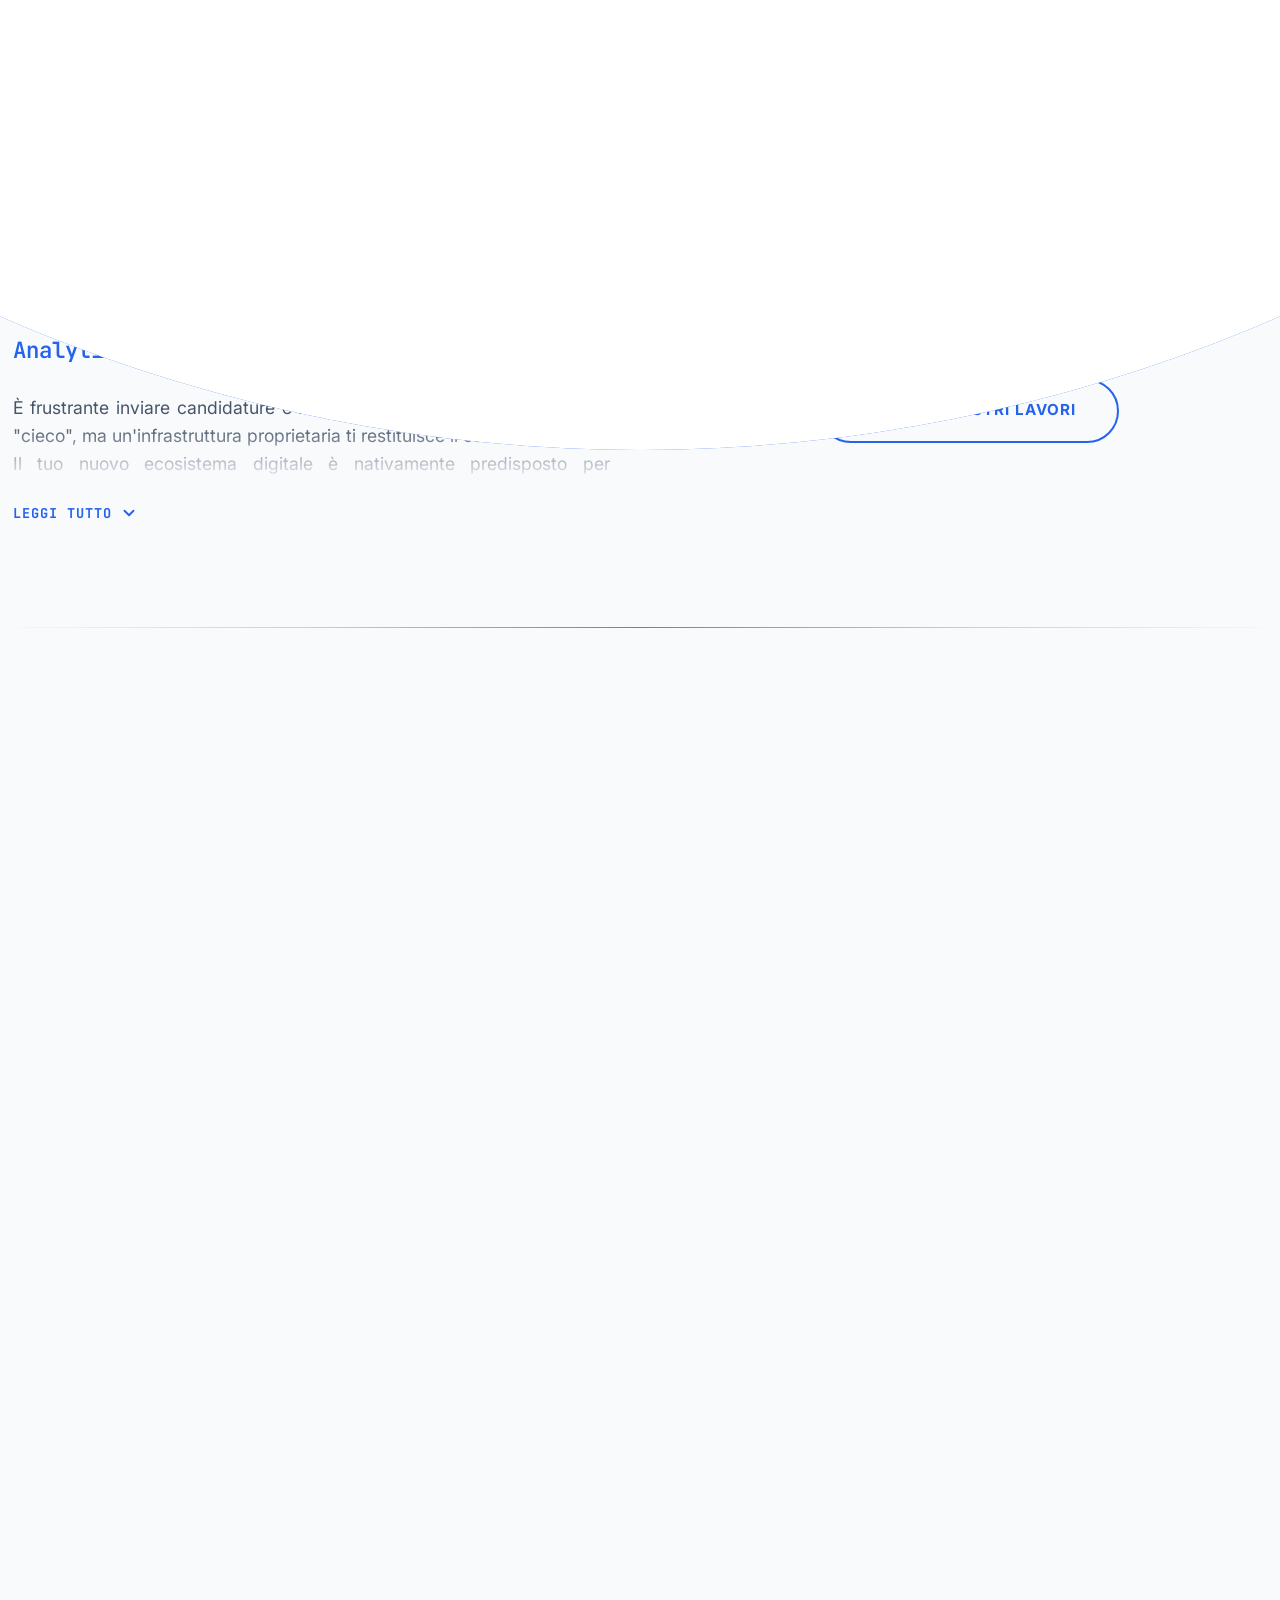
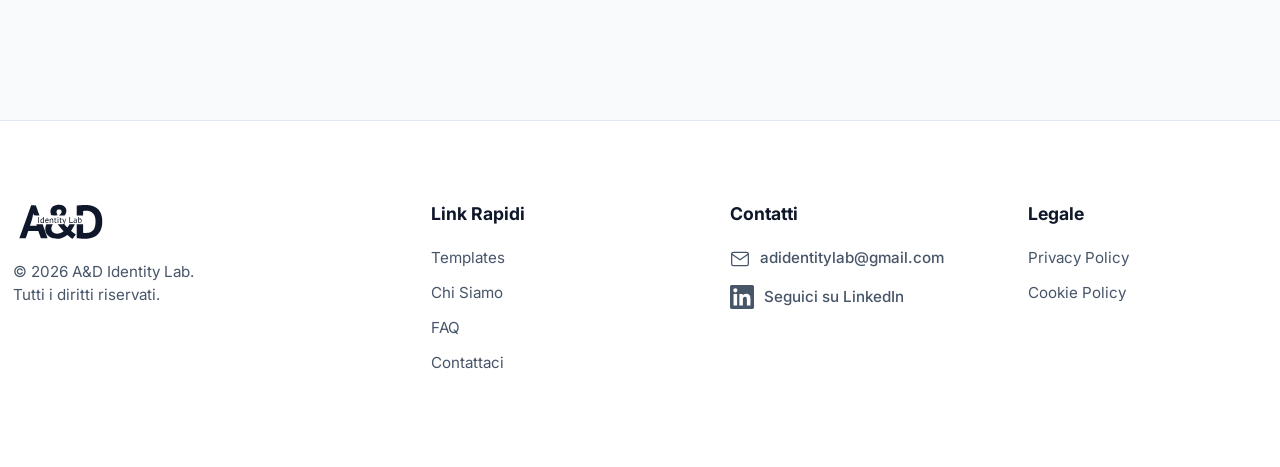
<file: index.html>
<!DOCTYPE html>
<html lang="it">
<head>
  <meta charset="UTF-8">
  <meta name="viewport" content="width=device-width, initial-scale=1.0, maximum-scale=1.0, user-scalable=no">
  <title>A&D Identity Lab | Siti Web Professionali</title>

  <meta property="og:type" content="website">
  <meta property="og:url" content="https://ad-identity-lab.onrender.com/">
  <meta property="og:title" content="A&D Identity Lab | Infrastrutture Digitali">
  <meta property="og:description" content="Trasformiamo il tuo CV e il tuo portfolio in un'esperienza digitale ad alte prestazioni. Scegli di essere impossibile da ignorare.">
  <meta property="og:image" content="https://ad-identity-lab.onrender.com/img/og-image.png">

  <meta name="twitter:card" content="summary_large_image">
  <meta name="twitter:url" content="https://ad-identity-lab.onrender.com/">
  <meta name="twitter:title" content="A&D Identity Lab | Infrastrutture Digitali">
  <meta name="twitter:description" content="Trasformiamo il tuo CV in un'esperienza digitale ad alte prestazioni.">
  <meta name="twitter:image" content="https://ad-identity-lab.onrender.com/img/og-image.png">

  <link rel="icon" type="image/svg+xml" href="img/favicon.svg">

  <link rel="preconnect" href="https://fonts.googleapis.com">
  <link rel="preconnect" href="https://fonts.gstatic.com" crossorigin>
  <link href="https://fonts.googleapis.com/css2?family=Inter:wght@300;400;600;800;900&display=swap" rel="stylesheet">
  <link href="https://fonts.googleapis.com/css2?family=PT+Sans:wght@700&display=swap" rel="stylesheet">
  <link href="https://fonts.googleapis.com/css2?family=JetBrains+Mono:wght@400;600&display=swap" rel="stylesheet">
  <link href="https://api.fontshare.com/v2/css?f[]=clash-display@400,500,600,700&display=swap" rel="stylesheet">

  <link rel="stylesheet" href="css/index_styles.css">
  <link rel="stylesheet" href="css/cookie_styles.css">

</head>
<body class="is-loading">

<div id="intro-preloader">
  <div class="layer-blue"></div>
  <div class="layer-white">
    <div class="intro-content">
      <div class="intro-logo-text">A&D Identity Lab</div>
      <div class="intro-counter">0%</div>
    </div>
  </div>
</div>

<div class="menu-ripple ripple-white-menu"></div>
<div class="menu-ripple ripple-blue-menu"></div>
<div class="mobile-menu-overlay">
  <ul class="mobile-nav-list">
    <li class="mobile-nav-item"><a href="progetti.html" class="mobile-nav-link">Templates</a></li>
    <li class="mobile-nav-item"><a href="chisiamo.html" class="mobile-nav-link">Chi Siamo</a></li>
    <li class="mobile-nav-item"><a href="faq.html" class="mobile-nav-link">FAQ</a></li>
    <li class="mobile-nav-item mobile-lang-switch" style="margin-top: 50px;">
      <a href="index_en.html" class="mobile-nav-link" style="font-size: 1.5rem; color: var(--accent-color); display: flex; align-items: center; justify-content: center; gap: 8px;">
        <svg width="24" height="24" viewBox="0 0 24 24" fill="none" stroke="currentColor" stroke-width="2" stroke-linecap="round" stroke-linejoin="round"><circle cx="12" cy="12" r="10"></circle><line x1="2" y1="12" x2="22" y2="12"></line><path d="M12 2a15.3 15.3 0 0 1 4 10 15.3 15.3 0 0 1-4 10 15.3 15.3 0 0 1-4-10 15.3 15.3 0 0 1 4-10z"></path></svg>
        EN
      </a>
    </li>
  </ul>
</div>

<header>
  <div class="container">
    <nav>
      <a href="index.html" class="logo">
        <svg class="logo-svg" version="1.0" xmlns="http://www.w3.org/2000/svg" viewBox="0 0 2000.000000 2000.000000" preserveAspectRatio="xMidYMid meet">
          <g transform="translate(0.000000,2000.000000) scale(0.100000,-0.100000)" fill="currentColor" stroke="none">
            <path d="M9875 11789 c-322 -44 -559 -206 -662 -454 -52 -123 -65 -287 -37 -436 16 -86 76 -250 99 -269 8 -7 124 -9 358 -8 l346 3 -35 55 c-48 77 -93 199 -104 282 -17 139 23 249 110 298 41 23 56 25 165 25 104 0 125 -3 160 -22 84 -45 124 -119 125 -228 0 -120 -62 -223 -210 -345 -41 -35 -77 -64 -79 -66 -2 -2 136 -4 307 -4 l312 0 35 48 c55 74 123 219 146 312 18 69 21 104 16 190 -8 171 -54 279 -166 391 -108 108 -216 164 -401 209 -99 24 -372 35 -485 19z"/>
            <path d="M12530 11755 c-124 -7 -276 -19 -337 -25 l-113 -12 0 -549 0 -549 355 0 355 0 0 249 0 248 68 6 c131 13 465 8 557 -8 275 -48 497 -216 624 -471 190 -382 180 -1109 -19 -1498 -22 -44 -56 -100 -75 -126 -55 -75 -168 -175 -252 -225 -168 -98 -300 -128 -563 -128 -102 0 -220 3 -262 7 l-78 8 0 474 0 474 -355 0 -355 0 0 -774 0 -774 28 -6 c27 -6 170 -15 582 -37 253 -14 598 -6 760 16 588 81 1043 398 1275 888 78 164 133 359 172 607 25 163 25 615 0 780 -38 248 -97 451 -180 615 -222 445 -612 708 -1179 796 -171 27 -673 34 -1008 14z"/>
            <path d="M6366 9923 c-357 -1000 -651 -1824 -654 -1830 -3 -10 70 -13 346 -13 268 0 352 3 359 13 6 6 70 189 144 405 l133 392 559 -2 559 -3 119 -330 c65 -181 130 -363 145 -402 l26 -73 369 0 c288 0 369 3 369 13 0 6 -122 355 -272 775 l-272 762 -348 0 c-191 0 -348 -1 -348 -3 0 -2 11 -37 25 -77 14 -40 25 -77 25 -82 0 -4 -173 -8 -385 -8 -212 0 -385 3 -385 6 0 3 59 184 130 402 118 362 134 418 175 632 64 337 65 340 79 340 8 0 20 -38 32 -107 l20 -108 312 -3 c172 -1 312 -1 312 0 0 2 -89 253 -199 558 l-198 555 -264 3 -264 2 -649 -1817z"/>
            <path d="M9974 10450 c-25 -10 -34 -37 -23 -67 11 -30 45 -38 74 -19 54 36 10 108 -51 86z"/>
            <path d="M7810 10115 l0 -335 40 0 40 0 0 335 0 335 -40 0 -40 0 0 -335z"/>
            <path d="M8360 10349 c0 -91 -2 -100 -17 -96 -57 16 -81 17 -130 7 -64 -14 -118 -56 -144 -115 -14 -30 -19 -65 -19 -135 0 -80 4 -103 25 -148 21 -44 32 -56 71 -74 68 -30 141 -22 194 21 l40 32 6 -30 c5 -25 11 -31 33 -31 l26 0 -3 335 -3 335 -39 0 -40 0 0 -101z m-26 -159 l26 -10 0 -130 c0 -176 -18 -211 -110 -212 -84 -1 -123 55 -124 177 0 93 17 135 67 165 35 22 100 26 141 10z"/>
            <path d="M11260 10115 l0 -335 195 0 195 0 0 35 0 35 -155 0 -155 0 0 300 0 300 -40 0 -40 0 0 -335z"/>
            <path d="M12230 10129 l0 -320 38 -16 c22 -10 68 -16 117 -17 97 -1 159 24 198 82 74 106 53 328 -34 381 -67 41 -156 39 -209 -5 l-30 -26 0 121 0 121 -40 0 -40 0 0 -321z m269 45 c72 -61 69 -239 -6 -304 -28 -25 -43 -30 -83 -30 -27 0 -60 4 -74 10 l-26 10 0 125 c0 135 9 169 52 199 36 25 101 20 137 -10z"/>
            <path d="M9653 10360 c-19 -8 -23 -17 -23 -55 l0 -45 -40 0 c-39 0 -40 -1 -40 -35 0 -34 1 -35 40 -35 l40 0 0 -181 0 -181 29 -29 c33 -33 83 -38 153 -17 35 10 39 14 33 37 -9 34 -7 33 -51 23 -87 -18 -94 -2 -94 199 l0 149 65 0 65 0 0 35 0 35 -65 0 -65 0 0 55 c0 58 -4 62 -47 45z"/>
            <path d="M10250 10361 c-22 -6 -25 -13 -28 -54 -3 -46 -4 -47 -38 -47 -32 0 -34 -2 -34 -35 0 -33 2 -35 35 -35 l35 0 0 -165 c0 -232 17 -264 137 -252 71 7 95 21 84 50 -7 20 -14 22 -60 19 -81 -6 -81 -5 -81 184 l0 164 66 0 65 0 -3 33 c-3 32 -3 32 -65 35 l-63 3 0 54 c0 58 -2 59 -50 46z"/>
            <path d="M8708 10261 c-85 -28 -129 -97 -136 -213 -11 -189 69 -287 227 -276 53 4 117 24 139 43 3 3 -14 42 -23 53 -1 1 -16 -5 -33 -14 -42 -21 -136 -20 -168 1 -36 23 -64 74 -64 118 l0 37 150 0 150 0 6 26 c10 38 -3 122 -23 157 -11 17 -33 40 -51 50 -36 21 -133 31 -174 18z m143 -90 c21 -22 29 -39 29 -65 l0 -36 -115 0 c-113 0 -115 0 -115 23 0 31 36 86 63 97 12 5 41 9 65 9 35 1 49 -5 73 -28z"/>
            <path d="M9237 10256 c-22 -8 -50 -24 -63 -37 l-24 -22 -6 32 c-6 27 -10 32 -33 29 l-26 -3 -3 -237 -2 -238 40 0 40 0 0 171 0 171 39 39 c33 33 45 39 80 39 97 0 111 -33 111 -255 l0 -165 41 0 41 0 -4 188 c-5 203 -14 246 -61 277 -35 23 -123 29 -170 11z"/>
            <path d="M9960 10021 l0 -241 40 0 40 0 -2 238 -3 237 -37 3 -38 3 0 -240z"/>
            <path d="M10480 10255 c0 -4 43 -113 96 -243 l95 -236 -16 -42 c-19 -50 -46 -76 -79 -76 -14 0 -27 -7 -30 -14 -4 -11 -57 -14 -286 -14 l-281 0 75 -98 c107 -139 270 -333 395 -469 58 -64 122 -134 141 -156 l34 -40 -51 -47 c-120 -111 -327 -200 -509 -221 -336 -38 -648 96 -754 323 -91 195 -57 454 86 648 l44 60 -364 0 -363 0 -32 -72 c-98 -219 -122 -509 -60 -738 83 -308 334 -571 666 -695 183 -69 360 -98 603 -98 196 0 291 11 459 53 184 47 465 194 626 328 27 23 54 42 58 42 5 0 39 -27 75 -61 184 -169 494 -376 528 -353 19 12 353 477 349 485 -2 3 -51 34 -109 69 -120 72 -216 142 -341 249 -77 65 -85 75 -73 91 129 179 294 455 369 618 l38 82 -299 0 -298 0 -43 -77 c-43 -81 -120 -196 -163 -248 l-26 -30 -55 55 c-31 30 -104 110 -163 178 -61 70 -114 122 -124 122 -22 0 -22 4 -3 33 11 18 205 579 205 594 0 3 -17 3 -37 1 l-37 -3 -33 -105 c-18 -58 -43 -141 -54 -185 -12 -44 -23 -87 -26 -95 -2 -8 -22 35 -42 95 -21 61 -54 151 -72 200 l-34 90 -43 3 c-23 2 -42 0 -42 -3z"/>
            <path d="M11793 10243 c-45 -15 -52 -28 -30 -56 11 -14 17 -15 67 -1 64 17 135 13 158 -9 9 -9 17 -40 20 -71 l4 -56 -73 0 c-97 0 -146 -15 -186 -55 -28 -28 -33 -40 -33 -80 0 -30 7 -60 20 -80 45 -72 165 -82 238 -20 17 14 32 25 35 25 3 0 8 -13 12 -30 5 -24 12 -30 33 -30 l27 0 -3 197 c-4 215 -9 241 -62 268 -38 20 -170 19 -227 -2z m215 -285 c4 -46 -10 -74 -51 -98 -69 -42 -157 -12 -157 54 0 19 8 40 18 49 23 21 85 36 142 34 44 -2 45 -3 48 -39z"/>
          </g>
        </svg>
      </a>
      <ul class="nav-links" style="align-items: center;"> <li class="nav-item"><a href="progetti.html"><span>Templates</span><span class="hover-text">Templates</span></a></li>
        <li class="nav-item"><a href="chisiamo.html"><span>Chi Siamo</span><span class="hover-text">Chi Siamo</span></a></li>
        <li class="nav-item"><a href="faq.html"><span>FAQ</span><span class="hover-text">FAQ</span></a></li>
        <li class="lang-switch-container">
          <a href="index_en.html" class="lang-switch-btn">
            <svg width="14" height="14" viewBox="0 0 24 24" fill="none" stroke="currentColor" stroke-width="2" stroke-linecap="round" stroke-linejoin="round"><circle cx="12" cy="12" r="10"></circle><line x1="2" y1="12" x2="22" y2="12"></line><path d="M12 2a15.3 15.3 0 0 1 4 10 15.3 15.3 0 0 1-4 10 15.3 15.3 0 0 1-4-10 15.3 15.3 0 0 1 4-10z"></path></svg>
            EN
          </a>
        </li>
      </ul>
      <div class="desktop-spacer"></div>
      <div class="menu-toggle"><span></span><span></span><span></span></div>
    </nav>
  </div>
</header>

<section class="hero">
  <div class="hero-bg-blue"></div>
  <div class="hero-content-mask">
    <div class="blueprint-grid"></div>
    <div class="container" style="position: relative; z-index: 2;">
      <div class="hero-wrapper">
        <div class="hero-text-block">
          <h1>
            <span class="line-mask"><span class="rise-text delay-1">Il Tuo Profilo,</span></span>
            <span class="line-mask"><span class="rise-text delay-2">Fuori dalla Massa.</span></span>
          </h1>
          <p class="hero-subtitle">
            Trasformiamo il tuo CV e il tuo portfolio in un'esperienza digitale ad alte prestazioni.<br>
            Per professionisti che vogliono dominare su Linkedin e farsi ricordare dagli HR.
          </p>
        </div>
        <div class="hero-cta-block">
          <div class="btn-container" onclick="document.getElementById('pricing').scrollIntoView({behavior: 'smooth'})">
            <div class="btn-state btn-blueprint">COME DISTINGUERTI</div>
            <div class="btn-state btn-final">COME DISTINGUERTI</div>
          </div>
        </div>
      </div>
    </div>
  </div>
</section>

<div class="content-scroller">
  <div class="premium-separator"></div>

  <section class="why-ad">
    <div class="container">
      <h2 class="section-title">Perché <span class="inline-logo">A&D</span>?</h2>
      <div class="grid-2-col">

        <div class="why-item">
          <div class="why-icon"><svg width="40" height="40" viewBox="0 0 24 24" fill="none" stroke="currentColor" stroke-width="1.5" stroke-linecap="round" stroke-linejoin="round"><polygon points="13 2 3 14 12 14 11 22 21 10 12 10 13 2"></polygon></svg></div>
          <div class="title-switcher">
            <div class="title-code">optimizeAssets()</div>
            <h3 class="title-text">Zero Attese per gli HR</h3>
          </div>
          <div class="text-expand-wrapper">
            <div class="text-content">
              <p>Un recruiter dedica in media 6 secondi a un CV. Se il tuo sito impiega troppo a caricarsi, l'opportunità è persa.</p>
              <p>Dimentica i siti pesanti e pre-impostati. Scriviamo codice puro e ottimizzato a mano. Il risultato? Quando un HR clicca dal tuo profilo Linkedin, il tuo sito si apre istantaneamente, comunicando precisione e professionalità ancora prima che leggano il tuo nome.</p>
            </div>
            <div class="fade-overlay"></div>
          </div>
          <button class="expand-trigger" aria-label="Espandi">
            <span class="btn-text">Leggi tutto</span>
            <svg viewBox="0 0 24 24" fill="none" stroke="currentColor" stroke-linecap="round" stroke-linejoin="round"><polyline points="6 9 12 15 18 9"></polyline></svg>
          </button>
        </div>

        <div class="why-item">
          <div class="why-icon"><svg width="40" height="40" viewBox="0 0 24 24" fill="none" stroke="currentColor" stroke-width="1.5" stroke-linecap="round" stroke-linejoin="round"><circle cx="11" cy="11" r="8"></circle><line x1="21" y1="21" x2="16.65" y2="16.65"></line></svg></div>
          <div class="title-switcher">
            <div class="title-code">inject(SchemaOrg)</div>
            <h3 class="title-text">Fatti Trovare da Chi Conta</h3>
          </div>
          <div class="text-expand-wrapper">
            <div class="text-content">
              <p>Cosa succede quando un'azienda o un headhunter cerca il tuo Nome e Cognome su Google?</p>
              <p>Strutturiamo il tuo sito in modo che i motori di ricerca capiscano esattamente chi sei e quali sono le tue competenze. Costruiamo la tua autorevolezza digitale per far sì che il tuo sito personale domini i risultati di ricerca, mettendo in ombra omonimie o vecchi profili social.</p>
            </div>
            <div class="fade-overlay"></div>
          </div>
          <button class="expand-trigger" aria-label="Espandi">
            <span class="btn-text">Leggi tutto</span>
            <svg viewBox="0 0 24 24" fill="none" stroke="currentColor" stroke-linecap="round" stroke-linejoin="round"><polyline points="6 9 12 15 18 9"></polyline></svg>
          </button>
        </div>

        <div class="why-item">
          <div class="why-icon"><svg width="40" height="40" viewBox="0 0 24 24" fill="none" stroke="currentColor" stroke-width="1.5" stroke-linecap="round" stroke-linejoin="round"><path d="M12 2L2 7l10 5 10-5-10-5zM2 17l10 5 10-5M2 12l10 5 10-5"></path></svg></div>
          <div class="title-switcher">
            <div class="title-code">new Brand(Identity)</div>
            <h3 class="title-text">Design Sartoriale</h3>
          </div>
          <div class="text-expand-wrapper">
            <div class="text-content">
              <p>I template pre-confezionati ti fanno sembrare uguale a mille altri candidati. Tu hai identità e un percorso unici.</p>
              <p>Pratichiamo la <strong>Sartoria Digitale</strong>. Costruiamo il layout attorno alle tue esperienze, evidenziando i tuoi punti di forza. Dal CV interattivo al portfolio dei tuoi progetti, ogni dettaglio è disegnato per guidare l'utente verso il pulsante "Contattami".</p>
            </div>
            <div class="fade-overlay"></div>
          </div>
          <button class="expand-trigger" aria-label="Espandi">
            <span class="btn-text">Leggi tutto</span>
            <svg viewBox="0 0 24 24" fill="none" stroke="currentColor" stroke-linecap="round" stroke-linejoin="round"><polyline points="6 9 12 15 18 9"></polyline></svg>
          </button>
        </div>

        <div class="why-item">
          <div class="why-icon"><svg width="40" height="40" viewBox="0 0 24 24" fill="none" stroke="currentColor" stroke-width="1.5" stroke-linecap="round" stroke-linejoin="round"><path d="M12 22s8-4 8-10V5l-8-3-8 3v7c0 6 8 10 8 10z"></path></svg></div>
          <div class="title-switcher">
            <div class="title-code">Security.enforce()</div>
            <h3 class="title-text">Aree Private e Sicure</h3>
          </div>
          <div class="text-expand-wrapper">
            <div class="text-content">
              <p>Non tutto il tuo percorso deve essere di dominio pubblico. Proteggiamo i tuoi dati sensibili.</p>
              <p>Creiamo aree protette da password dove puoi inserire referenze, progetti riservati, numeri di telefono o documenti specifici. Sarai tu a decidere a quale HR, azienda o contatto fornire la chiave d'accesso per visionare il tuo materiale più prezioso.</p>
            </div>
            <div class="fade-overlay"></div>
          </div>
          <button class="expand-trigger" aria-label="Espandi">
            <span class="btn-text">Leggi tutto</span>
            <svg viewBox="0 0 24 24" fill="none" stroke="currentColor" stroke-linecap="round" stroke-linejoin="round"><polyline points="6 9 12 15 18 9"></polyline></svg>
          </button>
        </div>

        <div class="why-item">
          <div class="why-icon"><svg width="40" height="40" viewBox="0 0 24 24" fill="none" stroke="currentColor" stroke-width="1.5" stroke-linecap="round" stroke-linejoin="round"><line x1="18" y1="20" x2="18" y2="10"></line><line x1="12" y1="20" x2="12" y2="4"></line><line x1="6" y1="20" x2="6" y2="14"></line></svg></div>
          <div class="title-switcher">
            <div class="title-code">Analytics.track(KPI)</div>
            <h3 class="title-text">Scopri Chi ti Osserva</h3>
          </div>
          <div class="text-expand-wrapper">
            <div class="text-content">
              <p>È frustrante inviare candidature e non avere feedback. Un CV in PDF è "cieco", ma un'infrastruttura proprietaria ti restituisce il controllo totale.</p>
              <p>Il tuo nuovo ecosistema digitale è nativamente predisposto per l'integrazione di strumenti di analisi (come Google Analytics). Avrai la libertà di monitorare in totale autonomia quanti recruiter visitano il tuo profilo, da quali parti del mondo e quali sezioni leggono con più attenzione. Trasforma i dati in mosse di carriera vincenti.</p>
            </div>
            <div class="fade-overlay"></div>
          </div>
          <button class="expand-trigger" aria-label="Espandi">
            <span class="btn-text">Leggi tutto</span>
            <svg viewBox="0 0 24 24" fill="none" stroke="currentColor" stroke-linecap="round" stroke-linejoin="round"><polyline points="6 9 12 15 18 9"></polyline></svg>
          </button>
        </div>

        <div class="cta-grid-cell" style="justify-content: center; width: 100%;">
          <a href="progetti.html" class="btn-grid btn-outline-blue">Guarda i Nostri Lavori</a>
        </div>

      </div>
    </div>
  </section>

  <div class="premium-separator"></div>

  <section id="pricing" class="pricing-section">
    <div class="container">
      <h2 class="section-title">Infrastrutture e Piani</h2>

      <div class="pricing-grid">

        <div class="pricing-wrapper revealed-element">
          <div class="pricing-offset-card"></div>
          <div class="pricing-card">
            <h3 class="plan-name">Identity</h3>
            <p class="plan-target">Per Junior e figure emergenti che vogliono una presenza essenziale e pulita.</p>
            <div class="plan-price-wrapper">
              <div class="plan-price-row">
                <span class="plan-price-currency">€</span>
                <span class="plan-price">399</span>
                <span class="plan-price-vat">iva incl.</span>
              </div>
              <div class="plan-recurring">manutenzione, hosting e dominio inclusi per il <strong>primo anno</strong></div>
            </div>
            <ul class="plan-features">
              <li><svg viewBox="0 0 24 24" fill="none" stroke="currentColor" stroke-width="2"><polyline points="20 6 9 17 4 12"></polyline></svg> <strong>Sito One-Page (CV Digitale)</strong></li>
              <li><svg viewBox="0 0 24 24" fill="none" stroke="currentColor" stroke-width="2"><polyline points="20 6 9 17 4 12"></polyline></svg> Form di Contatto Diretto</li>
              <li><svg viewBox="0 0 24 24" fill="none" stroke="currentColor" stroke-width="2"><polyline points="20 6 9 17 4 12"></polyline></svg> Ottimizzazione Mobile (Responsive)</li>
              <li><svg viewBox="0 0 24 24" fill="none" stroke="currentColor" stroke-width="2"><polyline points="20 6 9 17 4 12"></polyline></svg> Conformità Privacy e Cookie</li>
              <li><svg viewBox="0 0 24 24" fill="none" stroke="currentColor" stroke-width="2"><polyline points="20 6 9 17 4 12"></polyline></svg> Certificato di Sicurezza SSL</li>
            </ul>
            <button class="btn-pricing outline btn-modal-trigger" data-plan="Identity">Inizia con Identity</button>
            <a href="progetti.html#templates-identity" class="link-discover-templates">
              Guarda i modelli <svg viewBox="0 0 24 24" fill="none" stroke="currentColor" stroke-width="2" stroke-linecap="round" stroke-linejoin="round"><line x1="7" y1="17" x2="17" y2="7"></line><polyline points="7 7 17 7 17 17"></polyline></svg>
            </a>
          </div>
        </div>

        <div class="pricing-wrapper bestseller-wrapper revealed-element">
          <div class="pricing-offset-card"></div>
          <div class="pricing-card bestseller">
            <div class="badge-system"> IL PIÙ RICHIESTO </div>
            <h3 class="plan-name">Professional</h3>
            <p class="plan-target">Per professionisti affermati che vogliono un vero ecosistema per il personal branding.</p>
            <div class="plan-price-wrapper">
              <div class="plan-price-row">
                <span class="plan-price-currency">€</span>
                <span class="plan-price">499</span>
                <span class="plan-price-vat">iva incl.</span>
              </div>
              <div class="plan-recurring">manutenzione, hosting e dominio inclusi per il <strong>primo anno</strong></div>
            </div>
            <ul class="plan-features">
              <li><svg viewBox="0 0 24 24" fill="none" stroke="currentColor" stroke-width="2"><polyline points="20 6 9 17 4 12"></polyline></svg> <strong>Sito Multi-Pagina (Home, Profilo, Progetti)</strong></li>
              <li><svg viewBox="0 0 24 24" fill="none" stroke="currentColor" stroke-width="2"><polyline points="20 6 9 17 4 12"></polyline></svg> <strong>Multi-lingua: Italiano e Inglese</strong></li>
              <li><svg viewBox="0 0 24 24" fill="none" stroke="currentColor" stroke-width="2"><polyline points="20 6 9 17 4 12"></polyline></svg> <strong>Setup Google Analytics</strong></li>
              <li><svg viewBox="0 0 24 24" fill="none" stroke="currentColor" stroke-width="2"><polyline points="20 6 9 17 4 12"></polyline></svg> SEO Tecnica di base</li>
              <li><svg viewBox="0 0 24 24" fill="none" stroke="currentColor" stroke-width="2"><polyline points="20 6 9 17 4 12"></polyline></svg> Tutto ciò che è incluso in Identity</li>
            </ul>
            <button class="btn-pricing solid btn-modal-trigger" data-plan="Professional">Scegli Professional</button>
            <a href="progetti.html#templates-professional" class="link-discover-templates">
              Guarda i modelli <svg viewBox="0 0 24 24" fill="none" stroke="currentColor" stroke-width="2" stroke-linecap="round" stroke-linejoin="round"><line x1="7" y1="17" x2="17" y2="7"></line><polyline points="7 7 17 7 17 17"></polyline></svg>
            </a>
          </div>
        </div>

        <div class="pricing-wrapper revealed-element">
          <div class="pricing-offset-card"></div>
          <div class="pricing-card">
            <h3 class="plan-name">Executive</h3>
            <p class="plan-target">Per C-Level e top-tier che esigono controllo, sicurezza e posizionamento assoluto.</p>
            <div class="plan-price-wrapper">
              <div class="plan-price-row">
                <span class="plan-price-currency">€</span>
                <span class="plan-price">799</span>
                <span class="plan-price-vat">iva incl.</span>
              </div>
              <div class="plan-recurring">manutenzione, hosting e dominio inclusi per il <strong>primo anno</strong></div>
            </div>
            <ul class="plan-features">
              <li><svg viewBox="0 0 24 24" fill="none" stroke="currentColor" stroke-width="2"><polyline points="20 6 9 17 4 12"></polyline></svg> <strong>Area Privata sicura con Password</strong></li>
              <li><svg viewBox="0 0 24 24" fill="none" stroke="currentColor" stroke-width="2"><polyline points="20 6 9 17 4 12"></polyline></svg> <strong>Casella Email Professionale dedicata</strong></li>
              <li><svg viewBox="0 0 24 24" fill="none" stroke="currentColor" stroke-width="2"><polyline points="20 6 9 17 4 12"></polyline></svg> <strong>SEO Avanzata e Dati Strutturati</strong></li>
              <li><svg viewBox="0 0 24 24" fill="none" stroke="currentColor" stroke-width="2"><polyline points="20 6 9 17 4 12"></polyline></svg> Assistenza Dedicata Prioritaria</li>
              <li><svg viewBox="0 0 24 24" fill="none" stroke="currentColor" stroke-width="2"><polyline points="20 6 9 17 4 12"></polyline></svg> Tutto ciò che è incluso in Professional</li>
            </ul>
            <button class="btn-pricing outline btn-modal-trigger" data-plan="Executive">Scegli Executive</button>
            <a href="#customPlanModal" class="link-discover-templates open-custom-modal">
              Hai esigenze diverse? Parliamone.
            </a>
          </div>
        </div>

      </div>

      <div class="custom-plan-banner">
        <div class="banner-info">
          <span class="banner-tag">// Architetture Scalabili</span>
          <h3 class="banner-title">Indeciso sull'infrastruttura giusta?</h3>
          <p class="banner-desc">Raccontaci il tuo percorso, configureremo la soluzione perfetta.</p>
        </div>
        <div class="banner-action">
          <button id="openCustomModalBtn" class="btn-banner open-custom-modal">Parla con noi</button>
        </div>
      </div>

    </div>
  </section>

  <footer>
    <div class="container">
      <div class="footer-grid">
        <div class="footer-col">
          <div class="logo" style="opacity: 1; margin-bottom: 20px; animation: none;">
            <svg class="logo-svg logo-footer" version="1.0" xmlns="http://www.w3.org/2000/svg" viewBox="0 0 2000 2000" preserveAspectRatio="xMinYMid meet">              <g transform="translate(0.000000,2000.000000) scale(0.100000,-0.100000)" fill="currentColor" stroke="none">
                <path d="M9875 11789 c-322 -44 -559 -206 -662 -454 -52 -123 -65 -287 -37 -436 16 -86 76 -250 99 -269 8 -7 124 -9 358 -8 l346 3 -35 55 c-48 77 -93 199 -104 282 -17 139 23 249 110 298 41 23 56 25 165 25 104 0 125 -3 160 -22 84 -45 124 -119 125 -228 0 -120 -62 -223 -210 -345 -41 -35 -77 -64 -79 -66 -2 -2 136 -4 307 -4 l312 0 35 48 c55 74 123 219 146 312 18 69 21 104 16 190 -8 171 -54 279 -166 391 -108 108 -216 164 -401 209 -99 24 -372 35 -485 19z"/>
                <path d="M12530 11755 c-124 -7 -276 -19 -337 -25 l-113 -12 0 -549 0 -549 355 0 355 0 0 249 0 248 68 6 c131 13 465 8 557 -8 275 -48 497 -216 624 -471 190 -382 180 -1109 -19 -1498 -22 -44 -56 -100 -75 -126 -55 -75 -168 -175 -252 -225 -168 -98 -300 -128 -563 -128 -102 0 -220 3 -262 7 l-78 8 0 474 0 474 -355 0 -355 0 0 -774 0 -774 28 -6 c27 -6 170 -15 582 -37 253 -14 598 -6 760 16 588 81 1043 398 1275 888 78 164 133 359 172 607 25 163 25 615 0 780 -38 248 -97 451 -180 615 -222 445 -612 708 -1179 796 -171 27 -673 34 -1008 14z"/>
                <path d="M6366 9923 c-357 -1000 -651 -1824 -654 -1830 -3 -10 70 -13 346 -13 268 0 352 3 359 13 6 6 70 189 144 405 l133 392 559 -2 559 -3 119 -330 c65 -181 130 -363 145 -402 l26 -73 369 0 c288 0 369 3 369 13 0 6 -122 355 -272 775 l-272 762 -348 0 c-191 0 -348 -1 -348 -3 0 -2 11 -37 25 -77 14 -40 25 -77 25 -82 0 -4 -173 -8 -385 -8 -212 0 -385 3 -385 6 0 3 59 184 130 402 118 362 134 418 175 632 64 337 65 340 79 340 8 0 20 -38 32 -107 l20 -108 312 -3 c172 -1 312 -1 312 0 0 2 -89 253 -199 558 l-198 555 -264 3 -264 2 -649 -1817z"/>
                <path d="M9974 10450 c-25 -10 -34 -37 -23 -67 11 -30 45 -38 74 -19 54 36 10 108 -51 86z"/>
                <path d="M7810 10115 l0 -335 40 0 40 0 0 335 0 335 -40 0 -40 0 0 -335z"/>
                <path d="M8360 10349 c0 -91 -2 -100 -17 -96 -57 16 -81 17 -130 7 -64 -14 -118 -56 -144 -115 -14 -30 -19 -65 -19 -135 0 -80 4 -103 25 -148 21 -44 32 -56 71 -74 68 -30 141 -22 194 21 l40 32 6 -30 c5 -25 11 -31 33 -31 l26 0 -3 335 -3 335 -39 0 -40 0 0 -101z m-26 -159 l26 -10 0 -130 c0 -176 -18 -211 -110 -212 -84 -1 -123 55 -124 177 0 93 17 135 67 165 35 22 100 26 141 10z"/>
                <path d="M11260 10115 l0 -335 195 0 195 0 0 35 0 35 -155 0 -155 0 0 300 0 300 -40 0 -40 0 0 -335z"/>
                <path d="M12230 10129 l0 -320 38 -16 c22 -10 68 -16 117 -17 97 -1 159 24 198 82 74 106 53 328 -34 381 -67 41 -156 39 -209 -5 l-30 -26 0 121 0 121 -40 0 -40 0 0 -321z m269 45 c72 -61 69 -239 -6 -304 -28 -25 -43 -30 -83 -30 -27 0 -60 4 -74 10 l-26 10 0 125 c0 135 9 169 52 199 36 25 101 20 137 -10z"/>
                <path d="M9653 10360 c-19 -8 -23 -17 -23 -55 l0 -45 -40 0 c-39 0 -40 -1 -40 -35 0 -34 1 -35 40 -35 l40 0 0 -181 0 -181 29 -29 c33 -33 83 -38 153 -17 35 10 39 14 33 37 -9 34 -7 33 -51 23 -87 -18 -94 -2 -94 199 l0 149 65 0 65 0 0 35 0 35 -65 0 -65 0 0 55 c0 58 -4 62 -47 45z"/>
                <path d="M10250 10361 c-22 -6 -25 -13 -28 -54 -3 -46 -4 -47 -38 -47 -32 0 -34 -2 -34 -35 0 -33 2 -35 35 -35 l35 0 0 -165 c0 -232 17 -264 137 -252 71 7 95 21 84 50 -7 20 -14 22 -60 19 -81 -6 -81 -5 -81 184 l0 164 66 0 65 0 -3 33 c-3 32 -3 32 -65 35 l-63 3 0 54 c0 58 -2 59 -50 46z"/>
                <path d="M8708 10261 c-85 -28 -129 -97 -136 -213 -11 -189 69 -287 227 -276 53 4 117 24 139 43 3 3 -14 42 -23 53 -1 1 -16 -5 -33 -14 -42 -21 -136 -20 -168 1 -36 23 -64 74 -64 118 l0 37 150 0 150 0 6 26 c10 38 -3 122 -23 157 -11 17 -33 40 -51 50 -36 21 -133 31 -174 18z m143 -90 c21 -22 29 -39 29 -65 l0 -36 -115 0 c-113 0 -115 0 -115 23 0 31 36 86 63 97 12 5 41 9 65 9 35 1 49 -5 73 -28z"/>
                <path d="M9237 10256 c-22 -8 -50 -24 -63 -37 l-24 -22 -6 32 c-6 27 -10 32 -33 29 l-26 -3 -3 -237 -2 -238 40 0 40 0 0 171 0 171 39 39 c33 33 45 39 80 39 97 0 111 -33 111 -255 l0 -165 41 0 41 0 -4 188 c-5 203 -14 246 -61 277 -35 23 -123 29 -170 11z"/>
                <path d="M9960 10021 l0 -241 40 0 40 0 -2 238 -3 237 -37 3 -38 3 0 -240z"/>
                <path d="M10480 10255 c0 -4 43 -113 96 -243 l95 -236 -16 -42 c-19 -50 -46 -76 -79 -76 -14 0 -27 -7 -30 -14 -4 -11 -57 -14 -286 -14 l-281 0 75 -98 c107 -139 270 -333 395 -469 58 -64 122 -134 141 -156 l34 -40 -51 -47 c-120 -111 -327 -200 -509 -221 -336 -38 -648 96 -754 323 -91 195 -57 454 86 648 l44 60 -364 0 -363 0 -32 -72 c-98 -219 -122 -509 -60 -738 83 -308 334 -571 666 -695 183 -69 360 -98 603 -98 196 0 291 11 459 53 184 47 465 194 626 328 27 23 54 42 58 42 5 0 39 -27 75 -61 184 -169 494 -376 528 -353 19 12 353 477 349 485 -2 3 -51 34 -109 69 -120 72 -216 142 -341 249 -77 65 -85 75 -73 91 129 179 294 455 369 618 l38 82 -299 0 -298 0 -43 -77 c-43 -81 -120 -196 -163 -248 l-26 -30 -55 55 c-31 30 -104 110 -163 178 -61 70 -114 122 -124 122 -22 0 -22 4 -3 33 11 18 205 579 205 594 0 3 -17 3 -37 1 l-37 -3 -33 -105 c-18 -58 -43 -141 -54 -185 -12 -44 -23 -87 -26 -95 -2 -8 -22 35 -42 95 -21 61 -54 151 -72 200 l-34 90 -43 3 c-23 2 -42 0 -42 -3z"/>
                <path d="M11793 10243 c-45 -15 -52 -28 -30 -56 11 -14 17 -15 67 -1 64 17 135 13 158 -9 9 -9 17 -40 20 -71 l4 -56 -73 0 c-97 0 -146 -15 -186 -55 -28 -28 -33 -40 -33 -80 0 -30 7 -60 20 -80 45 -72 165 -82 238 -20 17 14 32 25 35 25 3 0 8 -13 12 -30 5 -24 12 -30 33 -30 l27 0 -3 197 c-4 215 -9 241 -62 268 -38 20 -170 19 -227 -2z m215 -285 c4 -46 -10 -74 -51 -98 -69 -42 -157 -12 -157 54 0 19 8 40 18 49 23 21 85 36 142 34 44 -2 45 -3 48 -39z"/>
              </g>
            </svg>
          </div>
          <p>&copy; 2026 A&D Identity Lab.<br>Tutti i diritti riservati.</p>
        </div>
        <div class="footer-col">
          <h4>Link Rapidi</h4>
          <ul>
            <li><a href="progetti.html">Templates</a></li>
            <li><a href="chi-siamo.html">Chi Siamo</a></li>
            <li><a href="faq.html">FAQ</a></li>
            <li><a href="#" class="open-custom-modal">Contattaci</a></li>
          </ul>
        </div>
        <div class="footer-col">
          <h4>Contatti</h4>
          <a href="mailto:adindentitylab@gmail.com" class="contact-item">
            <svg viewBox="0 0 24 24" fill="none" stroke="currentColor" stroke-linecap="round" stroke-linejoin="round"><path d="M4 4h16c1.1 0 2 .9 2 2v12c0 1.1-.9 2-2 2H4c-1.1 0-2-.9-2-2V6c0-1.1.9-2 2-2z"></path><polyline points="22,6 12,13 2,6"></polyline></svg>
            adidentitylab@gmail.com
          </a>
          <a href="https://www.linkedin.com/company/a-d-identity-lab/" class="contact-item social-link">
            <svg viewBox="0 0 24 24" xmlns="http://www.w3.org/2000/svg"><path d="M20.447 20.452h-3.554v-5.569c0-1.328-.027-3.037-1.852-3.037-1.853 0-2.136 1.445-2.136 2.939v5.667H9.351V9h3.414v1.561h.046c.477-.9 1.637-1.85 3.37-1.85 3.601 0 4.267 2.37 4.267 5.455v6.286zM5.337 7.433c-1.144 0-2.063-.926-2.063-2.065 0-1.138.92-2.063 2.063-2.063 1.14 0 2.064.925 2.064 2.063 0 1.139-.925 2.065-2.064 2.065zm1.782 13.019H3.555V9h3.564v11.452zM22.225 0H1.771C.792 0 0 .774 0 1.729v20.542C0 23.227.792 24 1.771 24h20.451C23.2 24 24 23.227 24 22.271V1.729C24 .774 23.2 0 22.222 0h.003z"/></svg>
            Seguici su LinkedIn
          </a>
        </div>
        <div class="footer-col">
          <h4>Legale</h4>
          <ul>
            <li><a href="privacy.html">Privacy Policy</a></li>
            <li><a href="cookie.html">Cookie Policy</a></li>
          </ul>
      </div>
    </div>
</div>
  </footer>
</div>

<!--MODAL DI CONTANTTO-->

<div class="modal-overlay" id="planModal">
  <div class="modal-box">
    <div class="modal-close" id="closePlanModal">&times;</div>
    <div id="planFormContainer">
      <h3 class="modal-title">Inizializza Richiesta</h3>
      <p class="modal-desc">Dicci chi sei. Ci metteremo subito a lavoro.</p>

      <form id="planForm">
        <input type="hidden" id="selectedPlanInput" name="Piano_Scelto" value="">

        <div class="form-group">
          <input type="text" name="Nome" id="planUserName" class="form-input" placeholder="Il tuo Nome e Cognome" required autocomplete="off">
        </div>
        <div class="form-group">
          <input type="email" name="Email" class="form-input" placeholder="La tua Email" required autocomplete="off">
        </div>
        <div class="form-group">
          <input type="tel" name="Telefono" class="form-input" placeholder="Numero di Telefono" autocomplete="off">
        </div>
        <div class="form-group checkbox-group">
          <label class="custom-checkbox">
            <input type="checkbox" id="privacyConsentPlan" name="Privacy_Consent">
            <span class="checkmark" id="privacyCheckmarkPlan"></span>
            <span class="checkbox-text">Dichiaro di aver letto la <a href="privacy.html" target="_blank">Privacy Policy</a> e acconsento al trattamento dei dati per la gestione della richiesta.</span>
          </label>
          <div id="privacyErrorPlan" class="privacy-error-msg">È necessario accettare la Privacy Policy per procedere.</div>
        </div>
        <button type="submit" class="btn-submit" id="generatePlanBtn">Invia Richiesta</button>
      </form>
    </div>
  </div>
</div>

<div class="modal-overlay" id="customPlanModal">
  <div class="modal-box">
    <div class="modal-close" id="closeCustomModal">&times;</div>
    <div id="customFormContainer">
      <h3 class="modal-title">Richiedi un'Analisi</h3>
      <p class="modal-desc">Lasciaci i tuoi contatti e descrivi brevemente la tua situazione.</p>

      <form id="customForm">
        <input type="hidden" name="Tipo_Richiesta" value="Analisi Personalizzata">

        <div class="form-group">
          <input type="text" name="Nome" id="customName" class="form-input" placeholder="Nome e Cognome" required autocomplete="off">
        </div>
        <div class="form-group">
          <input type="email" name="Email" id="customEmail" class="form-input" placeholder="La tua Email" required autocomplete="off">
        </div>
        <div class="form-group">
          <input type="tel" name="Telefono" id="customPhone" class="form-input" placeholder="Numero di Telefono (Opzionale)" autocomplete="off">
        </div>
        <div class="form-group">
          <textarea name="Messaggio" id="customMessage" class="form-input" placeholder="Parlaci del tuo obiettivo o della tua situazione attuale..." rows="4" required></textarea>
        </div>
        <div class="form-group checkbox-group">
          <label class="custom-checkbox">
            <input type="checkbox" id="privacyConsentCustom" name="Privacy_Consent">
            <span class="checkmark" id="privacyCheckmarkCustom"></span>
            <span class="checkbox-text">Dichiaro di aver letto la <a href="privacy.html" target="_blank">Privacy Policy</a> e acconsento al trattamento dei dati per la gestione della richiesta.</span>
          </label>
          <div id="privacyErrorCustom" class="privacy-error-msg">È necessario accettare la Privacy Policy per procedere.</div>
        </div>
        <button type="submit" class="btn-submit" id="sendCustomEmailBtn">Invia Richiesta</button>
      </form>
    </div>
  </div>
</div>

<!--COOKIE BANNER-->
<div id="cookieBanner" class="cookie-banner">
  <div class="container cookie-container">
    <div class="cookie-text">
      <p>Utilizziamo cookie tecnici per il funzionamento del sito e cookie analitici per capire come gli utenti interagiscono con esso. Puoi scegliere di accettarli tutti o gestire le preferenze. Leggi la nostra <a href="cookie.html">Cookie Policy</a>.</p>
    </div>
    <div class="cookie-buttons">
      <button id="rejectCookies" class="btn-cookie-outline">Solo essenziali</button>
      <button id="acceptCookies" class="btn-cookie-solid">Accetta Tutti</button>
    </div>
  </div>
</div>

<!-- Script per la pagina principale -->
<script src="js/index.js"></script>
<script src="js/cookie.js"></script> <!--script per il banner di cookie-->

</body>
</html>
</file>
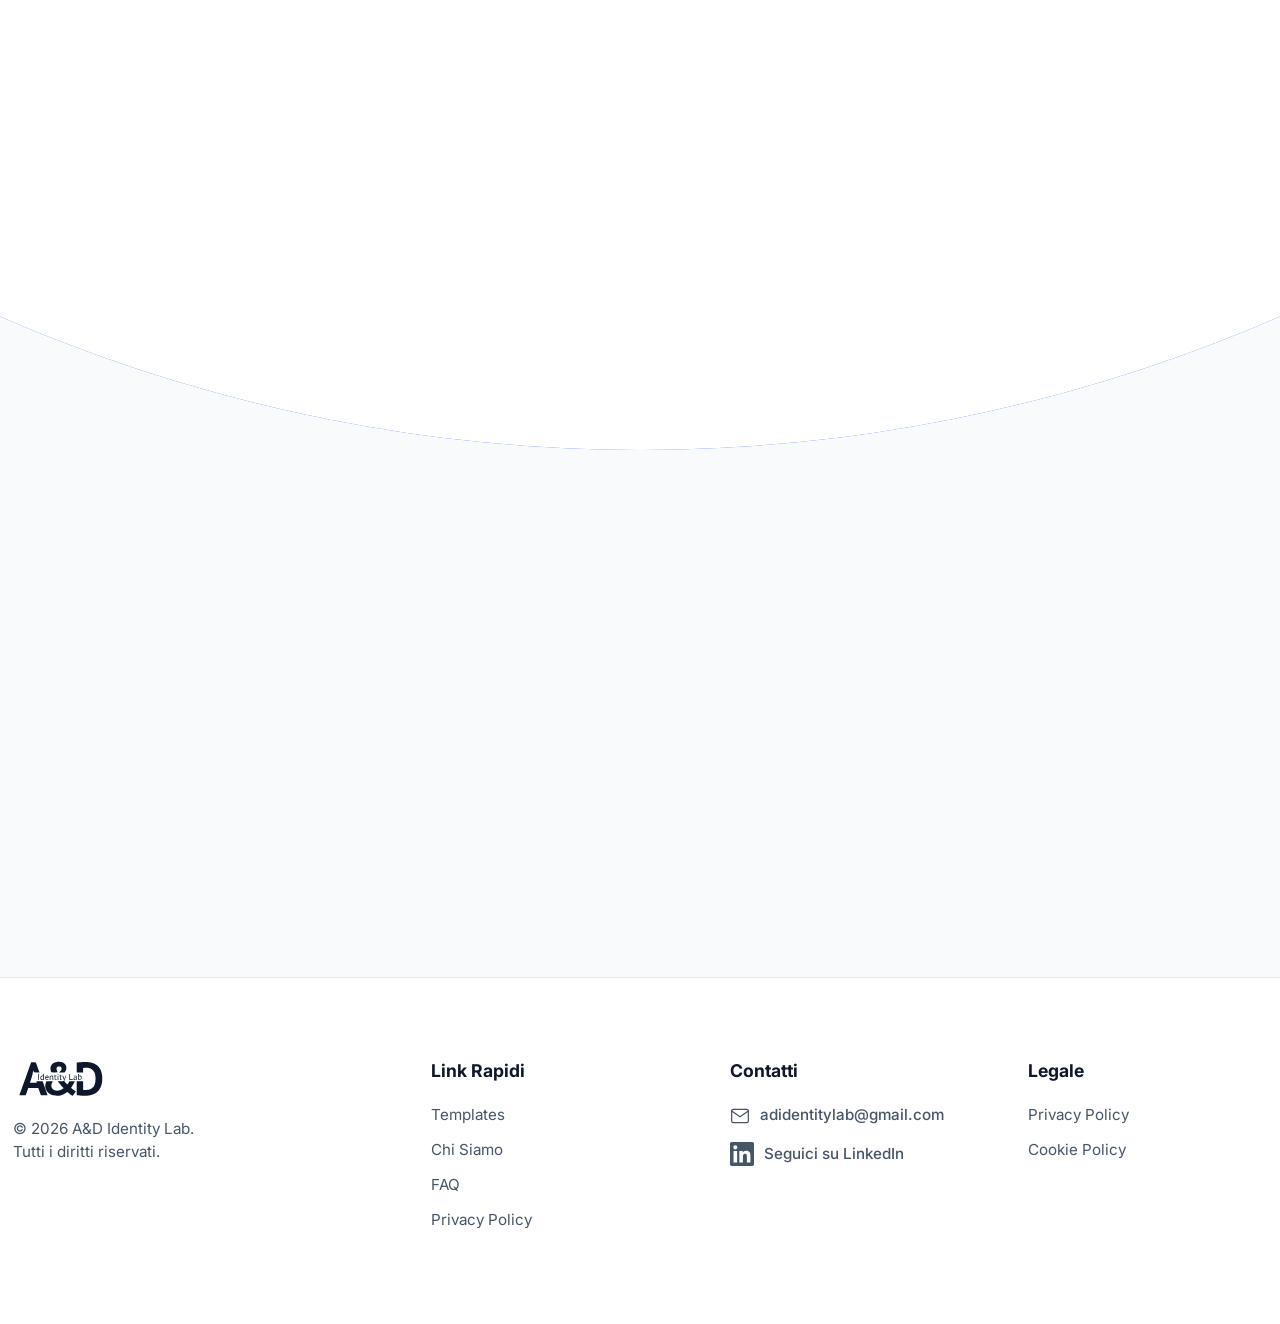
<file: chisiamo.html>
<!DOCTYPE html>
<html lang="it">
<head>
  <meta charset="UTF-8">
  <meta name="viewport" content="width=device-width, initial-scale=1.0, maximum-scale=1.0, user-scalable=no">
  <title>Chi Siamo | A&D Identity Lab</title>

  <meta property="og:type" content="website">
  <meta property="og:url" content="https://ad-identity-lab.onrender.com/">
  <meta property="og:title" content="A&D Identity Lab | Infrastrutture Digitali">
  <meta property="og:description" content="Trasformiamo il tuo CV e il tuo portfolio in un'esperienza digitale ad alte prestazioni. Scegli di essere impossibile da ignorare.">
  <meta property="og:image" content="https://ad-identity-lab.onrender.com/img/og-image.png">

  <meta name="twitter:card" content="summary_large_image">
  <meta name="twitter:url" content="https://ad-identity-lab.onrender.com/">
  <meta name="twitter:title" content="A&D Identity Lab | Infrastrutture Digitali">
  <meta name="twitter:description" content="Trasformiamo il tuo CV in un'esperienza digitale ad alte prestazioni.">
  <meta name="twitter:image" content="https://ad-identity-lab.onrender.com/img/og-image.png">

  <link rel="icon" type="image/svg+xml" href="img/favicon.svg">

  <link rel="preconnect" href="https://fonts.googleapis.com">
  <link rel="preconnect" href="https://fonts.gstatic.com" crossorigin>
  <link href="https://fonts.googleapis.com/css2?family=Inter:wght@300;400;600;800;900&display=swap" rel="stylesheet">
  <link href="https://fonts.googleapis.com/css2?family=PT+Sans:wght@700&display=swap" rel="stylesheet">
  <link href="https://fonts.googleapis.com/css2?family=JetBrains+Mono:wght@400;600&display=swap" rel="stylesheet">
  <link href="https://api.fontshare.com/v2/css?f[]=clash-display@400,500,600,700&display=swap" rel="stylesheet">

  <link rel="stylesheet" href="css/chisiamo_styles.css">
  <link rel="stylesheet" href="css/cookie_styles.css">

</head>
<body class="is-loading">

<div id="intro-preloader">
  <div class="layer-blue"></div>
  <div class="layer-white">
    <div class="intro-content">
      <div class="intro-logo-text">A&D Identity Lab</div>
      <div class="intro-counter">0%</div>
    </div>
  </div>
</div>

<div class="menu-ripple ripple-white-menu"></div>
<div class="menu-ripple ripple-blue-menu"></div>
<div class="mobile-menu-overlay">
  <ul class="mobile-nav-list">
    <li class="mobile-nav-item"><a href="index.html" class="mobile-nav-link">Home</a></li>
    <li class="mobile-nav-item"><a href="progetti.html" class="mobile-nav-link">Templates</a></li>
    <li class="mobile-nav-item"><a href="chi-siamo.html" class="mobile-nav-link" style="color: var(--accent-color);">Chi Siamo</a></li>
    <li class="mobile-nav-item"><a href="faq.html" class="mobile-nav-link">FAQ</a></li>

    <li class="mobile-nav-item mobile-lang-switch" style="margin-top: 50px;">
      <a href="chisiam_en.html" class="mobile-nav-link" style="font-size: 1.5rem; color: var(--accent-color); display: flex; align-items: center; justify-content: center; gap: 8px;">
        <svg width="24" height="24" viewBox="0 0 24 24" fill="none" stroke="currentColor" stroke-width="2" stroke-linecap="round" stroke-linejoin="round"><circle cx="12" cy="12" r="10"></circle><line x1="2" y1="12" x2="22" y2="12"></line><path d="M12 2a15.3 15.3 0 0 1 4 10 15.3 15.3 0 0 1-4 10 15.3 15.3 0 0 1-4-10 15.3 15.3 0 0 1 4-10z"></path></svg>
        EN
      </a>
    </li>
  </ul>
</div>

<header>
  <div class="container">
    <nav>
      <a href="index.html" class="logo">
        <svg class="logo-svg" version="1.0" xmlns="http://www.w3.org/2000/svg" viewBox="0 0 2000.000000 2000.000000" preserveAspectRatio="xMidYMid meet">
          <g transform="translate(0.000000,2000.000000) scale(0.100000,-0.100000)" fill="currentColor" stroke="none">
            <path d="M9875 11789 c-322 -44 -559 -206 -662 -454 -52 -123 -65 -287 -37 -436 16 -86 76 -250 99 -269 8 -7 124 -9 358 -8 l346 3 -35 55 c-48 77 -93 199 -104 282 -17 139 23 249 110 298 41 23 56 25 165 25 104 0 125 -3 160 -22 84 -45 124 -119 125 -228 0 -120 -62 -223 -210 -345 -41 -35 -77 -64 -79 -66 -2 -2 136 -4 307 -4 l312 0 35 48 c55 74 123 219 146 312 18 69 21 104 16 190 -8 171 -54 279 -166 391 -108 108 -216 164 -401 209 -99 24 -372 35 -485 19z"/>
            <path d="M12530 11755 c-124 -7 -276 -19 -337 -25 l-113 -12 0 -549 0 -549 355 0 355 0 0 249 0 248 68 6 c131 13 465 8 557 -8 275 -48 497 -216 624 -471 190 -382 180 -1109 -19 -1498 -22 -44 -56 -100 -75 -126 -55 -75 -168 -175 -252 -225 -168 -98 -300 -128 -563 -128 -102 0 -220 3 -262 7 l-78 8 0 474 0 474 -355 0 -355 0 0 -774 0 -774 28 -6 c27 -6 170 -15 582 -37 253 -14 598 -6 760 16 588 81 1043 398 1275 888 78 164 133 359 172 607 25 163 25 615 0 780 -38 248 -97 451 -180 615 -222 445 -612 708 -1179 796 -171 27 -673 34 -1008 14z"/>
            <path d="M6366 9923 c-357 -1000 -651 -1824 -654 -1830 -3 -10 70 -13 346 -13 268 0 352 3 359 13 6 6 70 189 144 405 l133 392 559 -2 559 -3 119 -330 c65 -181 130 -363 145 -402 l26 -73 369 0 c288 0 369 3 369 13 0 6 -122 355 -272 775 l-272 762 -348 0 c-191 0 -348 -1 -348 -3 0 -2 11 -37 25 -77 14 -40 25 -77 25 -82 0 -4 -173 -8 -385 -8 -212 0 -385 3 -385 6 0 3 59 184 130 402 118 362 134 418 175 632 64 337 65 340 79 340 8 0 20 -38 32 -107 l20 -108 312 -3 c172 -1 312 -1 312 0 0 2 -89 253 -199 558 l-198 555 -264 3 -264 2 -649 -1817z"/>
            <path d="M9974 10450 c-25 -10 -34 -37 -23 -67 11 -30 45 -38 74 -19 54 36 10 108 -51 86z"/>
            <path d="M7810 10115 l0 -335 40 0 40 0 0 335 0 335 -40 0 -40 0 0 -335z"/>
            <path d="M8360 10349 c0 -91 -2 -100 -17 -96 -57 16 -81 17 -130 7 -64 -14 -118 -56 -144 -115 -14 -30 -19 -65 -19 -135 0 -80 4 -103 25 -148 21 -44 32 -56 71 -74 68 -30 141 -22 194 21 l40 32 6 -30 c5 -25 11 -31 33 -31 l26 0 -3 335 -3 335 -39 0 -40 0 0 -101z m-26 -159 l26 -10 0 -130 c0 -176 -18 -211 -110 -212 -84 -1 -123 55 -124 177 0 93 17 135 67 165 35 22 100 26 141 10z"/>
            <path d="M11260 10115 l0 -335 195 0 195 0 0 35 0 35 -155 0 -155 0 0 300 0 300 -40 0 -40 0 0 -335z"/>
            <path d="M12230 10129 l0 -320 38 -16 c22 -10 68 -16 117 -17 97 -1 159 24 198 82 74 106 53 328 -34 381 -67 41 -156 39 -209 -5 l-30 -26 0 121 0 121 -40 0 -40 0 0 -321z m269 45 c72 -61 69 -239 -6 -304 -28 -25 -43 -30 -83 -30 -27 0 -60 4 -74 10 l-26 10 0 125 c0 135 9 169 52 199 36 25 101 20 137 -10z"/>
            <path d="M9653 10360 c-19 -8 -23 -17 -23 -55 l0 -45 -40 0 c-39 0 -40 -1 -40 -35 0 -34 1 -35 40 -35 l40 0 0 -181 0 -181 29 -29 c33 -33 83 -38 153 -17 35 10 39 14 33 37 -9 34 -7 33 -51 23 -87 -18 -94 -2 -94 199 l0 149 65 0 65 0 0 35 0 35 -65 0 -65 0 0 55 c0 58 -4 62 -47 45z"/>
            <path d="M10250 10361 c-22 -6 -25 -13 -28 -54 -3 -46 -4 -47 -38 -47 -32 0 -34 -2 -34 -35 0 -33 2 -35 35 -35 l35 0 0 -165 c0 -232 17 -264 137 -252 71 7 95 21 84 50 -7 20 -14 22 -60 19 -81 -6 -81 -5 -81 184 l0 164 66 0 65 0 -3 33 c-3 32 -3 32 -65 35 l-63 3 0 54 c0 58 -2 59 -50 46z"/>
            <path d="M8708 10261 c-85 -28 -129 -97 -136 -213 -11 -189 69 -287 227 -276 53 4 117 24 139 43 3 3 -14 42 -23 53 -1 1 -16 -5 -33 -14 -42 -21 -136 -20 -168 1 -36 23 -64 74 -64 118 l0 37 150 0 150 0 6 26 c10 38 -3 122 -23 157 -11 17 -33 40 -51 50 -36 21 -133 31 -174 18z m143 -90 c21 -22 29 -39 29 -65 l0 -36 -115 0 c-113 0 -115 0 -115 23 0 31 36 86 63 97 12 5 41 9 65 9 35 1 49 -5 73 -28z"/>
            <path d="M9237 10256 c-22 -8 -50 -24 -63 -37 l-24 -22 -6 32 c-6 27 -10 32 -33 29 l-26 -3 -3 -237 -2 -238 40 0 40 0 0 171 0 171 39 39 c33 33 45 39 80 39 97 0 111 -33 111 -255 l0 -165 41 0 41 0 -4 188 c-5 203 -14 246 -61 277 -35 23 -123 29 -170 11z"/>
            <path d="M9960 10021 l0 -241 40 0 40 0 -2 238 -3 237 -37 3 -38 3 0 -240z"/>
            <path d="M10480 10255 c0 -4 43 -113 96 -243 l95 -236 -16 -42 c-19 -50 -46 -76 -79 -76 -14 0 -27 -7 -30 -14 -4 -11 -57 -14 -286 -14 l-281 0 75 -98 c107 -139 270 -333 395 -469 58 -64 122 -134 141 -156 l34 -40 -51 -47 c-120 -111 -327 -200 -509 -221 -336 -38 -648 96 -754 323 -91 195 -57 454 86 648 l44 60 -364 0 -363 0 -32 -72 c-98 -219 -122 -509 -60 -738 83 -308 334 -571 666 -695 183 -69 360 -98 603 -98 196 0 291 11 459 53 184 47 465 194 626 328 27 23 54 42 58 42 5 0 39 -27 75 -61 184 -169 494 -376 528 -353 19 12 353 477 349 485 -2 3 -51 34 -109 69 -120 72 -216 142 -341 249 -77 65 -85 75 -73 91 129 179 294 455 369 618 l38 82 -299 0 -298 0 -43 -77 c-43 -81 -120 -196 -163 -248 l-26 -30 -55 55 c-31 30 -104 110 -163 178 -61 70 -114 122 -124 122 -22 0 -22 4 -3 33 11 18 205 579 205 594 0 3 -17 3 -37 1 l-37 -3 -33 -105 c-18 -58 -43 -141 -54 -185 -12 -44 -23 -87 -26 -95 -2 -8 -22 35 -42 95 -21 61 -54 151 -72 200 l-34 90 -43 3 c-23 2 -42 0 -42 -3z"/>
            <path d="M11793 10243 c-45 -15 -52 -28 -30 -56 11 -14 17 -15 67 -1 64 17 135 13 158 -9 9 -9 17 -40 20 -71 l4 -56 -73 0 c-97 0 -146 -15 -186 -55 -28 -28 -33 -40 -33 -80 0 -30 7 -60 20 -80 45 -72 165 -82 238 -20 17 14 32 25 35 25 3 0 8 -13 12 -30 5 -24 12 -30 33 -30 l27 0 -3 197 c-4 215 -9 241 -62 268 -38 20 -170 19 -227 -2z m215 -285 c4 -46 -10 -74 -51 -98 -69 -42 -157 -12 -157 54 0 19 8 40 18 49 23 21 85 36 142 34 44 -2 45 -3 48 -39z"/>
          </g>
        </svg>
      </a>
      <ul class="nav-links" style="align-items: center;">
        <li class="nav-item"><a href="progetti.html"><span>Templates</span><span class="hover-text">Templates</span></a></li>
        <li class="nav-item active-nav"><a href="chi-siamo.html" style="color:var(--accent-color);"><span>Chi Siamo</span><span class="hover-text" style="color:var(--accent-color);">Chi Siamo</span></a></li>
        <li class="nav-item"><a href="faq.html"><span>FAQ</span><span class="hover-text">FAQ</span></a></li>
        <li class="lang-switch-container">
          <a href="chisiamo_en.html" class="lang-switch-btn">
            <svg width="14" height="14" viewBox="0 0 24 24" fill="none" stroke="currentColor" stroke-width="2" stroke-linecap="round" stroke-linejoin="round"><circle cx="12" cy="12" r="10"></circle><line x1="2" y1="12" x2="22" y2="12"></line><path d="M12 2a15.3 15.3 0 0 1 4 10 15.3 15.3 0 0 1-4 10 15.3 15.3 0 0 1-4-10 15.3 15.3 0 0 1 4-10z"></path></svg>
            EN
          </a>
        </li>
      </ul>
      <div class="desktop-spacer"></div>
      <div class="menu-toggle"><span></span><span></span><span></span></div>
    </nav>
  </div>
</header>

<div class="content-scroller">

  <section class="manifesto-hero">
    <div class="container">

      <h1 class="manifesto-title">
        <span class="line-mask"><span class="rise-text delay-1">Non siamo una web agency.</span></span>
        <span class="line-mask"><span class="rise-text delay-2">Siamo Insider del mondo Corporate.</span></span>
      </h1>

      <div class="manifesto-body revealed-element" style="transition-delay: 0.9s;">
        <p>Abbiamo visto decine di professionisti brillanti, manager e talenti creativi venire scartati ai colloqui per colpa di un PDF di due pagine che non rendeva giustizia al loro reale valore. Il mercato del lavoro di alto livello oggi non premia chi è semplicemente bravo, ma <strong>chi sa posizionarsi meglio</strong>.</p>
        <br>
        <p>A&D Identity Lab nasce da una constatazione brutale: il Curriculum tradizionale è morto. I recruiter dedicano 6 secondi alla scansione di un profilo. Noi costruiamo infrastrutture digitali progettate per fare una sola cosa: <strong>trasformarti in un professionista impossibile da ignorare.</strong></p>
      </div>
    </div>
  </section>

  <div class="premium-separator"></div>

  <section class="founders-section">
    <div class="container">
      <h2 class="manifesto-title revealed-element" style="font-size: clamp(3rem, 6vw, 6rem); margin-bottom: 20px;">Le due anime del Lab.</h2>      <p class="manifesto-body revealed-element" style="font-size: 1.1rem; margin-bottom: 0;">Ingegneria Web e Strategia Sales. L'unione perfetta per dominare il mercato.</p>

      <div class="founders-grid">

        <div class="founder-wrapper revealed-element" style="transition-delay: 0.1s;">
          <div class="founder-offset-card"></div> <div class="founder-card"> <div class="founder-role">L'Architetto Digitale</div>
          <h3 class="founder-name">Andrea</h3>
          <p class="founder-desc">
            Il mio compito è tradurre la tua strategia in un'arma digitale ad altissime prestazioni. Non usiamo costruttori lenti o grafiche preimpostate. <br><br><strong>Scrivo codice puro</strong> e realizzo interfacce sartoriali, veloci e ottimizzate. Il risultato è un ecosistema web proprietario che domina i motori di ricerca e ti fa spiccare in un mare di template tutti uguali. Dal primo impatto visivo al funnel di conversione finale, tutto è ingegnerizzato per stupire.
          </p>
        </div>
        </div>

        <div class="giant-ampersand revealed-element" style="transition-delay: 0.2s;">&</div>

        <div class="founder-wrapper revealed-element" style="transition-delay: 0.3s;">
          <div class="founder-offset-card"></div> <div class="founder-card"> <div class="founder-role">Il Corporate Strategist</div>
          <h3 class="founder-name">Davide</h3>
          <p class="founder-desc">
            Da Senior Sales Engineer per colossi multinazionali, conosco esattamente le dinamiche interne delle aziende, la psicologia degli HR e come un professionista deve 'vendersi' nel mercato High-Ticket. <br><br>Il mio compito in A&D non è scrivere codice, ma <strong>analizzare la tua carriera</strong>. Definisco la strategia di posizionamento, individuo i tuoi punti di forza e strutturo la narrazione che farà scattare la Call-To-Action nella mente di chi ti valuta.
          </p>
        </div>
        </div>
      </div>
    </div>
  </section>

  <footer>
    <div class="container">
      <div class="footer-grid">
        <div class="footer-col">
          <div class="logo" style="opacity: 1; margin-bottom: 20px; animation: none;">
            <svg class="logo-svg logo-footer" version="1.0" xmlns="http://www.w3.org/2000/svg" viewBox="0 0 2000 2000" preserveAspectRatio="xMinYMid meet">              <g transform="translate(0.000000,2000.000000) scale(0.100000,-0.100000)" fill="currentColor" stroke="none">
              <path d="M9875 11789 c-322 -44 -559 -206 -662 -454 -52 -123 -65 -287 -37 -436 16 -86 76 -250 99 -269 8 -7 124 -9 358 -8 l346 3 -35 55 c-48 77 -93 199 -104 282 -17 139 23 249 110 298 41 23 56 25 165 25 104 0 125 -3 160 -22 84 -45 124 -119 125 -228 0 -120 -62 -223 -210 -345 -41 -35 -77 -64 -79 -66 -2 -2 136 -4 307 -4 l312 0 35 48 c55 74 123 219 146 312 18 69 21 104 16 190 -8 171 -54 279 -166 391 -108 108 -216 164 -401 209 -99 24 -372 35 -485 19z"/>
              <path d="M12530 11755 c-124 -7 -276 -19 -337 -25 l-113 -12 0 -549 0 -549 355 0 355 0 0 249 0 248 68 6 c131 13 465 8 557 -8 275 -48 497 -216 624 -471 190 -382 180 -1109 -19 -1498 -22 -44 -56 -100 -75 -126 -55 -75 -168 -175 -252 -225 -168 -98 -300 -128 -563 -128 -102 0 -220 3 -262 7 l-78 8 0 474 0 474 -355 0 -355 0 0 -774 0 -774 28 -6 c27 -6 170 -15 582 -37 253 -14 598 -6 760 16 588 81 1043 398 1275 888 78 164 133 359 172 607 25 163 25 615 0 780 -38 248 -97 451 -180 615 -222 445 -612 708 -1179 796 -171 27 -673 34 -1008 14z"/>
              <path d="M6366 9923 c-357 -1000 -651 -1824 -654 -1830 -3 -10 70 -13 346 -13 268 0 352 3 359 13 6 6 70 189 144 405 l133 392 559 -2 559 -3 119 -330 c65 -181 130 -363 145 -402 l26 -73 369 0 c288 0 369 3 369 13 0 6 -122 355 -272 775 l-272 762 -348 0 c-191 0 -348 -1 -348 -3 0 -2 11 -37 25 -77 14 -40 25 -77 25 -82 0 -4 -173 -8 -385 -8 -212 0 -385 3 -385 6 0 3 59 184 130 402 118 362 134 418 175 632 64 337 65 340 79 340 8 0 20 -38 32 -107 l20 -108 312 -3 c172 -1 312 -1 312 0 0 2 -89 253 -199 558 l-198 555 -264 3 -264 2 -649 -1817z"/>
              <path d="M9974 10450 c-25 -10 -34 -37 -23 -67 11 -30 45 -38 74 -19 54 36 10 108 -51 86z"/>
              <path d="M7810 10115 l0 -335 40 0 40 0 0 335 0 335 -40 0 -40 0 0 -335z"/>
              <path d="M8360 10349 c0 -91 -2 -100 -17 -96 -57 16 -81 17 -130 7 -64 -14 -118 -56 -144 -115 -14 -30 -19 -65 -19 -135 0 -80 4 -103 25 -148 21 -44 32 -56 71 -74 68 -30 141 -22 194 21 l40 32 6 -30 c5 -25 11 -31 33 -31 l26 0 -3 335 -3 335 -39 0 -40 0 0 -101z m-26 -159 l26 -10 0 -130 c0 -176 -18 -211 -110 -212 -84 -1 -123 55 -124 177 0 93 17 135 67 165 35 22 100 26 141 10z"/>
              <path d="M11260 10115 l0 -335 195 0 195 0 0 35 0 35 -155 0 -155 0 0 300 0 300 -40 0 -40 0 0 -335z"/>
              <path d="M12230 10129 l0 -320 38 -16 c22 -10 68 -16 117 -17 97 -1 159 24 198 82 74 106 53 328 -34 381 -67 41 -156 39 -209 -5 l-30 -26 0 121 0 121 -40 0 -40 0 0 -321z m269 45 c72 -61 69 -239 -6 -304 -28 -25 -43 -30 -83 -30 -27 0 -60 4 -74 10 l-26 10 0 125 c0 135 9 169 52 199 36 25 101 20 137 -10z"/>
              <path d="M9653 10360 c-19 -8 -23 -17 -23 -55 l0 -45 -40 0 c-39 0 -40 -1 -40 -35 0 -34 1 -35 40 -35 l40 0 0 -181 0 -181 29 -29 c33 -33 83 -38 153 -17 35 10 39 14 33 37 -9 34 -7 33 -51 23 -87 -18 -94 -2 -94 199 l0 149 65 0 65 0 0 35 0 35 -65 0 -65 0 0 55 c0 58 -4 62 -47 45z"/>
              <path d="M10250 10361 c-22 -6 -25 -13 -28 -54 -3 -46 -4 -47 -38 -47 -32 0 -34 -2 -34 -35 0 -33 2 -35 35 -35 l35 0 0 -165 c0 -232 17 -264 137 -252 71 7 95 21 84 50 -7 20 -14 22 -60 19 -81 -6 -81 -5 -81 184 l0 164 66 0 65 0 -3 33 c-3 32 -3 32 -65 35 l-63 3 0 54 c0 58 -2 59 -50 46z"/>
              <path d="M8708 10261 c-85 -28 -129 -97 -136 -213 -11 -189 69 -287 227 -276 53 4 117 24 139 43 3 3 -14 42 -23 53 -1 1 -16 -5 -33 -14 -42 -21 -136 -20 -168 1 -36 23 -64 74 -64 118 l0 37 150 0 150 0 6 26 c10 38 -3 122 -23 157 -11 17 -33 40 -51 50 -36 21 -133 31 -174 18z m143 -90 c21 -22 29 -39 29 -65 l0 -36 -115 0 c-113 0 -115 0 -115 23 0 31 36 86 63 97 12 5 41 9 65 9 35 1 49 -5 73 -28z"/>
              <path d="M9237 10256 c-22 -8 -50 -24 -63 -37 l-24 -22 -6 32 c-6 27 -10 32 -33 29 l-26 -3 -3 -237 -2 -238 40 0 40 0 0 171 0 171 39 39 c33 33 45 39 80 39 97 0 111 -33 111 -255 l0 -165 41 0 41 0 -4 188 c-5 203 -14 246 -61 277 -35 23 -123 29 -170 11z"/>
              <path d="M9960 10021 l0 -241 40 0 40 0 -2 238 -3 237 -37 3 -38 3 0 -240z"/>
              <path d="M10480 10255 c0 -4 43 -113 96 -243 l95 -236 -16 -42 c-19 -50 -46 -76 -79 -76 -14 0 -27 -7 -30 -14 -4 -11 -57 -14 -286 -14 l-281 0 75 -98 c107 -139 270 -333 395 -469 58 -64 122 -134 141 -156 l34 -40 -51 -47 c-120 -111 -327 -200 -509 -221 -336 -38 -648 96 -754 323 -91 195 -57 454 86 648 l44 60 -364 0 -363 0 -32 -72 c-98 -219 -122 -509 -60 -738 83 -308 334 -571 666 -695 183 -69 360 -98 603 -98 196 0 291 11 459 53 184 47 465 194 626 328 27 23 54 42 58 42 5 0 39 -27 75 -61 184 -169 494 -376 528 -353 19 12 353 477 349 485 -2 3 -51 34 -109 69 -120 72 -216 142 -341 249 -77 65 -85 75 -73 91 129 179 294 455 369 618 l38 82 -299 0 -298 0 -43 -77 c-43 -81 -120 -196 -163 -248 l-26 -30 -55 55 c-31 30 -104 110 -163 178 -61 70 -114 122 -124 122 -22 0 -22 4 -3 33 11 18 205 579 205 594 0 3 -17 3 -37 1 l-37 -3 -33 -105 c-18 -58 -43 -141 -54 -185 -12 -44 -23 -87 -26 -95 -2 -8 -22 35 -42 95 -21 61 -54 151 -72 200 l-34 90 -43 3 c-23 2 -42 0 -42 -3z"/>
              <path d="M11793 10243 c-45 -15 -52 -28 -30 -56 11 -14 17 -15 67 -1 64 17 135 13 158 -9 9 -9 17 -40 20 -71 l4 -56 -73 0 c-97 0 -146 -15 -186 -55 -28 -28 -33 -40 -33 -80 0 -30 7 -60 20 -80 45 -72 165 -82 238 -20 17 14 32 25 35 25 3 0 8 -13 12 -30 5 -24 12 -30 33 -30 l27 0 -3 197 c-4 215 -9 241 -62 268 -38 20 -170 19 -227 -2z m215 -285 c4 -46 -10 -74 -51 -98 -69 -42 -157 -12 -157 54 0 19 8 40 18 49 23 21 85 36 142 34 44 -2 45 -3 48 -39z"/>
            </g>
            </svg>
          </div>
          <p>&copy; 2026 A&D Identity Lab.<br>Tutti i diritti riservati.</p>
        </div>
        <div class="footer-col">
          <h4>Link Rapidi</h4>
          <ul>
            <li><a href="progetti.html">Templates</a></li>
            <li><a href="chi-siamo.html">Chi Siamo</a></li>
            <li><a href="faq.html">FAQ</a></li>
            <li><a href="#privacy">Privacy Policy</a></li>
          </ul>
        </div>
        <div class="footer-col">
          <h4>Contatti</h4>
          <a href="mailto:adidentitylab@gmail.com" class="contact-item">
            <svg viewBox="0 0 24 24" fill="none" stroke="currentColor" stroke-linecap="round" stroke-linejoin="round"><path d="M4 4h16c1.1 0 2 .9 2 2v12c0 1.1-.9 2-2 2H4c-1.1 0-2-.9-2-2V6c0-1.1.9-2 2-2z"></path><polyline points="22,6 12,13 2,6"></polyline></svg>
            adidentitylab@gmail.com
          </a>
          <a href="https://www.linkedin.com/company/a-d-identity-lab/" class="contact-item social-link">
            <svg viewBox="0 0 24 24" xmlns="http://www.w3.org/2000/svg"><path d="M20.447 20.452h-3.554v-5.569c0-1.328-.027-3.037-1.852-3.037-1.853 0-2.136 1.445-2.136 2.939v5.667H9.351V9h3.414v1.561h.046c.477-.9 1.637-1.85 3.37-1.85 3.601 0 4.267 2.37 4.267 5.455v6.286zM5.337 7.433c-1.144 0-2.063-.926-2.063-2.065 0-1.138.92-2.063 2.063-2.063 1.14 0 2.064.925 2.064 2.063 0 1.139-.925 2.065-2.064 2.065zm1.782 13.019H3.555V9h3.564v11.452zM22.225 0H1.771C.792 0 0 .774 0 1.729v20.542C0 23.227.792 24 1.771 24h20.451C23.2 24 24 23.227 24 22.271V1.729C24 .774 23.2 0 22.222 0h.003z"/></svg>
            Seguici su LinkedIn
          </a>
        </div>
        <div class="footer-col">
          <h4>Legale</h4>
          <ul>
            <li><a href="privacy.html">Privacy Policy</a></li>
            <li><a href="cookie.html">Cookie Policy</a></li>
          </ul>
        </div>
      </div>
    </div>
  </footer>
</div>

<!--COOKIE BANNER-->
<div id="cookieBanner" class="cookie-banner">
  <div class="container cookie-container">
    <div class="cookie-text">
      <p>Utilizziamo cookie tecnici per il funzionamento del sito e cookie analitici per capire come gli utenti interagiscono con esso. Puoi scegliere di accettarli tutti o gestire le preferenze. Leggi la nostra <a href="cookie.html">Cookie Policy</a>.</p>
    </div>
    <div class="cookie-buttons">
      <button id="rejectCookies" class="btn-cookie-outline">Solo essenziali</button>
      <button id="acceptCookies" class="btn-cookie-solid">Accetta Tutti</button>
    </div>
  </div>
</div>

<script src="js/chisiamo.js"></script>
<script src="js/cookie.js"></script> <!--script per il banner di cookie-->

</body>
</html>
</file>
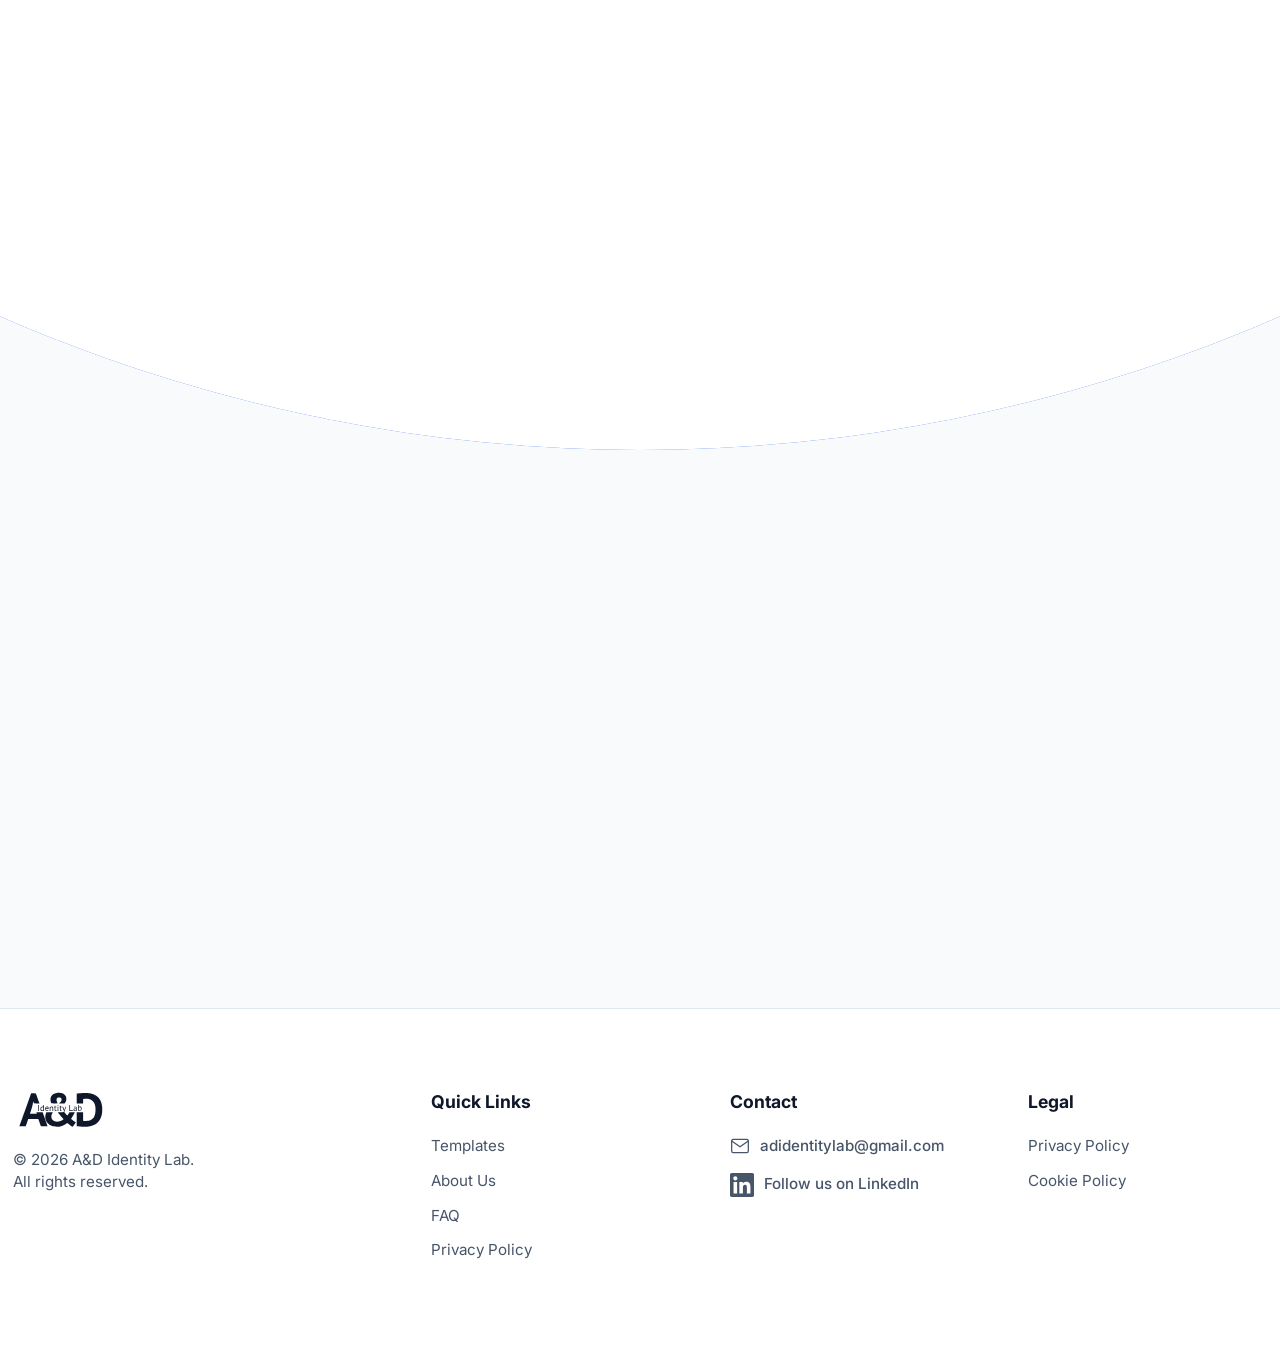
<file: chisiamo_en.html>
<!DOCTYPE html>
<html lang="en">
<head>
  <meta charset="UTF-8">
  <meta name="viewport" content="width=device-width, initial-scale=1.0, maximum-scale=1.0, user-scalable=no">
  <title>About Us | A&D Identity Lab</title>

  <meta property="og:type" content="website">
  <meta property="og:url" content="https://ad-identity-lab.onrender.com/index_en.html">
  <meta property="og:title" content="A&D Identity Lab | Professional Websites">
  <meta property="og:description" content="We transform your CV and portfolio into a high-performance digital experience. Choose to be impossible to ignore.">
  <meta property="og:image" content="https://ad-identity-lab.onrender.com/img/og-image.png">

  <meta name="twitter:card" content="summary_large_image">
  <meta name="twitter:url" content="https://ad-identity-lab.onrender.com/index_en.html">
  <meta name="twitter:title" content="A&D Identity Lab | Professional Websites">
  <meta name="twitter:description" content="We transform your CV into a high-performance digital experience.">
  <meta name="twitter:image" content="https://ad-identity-lab.onrender.com/img/og-image.png">

  <link rel="icon" type="image/svg+xml" href="img/favicon.svg">

  <link rel="preconnect" href="https://fonts.googleapis.com">
  <link rel="preconnect" href="https://fonts.gstatic.com" crossorigin>
  <link href="https://fonts.googleapis.com/css2?family=Inter:wght@300;400;600;800;900&display=swap" rel="stylesheet">
  <link href="https://fonts.googleapis.com/css2?family=PT+Sans:wght@700&display=swap" rel="stylesheet">
  <link href="https://fonts.googleapis.com/css2?family=JetBrains+Mono:wght@400;600&display=swap" rel="stylesheet">
  <link href="https://api.fontshare.com/v2/css?f[]=clash-display@400,500,600,700&display=swap" rel="stylesheet">

  <link rel="stylesheet" href="css/chisiamo_styles.css">
  <link rel="stylesheet" href="css/cookie_styles.css">

</head>
<body class="is-loading">

<div id="intro-preloader">
  <div class="layer-blue"></div>
  <div class="layer-white">
    <div class="intro-content">
      <div class="intro-logo-text">A&D Identity Lab</div>
      <div class="intro-counter">0%</div>
    </div>
  </div>
</div>

<div class="menu-ripple ripple-white-menu"></div>
<div class="menu-ripple ripple-blue-menu"></div>
<div class="mobile-menu-overlay">
  <ul class="mobile-nav-list">
    <li class="mobile-nav-item"><a href="index_en.html" class="mobile-nav-link">Home</a></li>
    <li class="mobile-nav-item"><a href="progetti_en.html" class="mobile-nav-link">Templates</a></li>
    <li class="mobile-nav-item"><a href="chisiamo_en.html" class="mobile-nav-link" style="color: var(--accent-color);">About Us</a></li>
    <li class="mobile-nav-item"><a href="faq_en.html" class="mobile-nav-link">FAQ</a></li>

    <li class="mobile-nav-item mobile-lang-switch" style="margin-top: 50px;">
      <a href="chisiamo.html" class="mobile-nav-link" style="font-size: 1.5rem; color: var(--accent-color); display: flex; align-items: center; justify-content: center; gap: 8px;">
        <svg width="24" height="24" viewBox="0 0 24 24" fill="none" stroke="currentColor" stroke-width="2" stroke-linecap="round" stroke-linejoin="round"><circle cx="12" cy="12" r="10"></circle><line x1="2" y1="12" x2="22" y2="12"></line><path d="M12 2a15.3 15.3 0 0 1 4 10 15.3 15.3 0 0 1-4 10 15.3 15.3 0 0 1-4-10 15.3 15.3 0 0 1 4-10z"></path></svg>
        IT
      </a>
    </li>
  </ul>
</div>

<header>
  <div class="container">
    <nav>
      <a href="index_en.html" class="logo">
        <svg class="logo-svg" version="1.0" xmlns="http://www.w3.org/2000/svg" viewBox="0 0 2000.000000 2000.000000" preserveAspectRatio="xMidYMid meet">
          <g transform="translate(0.000000,2000.000000) scale(0.100000,-0.100000)" fill="currentColor" stroke="none">
            <path d="M9875 11789 c-322 -44 -559 -206 -662 -454 -52 -123 -65 -287 -37 -436 16 -86 76 -250 99 -269 8 -7 124 -9 358 -8 l346 3 -35 55 c-48 77 -93 199 -104 282 -17 139 23 249 110 298 41 23 56 25 165 25 104 0 125 -3 160 -22 84 -45 124 -119 125 -228 0 -120 -62 -223 -210 -345 -41 -35 -77 -64 -79 -66 -2 -2 136 -4 307 -4 l312 0 35 48 c55 74 123 219 146 312 18 69 21 104 16 190 -8 171 -54 279 -166 391 -108 108 -216 164 -401 209 -99 24 -372 35 -485 19z"/>
            <path d="M12530 11755 c-124 -7 -276 -19 -337 -25 l-113 -12 0 -549 0 -549 355 0 355 0 0 249 0 248 68 6 c131 13 465 8 557 -8 275 -48 497 -216 624 -471 190 -382 180 -1109 -19 -1498 -22 -44 -56 -100 -75 -126 -55 -75 -168 -175 -252 -225 -168 -98 -300 -128 -563 -128 -102 0 -220 3 -262 7 l-78 8 0 474 0 474 -355 0 -355 0 0 -774 0 -774 28 -6 c27 -6 170 -15 582 -37 253 -14 598 -6 760 16 588 81 1043 398 1275 888 78 164 133 359 172 607 25 163 25 615 0 780 -38 248 -97 451 -180 615 -222 445 -612 708 -1179 796 -171 27 -673 34 -1008 14z"/>
            <path d="M6366 9923 c-357 -1000 -651 -1824 -654 -1830 -3 -10 70 -13 346 -13 268 0 352 3 359 13 6 6 70 189 144 405 l133 392 559 -2 559 -3 119 -330 c65 -181 130 -363 145 -402 l26 -73 369 0 c288 0 369 3 369 13 0 6 -122 355 -272 775 l-272 762 -348 0 c-191 0 -348 -1 -348 -3 0 -2 11 -37 25 -77 14 -40 25 -77 25 -82 0 -4 -173 -8 -385 -8 -212 0 -385 3 -385 6 0 3 59 184 130 402 118 362 134 418 175 632 64 337 65 340 79 340 8 0 20 -38 32 -107 l20 -108 312 -3 c172 -1 312 -1 312 0 0 2 -89 253 -199 558 l-198 555 -264 3 -264 2 -649 -1817z"/>
            <path d="M9974 10450 c-25 -10 -34 -37 -23 -67 11 -30 45 -38 74 -19 54 36 10 108 -51 86z"/>
            <path d="M7810 10115 l0 -335 40 0 40 0 0 335 0 335 -40 0 -40 0 0 -335z"/>
            <path d="M8360 10349 c0 -91 -2 -100 -17 -96 -57 16 -81 17 -130 7 -64 -14 -118 -56 -144 -115 -14 -30 -19 -65 -19 -135 0 -80 4 -103 25 -148 21 -44 32 -56 71 -74 68 -30 141 -22 194 21 l40 32 6 -30 c5 -25 11 -31 33 -31 l26 0 -3 335 -3 335 -39 0 -40 0 0 -101z m-26 -159 l26 -10 0 -130 c0 -176 -18 -211 -110 -212 -84 -1 -123 55 -124 177 0 93 17 135 67 165 35 22 100 26 141 10z"/>
            <path d="M11260 10115 l0 -335 195 0 195 0 0 35 0 35 -155 0 -155 0 0 300 0 300 -40 0 -40 0 0 -335z"/>
            <path d="M12230 10129 l0 -320 38 -16 c22 -10 68 -16 117 -17 97 -1 159 24 198 82 74 106 53 328 -34 381 -67 41 -156 39 -209 -5 l-30 -26 0 121 0 121 -40 0 -40 0 0 -321z m269 45 c72 -61 69 -239 -6 -304 -28 -25 -43 -30 -83 -30 -27 0 -60 4 -74 10 l-26 10 0 125 c0 135 9 169 52 199 36 25 101 20 137 -10z"/>
            <path d="M9653 10360 c-19 -8 -23 -17 -23 -55 l0 -45 -40 0 c-39 0 -40 -1 -40 -35 0 -34 1 -35 40 -35 l40 0 0 -181 0 -181 29 -29 c33 -33 83 -38 153 -17 35 10 39 14 33 37 -9 34 -7 33 -51 23 -87 -18 -94 -2 -94 199 l0 149 65 0 65 0 0 35 0 35 -65 0 -65 0 0 55 c0 58 -4 62 -47 45z"/>
            <path d="M10250 10361 c-22 -6 -25 -13 -28 -54 -3 -46 -4 -47 -38 -47 -32 0 -34 -2 -34 -35 0 -33 2 -35 35 -35 l35 0 0 -165 c0 -232 17 -264 137 -252 71 7 95 21 84 50 -7 20 -14 22 -60 19 -81 -6 -81 -5 -81 184 l0 164 66 0 65 0 -3 33 c-3 32 -3 32 -65 35 l-63 3 0 54 c0 58 -2 59 -50 46z"/>
            <path d="M8708 10261 c-85 -28 -129 -97 -136 -213 -11 -189 69 -287 227 -276 53 4 117 24 139 43 3 3 -14 42 -23 53 -1 1 -16 -5 -33 -14 -42 -21 -136 -20 -168 1 -36 23 -64 74 -64 118 l0 37 150 0 150 0 6 26 c10 38 -3 122 -23 157 -11 17 -33 40 -51 50 -36 21 -133 31 -174 18z m143 -90 c21 -22 29 -39 29 -65 l0 -36 -115 0 c-113 0 -115 0 -115 23 0 31 36 86 63 97 12 5 41 9 65 9 35 1 49 -5 73 -28z"/>
            <path d="M9237 10256 c-22 -8 -50 -24 -63 -37 l-24 -22 -6 32 c-6 27 -10 32 -33 29 l-26 -3 -3 -237 -2 -238 40 0 40 0 0 171 0 171 39 39 c33 33 45 39 80 39 97 0 111 -33 111 -255 l0 -165 41 0 41 0 -4 188 c-5 203 -14 246 -61 277 -35 23 -123 29 -170 11z"/>
            <path d="M9960 10021 l0 -241 40 0 40 0 -2 238 -3 237 -37 3 -38 3 0 -240z"/>
            <path d="M10480 10255 c0 -4 43 -113 96 -243 l95 -236 -16 -42 c-19 -50 -46 -76 -79 -76 -14 0 -27 -7 -30 -14 -4 -11 -57 -14 -286 -14 l-281 0 75 -98 c107 -139 270 -333 395 -469 58 -64 122 -134 141 -156 l34 -40 -51 -47 c-120 -111 -327 -200 -509 -221 -336 -38 -648 96 -754 323 -91 195 -57 454 86 648 l44 60 -364 0 -363 0 -32 -72 c-98 -219 -122 -509 -60 -738 83 -308 334 -571 666 -695 183 -69 360 -98 603 -98 196 0 291 11 459 53 184 47 465 194 626 328 27 23 54 42 58 42 5 0 39 -27 75 -61 184 -169 494 -376 528 -353 19 12 353 477 349 485 -2 3 -51 34 -109 69 -120 72 -216 142 -341 249 -77 65 -85 75 -73 91 129 179 294 455 369 618 l38 82 -299 0 -298 0 -43 -77 c-43 -81 -120 -196 -163 -248 l-26 -30 -55 55 c-31 30 -104 110 -163 178 -61 70 -114 122 -124 122 -22 0 -22 4 -3 33 11 18 205 579 205 594 0 3 -17 3 -37 1 l-37 -3 -33 -105 c-18 -58 -43 -141 -54 -185 -12 -44 -23 -87 -26 -95 -2 -8 -22 35 -42 95 -21 61 -54 151 -72 200 l-34 90 -43 3 c-23 2 -42 0 -42 -3z"/>
            <path d="M11793 10243 c-45 -15 -52 -28 -30 -56 11 -14 17 -15 67 -1 64 17 135 13 158 -9 9 -9 17 -40 20 -71 l4 -56 -73 0 c-97 0 -146 -15 -186 -55 -28 -28 -33 -40 -33 -80 0 -30 7 -60 20 -80 45 -72 165 -82 238 -20 17 14 32 25 35 25 3 0 8 -13 12 -30 5 -24 12 -30 33 -30 l27 0 -3 197 c-4 215 -9 241 -62 268 -38 20 -170 19 -227 -2z m215 -285 c4 -46 -10 -74 -51 -98 -69 -42 -157 -12 -157 54 0 19 8 40 18 49 23 21 85 36 142 34 44 -2 45 -3 48 -39z"/>
          </g>
        </svg>
      </a>
      <ul class="nav-links" style="align-items: center;">
        <li class="nav-item"><a href="progetti_en.html"><span>Templates</span><span class="hover-text">Templates</span></a></li>
        <li class="nav-item active-nav"><a href="chisiamo_en.html" style="color:var(--accent-color);"><span>About Us</span><span class="hover-text" style="color:var(--accent-color);">About Us</span></a></li>
        <li class="nav-item"><a href="faq_en.html"><span>FAQ</span><span class="hover-text">FAQ</span></a></li>

        <li class="lang-switch-container">
          <a href="chisiamo.html" class="lang-switch-btn">
            <svg width="14" height="14" viewBox="0 0 24 24" fill="none" stroke="currentColor" stroke-width="2" stroke-linecap="round" stroke-linejoin="round"><circle cx="12" cy="12" r="10"></circle><line x1="2" y1="12" x2="22" y2="12"></line><path d="M12 2a15.3 15.3 0 0 1 4 10 15.3 15.3 0 0 1-4 10 15.3 15.3 0 0 1-4-10 15.3 15.3 0 0 1 4-10z"></path></svg>
            IT
          </a>
        </li>
      </ul>
      <div class="desktop-spacer"></div>
      <div class="menu-toggle"><span></span><span></span><span></span></div>
    </nav>
  </div>
</header>

<div class="content-scroller">

  <section class="manifesto-hero">
    <div class="container">

      <h1 class="manifesto-title">
        <span class="line-mask"><span class="rise-text delay-1">We are not a web agency.</span></span>
        <span class="line-mask"><span class="rise-text delay-2">We are Corporate Insiders.</span></span>
      </h1>

      <div class="manifesto-body revealed-element" style="transition-delay: 0.9s;">
        <p>We've seen dozens of brilliant professionals, managers, and creative talents get rejected at interviews because of a two-page PDF that didn't do justice to their real value. The high-level job market today doesn't reward those who are simply good, but <strong>those who know how to position themselves better</strong>.</p>
        <br>
        <p>A&D Identity Lab is born from a brutal realization: the traditional Curriculum is dead. Recruiters spend 6 seconds scanning a profile. We build digital infrastructures designed to do one thing: <strong>transform you into a professional impossible to ignore.</strong></p>
      </div>
    </div>
  </section>

  <div class="premium-separator"></div>

  <section class="founders-section">
    <div class="container">
      <h2 class="manifesto-title revealed-element" style="font-size: clamp(3.5rem, 6vw, 5.5rem); margin-bottom: 20px;">The two souls of the Lab.</h2>      <p class="manifesto-body revealed-element" style="font-size: 1.1rem; margin-bottom: 0;">Web Engineering and Sales Strategy. The perfect union to dominate the market.</p>

      <div class="founders-grid">

        <div class="founder-wrapper revealed-element" style="transition-delay: 0.1s;">
          <div class="founder-offset-card"></div> <div class="founder-card"> <div class="founder-role">The Digital Architect</div>
          <h3 class="founder-name">Andrea</h3>
          <p class="founder-desc">
            My job is to translate your strategy into a high-performance digital weapon. We don't use slow builders or pre-made graphics. <br><br><strong>I write pure code</strong> and build tailored, fast, and optimized interfaces. The result is a proprietary web ecosystem that dominates search engines and makes you stand out in a sea of identical templates. From the first visual impact to the final conversion funnel, everything is engineered to impress.
          </p>
        </div>
        </div>

        <div class="giant-ampersand revealed-element" style="transition-delay: 0.2s;">&</div>

        <div class="founder-wrapper revealed-element" style="transition-delay: 0.3s;">
          <div class="founder-offset-card"></div> <div class="founder-card"> <div class="founder-role">The Corporate Strategist</div>
          <h3 class="founder-name">Davide</h3>
          <p class="founder-desc">
            As a Senior Sales Engineer for multinational giants, I know exactly the internal dynamics of companies, the psychology of HR, and how a professional must 'sell' themselves in the High-Ticket market. <br><br>My role in A&D is not to write code, but to <strong>analyze your career</strong>. I define the positioning strategy, identify your strengths, and structure the narrative that will trigger the Call-To-Action in the mind of those evaluating you.
          </p>
        </div>
        </div>
      </div>
    </div>
  </section>

  <footer>
    <div class="container">
      <div class="footer-grid">
        <div class="footer-col">
          <div class="logo" style="opacity: 1; margin-bottom: 20px; animation: none;">
            <svg class="logo-svg logo-footer" version="1.0" xmlns="http://www.w3.org/2000/svg" viewBox="0 0 2000 2000" preserveAspectRatio="xMinYMid meet">              <g transform="translate(0.000000,2000.000000) scale(0.100000,-0.100000)" fill="currentColor" stroke="none">
              <path d="M9875 11789 c-322 -44 -559 -206 -662 -454 -52 -123 -65 -287 -37 -436 16 -86 76 -250 99 -269 8 -7 124 -9 358 -8 l346 3 -35 55 c-48 77 -93 199 -104 282 -17 139 23 249 110 298 41 23 56 25 165 25 104 0 125 -3 160 -22 84 -45 124 -119 125 -228 0 -120 -62 -223 -210 -345 -41 -35 -77 -64 -79 -66 -2 -2 136 -4 307 -4 l312 0 35 48 c55 74 123 219 146 312 18 69 21 104 16 190 -8 171 -54 279 -166 391 -108 108 -216 164 -401 209 -99 24 -372 35 -485 19z"/>
              <path d="M12530 11755 c-124 -7 -276 -19 -337 -25 l-113 -12 0 -549 0 -549 355 0 355 0 0 249 0 248 68 6 c131 13 465 8 557 -8 275 -48 497 -216 624 -471 190 -382 180 -1109 -19 -1498 -22 -44 -56 -100 -75 -126 -55 -75 -168 -175 -252 -225 -168 -98 -300 -128 -563 -128 -102 0 -220 3 -262 7 l-78 8 0 474 0 474 -355 0 -355 0 0 -774 0 -774 28 -6 c27 -6 170 -15 582 -37 253 -14 598 -6 760 16 588 81 1043 398 1275 888 78 164 133 359 172 607 25 163 25 615 0 780 -38 248 -97 451 -180 615 -222 445 -612 708 -1179 796 -171 27 -673 34 -1008 14z"/>
              <path d="M6366 9923 c-357 -1000 -651 -1824 -654 -1830 -3 -10 70 -13 346 -13 268 0 352 3 359 13 6 6 70 189 144 405 l133 392 559 -2 559 -3 119 -330 c65 -181 130 -363 145 -402 l26 -73 369 0 c288 0 369 3 369 13 0 6 -122 355 -272 775 l-272 762 -348 0 c-191 0 -348 -1 -348 -3 0 -2 11 -37 25 -77 14 -40 25 -77 25 -82 0 -4 -173 -8 -385 -8 -212 0 -385 3 -385 6 0 3 59 184 130 402 118 362 134 418 175 632 64 337 65 340 79 340 8 0 20 -38 32 -107 l20 -108 312 -3 c172 -1 312 -1 312 0 0 2 -89 253 -199 558 l-198 555 -264 3 -264 2 -649 -1817z"/>
              <path d="M9974 10450 c-25 -10 -34 -37 -23 -67 11 -30 45 -38 74 -19 54 36 10 108 -51 86z"/>
              <path d="M7810 10115 l0 -335 40 0 40 0 0 335 0 335 -40 0 -40 0 0 -335z"/>
              <path d="M8360 10349 c0 -91 -2 -100 -17 -96 -57 16 -81 17 -130 7 -64 -14 -118 -56 -144 -115 -14 -30 -19 -65 -19 -135 0 -80 4 -103 25 -148 21 -44 32 -56 71 -74 68 -30 141 -22 194 21 l40 32 6 -30 c5 -25 11 -31 33 -31 l26 0 -3 335 -3 335 -39 0 -40 0 0 -101z m-26 -159 l26 -10 0 -130 c0 -176 -18 -211 -110 -212 -84 -1 -123 55 -124 177 0 93 17 135 67 165 35 22 100 26 141 10z"/>
              <path d="M11260 10115 l0 -335 195 0 195 0 0 35 0 35 -155 0 -155 0 0 300 0 300 -40 0 -40 0 0 -335z"/>
              <path d="M12230 10129 l0 -320 38 -16 c22 -10 68 -16 117 -17 97 -1 159 24 198 82 74 106 53 328 -34 381 -67 41 -156 39 -209 -5 l-30 -26 0 121 0 121 -40 0 -40 0 0 -321z m269 45 c72 -61 69 -239 -6 -304 -28 -25 -43 -30 -83 -30 -27 0 -60 4 -74 10 l-26 10 0 125 c0 135 9 169 52 199 36 25 101 20 137 -10z"/>
              <path d="M9653 10360 c-19 -8 -23 -17 -23 -55 l0 -45 -40 0 c-39 0 -40 -1 -40 -35 0 -34 1 -35 40 -35 l40 0 0 -181 0 -181 29 -29 c33 -33 83 -38 153 -17 35 10 39 14 33 37 -9 34 -7 33 -51 23 -87 -18 -94 -2 -94 199 l0 149 65 0 65 0 0 35 0 35 -65 0 -65 0 0 55 c0 58 -4 62 -47 45z"/>
              <path d="M10250 10361 c-22 -6 -25 -13 -28 -54 -3 -46 -4 -47 -38 -47 -32 0 -34 -2 -34 -35 0 -33 2 -35 35 -35 l35 0 0 -165 c0 -232 17 -264 137 -252 71 7 95 21 84 50 -7 20 -14 22 -60 19 -81 -6 -81 -5 -81 184 l0 164 66 0 65 0 -3 33 c-3 32 -3 32 -65 35 l-63 3 0 54 c0 58 -2 59 -50 46z"/>
              <path d="M8708 10261 c-85 -28 -129 -97 -136 -213 -11 -189 69 -287 227 -276 53 4 117 24 139 43 3 3 -14 42 -23 53 -1 1 -16 -5 -33 -14 -42 -21 -136 -20 -168 1 -36 23 -64 74 -64 118 l0 37 150 0 150 0 6 26 c10 38 -3 122 -23 157 -11 17 -33 40 -51 50 -36 21 -133 31 -174 18z m143 -90 c21 -22 29 -39 29 -65 l0 -36 -115 0 c-113 0 -115 0 -115 23 0 31 36 86 63 97 12 5 41 9 65 9 35 1 49 -5 73 -28z"/>
              <path d="M9237 10256 c-22 -8 -50 -24 -63 -37 l-24 -22 -6 32 c-6 27 -10 32 -33 29 l-26 -3 -3 -237 -2 -238 40 0 40 0 0 171 0 171 39 39 c33 33 45 39 80 39 97 0 111 -33 111 -255 l0 -165 41 0 41 0 -4 188 c-5 203 -14 246 -61 277 -35 23 -123 29 -170 11z"/>
              <path d="M9960 10021 l0 -241 40 0 40 0 -2 238 -3 237 -37 3 -38 3 0 -240z"/>
              <path d="M10480 10255 c0 -4 43 -113 96 -243 l95 -236 -16 -42 c-19 -50 -46 -76 -79 -76 -14 0 -27 -7 -30 -14 -4 -11 -57 -14 -286 -14 l-281 0 75 -98 c107 -139 270 -333 395 -469 58 -64 122 -134 141 -156 l34 -40 -51 -47 c-120 -111 -327 -200 -509 -221 -336 -38 -648 96 -754 323 -91 195 -57 454 86 648 l44 60 -364 0 -363 0 -32 -72 c-98 -219 -122 -509 -60 -738 83 -308 334 -571 666 -695 183 -69 360 -98 603 -98 196 0 291 11 459 53 184 47 465 194 626 328 27 23 54 42 58 42 5 0 39 -27 75 -61 184 -169 494 -376 528 -353 19 12 353 477 349 485 -2 3 -51 34 -109 69 -120 72 -216 142 -341 249 -77 65 -85 75 -73 91 129 179 294 455 369 618 l38 82 -299 0 -298 0 -43 -77 c-43 -81 -120 -196 -163 -248 l-26 -30 -55 55 c-31 30 -104 110 -163 178 -61 70 -114 122 -124 122 -22 0 -22 4 -3 33 11 18 205 579 205 594 0 3 -17 3 -37 1 l-37 -3 -33 -105 c-18 -58 -43 -141 -54 -185 -12 -44 -23 -87 -26 -95 -2 -8 -22 35 -42 95 -21 61 -54 151 -72 200 l-34 90 -43 3 c-23 2 -42 0 -42 -3z"/>
              <path d="M11793 10243 c-45 -15 -52 -28 -30 -56 11 -14 17 -15 67 -1 64 17 135 13 158 -9 9 -9 17 -40 20 -71 l4 -56 -73 0 c-97 0 -146 -15 -186 -55 -28 -28 -33 -40 -33 -80 0 -30 7 -60 20 -80 45 -72 165 -82 238 -20 17 14 32 25 35 25 3 0 8 -13 12 -30 5 -24 12 -30 33 -30 l27 0 -3 197 c-4 215 -9 241 -62 268 -38 20 -170 19 -227 -2z m215 -285 c4 -46 -10 -74 -51 -98 -69 -42 -157 -12 -157 54 0 19 8 40 18 49 23 21 85 36 142 34 44 -2 45 -3 48 -39z"/>
            </g>
            </svg>
          </div>
          <p>&copy; 2026 A&D Identity Lab.<br>All rights reserved.</p>
        </div>
        <div class="footer-col">
          <h4>Quick Links</h4>
          <ul>
            <li><a href="progetti_en.html">Templates</a></li>
            <li><a href="chisiamo_en.html">About Us</a></li>
            <li><a href="faq_en.html">FAQ</a></li>
            <li><a href="#privacy">Privacy Policy</a></li>
          </ul>
        </div>
        <div class="footer-col">
          <h4>Contact</h4>
          <a href="mailto:adidentitylab@gmail.com" class="contact-item">
            <svg viewBox="0 0 24 24" fill="none" stroke="currentColor" stroke-linecap="round" stroke-linejoin="round"><path d="M4 4h16c1.1 0 2 .9 2 2v12c0 1.1-.9 2-2 2H4c-1.1 0-2-.9-2-2V6c0-1.1.9-2 2-2z"></path><polyline points="22,6 12,13 2,6"></polyline></svg>
            adidentitylab@gmail.com
          </a>
          <a href="https://www.linkedin.com/company/a-d-identity-lab/" class="contact-item social-link">
            <svg viewBox="0 0 24 24" xmlns="http://www.w3.org/2000/svg"><path d="M20.447 20.452h-3.554v-5.569c0-1.328-.027-3.037-1.852-3.037-1.853 0-2.136 1.445-2.136 2.939v5.667H9.351V9h3.414v1.561h.046c.477-.9 1.637-1.85 3.37-1.85 3.601 0 4.267 2.37 4.267 5.455v6.286zM5.337 7.433c-1.144 0-2.063-.926-2.063-2.065 0-1.138.92-2.063 2.063-2.063 1.14 0 2.064.925 2.064 2.063 0 1.139-.925 2.065-2.064 2.065zm1.782 13.019H3.555V9h3.564v11.452zM22.225 0H1.771C.792 0 0 .774 0 1.729v20.542C0 23.227.792 24 1.771 24h20.451C23.2 24 24 23.227 24 22.271V1.729C24 .774 23.2 0 22.222 0h.003z"/></svg>
            Follow us on LinkedIn
          </a>
        </div>
        <div class="footer-col">
          <h4>Legal</h4>
          <ul>
            <li><a href="privacy_en.html">Privacy Policy</a></li>
            <li><a href="cookie_en.html">Cookie Policy</a></li>
          </ul>
        </div>
      </div>
    </div>
  </footer>
</div>

<!-- COOKIE BANNER INGLESE -->
<div id="cookieBanner" class="cookie-banner">
  <div class="container cookie-container">
    <div class="cookie-text">
      <p>We use technical cookies to ensure the site works properly and analytical cookies to understand how users interact with it. You can choose to accept all cookies or only the essential ones. Read our <a href="cookie_en.html">Cookie Policy</a>.</p>
    </div>
    <div class="cookie-buttons">
      <button id="rejectCookies" class="btn-cookie-outline">Accept Essential</button>
      <button id="acceptCookies" class="btn-cookie-solid">Accept All</button>
    </div>
  </div>
</div>

<script src="js/chisiamo.js"></script>
<script src="js/cookie.js"></script> <!--script per il banner di cookie-->

</body>
</html>
</file>
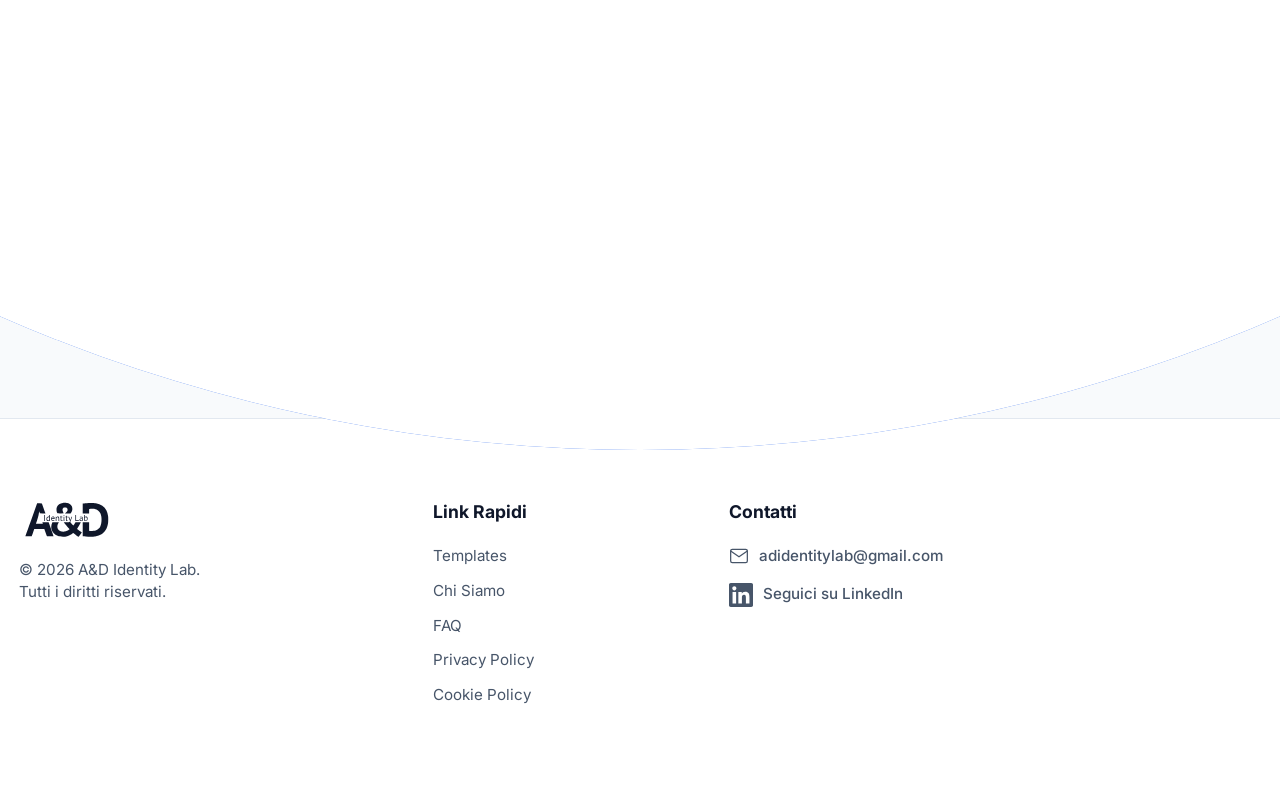
<file: cookie.html>
<!DOCTYPE html>
<html lang="it">
<head>
  <meta charset="UTF-8">
  <meta name="viewport" content="width=device-width, initial-scale=1.0, maximum-scale=1.0, user-scalable=no">
  <title>Cookie Policy | A&D Identity Lab</title>

  <link rel="icon" type="image/svg+xml" href="img/favicon.svg">

  <link rel="preconnect" href="https://fonts.googleapis.com">
  <link rel="preconnect" href="https://fonts.gstatic.com" crossorigin>
  <link href="https://fonts.googleapis.com/css2?family=Inter:wght@300;400;600;800;900&display=swap" rel="stylesheet">
  <link href="https://fonts.googleapis.com/css2?family=PT+Sans:wght@700&display=swap" rel="stylesheet">
  <link href="https://fonts.googleapis.com/css2?family=JetBrains+Mono:wght@400;600&display=swap" rel="stylesheet">
  <link href="https://api.fontshare.com/v2/css?f[]=clash-display@400,500,600,700&display=swap" rel="stylesheet">

  <link rel="stylesheet" href="css/faq_styles.css">

  <style>
    /* --- STILI SPECIFICI PER LA LETTURA DEI TESTI LEGALI --- */
    .legal-content {
      max-width: 900px;
      margin: 0 auto;
      padding: 60px 20px 100px 20px;
      color: var(--secondary-text);
      font-size: 1.05rem;
      line-height: 1.7;
    }
    .legal-content h2 {
      font-family: var(--font-hero);
      color: var(--text-color);
      font-size: 2.2rem;
      margin-top: 60px;
      margin-bottom: 20px;
      letter-spacing: -0.5px;
      font-weight: 600;
    }
    .legal-content h3 {
      font-size: 1.3rem;
      color: var(--text-color);
      margin-top: 40px;
      margin-bottom: 15px;
      font-weight: 700;
    }
    .legal-content p {
      margin-bottom: 20px;
    }
    .legal-content ul {
      margin-bottom: 30px;
      padding-left: 20px;
      list-style-type: disc;
    }
    .legal-content li {
      margin-bottom: 10px;
    }
    .legal-content strong {
      color: var(--text-color);
      font-weight: 700;
    }
    .legal-content a {
      color: var(--accent-color);
      text-decoration: underline;
      font-weight: 500;
      transition: color 0.3s ease;
    }
    .legal-content a:hover {
      color: #1d4ed8;
    }
  </style>

</head>
<body class="is-loading">

<div id="intro-preloader">
  <div class="layer-blue"></div>
  <div class="layer-white">
    <div class="intro-content">
      <div class="intro-logo-text">A&D Identity Lab</div>
      <div class="intro-counter">0%</div>
    </div>
  </div>
</div>

<div class="menu-ripple ripple-white-menu"></div>
<div class="menu-ripple ripple-blue-menu"></div>
<div class="mobile-menu-overlay">
  <ul class="mobile-nav-list">
    <li class="mobile-nav-item"><a href="index.html" class="mobile-nav-link">Home</a></li>
    <li class="mobile-nav-item"><a href="progetti.html" class="mobile-nav-link">Templates</a></li>
    <li class="mobile-nav-item"><a href="chisiamo.html" class="mobile-nav-link">Chi Siamo</a></li>
    <li class="mobile-nav-item"><a href="faq.html" class="mobile-nav-link">FAQ</a></li>

    <li class="mobile-nav-item mobile-lang-switch" style="margin-top: 50px;">
      <a href="cookie_en.html" class="mobile-nav-link" style="font-size: 1.5rem; color: var(--accent-color); display: flex; align-items: center; justify-content: center; gap: 8px;">
        <svg width="24" height="24" viewBox="0 0 24 24" fill="none" stroke="currentColor" stroke-width="2" stroke-linecap="round" stroke-linejoin="round"><circle cx="12" cy="12" r="10"></circle><line x1="2" y1="12" x2="22" y2="12"></line><path d="M12 2a15.3 15.3 0 0 1 4 10 15.3 15.3 0 0 1-4 10 15.3 15.3 0 0 1-4-10 15.3 15.3 0 0 1 4-10z"></path></svg>
        EN
      </a>
    </li>
  </ul>
</div>

<header>
  <div class="container">
    <nav>
      <a href="index.html" class="logo">
        <svg class="logo-svg" version="1.0" xmlns="http://www.w3.org/2000/svg" viewBox="0 0 2000.000000 2000.000000" preserveAspectRatio="xMidYMid meet">
          <g transform="translate(0.000000,2000.000000) scale(0.100000,-0.100000)" fill="currentColor" stroke="none">
            <path d="M9875 11789 c-322 -44 -559 -206 -662 -454 -52 -123 -65 -287 -37 -436 16 -86 76 -250 99 -269 8 -7 124 -9 358 -8 l346 3 -35 55 c-48 77 -93 199 -104 282 -17 139 23 249 110 298 41 23 56 25 165 25 104 0 125 -3 160 -22 84 -45 124 -119 125 -228 0 -120 -62 -223 -210 -345 -41 -35 -77 -64 -79 -66 -2 -2 136 -4 307 -4 l312 0 35 48 c55 74 123 219 146 312 18 69 21 104 16 190 -8 171 -54 279 -166 391 -108 108 -216 164 -401 209 -99 24 -372 35 -485 19z"/>
            <path d="M12530 11755 c-124 -7 -276 -19 -337 -25 l-113 -12 0 -549 0 -549 355 0 355 0 0 249 0 248 68 6 c131 13 465 8 557 -8 275 -48 497 -216 624 -471 190 -382 180 -1109 -19 -1498 -22 -44 -56 -100 -75 -126 -55 -75 -168 -175 -252 -225 -168 -98 -300 -128 -563 -128 -102 0 -220 3 -262 7 l-78 8 0 474 0 474 -355 0 -355 0 0 -774 0 -774 28 -6 c27 -6 170 -15 582 -37 253 -14 598 -6 760 16 588 81 1043 398 1275 888 78 164 133 359 172 607 25 163 25 615 0 780 -38 248 -97 451 -180 615 -222 445 -612 708 -1179 796 -171 27 -673 34 -1008 14z"/>
            <path d="M6366 9923 c-357 -1000 -651 -1824 -654 -1830 -3 -10 70 -13 346 -13 268 0 352 3 359 13 6 6 70 189 144 405 l133 392 559 -2 559 -3 119 -330 c65 -181 130 -363 145 -402 l26 -73 369 0 c288 0 369 3 369 13 0 6 -122 355 -272 775 l-272 762 -348 0 c-191 0 -348 -1 -348 -3 0 -2 11 -37 25 -77 14 -40 25 -77 25 -82 0 -4 -173 -8 -385 -8 -212 0 -385 3 -385 6 0 3 59 184 130 402 118 362 134 418 175 632 64 337 65 340 79 340 8 0 20 -38 32 -107 l20 -108 312 -3 c172 -1 312 -1 312 0 0 2 -89 253 -199 558 l-198 555 -264 3 -264 2 -649 -1817z"/>
            <path d="M9974 10450 c-25 -10 -34 -37 -23 -67 11 -30 45 -38 74 -19 54 36 10 108 -51 86z"/>
            <path d="M7810 10115 l0 -335 40 0 40 0 0 335 0 335 -40 0 -40 0 0 -335z"/>
            <path d="M8360 10349 c0 -91 -2 -100 -17 -96 -57 16 -81 17 -130 7 -64 -14 -118 -56 -144 -115 -14 -30 -19 -65 -19 -135 0 -80 4 -103 25 -148 21 -44 32 -56 71 -74 68 -30 141 -22 194 21 l40 32 6 -30 c5 -25 11 -31 33 -31 l26 0 -3 335 -3 335 -39 0 -40 0 0 -101z m-26 -159 l26 -10 0 -130 c0 -176 -18 -211 -110 -212 -84 -1 -123 55 -124 177 0 93 17 135 67 165 35 22 100 26 141 10z"/>
            <path d="M11260 10115 l0 -335 195 0 195 0 0 35 0 35 -155 0 -155 0 0 300 0 300 -40 0 -40 0 0 -335z"/>
            <path d="M12230 10129 l0 -320 38 -16 c22 -10 68 -16 117 -17 97 -1 159 24 198 82 74 106 53 328 -34 381 -67 41 -156 39 -209 -5 l-30 -26 0 121 0 121 -40 0 -40 0 0 -321z m269 45 c72 -61 69 -239 -6 -304 -28 -25 -43 -30 -83 -30 -27 0 -60 4 -74 10 l-26 10 0 125 c0 135 9 169 52 199 36 25 101 20 137 -10z"/>
            <path d="M9653 10360 c-19 -8 -23 -17 -23 -55 l0 -45 -40 0 c-39 0 -40 -1 -40 -35 0 -34 1 -35 40 -35 l40 0 0 -181 0 -181 29 -29 c33 -33 83 -38 153 -17 35 10 39 14 33 37 -9 34 -7 33 -51 23 -87 -18 -94 -2 -94 199 l0 149 65 0 65 0 0 35 0 35 -65 0 -65 0 0 55 c0 58 -4 62 -47 45z"/>
            <path d="M10250 10361 c-22 -6 -25 -13 -28 -54 -3 -46 -4 -47 -38 -47 -32 0 -34 -2 -34 -35 0 -33 2 -35 35 -35 l35 0 0 -165 c0 -232 17 -264 137 -252 71 7 95 21 84 50 -7 20 -14 22 -60 19 -81 -6 -81 -5 -81 184 l0 164 66 0 65 0 -3 33 c-3 32 -3 32 -65 35 l-63 3 0 54 c0 58 -2 59 -50 46z"/>
            <path d="M8708 10261 c-85 -28 -129 -97 -136 -213 -11 -189 69 -287 227 -276 53 4 117 24 139 43 3 3 -14 42 -23 53 -1 1 -16 -5 -33 -14 -42 -21 -136 -20 -168 1 -36 23 -64 74 -64 118 l0 37 150 0 150 0 6 26 c10 38 -3 122 -23 157 -11 17 -33 40 -51 50 -36 21 -133 31 -174 18z m143 -90 c21 -22 29 -39 29 -65 l0 -36 -115 0 c-113 0 -115 0 -115 23 0 31 36 86 63 97 12 5 41 9 65 9 35 1 49 -5 73 -28z"/>
            <path d="M9237 10256 c-22 -8 -50 -24 -63 -37 l-24 -22 -6 32 c-6 27 -10 32 -33 29 l-26 -3 -3 -237 -2 -238 40 0 40 0 0 171 0 171 39 39 c33 33 45 39 80 39 97 0 111 -33 111 -255 l0 -165 41 0 41 0 -4 188 c-5 203 -14 246 -61 277 -35 23 -123 29 -170 11z"/>
            <path d="M9960 10021 l0 -241 40 0 40 0 -2 238 -3 237 -37 3 -38 3 0 -240z"/>
            <path d="M10480 10255 c0 -4 43 -113 96 -243 l95 -236 -16 -42 c-19 -50 -46 -76 -79 -76 -14 0 -27 -7 -30 -14 -4 -11 -57 -14 -286 -14 l-281 0 75 -98 c107 -139 270 -333 395 -469 58 -64 122 -134 141 -156 l34 -40 -51 -47 c-120 -111 -327 -200 -509 -221 -336 -38 -648 96 -754 323 -91 195 -57 454 86 648 l44 60 -364 0 -363 0 -32 -72 c-98 -219 -122 -509 -60 -738 83 -308 334 -571 666 -695 183 -69 360 -98 603 -98 196 0 291 11 459 53 184 47 465 194 626 328 27 23 54 42 58 42 5 0 39 -27 75 -61 184 -169 494 -376 528 -353 19 12 353 477 349 485 -2 3 -51 34 -109 69 -120 72 -216 142 -341 249 -77 65 -85 75 -73 91 129 179 294 455 369 618 l38 82 -299 0 -298 0 -43 -77 c-43 -81 -120 -196 -163 -248 l-26 -30 -55 55 c-31 30 -104 110 -163 178 -61 70 -114 122 -124 122 -22 0 -22 4 -3 33 11 18 205 579 205 594 0 3 -17 3 -37 1 l-37 -3 -33 -105 c-18 -58 -43 -141 -54 -185 -12 -44 -23 -87 -26 -95 -2 -8 -22 35 -42 95 -21 61 -54 151 -72 200 l-34 90 -43 3 c-23 2 -42 0 -42 -3z"/>
            <path d="M11793 10243 c-45 -15 -52 -28 -30 -56 11 -14 17 -15 67 -1 64 17 135 13 158 -9 9 -9 17 -40 20 -71 l4 -56 -73 0 c-97 0 -146 -15 -186 -55 -28 -28 -33 -40 -33 -80 0 -30 7 -60 20 -80 45 -72 165 -82 238 -20 17 14 32 25 35 25 3 0 8 -13 12 -30 5 -24 12 -30 33 -30 l27 0 -3 197 c-4 215 -9 241 -62 268 -38 20 -170 19 -227 -2z m215 -285 c4 -46 -10 -74 -51 -98 -69 -42 -157 -12 -157 54 0 19 8 40 18 49 23 21 85 36 142 34 44 -2 45 -3 48 -39z"/>
          </g>
        </svg>
      </a>
      <ul class="nav-links" style="align-items: center;">
        <li class="nav-item"><a href="progetti.html"><span>Templates</span><span class="hover-text">Templates</span></a></li>
        <li class="nav-item"><a href="chisiamo.html"><span>Chi Siamo</span><span class="hover-text">Chi Siamo</span></a></li>
        <li class="nav-item"><a href="faq.html"><span>FAQ</span><span class="hover-text">FAQ</span></a></li>

        <li class="lang-switch-container">
          <a href="cookie_en.html" class="lang-switch-btn">
            <svg width="14" height="14" viewBox="0 0 24 24" fill="none" stroke="currentColor" stroke-width="2" stroke-linecap="round" stroke-linejoin="round"><circle cx="12" cy="12" r="10"></circle><line x1="2" y1="12" x2="22" y2="12"></line><path d="M12 2a15.3 15.3 0 0 1 4 10 15.3 15.3 0 0 1-4 10 15.3 15.3 0 0 1-4-10 15.3 15.3 0 0 1 4-10z"></path></svg>
            EN
          </a>
        </li>
      </ul>
      <div class="desktop-spacer"></div>
      <div class="menu-toggle"><span></span><span></span><span></span></div>
    </nav>
  </div>
</header>

<div class="content-scroller">

  <section class="faq-hero" style="align-items: center;">
    <div class="blueprint-grid"></div>
    <div class="container" style="display: flex; flex-direction: column; align-items: center; text-align: center; position: relative; z-index: 2;">
      <h1 class="section-title" style="transform-origin: center bottom;">Cookie Policy.</h1>
      <p class="hero-subtitle">
        Informativa sull'utilizzo dei cookie e tecnologie di tracciamento.
      </p>
    </div>
  </section>

  <div class="premium-separator"></div>

  <section class="legal-content">
    <p>Ultimo aggiornamento: [Inserire Data]</p>

    <h2>1. Cosa sono i Cookie?</h2>
    <p>I cookie sono stringhe di testo di piccole dimensioni che i siti visitati dall'utente inviano al suo terminale (solitamente al browser), dove vengono memorizzati per essere poi ritrasmessi agli stessi siti alla successiva visita del medesimo utente. Servono a migliorare l'esperienza di navigazione, ricordare le preferenze e raccogliere dati statistici.</p>

    <h2>2. Tipologie di Cookie utilizzati su questo sito</h2>

    <h3>Cookie Tecnici e Strettamente Necessari</h3>
    <p>Questi cookie sono indispensabili per il corretto funzionamento del sito web. Consentono la navigazione, la sicurezza del sito e il salvataggio delle preferenze dell'utente relative al consenso dei cookie stessi. Non richiedono il preventivo consenso dell'utente per essere installati.</p>

    <h3>Cookie Analitici (Google Analytics)</h3>
    <p>Il nostro sito utilizza Google Analytics (fornito da Google Ireland Limited) per raccogliere informazioni statistiche in forma aggregata sul numero degli utenti e su come questi visitano il sito stesso. Questo ci aiuta a migliorare le prestazioni della nostra infrastruttura.<br>
      Abbiamo configurato Google Analytics in modo da tutelare la tua privacy attivando l'<strong>anonimizzazione dell'indirizzo IP</strong>. Tuttavia, per il rilascio di questi cookie ti viene richiesto un consenso esplicito tramite il banner mostrato alla tua prima visita.</p>
    <ul>
      <li><strong>Fornitore:</strong> Google Ireland Limited</li>
      <li><strong>Finalità:</strong> Statistica e misurazione delle performance</li>
      <li><strong>Privacy Policy di Google:</strong> <a href="https://policies.google.com/privacy" target="_blank">https://policies.google.com/privacy</a></li>
    </ul>

    <h2>3. Gestione e revoca del consenso</h2>
    <p>Alla tua prima visita sul nostro sito, hai avuto la possibilità di accettare o rifiutare i cookie analitici tramite l'apposito banner. In qualsiasi momento, puoi modificare le tue preferenze sui cookie operando direttamente sulle impostazioni del tuo browser web. Di seguito i link alle guide dei browser più comuni:</p>
    <ul>
      <li><a href="https://support.google.com/chrome/answer/95647?hl=it" target="_blank">Google Chrome</a></li>
      <li><a href="https://support.apple.com/it-it/guide/safari/sfri11471/mac" target="_blank">Apple Safari</a></li>
      <li><a href="https://support.mozilla.org/it/kb/Gestione%20dei%20cookie" target="_blank">Mozilla Firefox</a></li>
      <li><a href="https://support.microsoft.com/it-it/microsoft-edge/eliminare-e-gestire-i-cookie-168dab11-0753-043d-7c16-ede5947fc64d" target="_blank">Microsoft Edge</a></li>
    </ul>
    <p>Se decidi di disabilitare completamente tutti i cookie (inclusi quelli tecnici), potresti riscontrare problemi nel corretto funzionamento del sito.</p>

  </section>

  <footer>
    <div class="container">
      <div class="footer-grid">
        <div class="footer-col">
          <div class="logo" style="opacity: 1; margin-bottom: 20px; animation: none;">
            <svg class="logo-svg logo-footer" version="1.0" xmlns="http://www.w3.org/2000/svg" viewBox="0 0 2000 2000" preserveAspectRatio="xMinYMid meet">              <g transform="translate(0.000000,2000.000000) scale(0.100000,-0.100000)" fill="currentColor" stroke="none">
              <path d="M9875 11789 c-322 -44 -559 -206 -662 -454 -52 -123 -65 -287 -37 -436 16 -86 76 -250 99 -269 8 -7 124 -9 358 -8 l346 3 -35 55 c-48 77 -93 199 -104 282 -17 139 23 249 110 298 41 23 56 25 165 25 104 0 125 -3 160 -22 84 -45 124 -119 125 -228 0 -120 -62 -223 -210 -345 -41 -35 -77 -64 -79 -66 -2 -2 136 -4 307 -4 l312 0 35 48 c55 74 123 219 146 312 18 69 21 104 16 190 -8 171 -54 279 -166 391 -108 108 -216 164 -401 209 -99 24 -372 35 -485 19z"/>
              <path d="M12530 11755 c-124 -7 -276 -19 -337 -25 l-113 -12 0 -549 0 -549 355 0 355 0 0 249 0 248 68 6 c131 13 465 8 557 -8 275 -48 497 -216 624 -471 190 -382 180 -1109 -19 -1498 -22 -44 -56 -100 -75 -126 -55 -75 -168 -175 -252 -225 -168 -98 -300 -128 -563 -128 -102 0 -220 3 -262 7 l-78 8 0 474 0 474 -355 0 -355 0 0 -774 0 -774 28 -6 c27 -6 170 -15 582 -37 253 -14 598 -6 760 16 588 81 1043 398 1275 888 78 164 133 359 172 607 25 163 25 615 0 780 -38 248 -97 451 -180 615 -222 445 -612 708 -1179 796 -171 27 -673 34 -1008 14z"/>
              <path d="M6366 9923 c-357 -1000 -651 -1824 -654 -1830 -3 -10 70 -13 346 -13 268 0 352 3 359 13 6 6 70 189 144 405 l133 392 559 -2 559 -3 119 -330 c65 -181 130 -363 145 -402 l26 -73 369 0 c288 0 369 3 369 13 0 6 -122 355 -272 775 l-272 762 -348 0 c-191 0 -348 -1 -348 -3 0 -2 11 -37 25 -77 14 -40 25 -77 25 -82 0 -4 -173 -8 -385 -8 -212 0 -385 3 -385 6 0 3 59 184 130 402 118 362 134 418 175 632 64 337 65 340 79 340 8 0 20 -38 32 -107 l20 -108 312 -3 c172 -1 312 -1 312 0 0 2 -89 253 -199 558 l-198 555 -264 3 -264 2 -649 -1817z"/>
              <path d="M9974 10450 c-25 -10 -34 -37 -23 -67 11 -30 45 -38 74 -19 54 36 10 108 -51 86z"/>
              <path d="M7810 10115 l0 -335 40 0 40 0 0 335 0 335 -40 0 -40 0 0 -335z"/>
              <path d="M8360 10349 c0 -91 -2 -100 -17 -96 -57 16 -81 17 -130 7 -64 -14 -118 -56 -144 -115 -14 -30 -19 -65 -19 -135 0 -80 4 -103 25 -148 21 -44 32 -56 71 -74 68 -30 141 -22 194 21 l40 32 6 -30 c5 -25 11 -31 33 -31 l26 0 -3 335 -3 335 -39 0 -40 0 0 -101z m-26 -159 l26 -10 0 -130 c0 -176 -18 -211 -110 -212 -84 -1 -123 55 -124 177 0 93 17 135 67 165 35 22 100 26 141 10z"/>
              <path d="M11260 10115 l0 -335 195 0 195 0 0 35 0 35 -155 0 -155 0 0 300 0 300 -40 0 -40 0 0 -335z"/>
              <path d="M12230 10129 l0 -320 38 -16 c22 -10 68 -16 117 -17 97 -1 159 24 198 82 74 106 53 328 -34 381 -67 41 -156 39 -209 -5 l-30 -26 0 121 0 121 -40 0 -40 0 0 -321z m269 45 c72 -61 69 -239 -6 -304 -28 -25 -43 -30 -83 -30 -27 0 -60 4 -74 10 l-26 10 0 125 c0 135 9 169 52 199 36 25 101 20 137 -10z"/>
              <path d="M9653 10360 c-19 -8 -23 -17 -23 -55 l0 -45 -40 0 c-39 0 -40 -1 -40 -35 0 -34 1 -35 40 -35 l40 0 0 -181 0 -181 29 -29 c33 -33 83 -38 153 -17 35 10 39 14 33 37 -9 34 -7 33 -51 23 -87 -18 -94 -2 -94 199 l0 149 65 0 65 0 0 35 0 35 -65 0 -65 0 0 55 c0 58 -4 62 -47 45z"/>
              <path d="M10250 10361 c-22 -6 -25 -13 -28 -54 -3 -46 -4 -47 -38 -47 -32 0 -34 -2 -34 -35 0 -33 2 -35 35 -35 l35 0 0 -165 c0 -232 17 -264 137 -252 71 7 95 21 84 50 -7 20 -14 22 -60 19 -81 -6 -81 -5 -81 184 l0 164 66 0 65 0 -3 33 c-3 32 -3 32 -65 35 l-63 3 0 54 c0 58 -2 59 -50 46z"/>
              <path d="M8708 10261 c-85 -28 -129 -97 -136 -213 -11 -189 69 -287 227 -276 53 4 117 24 139 43 3 3 -14 42 -23 53 -1 1 -16 -5 -33 -14 -42 -21 -136 -20 -168 1 -36 23 -64 74 -64 118 l0 37 150 0 150 0 6 26 c10 38 -3 122 -23 157 -11 17 -33 40 -51 50 -36 21 -133 31 -174 18z m143 -90 c21 -22 29 -39 29 -65 l0 -36 -115 0 c-113 0 -115 0 -115 23 0 31 36 86 63 97 12 5 41 9 65 9 35 1 49 -5 73 -28z"/>
              <path d="M9237 10256 c-22 -8 -50 -24 -63 -37 l-24 -22 -6 32 c-6 27 -10 32 -33 29 l-26 -3 -3 -237 -2 -238 40 0 40 0 0 171 0 171 39 39 c33 33 45 39 80 39 97 0 111 -33 111 -255 l0 -165 41 0 41 0 -4 188 c-5 203 -14 246 -61 277 -35 23 -123 29 -170 11z"/>
              <path d="M9960 10021 l0 -241 40 0 40 0 -2 238 -3 237 -37 3 -38 3 0 -240z"/>
              <path d="M10480 10255 c0 -4 43 -113 96 -243 l95 -236 -16 -42 c-19 -50 -46 -76 -79 -76 -14 0 -27 -7 -30 -14 -4 -11 -57 -14 -286 -14 l-281 0 75 -98 c107 -139 270 -333 395 -469 58 -64 122 -134 141 -156 l34 -40 -51 -47 c-120 -111 -327 -200 -509 -221 -336 -38 -648 96 -754 323 -91 195 -57 454 86 648 l44 60 -364 0 -363 0 -32 -72 c-98 -219 -122 -509 -60 -738 83 -308 334 -571 666 -695 183 -69 360 -98 603 -98 196 0 291 11 459 53 184 47 465 194 626 328 27 23 54 42 58 42 5 0 39 -27 75 -61 184 -169 494 -376 528 -353 19 12 353 477 349 485 -2 3 -51 34 -109 69 -120 72 -216 142 -341 249 -77 65 -85 75 -73 91 129 179 294 455 369 618 l38 82 -299 0 -298 0 -43 -77 c-43 -81 -120 -196 -163 -248 l-26 -30 -55 55 c-31 30 -104 110 -163 178 -61 70 -114 122 -124 122 -22 0 -22 4 -3 33 11 18 205 579 205 594 0 3 -17 3 -37 1 l-37 -3 -33 -105 c-18 -58 -43 -141 -54 -185 -12 -44 -23 -87 -26 -95 -2 -8 -22 35 -42 95 -21 61 -54 151 -72 200 l-34 90 -43 3 c-23 2 -42 0 -42 -3z"/>
              <path d="M11793 10243 c-45 -15 -52 -28 -30 -56 11 -14 17 -15 67 -1 64 17 135 13 158 -9 9 -9 17 -40 20 -71 l4 -56 -73 0 c-97 0 -146 -15 -186 -55 -28 -28 -33 -40 -33 -80 0 -30 7 -60 20 -80 45 -72 165 -82 238 -20 17 14 32 25 35 25 3 0 8 -13 12 -30 5 -24 12 -30 33 -30 l27 0 -3 197 c-4 215 -9 241 -62 268 -38 20 -170 19 -227 -2z m215 -285 c4 -46 -10 -74 -51 -98 -69 -42 -157 -12 -157 54 0 19 8 40 18 49 23 21 85 36 142 34 44 -2 45 -3 48 -39z"/>
            </g>
            </svg>
          </div>
          <p>&copy; 2026 A&D Identity Lab.<br>Tutti i diritti riservati.</p>
        </div>
        <div class="footer-col">
          <h4>Link Rapidi</h4>
          <ul>
            <li><a href="progetti.html">Templates</a></li>
            <li><a href="chisiamo.html">Chi Siamo</a></li>
            <li><a href="faq.html">FAQ</a></li>
            <li><a href="privacy.html">Privacy Policy</a></li>
            <li><a href="cookie.html">Cookie Policy</a></li>
          </ul>
        </div>
        <div class="footer-col">
          <h4>Contatti</h4>
          <a href="mailto:adidentitylab@gmail.com" class="contact-item">
            <svg viewBox="0 0 24 24" fill="none" stroke="currentColor" stroke-linecap="round" stroke-linejoin="round"><path d="M4 4h16c1.1 0 2 .9 2 2v12c0 1.1-.9 2-2 2H4c-1.1 0-2-.9-2-2V6c0-1.1.9-2 2-2z"></path><polyline points="22,6 12,13 2,6"></polyline></svg>
            adidentitylab@gmail.com
          </a>
          <a href="https://www.linkedin.com/company/a-d-identity-lab/" class="contact-item social-link">
            <svg viewBox="0 0 24 24" xmlns="http://www.w3.org/2000/svg"><path d="M20.447 20.452h-3.554v-5.569c0-1.328-.027-3.037-1.852-3.037-1.853 0-2.136 1.445-2.136 2.939v5.667H9.351V9h3.414v1.561h.046c.477-.9 1.637-1.85 3.37-1.85 3.601 0 4.267 2.37 4.267 5.455v6.286zM5.337 7.433c-1.144 0-2.063-.926-2.063-2.065 0-1.138.92-2.063 2.063-2.063 1.14 0 2.064.925 2.064 2.063 0 1.139-.925 2.065-2.064 2.065zm1.782 13.019H3.555V9h3.564v11.452zM22.225 0H1.771C.792 0 0 .774 0 1.729v20.542C0 23.227.792 24 1.771 24h20.451C23.2 24 24 23.227 24 22.271V1.729C24 .774 23.2 0 22.222 0h.003z"/></svg>
            Seguici su LinkedIn
          </a>
        </div>
      </div>
    </div>
  </footer>
</div>

<script src="js/faq.js"></script>

</body>
</html>
</file>
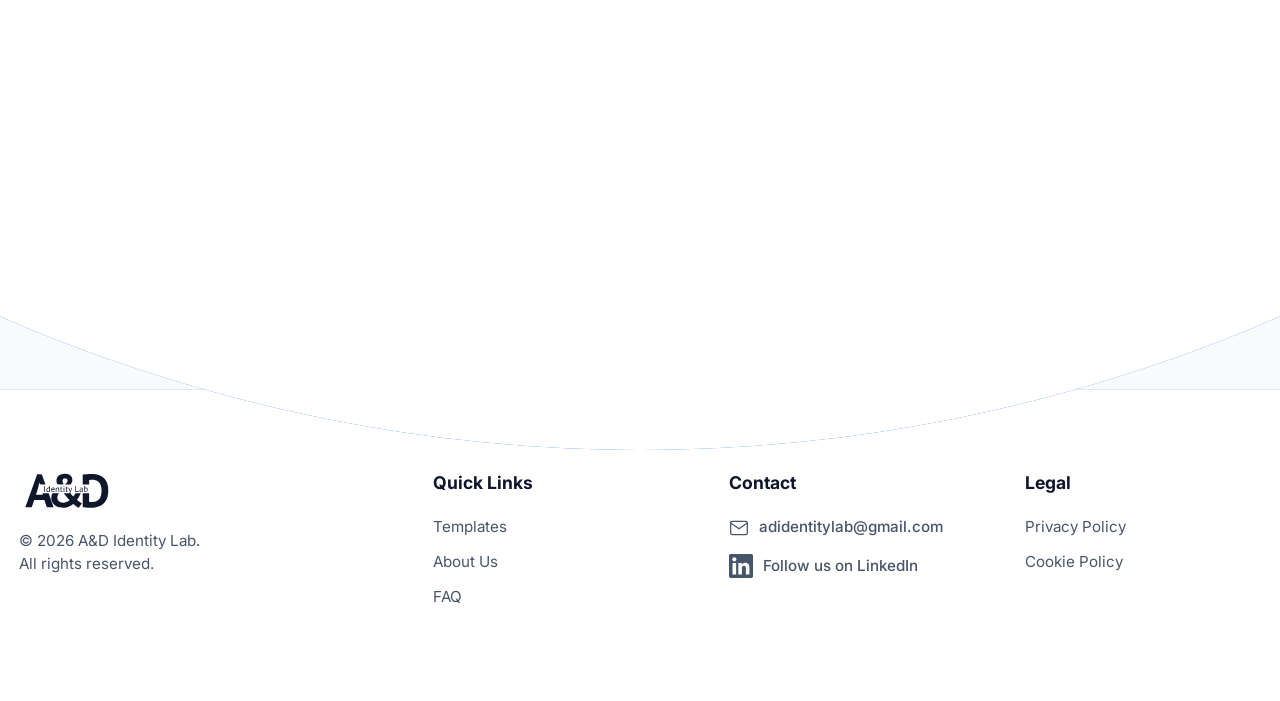
<file: cookie_en.html>
<!DOCTYPE html>
<html lang="en">
<head>
  <meta charset="UTF-8">
  <meta name="viewport" content="width=device-width, initial-scale=1.0, maximum-scale=1.0, user-scalable=no">
  <title>Cookie Policy | A&D Identity Lab</title>

  <link rel="icon" type="image/svg+xml" href="img/favicon.svg">

  <link rel="preconnect" href="https://fonts.googleapis.com">
  <link rel="preconnect" href="https://fonts.gstatic.com" crossorigin>
  <link href="https://fonts.googleapis.com/css2?family=Inter:wght@300;400;600;800;900&display=swap" rel="stylesheet">
  <link href="https://fonts.googleapis.com/css2?family=PT+Sans:wght@700&display=swap" rel="stylesheet">
  <link href="https://fonts.googleapis.com/css2?family=JetBrains+Mono:wght@400;600&display=swap" rel="stylesheet">
  <link href="https://api.fontshare.com/v2/css?f[]=clash-display@400,500,600,700&display=swap" rel="stylesheet">

  <link rel="stylesheet" href="css/faq_styles.css">

  <style>
    .legal-content {
      max-width: 900px;
      margin: 0 auto;
      padding: 60px 20px 100px 20px;
      color: var(--secondary-text);
      font-size: 1.05rem;
      line-height: 1.7;
    }
    .legal-content h2 {
      font-family: var(--font-hero);
      color: var(--text-color);
      font-size: 2.2rem;
      margin-top: 60px;
      margin-bottom: 20px;
      letter-spacing: -0.5px;
      font-weight: 600;
    }
    .legal-content h3 {
      font-size: 1.3rem;
      color: var(--text-color);
      margin-top: 40px;
      margin-bottom: 15px;
      font-weight: 700;
    }
    .legal-content p { margin-bottom: 20px; }
    .legal-content ul { margin-bottom: 30px; padding-left: 20px; list-style-type: disc; }
    .legal-content li { margin-bottom: 10px; }
    .legal-content strong { color: var(--text-color); font-weight: 700; }
    .legal-content a { color: var(--accent-color); text-decoration: underline; font-weight: 500; transition: color 0.3s ease; }
    .legal-content a:hover { color: #1d4ed8; }
  </style>
</head>
<body class="is-loading">

<div id="intro-preloader">
  <div class="layer-blue"></div>
  <div class="layer-white">
    <div class="intro-content">
      <div class="intro-logo-text">A&D Identity Lab</div>
      <div class="intro-counter">0%</div>
    </div>
  </div>
</div>

<div class="menu-ripple ripple-white-menu"></div>
<div class="menu-ripple ripple-blue-menu"></div>
<div class="mobile-menu-overlay">
  <ul class="mobile-nav-list">
    <li class="mobile-nav-item"><a href="index_en.html" class="mobile-nav-link">Home</a></li>
    <li class="mobile-nav-item"><a href="progetti_en.html" class="mobile-nav-link">Templates</a></li>
    <li class="mobile-nav-item"><a href="chisiamo_en.html" class="mobile-nav-link">About Us</a></li>
    <li class="mobile-nav-item"><a href="faq_en.html" class="mobile-nav-link">FAQ</a></li>
    <li class="mobile-nav-item mobile-lang-switch" style="margin-top: 50px;">
      <a href="cookie.html" class="mobile-nav-link" style="font-size: 1.5rem; color: var(--accent-color); display: flex; align-items: center; justify-content: center; gap: 8px;">
        <svg width="24" height="24" viewBox="0 0 24 24" fill="none" stroke="currentColor" stroke-width="2" stroke-linecap="round" stroke-linejoin="round"><circle cx="12" cy="12" r="10"></circle><line x1="2" y1="12" x2="22" y2="12"></line><path d="M12 2a15.3 15.3 0 0 1 4 10 15.3 15.3 0 0 1-4 10 15.3 15.3 0 0 1-4-10 15.3 15.3 0 0 1 4-10z"></path></svg>
        IT
      </a>
    </li>
  </ul>
</div>

<header>
  <div class="container">
    <nav>
      <a href="index_en.html" class="logo">
        <svg class="logo-svg" version="1.0" xmlns="http://www.w3.org/2000/svg" viewBox="0 0 2000.000000 2000.000000" preserveAspectRatio="xMidYMid meet">
          <g transform="translate(0.000000,2000.000000) scale(0.100000,-0.100000)" fill="currentColor" stroke="none">
            <path d="M9875 11789 c-322 -44 -559 -206 -662 -454 -52 -123 -65 -287 -37 -436 16 -86 76 -250 99 -269 8 -7 124 -9 358 -8 l346 3 -35 55 c-48 77 -93 199 -104 282 -17 139 23 249 110 298 41 23 56 25 165 25 104 0 125 -3 160 -22 84 -45 124 -119 125 -228 0 -120 -62 -223 -210 -345 -41 -35 -77 -64 -79 -66 -2 -2 136 -4 307 -4 l312 0 35 48 c55 74 123 219 146 312 18 69 21 104 16 190 -8 171 -54 279 -166 391 -108 108 -216 164 -401 209 -99 24 -372 35 -485 19z"/>
            <path d="M12530 11755 c-124 -7 -276 -19 -337 -25 l-113 -12 0 -549 0 -549 355 0 355 0 0 249 0 248 68 6 c131 13 465 8 557 -8 275 -48 497 -216 624 -471 190 -382 180 -1109 -19 -1498 -22 -44 -56 -100 -75 -126 -55 -75 -168 -175 -252 -225 -168 -98 -300 -128 -563 -128 -102 0 -220 3 -262 7 l-78 8 0 474 0 474 -355 0 -355 0 0 -774 0 -774 28 -6 c27 -6 170 -15 582 -37 253 -14 598 -6 760 16 588 81 1043 398 1275 888 78 164 133 359 172 607 25 163 25 615 0 780 -38 248 -97 451 -180 615 -222 445 -612 708 -1179 796 -171 27 -673 34 -1008 14z"/>
            <path d="M6366 9923 c-357 -1000 -651 -1824 -654 -1830 -3 -10 70 -13 346 -13 268 0 352 3 359 13 6 6 70 189 144 405 l133 392 559 -2 559 -3 119 -330 c65 -181 130 -363 145 -402 l26 -73 369 0 c288 0 369 3 369 13 0 6 -122 355 -272 775 l-272 762 -348 0 c-191 0 -348 -1 -348 -3 0 -2 11 -37 25 -77 14 -40 25 -77 25 -82 0 -4 -173 -8 -385 -8 -212 0 -385 3 -385 6 0 3 59 184 130 402 118 362 134 418 175 632 64 337 65 340 79 340 8 0 20 -38 32 -107 l20 -108 312 -3 c172 -1 312 -1 312 0 0 2 -89 253 -199 558 l-198 555 -264 3 -264 2 -649 -1817z"/>
            <path d="M9974 10450 c-25 -10 -34 -37 -23 -67 11 -30 45 -38 74 -19 54 36 10 108 -51 86z"/>
            <path d="M7810 10115 l0 -335 40 0 40 0 0 335 0 335 -40 0 -40 0 0 -335z"/>
            <path d="M8360 10349 c0 -91 -2 -100 -17 -96 -57 16 -81 17 -130 7 -64 -14 -118 -56 -144 -115 -14 -30 -19 -65 -19 -135 0 -80 4 -103 25 -148 21 -44 32 -56 71 -74 68 -30 141 -22 194 21 l40 32 6 -30 c5 -25 11 -31 33 -31 l26 0 -3 335 -3 335 -39 0 -40 0 0 -101z m-26 -159 l26 -10 0 -130 c0 -176 -18 -211 -110 -212 -84 -1 -123 55 -124 177 0 93 17 135 67 165 35 22 100 26 141 10z"/>
            <path d="M11260 10115 l0 -335 195 0 195 0 0 35 0 35 -155 0 -155 0 0 300 0 300 -40 0 -40 0 0 -335z"/>
            <path d="M12230 10129 l0 -320 38 -16 c22 -10 68 -16 117 -17 97 -1 159 24 198 82 74 106 53 328 -34 381 -67 41 -156 39 -209 -5 l-30 -26 0 121 0 121 -40 0 -40 0 0 -321z m269 45 c72 -61 69 -239 -6 -304 -28 -25 -43 -30 -83 -30 -27 0 -60 4 -74 10 l-26 10 0 125 c0 135 9 169 52 199 36 25 101 20 137 -10z"/>
            <path d="M9653 10360 c-19 -8 -23 -17 -23 -55 l0 -45 -40 0 c-39 0 -40 -1 -40 -35 0 -34 1 -35 40 -35 l40 0 0 -181 0 -181 29 -29 c33 -33 83 -38 153 -17 35 10 39 14 33 37 -9 34 -7 33 -51 23 -87 -18 -94 -2 -94 199 l0 149 65 0 65 0 0 35 0 35 -65 0 -65 0 0 55 c0 58 -4 62 -47 45z"/>
            <path d="M10250 10361 c-22 -6 -25 -13 -28 -54 -3 -46 -4 -47 -38 -47 -32 0 -34 -2 -34 -35 0 -33 2 -35 35 -35 l35 0 0 -165 c0 -232 17 -264 137 -252 71 7 95 21 84 50 -7 20 -14 22 -60 19 -81 -6 -81 -5 -81 184 l0 164 66 0 65 0 -3 33 c-3 32 -3 32 -65 35 l-63 3 0 54 c0 58 -2 59 -50 46z"/>
            <path d="M8708 10261 c-85 -28 -129 -97 -136 -213 -11 -189 69 -287 227 -276 53 4 117 24 139 43 3 3 -14 42 -23 53 -1 1 -16 -5 -33 -14 -42 -21 -136 -20 -168 1 -36 23 -64 74 -64 118 l0 37 150 0 150 0 6 26 c10 38 -3 122 -23 157 -11 17 -33 40 -51 50 -36 21 -133 31 -174 18z m143 -90 c21 -22 29 -39 29 -65 l0 -36 -115 0 c-113 0 -115 0 -115 23 0 31 36 86 63 97 12 5 41 9 65 9 35 1 49 -5 73 -28z"/>
            <path d="M9237 10256 c-22 -8 -50 -24 -63 -37 l-24 -22 -6 32 c-6 27 -10 32 -33 29 l-26 -3 -3 -237 -2 -238 40 0 40 0 0 171 0 171 39 39 c33 33 45 39 80 39 97 0 111 -33 111 -255 l0 -165 41 0 41 0 -4 188 c-5 203 -14 246 -61 277 -35 23 -123 29 -170 11z"/>
            <path d="M9960 10021 l0 -241 40 0 40 0 -2 238 -3 237 -37 3 -38 3 0 -240z"/>
            <path d="M10480 10255 c0 -4 43 -113 96 -243 l95 -236 -16 -42 c-19 -50 -46 -76 -79 -76 -14 0 -27 -7 -30 -14 -4 -11 -57 -14 -286 -14 l-281 0 75 -98 c107 -139 270 -333 395 -469 58 -64 122 -134 141 -156 l34 -40 -51 -47 c-120 -111 -327 -200 -509 -221 -336 -38 -648 96 -754 323 -91 195 -57 454 86 648 l44 60 -364 0 -363 0 -32 -72 c-98 -219 -122 -509 -60 -738 83 -308 334 -571 666 -695 183 -69 360 -98 603 -98 196 0 291 11 459 53 184 47 465 194 626 328 27 23 54 42 58 42 5 0 39 -27 75 -61 184 -169 494 -376 528 -353 19 12 353 477 349 485 -2 3 -51 34 -109 69 -120 72 -216 142 -341 249 -77 65 -85 75 -73 91 129 179 294 455 369 618 l38 82 -299 0 -298 0 -43 -77 c-43 -81 -120 -196 -163 -248 l-26 -30 -55 55 c-31 30 -104 110 -163 178 -61 70 -114 122 -124 122 -22 0 -22 4 -3 33 11 18 205 579 205 594 0 3 -17 3 -37 1 l-37 -3 -33 -105 c-18 -58 -43 -141 -54 -185 -12 -44 -23 -87 -26 -95 -2 -8 -22 35 -42 95 -21 61 -54 151 -72 200 l-34 90 -43 3 c-23 2 -42 0 -42 -3z"/>
            <path d="M11793 10243 c-45 -15 -52 -28 -30 -56 11 -14 17 -15 67 -1 64 17 135 13 158 -9 9 -9 17 -40 20 -71 l4 -56 -73 0 c-97 0 -146 -15 -186 -55 -28 -28 -33 -40 -33 -80 0 -30 7 -60 20 -80 45 -72 165 -82 238 -20 17 14 32 25 35 25 3 0 8 -13 12 -30 5 -24 12 -30 33 -30 l27 0 -3 197 c-4 215 -9 241 -62 268 -38 20 -170 19 -227 -2z m215 -285 c4 -46 -10 -74 -51 -98 -69 -42 -157 -12 -157 54 0 19 8 40 18 49 23 21 85 36 142 34 44 -2 45 -3 48 -39z"/>
          </g>
        </svg>
      </a>
      <ul class="nav-links" style="align-items: center;">
        <li class="nav-item"><a href="progetti_en.html"><span>Templates</span><span class="hover-text">Templates</span></a></li>
        <li class="nav-item"><a href="chisiamo_en.html"><span>About Us</span><span class="hover-text">About Us</span></a></li>
        <li class="nav-item"><a href="faq_en.html"><span>FAQ</span><span class="hover-text">FAQ</span></a></li>
        <li class="lang-switch-container">
          <a href="cookie.html" class="lang-switch-btn">
            <svg width="14" height="14" viewBox="0 0 24 24" fill="none" stroke="currentColor" stroke-width="2" stroke-linecap="round" stroke-linejoin="round"><circle cx="12" cy="12" r="10"></circle><line x1="2" y1="12" x2="22" y2="12"></line><path d="M12 2a15.3 15.3 0 0 1 4 10 15.3 15.3 0 0 1-4 10 15.3 15.3 0 0 1-4-10 15.3 15.3 0 0 1 4-10z"></path></svg>
            IT
          </a>
        </li>
      </ul>
      <div class="desktop-spacer"></div>
      <div class="menu-toggle"><span></span><span></span><span></span></div>
    </nav>
  </div>
</header>

<div class="content-scroller">
  <section class="faq-hero" style="align-items: center;">
    <div class="blueprint-grid"></div>
    <div class="container" style="display: flex; flex-direction: column; align-items: center; text-align: center; position: relative; z-index: 2;">
      <h1 class="section-title" style="transform-origin: center bottom;">Cookie Policy.</h1>
      <p class="hero-subtitle">
        Information on the use of cookies and tracking technologies.
      </p>
    </div>
  </section>

  <div class="premium-separator"></div>

  <section class="legal-content">
    <p>Last updated: [Insert Date]</p>

    <h2>1. What are Cookies?</h2>
    <p>Cookies are small text strings that the sites a user visits send to their terminal (usually the browser), where they are stored to be transmitted back to the same sites on the next visit by the same user. They are used to improve the browsing experience, remember preferences, and collect statistical data.</p>

    <h2>2. Types of Cookies used on this site</h2>

    <h3>Technical and Strictly Necessary Cookies</h3>
    <p>These cookies are essential for the proper functioning of the website. They enable navigation, site security, and the saving of the user's cookie consent preferences. They do not require the user's prior consent to be installed.</p>

    <h3>Analytical Cookies (Google Analytics)</h3>
    <p>Our site uses Google Analytics (provided by Google Ireland Limited) to collect aggregated statistical information on the number of users and how they visit the site. This helps us improve the performance of our infrastructure.<br>
      We have configured Google Analytics to protect your privacy by enabling <strong>IP address anonymization</strong>. However, explicit consent is required via the banner shown on your first visit before these cookies are placed.</p>
    <ul>
      <li><strong>Provider:</strong> Google Ireland Limited</li>
      <li><strong>Purpose:</strong> Statistics and performance measurement</li>
      <li><strong>Google's Privacy Policy:</strong> <a href="https://policies.google.com/privacy" target="_blank">https://policies.google.com/privacy</a></li>
    </ul>

    <h2>3. Managing and Revoking Consent</h2>
    <p>Upon your first visit to our site, you had the opportunity to accept or reject analytical cookies via the dedicated banner. At any time, you can modify your cookie preferences directly through your web browser settings. Below are the links to the guides for the most common browsers:</p>
    <ul>
      <li><a href="https://support.google.com/chrome/answer/95647?hl=it" target="_blank">Google Chrome</a></li>
      <li><a href="https://support.apple.com/en-gb/guide/safari/sfri11471/mac" target="_blank">Apple Safari</a></li>
      <li><a href="https://support.mozilla.org/en-US/kb/enhanced-tracking-protection-firefox-desktop" target="_blank">Mozilla Firefox</a></li>
      <li><a href="https://support.microsoft.com/en-us/microsoft-edge/delete-cookies-in-microsoft-edge-63947406-40ac-c3b8-57b9-2a946a29ae09" target="_blank">Microsoft Edge</a></li>
    </ul>
    <p>If you decide to completely disable all cookies (including technical ones), you may experience problems with the correct functioning of the site.</p>

  </section>

  <footer>
    <div class="container">
      <div class="footer-grid">
        <div class="footer-col">
          <div class="logo" style="opacity: 1; margin-bottom: 20px; animation: none;">
            <svg class="logo-svg logo-footer" version="1.0" xmlns="http://www.w3.org/2000/svg" viewBox="0 0 2000 2000" preserveAspectRatio="xMinYMid meet">              <g transform="translate(0.000000,2000.000000) scale(0.100000,-0.100000)" fill="currentColor" stroke="none">
              <path d="M9875 11789 c-322 -44 -559 -206 -662 -454 -52 -123 -65 -287 -37 -436 16 -86 76 -250 99 -269 8 -7 124 -9 358 -8 l346 3 -35 55 c-48 77 -93 199 -104 282 -17 139 23 249 110 298 41 23 56 25 165 25 104 0 125 -3 160 -22 84 -45 124 -119 125 -228 0 -120 -62 -223 -210 -345 -41 -35 -77 -64 -79 -66 -2 -2 136 -4 307 -4 l312 0 35 48 c55 74 123 219 146 312 18 69 21 104 16 190 -8 171 -54 279 -166 391 -108 108 -216 164 -401 209 -99 24 -372 35 -485 19z"/>
              <path d="M12530 11755 c-124 -7 -276 -19 -337 -25 l-113 -12 0 -549 0 -549 355 0 355 0 0 249 0 248 68 6 c131 13 465 8 557 -8 275 -48 497 -216 624 -471 190 -382 180 -1109 -19 -1498 -22 -44 -56 -100 -75 -126 -55 -75 -168 -175 -252 -225 -168 -98 -300 -128 -563 -128 -102 0 -220 3 -262 7 l-78 8 0 474 0 474 -355 0 -355 0 0 -774 0 -774 28 -6 c27 -6 170 -15 582 -37 253 -14 598 -6 760 16 588 81 1043 398 1275 888 78 164 133 359 172 607 25 163 25 615 0 780 -38 248 -97 451 -180 615 -222 445 -612 708 -1179 796 -171 27 -673 34 -1008 14z"/>
              <path d="M6366 9923 c-357 -1000 -651 -1824 -654 -1830 -3 -10 70 -13 346 -13 268 0 352 3 359 13 6 6 70 189 144 405 l133 392 559 -2 559 -3 119 -330 c65 -181 130 -363 145 -402 l26 -73 369 0 c288 0 369 3 369 13 0 6 -122 355 -272 775 l-272 762 -348 0 c-191 0 -348 -1 -348 -3 0 -2 11 -37 25 -77 14 -40 25 -77 25 -82 0 -4 -173 -8 -385 -8 -212 0 -385 3 -385 6 0 3 59 184 130 402 118 362 134 418 175 632 64 337 65 340 79 340 8 0 20 -38 32 -107 l20 -108 312 -3 c172 -1 312 -1 312 0 0 2 -89 253 -199 558 l-198 555 -264 3 -264 2 -649 -1817z"/>
              <path d="M9974 10450 c-25 -10 -34 -37 -23 -67 11 -30 45 -38 74 -19 54 36 10 108 -51 86z"/>
              <path d="M7810 10115 l0 -335 40 0 40 0 0 335 0 335 -40 0 -40 0 0 -335z"/>
              <path d="M8360 10349 c0 -91 -2 -100 -17 -96 -57 16 -81 17 -130 7 -64 -14 -118 -56 -144 -115 -14 -30 -19 -65 -19 -135 0 -80 4 -103 25 -148 21 -44 32 -56 71 -74 68 -30 141 -22 194 21 l40 32 6 -30 c5 -25 11 -31 33 -31 l26 0 -3 335 -3 335 -39 0 -40 0 0 -101z m-26 -159 l26 -10 0 -130 c0 -176 -18 -211 -110 -212 -84 -1 -123 55 -124 177 0 93 17 135 67 165 35 22 100 26 141 10z"/>
              <path d="M11260 10115 l0 -335 195 0 195 0 0 35 0 35 -155 0 -155 0 0 300 0 300 -40 0 -40 0 0 -335z"/>
              <path d="M12230 10129 l0 -320 38 -16 c22 -10 68 -16 117 -17 97 -1 159 24 198 82 74 106 53 328 -34 381 -67 41 -156 39 -209 -5 l-30 -26 0 121 0 121 -40 0 -40 0 0 -321z m269 45 c72 -61 69 -239 -6 -304 -28 -25 -43 -30 -83 -30 -27 0 -60 4 -74 10 l-26 10 0 125 c0 135 9 169 52 199 36 25 101 20 137 -10z"/>
              <path d="M9653 10360 c-19 -8 -23 -17 -23 -55 l0 -45 -40 0 c-39 0 -40 -1 -40 -35 0 -34 1 -35 40 -35 l40 0 0 -181 0 -181 29 -29 c33 -33 83 -38 153 -17 35 10 39 14 33 37 -9 34 -7 33 -51 23 -87 -18 -94 -2 -94 199 l0 149 65 0 65 0 0 35 0 35 -65 0 -65 0 0 55 c0 58 -4 62 -47 45z"/>
              <path d="M10250 10361 c-22 -6 -25 -13 -28 -54 -3 -46 -4 -47 -38 -47 -32 0 -34 -2 -34 -35 0 -33 2 -35 35 -35 l35 0 0 -165 c0 -232 17 -264 137 -252 71 7 95 21 84 50 -7 20 -14 22 -60 19 -81 -6 -81 -5 -81 184 l0 164 66 0 65 0 -3 33 c-3 32 -3 32 -65 35 l-63 3 0 54 c0 58 -2 59 -50 46z"/>
              <path d="M8708 10261 c-85 -28 -129 -97 -136 -213 -11 -189 69 -287 227 -276 53 4 117 24 139 43 3 3 -14 42 -23 53 -1 1 -16 -5 -33 -14 -42 -21 -136 -20 -168 1 -36 23 -64 74 -64 118 l0 37 150 0 150 0 6 26 c10 38 -3 122 -23 157 -11 17 -33 40 -51 50 -36 21 -133 31 -174 18z m143 -90 c21 -22 29 -39 29 -65 l0 -36 -115 0 c-113 0 -115 0 -115 23 0 31 36 86 63 97 12 5 41 9 65 9 35 1 49 -5 73 -28z"/>
              <path d="M9237 10256 c-22 -8 -50 -24 -63 -37 l-24 -22 -6 32 c-6 27 -10 32 -33 29 l-26 -3 -3 -237 -2 -238 40 0 40 0 0 171 0 171 39 39 c33 33 45 39 80 39 97 0 111 -33 111 -255 l0 -165 41 0 41 0 -4 188 c-5 203 -14 246 -61 277 -35 23 -123 29 -170 11z"/>
              <path d="M9960 10021 l0 -241 40 0 40 0 -2 238 -3 237 -37 3 -38 3 0 -240z"/>
              <path d="M10480 10255 c0 -4 43 -113 96 -243 l95 -236 -16 -42 c-19 -50 -46 -76 -79 -76 -14 0 -27 -7 -30 -14 -4 -11 -57 -14 -286 -14 l-281 0 75 -98 c107 -139 270 -333 395 -469 58 -64 122 -134 141 -156 l34 -40 -51 -47 c-120 -111 -327 -200 -509 -221 -336 -38 -648 96 -754 323 -91 195 -57 454 86 648 l44 60 -364 0 -363 0 -32 -72 c-98 -219 -122 -509 -60 -738 83 -308 334 -571 666 -695 183 -69 360 -98 603 -98 196 0 291 11 459 53 184 47 465 194 626 328 27 23 54 42 58 42 5 0 39 -27 75 -61 184 -169 494 -376 528 -353 19 12 353 477 349 485 -2 3 -51 34 -109 69 -120 72 -216 142 -341 249 -77 65 -85 75 -73 91 129 179 294 455 369 618 l38 82 -299 0 -298 0 -43 -77 c-43 -81 -120 -196 -163 -248 l-26 -30 -55 55 c-31 30 -104 110 -163 178 -61 70 -114 122 -124 122 -22 0 -22 4 -3 33 11 18 205 579 205 594 0 3 -17 3 -37 1 l-37 -3 -33 -105 c-18 -58 -43 -141 -54 -185 -12 -44 -23 -87 -26 -95 -2 -8 -22 35 -42 95 -21 61 -54 151 -72 200 l-34 90 -43 3 c-23 2 -42 0 -42 -3z"/>
              <path d="M11793 10243 c-45 -15 -52 -28 -30 -56 11 -14 17 -15 67 -1 64 17 135 13 158 -9 9 -9 17 -40 20 -71 l4 -56 -73 0 c-97 0 -146 -15 -186 -55 -28 -28 -33 -40 -33 -80 0 -30 7 -60 20 -80 45 -72 165 -82 238 -20 17 14 32 25 35 25 3 0 8 -13 12 -30 5 -24 12 -30 33 -30 l27 0 -3 197 c-4 215 -9 241 -62 268 -38 20 -170 19 -227 -2z m215 -285 c4 -46 -10 -74 -51 -98 -69 -42 -157 -12 -157 54 0 19 8 40 18 49 23 21 85 36 142 34 44 -2 45 -3 48 -39z"/>
            </g>
            </svg>
          </div>
          <p>&copy; 2026 A&D Identity Lab.<br>All rights reserved.</p>
        </div>
        <div class="footer-col">
          <h4>Quick Links</h4>
          <ul>
            <li><a href="progetti_en.html">Templates</a></li>
            <li><a href="chisiamo_en.html">About Us</a></li>
            <li><a href="faq_en.html">FAQ</a></li>
          </ul>
        </div>
        <div class="footer-col">
          <h4>Contact</h4>
          <a href="mailto:adidentitylab@gmail.com" class="contact-item">
            <svg viewBox="0 0 24 24" fill="none" stroke="currentColor" stroke-linecap="round" stroke-linejoin="round"><path d="M4 4h16c1.1 0 2 .9 2 2v12c0 1.1-.9 2-2 2H4c-1.1 0-2-.9-2-2V6c0-1.1.9-2 2-2z"></path><polyline points="22,6 12,13 2,6"></polyline></svg>
            adidentitylab@gmail.com
          </a>
          <a href="https://www.linkedin.com/company/a-d-identity-lab/" class="contact-item social-link">
            <svg viewBox="0 0 24 24" xmlns="http://www.w3.org/2000/svg"><path d="M20.447 20.452h-3.554v-5.569c0-1.328-.027-3.037-1.852-3.037-1.853 0-2.136 1.445-2.136 2.939v5.667H9.351V9h3.414v1.561h.046c.477-.9 1.637-1.85 3.37-1.85 3.601 0 4.267 2.37 4.267 5.455v6.286zM5.337 7.433c-1.144 0-2.063-.926-2.063-2.065 0-1.138.92-2.063 2.063-2.063 1.14 0 2.064.925 2.064 2.063 0 1.139-.925 2.065-2.064 2.065zm1.782 13.019H3.555V9h3.564v11.452zM22.225 0H1.771C.792 0 0 .774 0 1.729v20.542C0 23.227.792 24 1.771 24h20.451C23.2 24 24 23.227 24 22.271V1.729C24 .774 23.2 0 22.222 0h.003z"/></svg>
            Follow us on LinkedIn
          </a>
        </div>
        <div class="footer-col">
          <h4>Legal</h4>
          <ul>
            <li><a href="privacy_en.html">Privacy Policy</a></li>
            <li><a href="cookie_en.html">Cookie Policy</a></li>
          </ul>
        </div>
      </div>
    </div>
  </footer>
</div>

<script src="js/faq.js"></script>
</body>
</html>
</file>
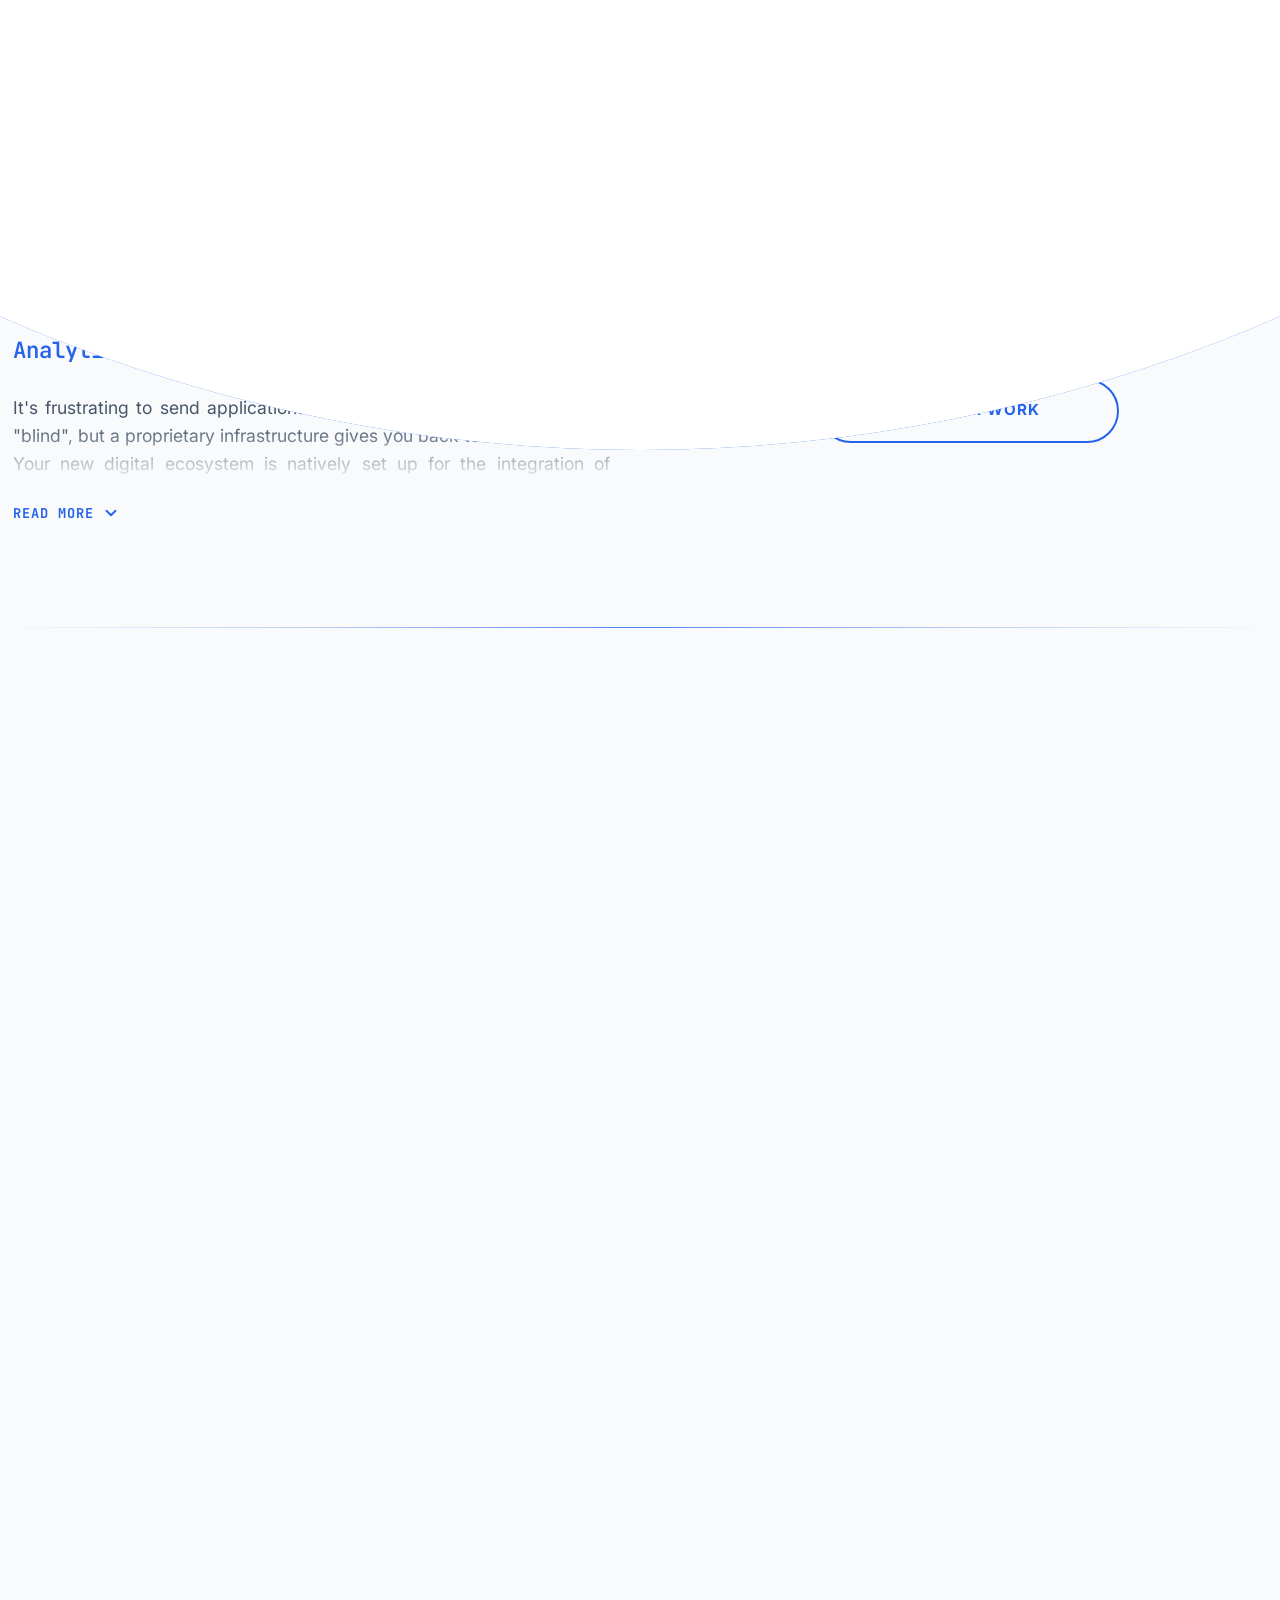
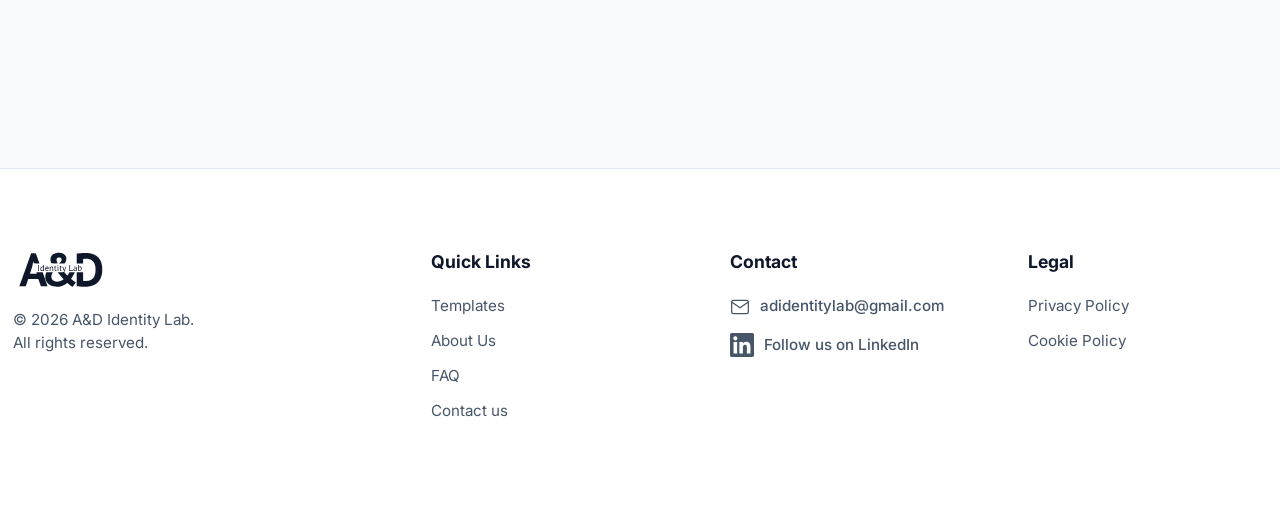
<file: index_en.html>
<!DOCTYPE html>
<html lang="en">
<head>
  <meta charset="UTF-8">
  <meta name="viewport" content="width=device-width, initial-scale=1.0, maximum-scale=1.0, user-scalable=no">
  <title>A&D Identity Lab | Professional Websites</title>

  <meta property="og:type" content="website">
  <meta property="og:url" content="https://ad-identity-lab.onrender.com/index_en.html">
  <meta property="og:title" content="A&D Identity Lab | Professional Websites">
  <meta property="og:description" content="We transform your CV and portfolio into a high-performance digital experience. Choose to be impossible to ignore.">
  <meta property="og:image" content="https://ad-identity-lab.onrender.com/img/og-image.png">

  <meta name="twitter:card" content="summary_large_image">
  <meta name="twitter:url" content="https://ad-identity-lab.onrender.com/index_en.html">
  <meta name="twitter:title" content="A&D Identity Lab | Professional Websites">
  <meta name="twitter:description" content="We transform your CV into a high-performance digital experience.">
  <meta name="twitter:image" content="https://ad-identity-lab.onrender.com/img/og-image.png">

  <link rel="icon" type="image/svg+xml" href="img/favicon.svg">

  <link rel="preconnect" href="https://fonts.googleapis.com">
  <link rel="preconnect" href="https://fonts.gstatic.com" crossorigin>
  <link href="https://fonts.googleapis.com/css2?family=Inter:wght@300;400;600;800;900&display=swap" rel="stylesheet">
  <link href="https://fonts.googleapis.com/css2?family=PT+Sans:wght@700&display=swap" rel="stylesheet">
  <link href="https://fonts.googleapis.com/css2?family=JetBrains+Mono:wght@400;600&display=swap" rel="stylesheet">
  <link href="https://api.fontshare.com/v2/css?f[]=clash-display@400,500,600,700&display=swap" rel="stylesheet">

  <link rel="stylesheet" href="css/index_styles.css">
  <link rel="stylesheet" href="css/cookie_styles.css">

</head>
<body class="is-loading">

<div id="intro-preloader">
  <div class="layer-blue"></div>
  <div class="layer-white">
    <div class="intro-content">
      <div class="intro-logo-text">A&D Identity Lab</div>
      <div class="intro-counter">0%</div>
    </div>
  </div>
</div>

<div class="menu-ripple ripple-white-menu"></div>
<div class="menu-ripple ripple-blue-menu"></div>
<div class="mobile-menu-overlay">
  <ul class="mobile-nav-list">
    <li class="mobile-nav-item"><a href="progetti_en.html" class="mobile-nav-link">Templates</a></li>
    <li class="mobile-nav-item"><a href="chisiamo_en.html" class="mobile-nav-link">About Us</a></li>
    <li class="mobile-nav-item"><a href="faq_en.html" class="mobile-nav-link">FAQ</a></li>

    <li class="mobile-nav-item mobile-lang-switch" style="margin-top: 50px;">
      <a href="index.html" class="mobile-nav-link" style="font-size: 1.5rem; color: var(--accent-color); display: flex; align-items: center; justify-content: center; gap: 8px;">
        <svg width="24" height="24" viewBox="0 0 24 24" fill="none" stroke="currentColor" stroke-width="2" stroke-linecap="round" stroke-linejoin="round"><circle cx="12" cy="12" r="10"></circle><line x1="2" y1="12" x2="22" y2="12"></line><path d="M12 2a15.3 15.3 0 0 1 4 10 15.3 15.3 0 0 1-4 10 15.3 15.3 0 0 1-4-10 15.3 15.3 0 0 1 4-10z"></path></svg>
        IT
      </a>
    </li>
  </ul>
</div>

<header>
  <div class="container">
    <nav>
      <a href="index_en.html" class="logo">
        <svg class="logo-svg" version="1.0" xmlns="http://www.w3.org/2000/svg" viewBox="0 0 2000.000000 2000.000000" preserveAspectRatio="xMidYMid meet">
          <g transform="translate(0.000000,2000.000000) scale(0.100000,-0.100000)" fill="currentColor" stroke="none">
            <path d="M9875 11789 c-322 -44 -559 -206 -662 -454 -52 -123 -65 -287 -37 -436 16 -86 76 -250 99 -269 8 -7 124 -9 358 -8 l346 3 -35 55 c-48 77 -93 199 -104 282 -17 139 23 249 110 298 41 23 56 25 165 25 104 0 125 -3 160 -22 84 -45 124 -119 125 -228 0 -120 -62 -223 -210 -345 -41 -35 -77 -64 -79 -66 -2 -2 136 -4 307 -4 l312 0 35 48 c55 74 123 219 146 312 18 69 21 104 16 190 -8 171 -54 279 -166 391 -108 108 -216 164 -401 209 -99 24 -372 35 -485 19z"/>
            <path d="M12530 11755 c-124 -7 -276 -19 -337 -25 l-113 -12 0 -549 0 -549 355 0 355 0 0 249 0 248 68 6 c131 13 465 8 557 -8 275 -48 497 -216 624 -471 190 -382 180 -1109 -19 -1498 -22 -44 -56 -100 -75 -126 -55 -75 -168 -175 -252 -225 -168 -98 -300 -128 -563 -128 -102 0 -220 3 -262 7 l-78 8 0 474 0 474 -355 0 -355 0 0 -774 0 -774 28 -6 c27 -6 170 -15 582 -37 253 -14 598 -6 760 16 588 81 1043 398 1275 888 78 164 133 359 172 607 25 163 25 615 0 780 -38 248 -97 451 -180 615 -222 445 -612 708 -1179 796 -171 27 -673 34 -1008 14z"/>
            <path d="M6366 9923 c-357 -1000 -651 -1824 -654 -1830 -3 -10 70 -13 346 -13 268 0 352 3 359 13 6 6 70 189 144 405 l133 392 559 -2 559 -3 119 -330 c65 -181 130 -363 145 -402 l26 -73 369 0 c288 0 369 3 369 13 0 6 -122 355 -272 775 l-272 762 -348 0 c-191 0 -348 -1 -348 -3 0 -2 11 -37 25 -77 14 -40 25 -77 25 -82 0 -4 -173 -8 -385 -8 -212 0 -385 3 -385 6 0 3 59 184 130 402 118 362 134 418 175 632 64 337 65 340 79 340 8 0 20 -38 32 -107 l20 -108 312 -3 c172 -1 312 -1 312 0 0 2 -89 253 -199 558 l-198 555 -264 3 -264 2 -649 -1817z"/>
            <path d="M9974 10450 c-25 -10 -34 -37 -23 -67 11 -30 45 -38 74 -19 54 36 10 108 -51 86z"/>
            <path d="M7810 10115 l0 -335 40 0 40 0 0 335 0 335 -40 0 -40 0 0 -335z"/>
            <path d="M8360 10349 c0 -91 -2 -100 -17 -96 -57 16 -81 17 -130 7 -64 -14 -118 -56 -144 -115 -14 -30 -19 -65 -19 -135 0 -80 4 -103 25 -148 21 -44 32 -56 71 -74 68 -30 141 -22 194 21 l40 32 6 -30 c5 -25 11 -31 33 -31 l26 0 -3 335 -3 335 -39 0 -40 0 0 -101z m-26 -159 l26 -10 0 -130 c0 -176 -18 -211 -110 -212 -84 -1 -123 55 -124 177 0 93 17 135 67 165 35 22 100 26 141 10z"/>
            <path d="M11260 10115 l0 -335 195 0 195 0 0 35 0 35 -155 0 -155 0 0 300 0 300 -40 0 -40 0 0 -335z"/>
            <path d="M12230 10129 l0 -320 38 -16 c22 -10 68 -16 117 -17 97 -1 159 24 198 82 74 106 53 328 -34 381 -67 41 -156 39 -209 -5 l-30 -26 0 121 0 121 -40 0 -40 0 0 -321z m269 45 c72 -61 69 -239 -6 -304 -28 -25 -43 -30 -83 -30 -27 0 -60 4 -74 10 l-26 10 0 125 c0 135 9 169 52 199 36 25 101 20 137 -10z"/>
            <path d="M9653 10360 c-19 -8 -23 -17 -23 -55 l0 -45 -40 0 c-39 0 -40 -1 -40 -35 0 -34 1 -35 40 -35 l40 0 0 -181 0 -181 29 -29 c33 -33 83 -38 153 -17 35 10 39 14 33 37 -9 34 -7 33 -51 23 -87 -18 -94 -2 -94 199 l0 149 65 0 65 0 0 35 0 35 -65 0 -65 0 0 55 c0 58 -4 62 -47 45z"/>
            <path d="M10250 10361 c-22 -6 -25 -13 -28 -54 -3 -46 -4 -47 -38 -47 -32 0 -34 -2 -34 -35 0 -33 2 -35 35 -35 l35 0 0 -165 c0 -232 17 -264 137 -252 71 7 95 21 84 50 -7 20 -14 22 -60 19 -81 -6 -81 -5 -81 184 l0 164 66 0 65 0 -3 33 c-3 32 -3 32 -65 35 l-63 3 0 54 c0 58 -2 59 -50 46z"/>
            <path d="M8708 10261 c-85 -28 -129 -97 -136 -213 -11 -189 69 -287 227 -276 53 4 117 24 139 43 3 3 -14 42 -23 53 -1 1 -16 -5 -33 -14 -42 -21 -136 -20 -168 1 -36 23 -64 74 -64 118 l0 37 150 0 150 0 6 26 c10 38 -3 122 -23 157 -11 17 -33 40 -51 50 -36 21 -133 31 -174 18z m143 -90 c21 -22 29 -39 29 -65 l0 -36 -115 0 c-113 0 -115 0 -115 23 0 31 36 86 63 97 12 5 41 9 65 9 35 1 49 -5 73 -28z"/>
            <path d="M9237 10256 c-22 -8 -50 -24 -63 -37 l-24 -22 -6 32 c-6 27 -10 32 -33 29 l-26 -3 -3 -237 -2 -238 40 0 40 0 0 171 0 171 39 39 c33 33 45 39 80 39 97 0 111 -33 111 -255 l0 -165 41 0 41 0 -4 188 c-5 203 -14 246 -61 277 -35 23 -123 29 -170 11z"/>
            <path d="M9960 10021 l0 -241 40 0 40 0 -2 238 -3 237 -37 3 -38 3 0 -240z"/>
            <path d="M10480 10255 c0 -4 43 -113 96 -243 l95 -236 -16 -42 c-19 -50 -46 -76 -79 -76 -14 0 -27 -7 -30 -14 -4 -11 -57 -14 -286 -14 l-281 0 75 -98 c107 -139 270 -333 395 -469 58 -64 122 -134 141 -156 l34 -40 -51 -47 c-120 -111 -327 -200 -509 -221 -336 -38 -648 96 -754 323 -91 195 -57 454 86 648 l44 60 -364 0 -363 0 -32 -72 c-98 -219 -122 -509 -60 -738 83 -308 334 -571 666 -695 183 -69 360 -98 603 -98 196 0 291 11 459 53 184 47 465 194 626 328 27 23 54 42 58 42 5 0 39 -27 75 -61 184 -169 494 -376 528 -353 19 12 353 477 349 485 -2 3 -51 34 -109 69 -120 72 -216 142 -341 249 -77 65 -85 75 -73 91 129 179 294 455 369 618 l38 82 -299 0 -298 0 -43 -77 c-43 -81 -120 -196 -163 -248 l-26 -30 -55 55 c-31 30 -104 110 -163 178 -61 70 -114 122 -124 122 -22 0 -22 4 -3 33 11 18 205 579 205 594 0 3 -17 3 -37 1 l-37 -3 -33 -105 c-18 -58 -43 -141 -54 -185 -12 -44 -23 -87 -26 -95 -2 -8 -22 35 -42 95 -21 61 -54 151 -72 200 l-34 90 -43 3 c-23 2 -42 0 -42 -3z"/>
            <path d="M11793 10243 c-45 -15 -52 -28 -30 -56 11 -14 17 -15 67 -1 64 17 135 13 158 -9 9 -9 17 -40 20 -71 l4 -56 -73 0 c-97 0 -146 -15 -186 -55 -28 -28 -33 -40 -33 -80 0 -30 7 -60 20 -80 45 -72 165 -82 238 -20 17 14 32 25 35 25 3 0 8 -13 12 -30 5 -24 12 -30 33 -30 l27 0 -3 197 c-4 215 -9 241 -62 268 -38 20 -170 19 -227 -2z m215 -285 c4 -46 -10 -74 -51 -98 -69 -42 -157 -12 -157 54 0 19 8 40 18 49 23 21 85 36 142 34 44 -2 45 -3 48 -39z"/>
          </g>
        </svg>
      </a>
      <ul class="nav-links" style="align-items: center;">
        <li class="nav-item"><a href="progetti_en.html"><span>Templates</span><span class="hover-text">Templates</span></a></li>
        <li class="nav-item"><a href="chisiamo_en.html"><span>About Us</span><span class="hover-text">About Us</span></a></li>
        <li class="nav-item"><a href="faq_en.html"><span>FAQ</span><span class="hover-text">FAQ</span></a></li>

        <li class="lang-switch-container">
          <a href="index.html" class="lang-switch-btn">
            <svg width="14" height="14" viewBox="0 0 24 24" fill="none" stroke="currentColor" stroke-width="2" stroke-linecap="round" stroke-linejoin="round"><circle cx="12" cy="12" r="10"></circle><line x1="2" y1="12" x2="22" y2="12"></line><path d="M12 2a15.3 15.3 0 0 1 4 10 15.3 15.3 0 0 1-4 10 15.3 15.3 0 0 1-4-10 15.3 15.3 0 0 1 4-10z"></path></svg>
            IT
          </a>
        </li>
      </ul>
      <div class="desktop-spacer"></div>
      <div class="menu-toggle"><span></span><span></span><span></span></div>
    </nav>
  </div>
</header>

<section class="hero">
  <div class="hero-bg-blue"></div>
  <div class="hero-content-mask">
    <div class="blueprint-grid"></div>
    <div class="container" style="position: relative; z-index: 2;">
      <div class="hero-wrapper">
        <div class="hero-text-block">
          <h1>
            <span class="line-mask"><span class="rise-text delay-1">Your Profile,</span></span>
            <span class="line-mask"><span class="rise-text delay-2">Above The Crowd.</span></span>
          </h1>
          <p class="hero-subtitle">
            We transform your CV and portfolio into a high-performance digital experience.<br>
            For professionals who want to dominate LinkedIn and be remembered by HR.
          </p>
        </div>
        <div class="hero-cta-block">
          <div class="btn-container" onclick="document.getElementById('pricing').scrollIntoView({behavior: 'smooth'})">
            <div class="btn-state btn-blueprint">HOW TO STAND OUT</div>
            <div class="btn-state btn-final">HOW TO STAND OUT</div>
          </div>
        </div>
      </div>
    </div>
  </div>
</section>

<div class="content-scroller">
  <div class="premium-separator"></div>

  <section class="why-ad">
    <div class="container">
      <h2 class="section-title">Why <span class="inline-logo">A&D</span>?</h2>
      <div class="grid-2-col">

        <div class="why-item">
          <div class="why-icon"><svg width="40" height="40" viewBox="0 0 24 24" fill="none" stroke="currentColor" stroke-width="1.5" stroke-linecap="round" stroke-linejoin="round"><polygon points="13 2 3 14 12 14 11 22 21 10 12 10 13 2"></polygon></svg></div>
          <div class="title-switcher">
            <div class="title-code">optimizeAssets()</div>
            <h3 class="title-text">Zero Wait Time for HR</h3>
          </div>
          <div class="text-expand-wrapper">
            <div class="text-content">
              <p>A recruiter spends an average of 6 seconds on a CV. If your site takes too long to load, the opportunity is lost.</p>
              <p>Forget heavy, pre-built sites. We write pure, hand-optimized code. The result? When HR clicks from your LinkedIn profile, your site opens instantly, communicating precision and professionalism before they even read your name.</p>
            </div>
            <div class="fade-overlay"></div>
          </div>
          <button class="expand-trigger" aria-label="Espandi">
            <span class="btn-text">Read more</span>
            <svg viewBox="0 0 24 24" fill="none" stroke="currentColor" stroke-linecap="round" stroke-linejoin="round"><polyline points="6 9 12 15 18 9"></polyline></svg>
          </button>
        </div>

        <div class="why-item">
          <div class="why-icon"><svg width="40" height="40" viewBox="0 0 24 24" fill="none" stroke="currentColor" stroke-width="1.5" stroke-linecap="round" stroke-linejoin="round"><circle cx="11" cy="11" r="8"></circle><line x1="21" y1="21" x2="16.65" y2="16.65"></line></svg></div>
          <div class="title-switcher">
            <div class="title-code">inject(SchemaOrg)</div>
            <h3 class="title-text">Get Found by Those Who Matter</h3>
          </div>
          <div class="text-expand-wrapper">
            <div class="text-content">
              <p>What happens when a company or headhunter searches your Name and Surname on Google?</p>
              <p>We structure your site so search engines understand exactly who you are and what your skills are. We build your digital authority to ensure your personal site dominates search results, outshining namesakes or old social profiles.</p>
            </div>
            <div class="fade-overlay"></div>
          </div>
          <button class="expand-trigger" aria-label="Espandi">
            <span class="btn-text">Read more</span>
            <svg viewBox="0 0 24 24" fill="none" stroke="currentColor" stroke-linecap="round" stroke-linejoin="round"><polyline points="6 9 12 15 18 9"></polyline></svg>
          </button>
        </div>

        <div class="why-item">
          <div class="why-icon"><svg width="40" height="40" viewBox="0 0 24 24" fill="none" stroke="currentColor" stroke-width="1.5" stroke-linecap="round" stroke-linejoin="round"><path d="M12 2L2 7l10 5 10-5-10-5zM2 17l10 5 10-5M2 12l10 5 10-5"></path></svg></div>
          <div class="title-switcher">
            <div class="title-code">new Brand(Identity)</div>
            <h3 class="title-text">Tailor-Made Design</h3>
          </div>
          <div class="text-expand-wrapper">
            <div class="text-content">
              <p>Pre-packaged templates make you look like a thousand other candidates. You have a unique identity and background.</p>
              <p>We practice <strong>Digital Tailoring</strong>. We build the layout around your experiences, highlighting your strengths. From the interactive CV to your project portfolio, every detail is designed to guide the user to the "Contact Me" button.</p>
            </div>
            <div class="fade-overlay"></div>
          </div>
          <button class="expand-trigger" aria-label="Espandi">
            <span class="btn-text">Read more</span>
            <svg viewBox="0 0 24 24" fill="none" stroke="currentColor" stroke-linecap="round" stroke-linejoin="round"><polyline points="6 9 12 15 18 9"></polyline></svg>
          </button>
        </div>

        <div class="why-item">
          <div class="why-icon"><svg width="40" height="40" viewBox="0 0 24 24" fill="none" stroke="currentColor" stroke-width="1.5" stroke-linecap="round" stroke-linejoin="round"><path d="M12 22s8-4 8-10V5l-8-3-8 3v7c0 6 8 10 8 10z"></path></svg></div>
          <div class="title-switcher">
            <div class="title-code">Security.enforce()</div>
            <h3 class="title-text">Private & Secure Areas</h3>
          </div>
          <div class="text-expand-wrapper">
            <div class="text-content">
              <p>Not all your background needs to be public. We protect your sensitive data.</p>
              <p>We create password-protected areas where you can include references, confidential projects, phone numbers, or specific documents. You decide which HR, company, or contact gets the access key to view your most valuable material.</p>
            </div>
            <div class="fade-overlay"></div>
          </div>
          <button class="expand-trigger" aria-label="Espandi">
            <span class="btn-text">Read more</span>
            <svg viewBox="0 0 24 24" fill="none" stroke="currentColor" stroke-linecap="round" stroke-linejoin="round"><polyline points="6 9 12 15 18 9"></polyline></svg>
          </button>
        </div>

        <div class="why-item">
          <div class="why-icon"><svg width="40" height="40" viewBox="0 0 24 24" fill="none" stroke="currentColor" stroke-width="1.5" stroke-linecap="round" stroke-linejoin="round"><line x1="18" y1="20" x2="18" y2="10"></line><line x1="12" y1="20" x2="12" y2="4"></line><line x1="6" y1="20" x2="6" y2="14"></line></svg></div>
          <div class="title-switcher">
            <div class="title-code">Analytics.track(KPI)</div>
            <h3 class="title-text">Know Who is Watching</h3>
          </div>
          <div class="text-expand-wrapper">
            <div class="text-content">
              <p>It's frustrating to send applications and get no feedback. A PDF CV is "blind", but a proprietary infrastructure gives you back total control.</p>
              <p>Your new digital ecosystem is natively set up for the integration of analytics tools (like Google Analytics). You'll have the freedom to independently monitor how many recruiters visit your profile, what companies they come from, and which sections they read most carefully. Transform data into winning career moves.</p>
            </div>
            <div class="fade-overlay"></div>
          </div>
          <button class="expand-trigger" aria-label="Espandi">
            <span class="btn-text">Read more</span>
            <svg viewBox="0 0 24 24" fill="none" stroke="currentColor" stroke-linecap="round" stroke-linejoin="round"><polyline points="6 9 12 15 18 9"></polyline></svg>
          </button>
        </div>

        <div class="cta-grid-cell" style="justify-content: center; width: 100%;">
          <a href="progetti_en.html" class="btn-grid btn-outline-blue">View Our Work</a>
        </div>

      </div>
    </div>
  </section>

  <div class="premium-separator"></div>

  <section id="pricing" class="pricing-section">
    <div class="container">
      <h2 class="section-title">Infrastructures and Plans</h2>

      <div class="pricing-grid">

        <div class="pricing-wrapper revealed-element">
          <div class="pricing-offset-card"></div>
          <div class="pricing-card">
            <h3 class="plan-name">Identity</h3>
            <p class="plan-target">For Juniors and emerging figures who want a clean presence.</p>
            <div class="plan-price-wrapper">
              <div class="plan-price-row">
                <span class="plan-price-currency">€</span>
                <span class="plan-price">490</span>
                <span class="plan-price-vat">VAT incl.</span>
              </div>
              <div class="plan-recurring">maintenance, hosting, and domain included for the <strong>first year</strong></div>
            </div>
            <ul class="plan-features">
              <li><svg viewBox="0 0 24 24" fill="none" stroke="currentColor" stroke-width="2"><polyline points="20 6 9 17 4 12"></polyline></svg> <strong>One-Page Site with Digital CV</strong></li>
              <li><svg viewBox="0 0 24 24" fill="none" stroke="currentColor" stroke-width="2"><polyline points="20 6 9 17 4 12"></polyline></svg> Direct Contact Form</li>
              <li><svg viewBox="0 0 24 24" fill="none" stroke="currentColor" stroke-width="2"><polyline points="20 6 9 17 4 12"></polyline></svg> Mobile Optimization</li>
              <li><svg viewBox="0 0 24 24" fill="none" stroke="currentColor" stroke-width="2"><polyline points="20 6 9 17 4 12"></polyline></svg> Privacy & Cookie Compliance</li>
            </ul>
            <button class="btn-pricing outline btn-modal-trigger" data-plan="Identity">Start with Identity</button>
            <a href="progetti_en.html#templates-identity" class="link-discover-templates">
              View templates <svg viewBox="0 0 24 24" fill="none" stroke="currentColor" stroke-width="2" stroke-linecap="round" stroke-linejoin="round"><line x1="7" y1="17" x2="17" y2="7"></line><polyline points="7 7 17 7 17 17"></polyline></svg>
            </a>
          </div>
        </div>

        <div class="pricing-wrapper bestseller-wrapper revealed-element">
          <div class="pricing-offset-card"></div>
          <div class="pricing-card bestseller">
            <div class="badge-system"> MOST POPULAR </div>
            <h3 class="plan-name">Professional</h3>
            <p class="plan-target">For Seniors and professionals who want to crush the competition.</p>
            <div class="plan-price-wrapper">
              <div class="plan-price-row">
                <span class="plan-price-currency">€</span>
                <span class="plan-price">990</span>
                <span class="plan-price-vat">VAT incl.</span>
              </div>
              <div class="plan-recurring">maintenance, hosting, and domain included for the <strong>first year</strong></div>
            </div>
            <ul class="plan-features">
              <li><svg viewBox="0 0 24 24" fill="none" stroke="currentColor" stroke-width="2"><polyline points="20 6 9 17 4 12"></polyline></svg> <strong>Multi-Page Site</strong> (Home, Profile, Private Area)</li>
              <li><svg viewBox="0 0 24 24" fill="none" stroke="currentColor" stroke-width="2"><polyline points="20 6 9 17 4 12"></polyline></svg> <strong>Multi-language: IT & EN</strong></li>
              <li><svg viewBox="0 0 24 24" fill="none" stroke="currentColor" stroke-width="2"><polyline points="20 6 9 17 4 12"></polyline></svg> Projects Portfolio</li>
              <li><svg viewBox="0 0 24 24" fill="none" stroke="currentColor" stroke-width="2"><polyline points="20 6 9 17 4 12"></polyline></svg> Polished Responsive Design</li>
              <li><svg viewBox="0 0 24 24" fill="none" stroke="currentColor" stroke-width="2"><polyline points="20 6 9 17 4 12"></polyline></svg> Privacy & Cookie Compliance</li>
              <li><svg viewBox="0 0 24 24" fill="none" stroke="currentColor" stroke-width="2"><polyline points="20 6 9 17 4 12"></polyline></svg> <strong>SEO Optimized</strong></li>
            </ul>
            <button class="btn-pricing solid btn-modal-trigger" data-plan="Professional">Choose Professional</button>
            <a href="progetti_en.html#templates-professional" class="link-discover-templates">
              View templates <svg viewBox="0 0 24 24" fill="none" stroke="currentColor" stroke-width="2" stroke-linecap="round" stroke-linejoin="round"><line x1="7" y1="17" x2="17" y2="7"></line><polyline points="7 7 17 7 17 17"></polyline></svg>
            </a>
          </div>
        </div>

        <div class="pricing-wrapper revealed-element">
          <div class="pricing-offset-card"></div>
          <div class="pricing-card">
            <h3 class="plan-name">Executive</h3>
            <p class="plan-target">For C-Levels and top-tier professionals who demand absolute control, security, and positioning.</p>
            <div class="plan-price-wrapper">
              <div class="plan-price-row">
                <span class="plan-price-currency">€</span>
                <span class="plan-price">799</span>
                <span class="plan-price-vat">VAT incl.</span>
              </div>
              <div class="plan-recurring">maintenance, hosting, and domain included for the <strong>first year</strong></div>
            </div>
            <ul class="plan-features">
              <li><svg viewBox="0 0 24 24" fill="none" stroke="currentColor" stroke-width="2"><polyline points="20 6 9 17 4 12"></polyline></svg> <strong>Secure Password-Protected Private Area</strong></li>
              <li><svg viewBox="0 0 24 24" fill="none" stroke="currentColor" stroke-width="2"><polyline points="20 6 9 17 4 12"></polyline></svg> <strong>Dedicated Professional Email</strong></li>
              <li><svg viewBox="0 0 24 24" fill="none" stroke="currentColor" stroke-width="2"><polyline points="20 6 9 17 4 12"></polyline></svg> <strong>Advanced SEO & Structured Data</strong></li>
              <li><svg viewBox="0 0 24 24" fill="none" stroke="currentColor" stroke-width="2"><polyline points="20 6 9 17 4 12"></polyline></svg> Priority Dedicated Support</li>
              <li><svg viewBox="0 0 24 24" fill="none" stroke="currentColor" stroke-width="2"><polyline points="20 6 9 17 4 12"></polyline></svg> Everything included in Professional</li>
            </ul>
            <button class="btn-pricing outline btn-modal-trigger" data-plan="Executive">Choose Executive</button>
            <a href="#customPlanModal" class="link-discover-templates open-custom-modal">
              Have different needs? Let's talk.
            </a>
          </div>
        </div>


      </div>

      <div class="custom-plan-banner">
        <div class="banner-info">
          <span class="banner-tag">// Scalable Architectures</span>
          <h3 class="banner-title">Undecided on the right infrastructure?</h3>
          <p class="banner-desc">Tell us about your background, we will configure the perfect solution.</p>
        </div>
        <div class="banner-action">
          <button id="openCustomModalBtn" class="btn-banner">Talk to us</button>
        </div>
      </div>
    </div>

  </section>

  <footer>
    <div class="container">
      <div class="footer-grid">
        <div class="footer-col">
          <div class="logo" style="opacity: 1; margin-bottom: 20px; animation: none;">
            <svg class="logo-svg logo-footer" version="1.0" xmlns="http://www.w3.org/2000/svg" viewBox="0 0 2000 2000" preserveAspectRatio="xMinYMid meet">              <g transform="translate(0.000000,2000.000000) scale(0.100000,-0.100000)" fill="currentColor" stroke="none">
              <path d="M9875 11789 c-322 -44 -559 -206 -662 -454 -52 -123 -65 -287 -37 -436 16 -86 76 -250 99 -269 8 -7 124 -9 358 -8 l346 3 -35 55 c-48 77 -93 199 -104 282 -17 139 23 249 110 298 41 23 56 25 165 25 104 0 125 -3 160 -22 84 -45 124 -119 125 -228 0 -120 -62 -223 -210 -345 -41 -35 -77 -64 -79 -66 -2 -2 136 -4 307 -4 l312 0 35 48 c55 74 123 219 146 312 18 69 21 104 16 190 -8 171 -54 279 -166 391 -108 108 -216 164 -401 209 -99 24 -372 35 -485 19z"/>
              <path d="M12530 11755 c-124 -7 -276 -19 -337 -25 l-113 -12 0 -549 0 -549 355 0 355 0 0 249 0 248 68 6 c131 13 465 8 557 -8 275 -48 497 -216 624 -471 190 -382 180 -1109 -19 -1498 -22 -44 -56 -100 -75 -126 -55 -75 -168 -175 -252 -225 -168 -98 -300 -128 -563 -128 -102 0 -220 3 -262 7 l-78 8 0 474 0 474 -355 0 -355 0 0 -774 0 -774 28 -6 c27 -6 170 -15 582 -37 253 -14 598 -6 760 16 588 81 1043 398 1275 888 78 164 133 359 172 607 25 163 25 615 0 780 -38 248 -97 451 -180 615 -222 445 -612 708 -1179 796 -171 27 -673 34 -1008 14z"/>
              <path d="M6366 9923 c-357 -1000 -651 -1824 -654 -1830 -3 -10 70 -13 346 -13 268 0 352 3 359 13 6 6 70 189 144 405 l133 392 559 -2 559 -3 119 -330 c65 -181 130 -363 145 -402 l26 -73 369 0 c288 0 369 3 369 13 0 6 -122 355 -272 775 l-272 762 -348 0 c-191 0 -348 -1 -348 -3 0 -2 11 -37 25 -77 14 -40 25 -77 25 -82 0 -4 -173 -8 -385 -8 -212 0 -385 3 -385 6 0 3 59 184 130 402 118 362 134 418 175 632 64 337 65 340 79 340 8 0 20 -38 32 -107 l20 -108 312 -3 c172 -1 312 -1 312 0 0 2 -89 253 -199 558 l-198 555 -264 3 -264 2 -649 -1817z"/>
              <path d="M9974 10450 c-25 -10 -34 -37 -23 -67 11 -30 45 -38 74 -19 54 36 10 108 -51 86z"/>
              <path d="M7810 10115 l0 -335 40 0 40 0 0 335 0 335 -40 0 -40 0 0 -335z"/>
              <path d="M8360 10349 c0 -91 -2 -100 -17 -96 -57 16 -81 17 -130 7 -64 -14 -118 -56 -144 -115 -14 -30 -19 -65 -19 -135 0 -80 4 -103 25 -148 21 -44 32 -56 71 -74 68 -30 141 -22 194 21 l40 32 6 -30 c5 -25 11 -31 33 -31 l26 0 -3 335 -3 335 -39 0 -40 0 0 -101z m-26 -159 l26 -10 0 -130 c0 -176 -18 -211 -110 -212 -84 -1 -123 55 -124 177 0 93 17 135 67 165 35 22 100 26 141 10z"/>
              <path d="M11260 10115 l0 -335 195 0 195 0 0 35 0 35 -155 0 -155 0 0 300 0 300 -40 0 -40 0 0 -335z"/>
              <path d="M12230 10129 l0 -320 38 -16 c22 -10 68 -16 117 -17 97 -1 159 24 198 82 74 106 53 328 -34 381 -67 41 -156 39 -209 -5 l-30 -26 0 121 0 121 -40 0 -40 0 0 -321z m269 45 c72 -61 69 -239 -6 -304 -28 -25 -43 -30 -83 -30 -27 0 -60 4 -74 10 l-26 10 0 125 c0 135 9 169 52 199 36 25 101 20 137 -10z"/>
              <path d="M9653 10360 c-19 -8 -23 -17 -23 -55 l0 -45 -40 0 c-39 0 -40 -1 -40 -35 0 -34 1 -35 40 -35 l40 0 0 -181 0 -181 29 -29 c33 -33 83 -38 153 -17 35 10 39 14 33 37 -9 34 -7 33 -51 23 -87 -18 -94 -2 -94 199 l0 149 65 0 65 0 0 35 0 35 -65 0 -65 0 0 55 c0 58 -4 62 -47 45z"/>
              <path d="M10250 10361 c-22 -6 -25 -13 -28 -54 -3 -46 -4 -47 -38 -47 -32 0 -34 -2 -34 -35 0 -33 2 -35 35 -35 l35 0 0 -165 c0 -232 17 -264 137 -252 71 7 95 21 84 50 -7 20 -14 22 -60 19 -81 -6 -81 -5 -81 184 l0 164 66 0 65 0 -3 33 c-3 32 -3 32 -65 35 l-63 3 0 54 c0 58 -2 59 -50 46z"/>
              <path d="M8708 10261 c-85 -28 -129 -97 -136 -213 -11 -189 69 -287 227 -276 53 4 117 24 139 43 3 3 -14 42 -23 53 -1 1 -16 -5 -33 -14 -42 -21 -136 -20 -168 1 -36 23 -64 74 -64 118 l0 37 150 0 150 0 6 26 c10 38 -3 122 -23 157 -11 17 -33 40 -51 50 -36 21 -133 31 -174 18z m143 -90 c21 -22 29 -39 29 -65 l0 -36 -115 0 c-113 0 -115 0 -115 23 0 31 36 86 63 97 12 5 41 9 65 9 35 1 49 -5 73 -28z"/>
              <path d="M9237 10256 c-22 -8 -50 -24 -63 -37 l-24 -22 -6 32 c-6 27 -10 32 -33 29 l-26 -3 -3 -237 -2 -238 40 0 40 0 0 171 0 171 39 39 c33 33 45 39 80 39 97 0 111 -33 111 -255 l0 -165 41 0 41 0 -4 188 c-5 203 -14 246 -61 277 -35 23 -123 29 -170 11z"/>
              <path d="M9960 10021 l0 -241 40 0 40 0 -2 238 -3 237 -37 3 -38 3 0 -240z"/>
              <path d="M10480 10255 c0 -4 43 -113 96 -243 l95 -236 -16 -42 c-19 -50 -46 -76 -79 -76 -14 0 -27 -7 -30 -14 -4 -11 -57 -14 -286 -14 l-281 0 75 -98 c107 -139 270 -333 395 -469 58 -64 122 -134 141 -156 l34 -40 -51 -47 c-120 -111 -327 -200 -509 -221 -336 -38 -648 96 -754 323 -91 195 -57 454 86 648 l44 60 -364 0 -363 0 -32 -72 c-98 -219 -122 -509 -60 -738 83 -308 334 -571 666 -695 183 -69 360 -98 603 -98 196 0 291 11 459 53 184 47 465 194 626 328 27 23 54 42 58 42 5 0 39 -27 75 -61 184 -169 494 -376 528 -353 19 12 353 477 349 485 -2 3 -51 34 -109 69 -120 72 -216 142 -341 249 -77 65 -85 75 -73 91 129 179 294 455 369 618 l38 82 -299 0 -298 0 -43 -77 c-43 -81 -120 -196 -163 -248 l-26 -30 -55 55 c-31 30 -104 110 -163 178 -61 70 -114 122 -124 122 -22 0 -22 4 -3 33 11 18 205 579 205 594 0 3 -17 3 -37 1 l-37 -3 -33 -105 c-18 -58 -43 -141 -54 -185 -12 -44 -23 -87 -26 -95 -2 -8 -22 35 -42 95 -21 61 -54 151 -72 200 l-34 90 -43 3 c-23 2 -42 0 -42 -3z"/>
              <path d="M11793 10243 c-45 -15 -52 -28 -30 -56 11 -14 17 -15 67 -1 64 17 135 13 158 -9 9 -9 17 -40 20 -71 l4 -56 -73 0 c-97 0 -146 -15 -186 -55 -28 -28 -33 -40 -33 -80 0 -30 7 -60 20 -80 45 -72 165 -82 238 -20 17 14 32 25 35 25 3 0 8 -13 12 -30 5 -24 12 -30 33 -30 l27 0 -3 197 c-4 215 -9 241 -62 268 -38 20 -170 19 -227 -2z m215 -285 c4 -46 -10 -74 -51 -98 -69 -42 -157 -12 -157 54 0 19 8 40 18 49 23 21 85 36 142 34 44 -2 45 -3 48 -39z"/>
            </g>
            </svg>
          </div>
          <p>&copy; 2026 A&D Identity Lab.<br>All rights reserved.</p>
        </div>
        <div class="footer-col">
          <h4>Quick Links</h4>
          <ul>
            <li><a href="progetti_en.html">Templates</a></li>
            <li><a href="chisiamo_en.html">About Us</a></li>
            <li><a href="faq_en.html">FAQ</a></li>
            <li><a href="#" class="open-custom-modal">Contact us</a></li>
          </ul>
        </div>
        <div class="footer-col">
          <h4>Contact</h4>
          <a href="mailto:adindentitylab@gmail.com" class="contact-item">
            <svg viewBox="0 0 24 24" fill="none" stroke="currentColor" stroke-linecap="round" stroke-linejoin="round"><path d="M4 4h16c1.1 0 2 .9 2 2v12c0 1.1-.9 2-2 2H4c-1.1 0-2-.9-2-2V6c0-1.1.9-2 2-2z"></path><polyline points="22,6 12,13 2,6"></polyline></svg>
            adidentitylab@gmail.com
          </a>
          <a href="https://www.linkedin.com/company/a-d-identity-lab/" class="contact-item social-link">
            <svg viewBox="0 0 24 24" xmlns="http://www.w3.org/2000/svg"><path d="M20.447 20.452h-3.554v-5.569c0-1.328-.027-3.037-1.852-3.037-1.853 0-2.136 1.445-2.136 2.939v5.667H9.351V9h3.414v1.561h.046c.477-.9 1.637-1.85 3.37-1.85 3.601 0 4.267 2.37 4.267 5.455v6.286zM5.337 7.433c-1.144 0-2.063-.926-2.063-2.065 0-1.138.92-2.063 2.063-2.063 1.14 0 2.064.925 2.064 2.063 0 1.139-.925 2.065-2.064 2.065zm1.782 13.019H3.555V9h3.564v11.452zM22.225 0H1.771C.792 0 0 .774 0 1.729v20.542C0 23.227.792 24 1.771 24h20.451C23.2 24 24 23.227 24 22.271V1.729C24 .774 23.2 0 22.222 0h.003z"/></svg>
            Follow us on LinkedIn
          </a>
        </div>
        <div class="footer-col">
          <h4>Legal</h4>
          <ul>
            <li><a href="privacy_en.html">Privacy Policy</a></li>
            <li><a href="cookie_en.html">Cookie Policy</a></li>
          </ul>
        </div>
      </div>
    </div>
  </footer>
</div>

<!--MODAL DI CONTANTTO-->

<div class="modal-overlay" id="planModal">
  <div class="modal-box">
    <div class="modal-close" id="closePlanModal">&times;</div>
    <div id="planFormContainer">
      <h3 class="modal-title">Initialize Request</h3>
      <p class="modal-desc">Tell us who you are. We'll get to work immediately.</p>

      <form id="planForm">
        <input type="hidden" id="selectedPlanInput" name="Piano_Scelto" value="">

        <div class="form-group">
          <input type="text" name="Nome" id="planUserName" class="form-input" placeholder="Your Name and Surname" required autocomplete="off">
        </div>
        <div class="form-group">
          <input type="email" name="Email" class="form-input" placeholder="Your Email" required autocomplete="off">
        </div>
        <div class="form-group">
          <input type="tel" name="Telefono" class="form-input" placeholder="Phone Number (Optional)" autocomplete="off">
        </div>
        <div class="form-group checkbox-group">
          <label class="custom-checkbox">
            <input type="checkbox" id="privacyConsentPlan" name="Privacy_Consent">
            <span class="checkmark" id="privacyCheckmarkPlan"></span>
            <span class="checkbox-text">I have read the <a href="privacy_en.html" target="_blank">Privacy Policy</a> and consent to the processing of my data to handle this request.</span>
          </label>
          <div id="privacyErrorPlan" class="privacy-error-msg">You must accept the Privacy Policy to proceed.</div>
        </div>
        <button type="submit" class="btn-submit" id="generatePlanBtn">Send Request</button>
      </form>
    </div>
  </div>
</div>

<div class="modal-overlay" id="customPlanModal">
  <div class="modal-box">
    <div class="modal-close" id="closeCustomModal">&times;</div>
    <div id="customFormContainer">
      <h3 class="modal-title">Request an Analysis</h3>
      <p class="modal-desc">Leave your contacts and briefly describe your situation.</p>

      <form id="customForm">
        <input type="hidden" name="Tipo_Richiesta" value="Analisi Personalizzata">

        <div class="form-group">
          <input type="text" name="Nome" id="customName" class="form-input" placeholder="Name and Surname" required autocomplete="off">
        </div>
        <div class="form-group">
          <input type="email" name="Email" id="customEmail" class="form-input" placeholder="Your Email" required autocomplete="off">
        </div>
        <div class="form-group">
          <input type="tel" name="Telefono" id="customPhone" class="form-input" placeholder="Phone Number" autocomplete="off">
        </div>
        <div class="form-group">
          <textarea name="Messaggio" id="customMessage" class="form-input" placeholder="Tell us about your goals or your current situation..." rows="4" required></textarea>
        </div>
        <div class="form-group checkbox-group">
          <label class="custom-checkbox">
            <input type="checkbox" id="privacyConsentCustom" name="Privacy_Consent">
            <span class="checkmark" id="privacyCheckmarkCustom"></span>
            <span class="checkbox-text">I have read the <a href="privacy_en.html" target="_blank">Privacy Policy</a> and consent to the processing of my data to handle this request.</span>
          </label>
          <div id="privacyErrorCustom" class="privacy-error-msg">You must accept the Privacy Policy to proceed.</div>
        </div>
        <button type="submit" class="btn-submit" id="sendCustomEmailBtn">Send Request</button>
      </form>
    </div>
  </div>
</div>
<!-- COOKIE BANNER INGLESE -->
<div id="cookieBanner" class="cookie-banner">
  <div class="container cookie-container">
    <div class="cookie-text">
      <p>We use technical cookies to ensure the site works properly and analytical cookies to understand how users interact with it. You can choose to accept all cookies or only the essential ones. Read our <a href="cookie_en.html">Cookie Policy</a>.</p>
    </div>
    <div class="cookie-buttons">
      <button id="rejectCookies" class="btn-cookie-outline">Accept Essential</button>
      <button id="acceptCookies" class="btn-cookie-solid">Accept All</button>
    </div>
  </div>
</div>

<script src="js/index.js"></script>
<script src="js/cookie.js"></script> <!--script per il banner di cookie-->


</body>
</html>
</file>
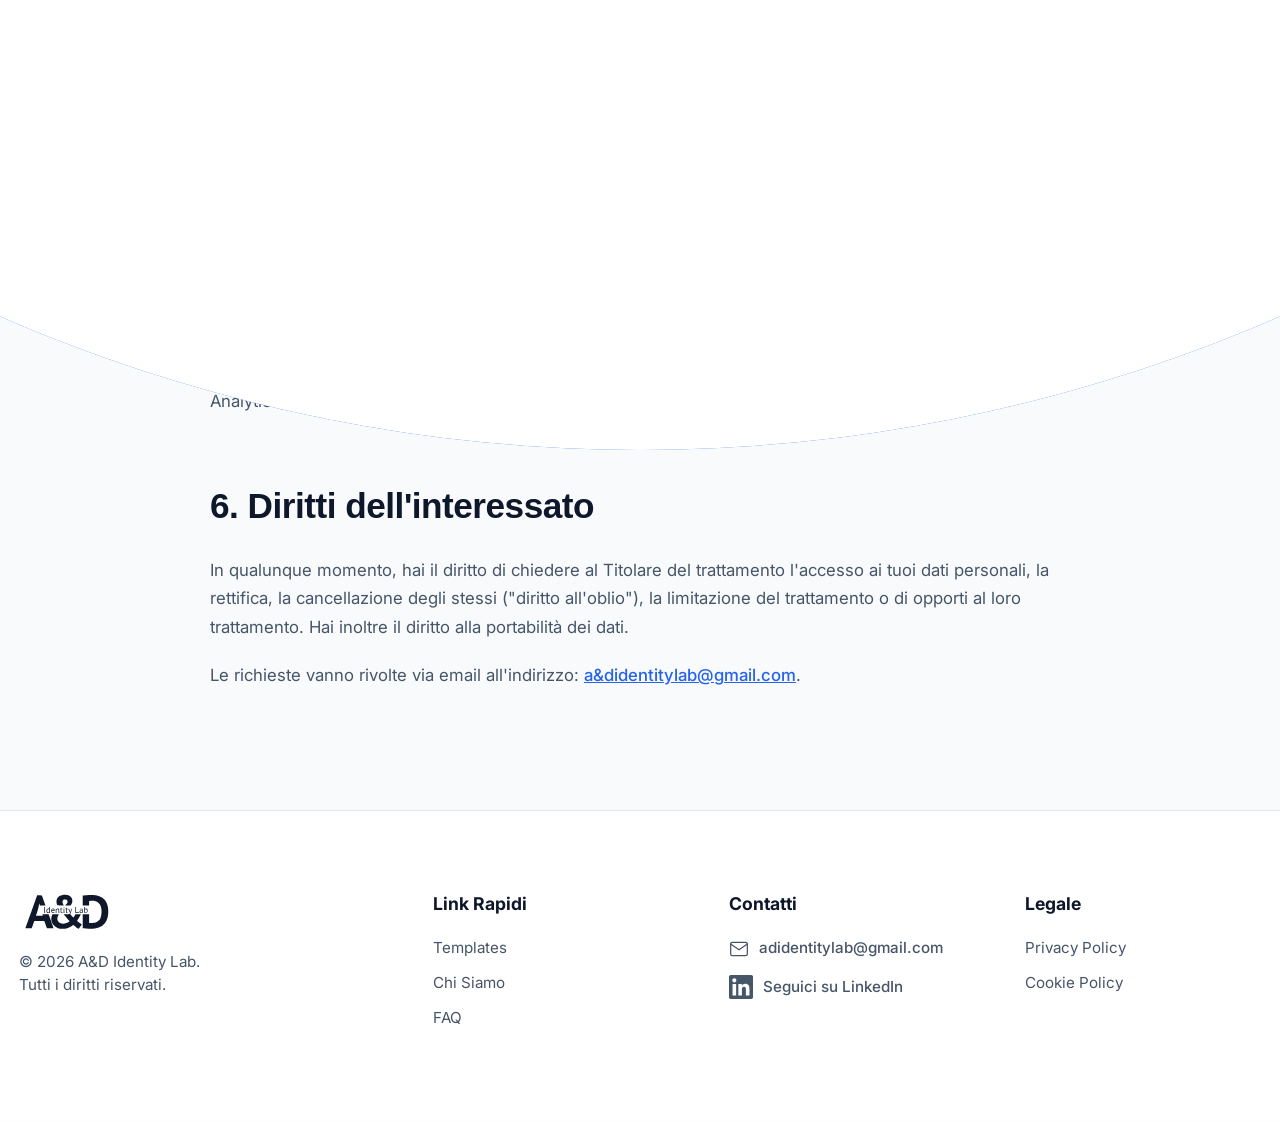
<file: privacy.html>
<!DOCTYPE html>
<html lang="it">
<head>
  <meta charset="UTF-8">
  <meta name="viewport" content="width=device-width, initial-scale=1.0, maximum-scale=1.0, user-scalable=no">
  <title>Privacy Policy | A&D Identity Lab</title>

  <link rel="icon" type="image/svg+xml" href="img/favicon.svg">

  <link rel="preconnect" href="https://fonts.googleapis.com">
  <link rel="preconnect" href="https://fonts.gstatic.com" crossorigin>
  <link href="https://fonts.googleapis.com/css2?family=Inter:wght@300;400;600;800;900&display=swap" rel="stylesheet">
  <link href="https://fonts.googleapis.com/css2?family=PT+Sans:wght@700&display=swap" rel="stylesheet">
  <link href="https://fonts.googleapis.com/css2?family=JetBrains+Mono:wght@400;600&display=swap" rel="stylesheet">
  <link href="https://api.fontshare.com/v2/css?f[]=clash-display@400,500,600,700&display=swap" rel="stylesheet">

  <link rel="stylesheet" href="css/faq_styles.css?v=1.1">

  <style>
    /* Stili specifici per la lettura dei testi legali */
    .legal-content {
      max-width: 900px;
      margin: 0 auto;
      padding: 60px 20px 100px 20px;
      color: var(--secondary-text);
      font-size: 1.05rem;
      line-height: 1.7;
    }
    .legal-content h2 {
      font-family: var(--font-hero);
      color: var(--text-color);
      font-size: 2.2rem;
      margin-top: 60px;
      margin-bottom: 20px;
      letter-spacing: -0.5px;
      font-weight: 600;
    }
    .legal-content h3 {
      font-size: 1.3rem;
      color: var(--text-color);
      margin-top: 40px;
      margin-bottom: 15px;
      font-weight: 700;
    }
    .legal-content p { margin-bottom: 20px; }
    .legal-content ul { margin-bottom: 30px; padding-left: 20px; list-style-type: disc; }
    .legal-content li { margin-bottom: 10px; }
    .legal-content strong { color: var(--text-color); font-weight: 700;}
    .legal-content a { color: var(--accent-color); text-decoration: underline; font-weight: 500; transition: color 0.3s ease; }
    .legal-content a:hover { color: #1d4ed8; }
  </style>

</head>
<body class="is-loading">

<div id="intro-preloader">
  <div class="layer-blue"></div>
  <div class="layer-white">
    <div class="intro-content">
      <div class="intro-logo-text">A&D Identity Lab</div>
      <div class="intro-counter">0%</div>
    </div>
  </div>
</div>

<div class="menu-ripple ripple-white-menu"></div>
<div class="menu-ripple ripple-blue-menu"></div>
<div class="mobile-menu-overlay">
  <ul class="mobile-nav-list">
    <li class="mobile-nav-item"><a href="index.html" class="mobile-nav-link">Home</a></li>
    <li class="mobile-nav-item"><a href="progetti.html" class="mobile-nav-link">Templates</a></li>
    <li class="mobile-nav-item"><a href="chisiamo.html" class="mobile-nav-link">Chi Siamo</a></li>
    <li class="mobile-nav-item"><a href="faq.html" class="mobile-nav-link">FAQ</a></li>

    <li class="mobile-nav-item mobile-lang-switch" style="margin-top: 50px;">
      <a href="privacy_en.html" class="mobile-nav-link" style="font-size: 1.5rem; color: var(--accent-color); display: flex; align-items: center; justify-content: center; gap: 8px;">
        <svg width="24" height="24" viewBox="0 0 24 24" fill="none" stroke="currentColor" stroke-width="2" stroke-linecap="round" stroke-linejoin="round"><circle cx="12" cy="12" r="10"></circle><line x1="2" y1="12" x2="22" y2="12"></line><path d="M12 2a15.3 15.3 0 0 1 4 10 15.3 15.3 0 0 1-4 10 15.3 15.3 0 0 1-4-10 15.3 15.3 0 0 1 4-10z"></path></svg>
        EN
      </a>
    </li>
  </ul>
</div>

<header>
  <div class="container">
    <nav>
      <a href="index.html" class="logo">
        <svg class="logo-svg" version="1.0" xmlns="http://www.w3.org/2000/svg" viewBox="0 0 2000.000000 2000.000000" preserveAspectRatio="xMidYMid meet">
          <g transform="translate(0.000000,2000.000000) scale(0.100000,-0.100000)" fill="currentColor" stroke="none">
            <path d="M9875 11789 c-322 -44 -559 -206 -662 -454 -52 -123 -65 -287 -37 -436 16 -86 76 -250 99 -269 8 -7 124 -9 358 -8 l346 3 -35 55 c-48 77 -93 199 -104 282 -17 139 23 249 110 298 41 23 56 25 165 25 104 0 125 -3 160 -22 84 -45 124 -119 125 -228 0 -120 -62 -223 -210 -345 -41 -35 -77 -64 -79 -66 -2 -2 136 -4 307 -4 l312 0 35 48 c55 74 123 219 146 312 18 69 21 104 16 190 -8 171 -54 279 -166 391 -108 108 -216 164 -401 209 -99 24 -372 35 -485 19z"/>
            <path d="M12530 11755 c-124 -7 -276 -19 -337 -25 l-113 -12 0 -549 0 -549 355 0 355 0 0 249 0 248 68 6 c131 13 465 8 557 -8 275 -48 497 -216 624 -471 190 -382 180 -1109 -19 -1498 -22 -44 -56 -100 -75 -126 -55 -75 -168 -175 -252 -225 -168 -98 -300 -128 -563 -128 -102 0 -220 3 -262 7 l-78 8 0 474 0 474 -355 0 -355 0 0 -774 0 -774 28 -6 c27 -6 170 -15 582 -37 253 -14 598 -6 760 16 588 81 1043 398 1275 888 78 164 133 359 172 607 25 163 25 615 0 780 -38 248 -97 451 -180 615 -222 445 -612 708 -1179 796 -171 27 -673 34 -1008 14z"/>
            <path d="M6366 9923 c-357 -1000 -651 -1824 -654 -1830 -3 -10 70 -13 346 -13 268 0 352 3 359 13 6 6 70 189 144 405 l133 392 559 -2 559 -3 119 -330 c65 -181 130 -363 145 -402 l26 -73 369 0 c288 0 369 3 369 13 0 6 -122 355 -272 775 l-272 762 -348 0 c-191 0 -348 -1 -348 -3 0 -2 11 -37 25 -77 14 -40 25 -77 25 -82 0 -4 -173 -8 -385 -8 -212 0 -385 3 -385 6 0 3 59 184 130 402 118 362 134 418 175 632 64 337 65 340 79 340 8 0 20 -38 32 -107 l20 -108 312 -3 c172 -1 312 -1 312 0 0 2 -89 253 -199 558 l-198 555 -264 3 -264 2 -649 -1817z"/>
            <path d="M9974 10450 c-25 -10 -34 -37 -23 -67 11 -30 45 -38 74 -19 54 36 10 108 -51 86z"/>
            <path d="M7810 10115 l0 -335 40 0 40 0 0 335 0 335 -40 0 -40 0 0 -335z"/>
            <path d="M8360 10349 c0 -91 -2 -100 -17 -96 -57 16 -81 17 -130 7 -64 -14 -118 -56 -144 -115 -14 -30 -19 -65 -19 -135 0 -80 4 -103 25 -148 21 -44 32 -56 71 -74 68 -30 141 -22 194 21 l40 32 6 -30 c5 -25 11 -31 33 -31 l26 0 -3 335 -3 335 -39 0 -40 0 0 -101z m-26 -159 l26 -10 0 -130 c0 -176 -18 -211 -110 -212 -84 -1 -123 55 -124 177 0 93 17 135 67 165 35 22 100 26 141 10z"/>
            <path d="M11260 10115 l0 -335 195 0 195 0 0 35 0 35 -155 0 -155 0 0 300 0 300 -40 0 -40 0 0 -335z"/>
            <path d="M12230 10129 l0 -320 38 -16 c22 -10 68 -16 117 -17 97 -1 159 24 198 82 74 106 53 328 -34 381 -67 41 -156 39 -209 -5 l-30 -26 0 121 0 121 -40 0 -40 0 0 -321z m269 45 c72 -61 69 -239 -6 -304 -28 -25 -43 -30 -83 -30 -27 0 -60 4 -74 10 l-26 10 0 125 c0 135 9 169 52 199 36 25 101 20 137 -10z"/>
            <path d="M9653 10360 c-19 -8 -23 -17 -23 -55 l0 -45 -40 0 c-39 0 -40 -1 -40 -35 0 -34 1 -35 40 -35 l40 0 0 -181 0 -181 29 -29 c33 -33 83 -38 153 -17 35 10 39 14 33 37 -9 34 -7 33 -51 23 -87 -18 -94 -2 -94 199 l0 149 65 0 65 0 0 35 0 35 -65 0 -65 0 0 55 c0 58 -4 62 -47 45z"/>
            <path d="M10250 10361 c-22 -6 -25 -13 -28 -54 -3 -46 -4 -47 -38 -47 -32 0 -34 -2 -34 -35 0 -33 2 -35 35 -35 l35 0 0 -165 c0 -232 17 -264 137 -252 71 7 95 21 84 50 -7 20 -14 22 -60 19 -81 -6 -81 -5 -81 184 l0 164 66 0 65 0 -3 33 c-3 32 -3 32 -65 35 l-63 3 0 54 c0 58 -2 59 -50 46z"/>
            <path d="M8708 10261 c-85 -28 -129 -97 -136 -213 -11 -189 69 -287 227 -276 53 4 117 24 139 43 3 3 -14 42 -23 53 -1 1 -16 -5 -33 -14 -42 -21 -136 -20 -168 1 -36 23 -64 74 -64 118 l0 37 150 0 150 0 6 26 c10 38 -3 122 -23 157 -11 17 -33 40 -51 50 -36 21 -133 31 -174 18z m143 -90 c21 -22 29 -39 29 -65 l0 -36 -115 0 c-113 0 -115 0 -115 23 0 31 36 86 63 97 12 5 41 9 65 9 35 1 49 -5 73 -28z"/>
            <path d="M9237 10256 c-22 -8 -50 -24 -63 -37 l-24 -22 -6 32 c-6 27 -10 32 -33 29 l-26 -3 -3 -237 -2 -238 40 0 40 0 0 171 0 171 39 39 c33 33 45 39 80 39 97 0 111 -33 111 -255 l0 -165 41 0 41 0 -4 188 c-5 203 -14 246 -61 277 -35 23 -123 29 -170 11z"/>
            <path d="M9960 10021 l0 -241 40 0 40 0 -2 238 -3 237 -37 3 -38 3 0 -240z"/>
            <path d="M10480 10255 c0 -4 43 -113 96 -243 l95 -236 -16 -42 c-19 -50 -46 -76 -79 -76 -14 0 -27 -7 -30 -14 -4 -11 -57 -14 -286 -14 l-281 0 75 -98 c107 -139 270 -333 395 -469 58 -64 122 -134 141 -156 l34 -40 -51 -47 c-120 -111 -327 -200 -509 -221 -336 -38 -648 96 -754 323 -91 195 -57 454 86 648 l44 60 -364 0 -363 0 -32 -72 c-98 -219 -122 -509 -60 -738 83 -308 334 -571 666 -695 183 -69 360 -98 603 -98 196 0 291 11 459 53 184 47 465 194 626 328 27 23 54 42 58 42 5 0 39 -27 75 -61 184 -169 494 -376 528 -353 19 12 353 477 349 485 -2 3 -51 34 -109 69 -120 72 -216 142 -341 249 -77 65 -85 75 -73 91 129 179 294 455 369 618 l38 82 -299 0 -298 0 -43 -77 c-43 -81 -120 -196 -163 -248 l-26 -30 -55 55 c-31 30 -104 110 -163 178 -61 70 -114 122 -124 122 -22 0 -22 4 -3 33 11 18 205 579 205 594 0 3 -17 3 -37 1 l-37 -3 -33 -105 c-18 -58 -43 -141 -54 -185 -12 -44 -23 -87 -26 -95 -2 -8 -22 35 -42 95 -21 61 -54 151 -72 200 l-34 90 -43 3 c-23 2 -42 0 -42 -3z"/>
            <path d="M11793 10243 c-45 -15 -52 -28 -30 -56 11 -14 17 -15 67 -1 64 17 135 13 158 -9 9 -9 17 -40 20 -71 l4 -56 -73 0 c-97 0 -146 -15 -186 -55 -28 -28 -33 -40 -33 -80 0 -30 7 -60 20 -80 45 -72 165 -82 238 -20 17 14 32 25 35 25 3 0 8 -13 12 -30 5 -24 12 -30 33 -30 l27 0 -3 197 c-4 215 -9 241 -62 268 -38 20 -170 19 -227 -2z m215 -285 c4 -46 -10 -74 -51 -98 -69 -42 -157 -12 -157 54 0 19 8 40 18 49 23 21 85 36 142 34 44 -2 45 -3 48 -39z"/>
          </g>
        </svg>
      </a>
      <ul class="nav-links" style="align-items: center;">
        <li class="nav-item"><a href="progetti.html"><span>Templates</span><span class="hover-text">Templates</span></a></li>
        <li class="nav-item"><a href="chisiamo.html"><span>Chi Siamo</span><span class="hover-text">Chi Siamo</span></a></li>
        <li class="nav-item"><a href="faq.html"><span>FAQ</span><span class="hover-text">FAQ</span></a></li>

        <li class="lang-switch-container">
          <a href="privacy_en.html" class="lang-switch-btn">
            <svg width="14" height="14" viewBox="0 0 24 24" fill="none" stroke="currentColor" stroke-width="2" stroke-linecap="round" stroke-linejoin="round"><circle cx="12" cy="12" r="10"></circle><line x1="2" y1="12" x2="22" y2="12"></line><path d="M12 2a15.3 15.3 0 0 1 4 10 15.3 15.3 0 0 1-4 10 15.3 15.3 0 0 1-4-10 15.3 15.3 0 0 1 4-10z"></path></svg>
            EN
          </a>
        </li>
      </ul>
      <div class="desktop-spacer"></div>
      <div class="menu-toggle"><span></span><span></span><span></span></div>
    </nav>
  </div>
</header>

<div class="content-scroller">
  <section class="faq-hero" style="align-items: center;">
    <div class="blueprint-grid"></div>
    <div class="container" style="display: flex; flex-direction: column; align-items: center; text-align: center; position: relative; z-index: 2;">
      <h1 class="section-title" style="transform-origin: center bottom;">Privacy Policy.</h1>
      <p class="hero-subtitle">
        Informativa sul trattamento dei dati personali<br>
        ai sensi dell’art. 13 del Regolamento (UE) 2016/679 (GDPR)
      </p>
    </div>
  </section>

  <div class="premium-separator"></div>

  <section class="legal-content">
    <p>Ultimo aggiornamento: [Inserire Data]</p>

    <h2>1. Titolare del Trattamento</h2>
    <p>Il Titolare del trattamento dei dati personali raccolti attraverso questo sito web è:<br>
      <strong>[Nome della vostra Società o Nome e Cognome se liberi professionisti]</strong><br>
      Sede Legale: [Indirizzo completo]<br>
      P.IVA / C.F.: [Numero di Partita IVA o Codice Fiscale]<br>
      Email di contatto: <a href="mailto:a&didentitylab@gmail.com">a&didentitylab@gmail.com</a></p>

    <h2>2. Tipologia di dati raccolti</h2>
    <p>Attraverso i moduli di contatto (es. "Inizializza Richiesta" o "Richiedi un'Analisi") e la navigazione sul sito, raccogliamo le seguenti tipologie di dati:</p>
    <ul>
      <li><strong>Dati forniti volontariamente:</strong> Nome e Cognome, Indirizzo Email, Numero di Telefono (opzionale), ed eventuali informazioni inserite liberamente nel campo "Messaggio".</li>
      <li><strong>Dati di navigazione e analisi:</strong> Indirizzi IP (in forma anonimizzata), tipo di browser, informazioni sulle pagine visitate e tempo di permanenza, raccolti tramite Google Analytics.</li>
    </ul>

    <h2>3. Finalità del trattamento e Base Giuridica</h2>
    <p>I dati forniti verranno trattati per le seguenti finalità:</p>
    <ul>
      <li><strong>Riscontrare le richieste:</strong> Utilizziamo i dati del modulo di contatto esclusivamente per poterti ricontattare, fissare la call conoscitiva o fornirti un preventivo. <br><em>Base giuridica: Esecuzione di misure precontrattuali adottate su richiesta dell'interessato (Art. 6, par. 1, lett. b del GDPR).</em></li>
      <li><strong>Analisi statistica:</strong> Utilizziamo Google Analytics per comprendere come gli utenti interagiscono con il nostro sito, al fine di migliorarne le prestazioni. <br><em>Base giuridica: Consenso dell'utente tramite Cookie Banner (Art. 6, par. 1, lett. a del GDPR).</em></li>
    </ul>

    <h2>4. Modalità di trattamento e Conservazione</h2>
    <p>Il trattamento dei dati avviene mediante strumenti informatici e telematici, con logiche strettamente correlate alle finalità indicate e, in ogni caso, in modo da garantire la sicurezza e la riservatezza dei dati stessi.<br>
      I dati personali forniti per le richieste di contatto saranno conservati per il tempo strettamente necessario a gestire la tua richiesta e, qualora non si instauri un rapporto contrattuale, verranno cancellati entro 12 mesi.</p>

    <h2>5. Trasferimento dei dati a terzi</h2>
    <p>I tuoi dati non verranno in alcun modo venduti a terzi. Per l'erogazione dei nostri servizi e l'analisi del sito, potremmo avvalerci di fornitori di servizi cloud o piattaforme di analisi (come Google Ireland Limited per Analytics). Tali soggetti operano come Responsabili del Trattamento nel rispetto delle norme europee.</p>

    <h2>6. Diritti dell'interessato</h2>
    <p>In qualunque momento, hai il diritto di chiedere al Titolare del trattamento l'accesso ai tuoi dati personali, la rettifica, la cancellazione degli stessi ("diritto all'oblio"), la limitazione del trattamento o di opporti al loro trattamento. Hai inoltre il diritto alla portabilità dei dati.</p>
    <p>Le richieste vanno rivolte via email all'indirizzo: <a href="mailto:a&didentitylab@gmail.com">a&didentitylab@gmail.com</a>.</p>

  </section>

  <footer>
    <div class="container">
      <div class="footer-grid">
        <div class="footer-col">
          <div class="logo" style="opacity: 1; margin-bottom: 20px; animation: none;">
            <svg class="logo-svg logo-footer" version="1.0" xmlns="http://www.w3.org/2000/svg" viewBox="0 0 2000 2000" preserveAspectRatio="xMinYMid meet">              <g transform="translate(0.000000,2000.000000) scale(0.100000,-0.100000)" fill="currentColor" stroke="none">
              <path d="M9875 11789 c-322 -44 -559 -206 -662 -454 -52 -123 -65 -287 -37 -436 16 -86 76 -250 99 -269 8 -7 124 -9 358 -8 l346 3 -35 55 c-48 77 -93 199 -104 282 -17 139 23 249 110 298 41 23 56 25 165 25 104 0 125 -3 160 -22 84 -45 124 -119 125 -228 0 -120 -62 -223 -210 -345 -41 -35 -77 -64 -79 -66 -2 -2 136 -4 307 -4 l312 0 35 48 c55 74 123 219 146 312 18 69 21 104 16 190 -8 171 -54 279 -166 391 -108 108 -216 164 -401 209 -99 24 -372 35 -485 19z"/>
              <path d="M12530 11755 c-124 -7 -276 -19 -337 -25 l-113 -12 0 -549 0 -549 355 0 355 0 0 249 0 248 68 6 c131 13 465 8 557 -8 275 -48 497 -216 624 -471 190 -382 180 -1109 -19 -1498 -22 -44 -56 -100 -75 -126 -55 -75 -168 -175 -252 -225 -168 -98 -300 -128 -563 -128 -102 0 -220 3 -262 7 l-78 8 0 474 0 474 -355 0 -355 0 0 -774 0 -774 28 -6 c27 -6 170 -15 582 -37 253 -14 598 -6 760 16 588 81 1043 398 1275 888 78 164 133 359 172 607 25 163 25 615 0 780 -38 248 -97 451 -180 615 -222 445 -612 708 -1179 796 -171 27 -673 34 -1008 14z"/>
              <path d="M6366 9923 c-357 -1000 -651 -1824 -654 -1830 -3 -10 70 -13 346 -13 268 0 352 3 359 13 6 6 70 189 144 405 l133 392 559 -2 559 -3 119 -330 c65 -181 130 -363 145 -402 l26 -73 369 0 c288 0 369 3 369 13 0 6 -122 355 -272 775 l-272 762 -348 0 c-191 0 -348 -1 -348 -3 0 -2 11 -37 25 -77 14 -40 25 -77 25 -82 0 -4 -173 -8 -385 -8 -212 0 -385 3 -385 6 0 3 59 184 130 402 118 362 134 418 175 632 64 337 65 340 79 340 8 0 20 -38 32 -107 l20 -108 312 -3 c172 -1 312 -1 312 0 0 2 -89 253 -199 558 l-198 555 -264 3 -264 2 -649 -1817z"/>
              <path d="M9974 10450 c-25 -10 -34 -37 -23 -67 11 -30 45 -38 74 -19 54 36 10 108 -51 86z"/>
              <path d="M7810 10115 l0 -335 40 0 40 0 0 335 0 335 -40 0 -40 0 0 -335z"/>
              <path d="M8360 10349 c0 -91 -2 -100 -17 -96 -57 16 -81 17 -130 7 -64 -14 -118 -56 -144 -115 -14 -30 -19 -65 -19 -135 0 -80 4 -103 25 -148 21 -44 32 -56 71 -74 68 -30 141 -22 194 21 l40 32 6 -30 c5 -25 11 -31 33 -31 l26 0 -3 335 -3 335 -39 0 -40 0 0 -101z m-26 -159 l26 -10 0 -130 c0 -176 -18 -211 -110 -212 -84 -1 -123 55 -124 177 0 93 17 135 67 165 35 22 100 26 141 10z"/>
              <path d="M11260 10115 l0 -335 195 0 195 0 0 35 0 35 -155 0 -155 0 0 300 0 300 -40 0 -40 0 0 -335z"/>
              <path d="M12230 10129 l0 -320 38 -16 c22 -10 68 -16 117 -17 97 -1 159 24 198 82 74 106 53 328 -34 381 -67 41 -156 39 -209 -5 l-30 -26 0 121 0 121 -40 0 -40 0 0 -321z m269 45 c72 -61 69 -239 -6 -304 -28 -25 -43 -30 -83 -30 -27 0 -60 4 -74 10 l-26 10 0 125 c0 135 9 169 52 199 36 25 101 20 137 -10z"/>
              <path d="M9653 10360 c-19 -8 -23 -17 -23 -55 l0 -45 -40 0 c-39 0 -40 -1 -40 -35 0 -34 1 -35 40 -35 l40 0 0 -181 0 -181 29 -29 c33 -33 83 -38 153 -17 35 10 39 14 33 37 -9 34 -7 33 -51 23 -87 -18 -94 -2 -94 199 l0 149 65 0 65 0 0 35 0 35 -65 0 -65 0 0 55 c0 58 -4 62 -47 45z"/>
              <path d="M10250 10361 c-22 -6 -25 -13 -28 -54 -3 -46 -4 -47 -38 -47 -32 0 -34 -2 -34 -35 0 -33 2 -35 35 -35 l35 0 0 -165 c0 -232 17 -264 137 -252 71 7 95 21 84 50 -7 20 -14 22 -60 19 -81 -6 -81 -5 -81 184 l0 164 66 0 65 0 -3 33 c-3 32 -3 32 -65 35 l-63 3 0 54 c0 58 -2 59 -50 46z"/>
              <path d="M8708 10261 c-85 -28 -129 -97 -136 -213 -11 -189 69 -287 227 -276 53 4 117 24 139 43 3 3 -14 42 -23 53 -1 1 -16 -5 -33 -14 -42 -21 -136 -20 -168 1 -36 23 -64 74 -64 118 l0 37 150 0 150 0 6 26 c10 38 -3 122 -23 157 -11 17 -33 40 -51 50 -36 21 -133 31 -174 18z m143 -90 c21 -22 29 -39 29 -65 l0 -36 -115 0 c-113 0 -115 0 -115 23 0 31 36 86 63 97 12 5 41 9 65 9 35 1 49 -5 73 -28z"/>
              <path d="M9237 10256 c-22 -8 -50 -24 -63 -37 l-24 -22 -6 32 c-6 27 -10 32 -33 29 l-26 -3 -3 -237 -2 -238 40 0 40 0 0 171 0 171 39 39 c33 33 45 39 80 39 97 0 111 -33 111 -255 l0 -165 41 0 41 0 -4 188 c-5 203 -14 246 -61 277 -35 23 -123 29 -170 11z"/>
              <path d="M9960 10021 l0 -241 40 0 40 0 -2 238 -3 237 -37 3 -38 3 0 -240z"/>
              <path d="M10480 10255 c0 -4 43 -113 96 -243 l95 -236 -16 -42 c-19 -50 -46 -76 -79 -76 -14 0 -27 -7 -30 -14 -4 -11 -57 -14 -286 -14 l-281 0 75 -98 c107 -139 270 -333 395 -469 58 -64 122 -134 141 -156 l34 -40 -51 -47 c-120 -111 -327 -200 -509 -221 -336 -38 -648 96 -754 323 -91 195 -57 454 86 648 l44 60 -364 0 -363 0 -32 -72 c-98 -219 -122 -509 -60 -738 83 -308 334 -571 666 -695 183 -69 360 -98 603 -98 196 0 291 11 459 53 184 47 465 194 626 328 27 23 54 42 58 42 5 0 39 -27 75 -61 184 -169 494 -376 528 -353 19 12 353 477 349 485 -2 3 -51 34 -109 69 -120 72 -216 142 -341 249 -77 65 -85 75 -73 91 129 179 294 455 369 618 l38 82 -299 0 -298 0 -43 -77 c-43 -81 -120 -196 -163 -248 l-26 -30 -55 55 c-31 30 -104 110 -163 178 -61 70 -114 122 -124 122 -22 0 -22 4 -3 33 11 18 205 579 205 594 0 3 -17 3 -37 1 l-37 -3 -33 -105 c-18 -58 -43 -141 -54 -185 -12 -44 -23 -87 -26 -95 -2 -8 -22 35 -42 95 -21 61 -54 151 -72 200 l-34 90 -43 3 c-23 2 -42 0 -42 -3z"/>
              <path d="M11793 10243 c-45 -15 -52 -28 -30 -56 11 -14 17 -15 67 -1 64 17 135 13 158 -9 9 -9 17 -40 20 -71 l4 -56 -73 0 c-97 0 -146 -15 -186 -55 -28 -28 -33 -40 -33 -80 0 -30 7 -60 20 -80 45 -72 165 -82 238 -20 17 14 32 25 35 25 3 0 8 -13 12 -30 5 -24 12 -30 33 -30 l27 0 -3 197 c-4 215 -9 241 -62 268 -38 20 -170 19 -227 -2z m215 -285 c4 -46 -10 -74 -51 -98 -69 -42 -157 -12 -157 54 0 19 8 40 18 49 23 21 85 36 142 34 44 -2 45 -3 48 -39z"/>
            </g>
            </svg>
          </div>
          <p>&copy; 2026 A&D Identity Lab.<br>Tutti i diritti riservati.</p>
        </div>
        <div class="footer-col">
          <h4>Link Rapidi</h4>
          <ul>
            <li><a href="progetti.html">Templates</a></li>
            <li><a href="chisiamo.html">Chi Siamo</a></li>
            <li><a href="faq.html">FAQ</a></li>
          </ul>
        </div>
        <div class="footer-col">
          <h4>Contatti</h4>
          <a href="mailto:adidentitylab@gmail.com" class="contact-item">
            <svg viewBox="0 0 24 24" fill="none" stroke="currentColor" stroke-linecap="round" stroke-linejoin="round"><path d="M4 4h16c1.1 0 2 .9 2 2v12c0 1.1-.9 2-2 2H4c-1.1 0-2-.9-2-2V6c0-1.1.9-2 2-2z"></path><polyline points="22,6 12,13 2,6"></polyline></svg>
            adidentitylab@gmail.com
          </a>
          <a href="https://www.linkedin.com/company/a-d-identity-lab/" class="contact-item social-link">
            <svg viewBox="0 0 24 24" xmlns="http://www.w3.org/2000/svg"><path d="M20.447 20.452h-3.554v-5.569c0-1.328-.027-3.037-1.852-3.037-1.853 0-2.136 1.445-2.136 2.939v5.667H9.351V9h3.414v1.561h.046c.477-.9 1.637-1.85 3.37-1.85 3.601 0 4.267 2.37 4.267 5.455v6.286zM5.337 7.433c-1.144 0-2.063-.926-2.063-2.065 0-1.138.92-2.063 2.063-2.063 1.14 0 2.064.925 2.064 2.063 0 1.139-.925 2.065-2.064 2.065zm1.782 13.019H3.555V9h3.564v11.452zM22.225 0H1.771C.792 0 0 .774 0 1.729v20.542C0 23.227.792 24 1.771 24h20.451C23.2 24 24 23.227 24 22.271V1.729C24 .774 23.2 0 22.222 0h.003z"/></svg>
            Seguici su LinkedIn
          </a>
        </div>
        <div class="footer-col">
          <h4>Legale</h4>
          <ul>
            <li><a href="privacy.html">Privacy Policy</a></li>
            <li><a href="cookie.html">Cookie Policy</a></li>
          </ul>
        </div>
      </div>
    </div>
  </footer>
</div>

<script src="js/faq.js?v=1.1"></script>
</body>
</html>
</file>
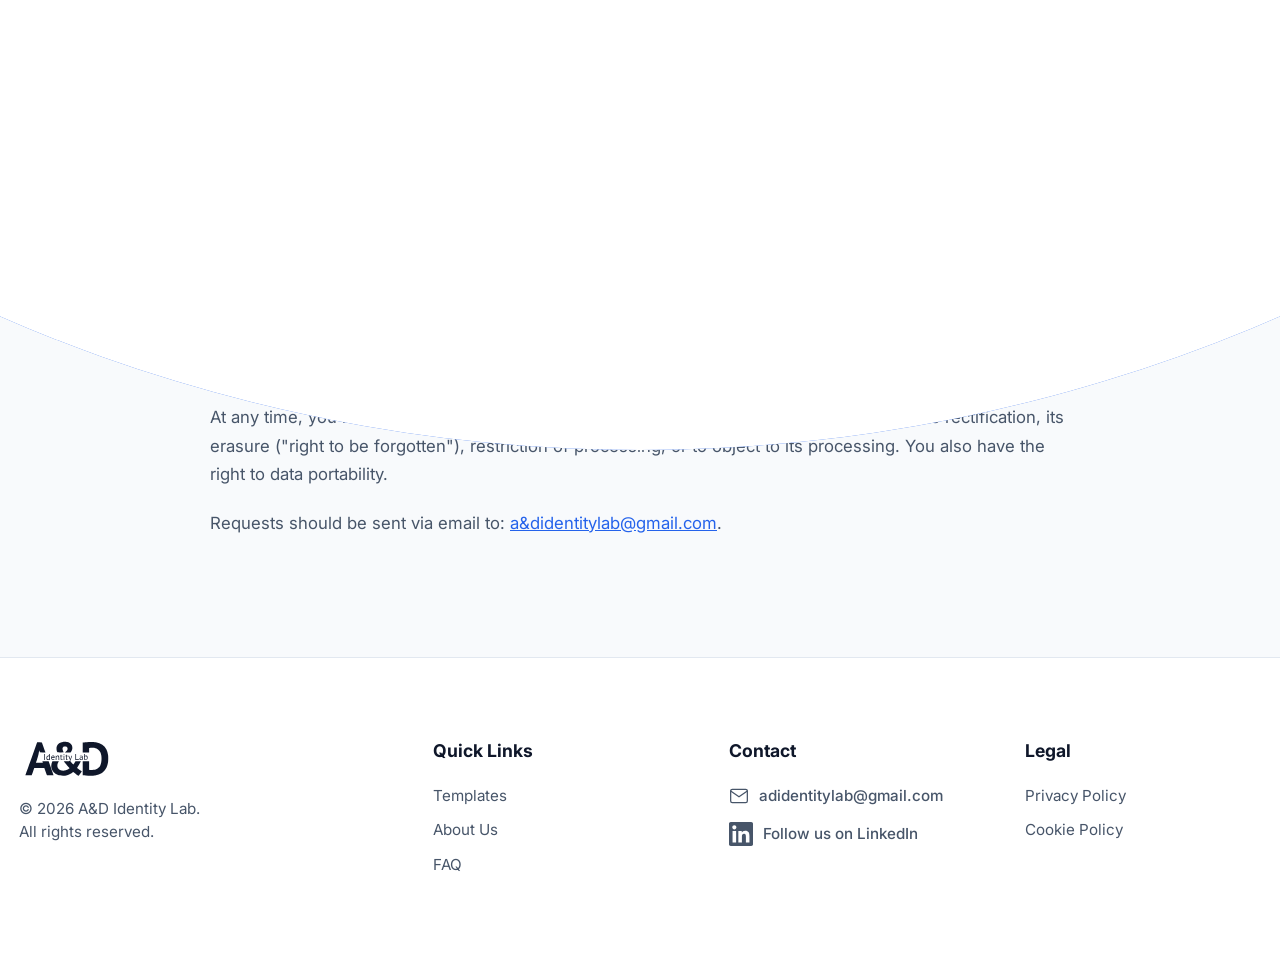
<file: privacy_en.html>
<!DOCTYPE html>
<html lang="en">
<head>
  <meta charset="UTF-8">
  <meta name="viewport" content="width=device-width, initial-scale=1.0, maximum-scale=1.0, user-scalable=no">
  <title>Privacy Policy | A&D Identity Lab</title>

  <link rel="icon" type="image/svg+xml" href="img/favicon.svg">

  <link rel="preconnect" href="https://fonts.googleapis.com">
  <link rel="preconnect" href="https://fonts.gstatic.com" crossorigin>
  <link href="https://fonts.googleapis.com/css2?family=Inter:wght@300;400;600;800;900&display=swap" rel="stylesheet">
  <link href="https://fonts.googleapis.com/css2?family=PT+Sans:wght@700&display=swap" rel="stylesheet">
  <link href="https://fonts.googleapis.com/css2?family=JetBrains+Mono:wght@400;600&display=swap" rel="stylesheet">
  <link href="https://api.fontshare.com/v2/css?f[]=clash-display@400,500,600,700&display=swap" rel="stylesheet">

  <link rel="stylesheet" href="css/faq_styles.css">

  <style>
    .legal-content {
      max-width: 900px;
      margin: 0 auto;
      padding: 0 20px 100px 20px;
      color: var(--secondary-text);
      font-size: 1.05rem;
      line-height: 1.7;
    }
    .legal-content h2 {
      font-family: var(--font-hero);
      color: var(--text-color);
      font-size: 2rem;
      margin-top: 50px;
      margin-bottom: 20px;
      letter-spacing: -0.5px;
    }
    .legal-content h3 {
      font-size: 1.3rem;
      color: var(--text-color);
      margin-top: 30px;
      margin-bottom: 15px;
    }
    .legal-content p { margin-bottom: 20px; }
    .legal-content ul { margin-bottom: 20px; padding-left: 20px; list-style-type: disc; }
    .legal-content li { margin-bottom: 10px; }
    .legal-content strong { color: var(--text-color); }
    .legal-content a { color: var(--accent-color); text-decoration: underline; }
  </style>

</head>
<body class="is-loading">

<div id="intro-preloader">
  <div class="layer-blue"></div>
  <div class="layer-white">
    <div class="intro-content">
      <div class="intro-logo-text">A&D Identity Lab</div>
      <div class="intro-counter">0%</div>
    </div>
  </div>
</div>

<div class="menu-ripple ripple-white-menu"></div>
<div class="menu-ripple ripple-blue-menu"></div>
<div class="mobile-menu-overlay">
  <ul class="mobile-nav-list">
    <li class="mobile-nav-item"><a href="index_en.html" class="mobile-nav-link">Home</a></li>
    <li class="mobile-nav-item"><a href="progetti_en.html" class="mobile-nav-link">Templates</a></li>
    <li class="mobile-nav-item"><a href="chisiamo_en.html" class="mobile-nav-link">About Us</a></li>
    <li class="mobile-nav-item"><a href="faq_en.html" class="mobile-nav-link">FAQ</a></li>
    <li class="mobile-nav-item mobile-lang-switch" style="margin-top: 50px;">
      <a href="privacy.html" class="mobile-nav-link" style="font-size: 1.5rem; color: var(--accent-color); display: flex; align-items: center; justify-content: center; gap: 8px;">
        <svg width="24" height="24" viewBox="0 0 24 24" fill="none" stroke="currentColor" stroke-width="2" stroke-linecap="round" stroke-linejoin="round"><circle cx="12" cy="12" r="10"></circle><line x1="2" y1="12" x2="22" y2="12"></line><path d="M12 2a15.3 15.3 0 0 1 4 10 15.3 15.3 0 0 1-4 10 15.3 15.3 0 0 1-4-10 15.3 15.3 0 0 1 4-10z"></path></svg>
        IT
      </a>
    </li>
  </ul>
</div>

<header>
  <div class="container">
    <nav>
      <a href="index_en.html" class="logo">
        <svg class="logo-svg" version="1.0" xmlns="http://www.w3.org/2000/svg" viewBox="0 0 2000.000000 2000.000000" preserveAspectRatio="xMidYMid meet">
          <g transform="translate(0.000000,2000.000000) scale(0.100000,-0.100000)" fill="currentColor" stroke="none">
            <path d="M9875 11789 c-322 -44 -559 -206 -662 -454 -52 -123 -65 -287 -37 -436 16 -86 76 -250 99 -269 8 -7 124 -9 358 -8 l346 3 -35 55 c-48 77 -93 199 -104 282 -17 139 23 249 110 298 41 23 56 25 165 25 104 0 125 -3 160 -22 84 -45 124 -119 125 -228 0 -120 -62 -223 -210 -345 -41 -35 -77 -64 -79 -66 -2 -2 136 -4 307 -4 l312 0 35 48 c55 74 123 219 146 312 18 69 21 104 16 190 -8 171 -54 279 -166 391 -108 108 -216 164 -401 209 -99 24 -372 35 -485 19z"/>
            <path d="M12530 11755 c-124 -7 -276 -19 -337 -25 l-113 -12 0 -549 0 -549 355 0 355 0 0 249 0 248 68 6 c131 13 465 8 557 -8 275 -48 497 -216 624 -471 190 -382 180 -1109 -19 -1498 -22 -44 -56 -100 -75 -126 -55 -75 -168 -175 -252 -225 -168 -98 -300 -128 -563 -128 -102 0 -220 3 -262 7 l-78 8 0 474 0 474 -355 0 -355 0 0 -774 0 -774 28 -6 c27 -6 170 -15 582 -37 253 -14 598 -6 760 16 588 81 1043 398 1275 888 78 164 133 359 172 607 25 163 25 615 0 780 -38 248 -97 451 -180 615 -222 445 -612 708 -1179 796 -171 27 -673 34 -1008 14z"/>
            <path d="M6366 9923 c-357 -1000 -651 -1824 -654 -1830 -3 -10 70 -13 346 -13 268 0 352 3 359 13 6 6 70 189 144 405 l133 392 559 -2 559 -3 119 -330 c65 -181 130 -363 145 -402 l26 -73 369 0 c288 0 369 3 369 13 0 6 -122 355 -272 775 l-272 762 -348 0 c-191 0 -348 -1 -348 -3 0 -2 11 -37 25 -77 14 -40 25 -77 25 -82 0 -4 -173 -8 -385 -8 -212 0 -385 3 -385 6 0 3 59 184 130 402 118 362 134 418 175 632 64 337 65 340 79 340 8 0 20 -38 32 -107 l20 -108 312 -3 c172 -1 312 -1 312 0 0 2 -89 253 -199 558 l-198 555 -264 3 -264 2 -649 -1817z"/>
            <path d="M9974 10450 c-25 -10 -34 -37 -23 -67 11 -30 45 -38 74 -19 54 36 10 108 -51 86z"/>
            <path d="M7810 10115 l0 -335 40 0 40 0 0 335 0 335 -40 0 -40 0 0 -335z"/>
            <path d="M8360 10349 c0 -91 -2 -100 -17 -96 -57 16 -81 17 -130 7 -64 -14 -118 -56 -144 -115 -14 -30 -19 -65 -19 -135 0 -80 4 -103 25 -148 21 -44 32 -56 71 -74 68 -30 141 -22 194 21 l40 32 6 -30 c5 -25 11 -31 33 -31 l26 0 -3 335 -3 335 -39 0 -40 0 0 -101z m-26 -159 l26 -10 0 -130 c0 -176 -18 -211 -110 -212 -84 -1 -123 55 -124 177 0 93 17 135 67 165 35 22 100 26 141 10z"/>
            <path d="M11260 10115 l0 -335 195 0 195 0 0 35 0 35 -155 0 -155 0 0 300 0 300 -40 0 -40 0 0 -335z"/>
            <path d="M12230 10129 l0 -320 38 -16 c22 -10 68 -16 117 -17 97 -1 159 24 198 82 74 106 53 328 -34 381 -67 41 -156 39 -209 -5 l-30 -26 0 121 0 121 -40 0 -40 0 0 -321z m269 45 c72 -61 69 -239 -6 -304 -28 -25 -43 -30 -83 -30 -27 0 -60 4 -74 10 l-26 10 0 125 c0 135 9 169 52 199 36 25 101 20 137 -10z"/>
            <path d="M9653 10360 c-19 -8 -23 -17 -23 -55 l0 -45 -40 0 c-39 0 -40 -1 -40 -35 0 -34 1 -35 40 -35 l40 0 0 -181 0 -181 29 -29 c33 -33 83 -38 153 -17 35 10 39 14 33 37 -9 34 -7 33 -51 23 -87 -18 -94 -2 -94 199 l0 149 65 0 65 0 0 35 0 35 -65 0 -65 0 0 55 c0 58 -4 62 -47 45z"/>
            <path d="M10250 10361 c-22 -6 -25 -13 -28 -54 -3 -46 -4 -47 -38 -47 -32 0 -34 -2 -34 -35 0 -33 2 -35 35 -35 l35 0 0 -165 c0 -232 17 -264 137 -252 71 7 95 21 84 50 -7 20 -14 22 -60 19 -81 -6 -81 -5 -81 184 l0 164 66 0 65 0 -3 33 c-3 32 -3 32 -65 35 l-63 3 0 54 c0 58 -2 59 -50 46z"/>
            <path d="M8708 10261 c-85 -28 -129 -97 -136 -213 -11 -189 69 -287 227 -276 53 4 117 24 139 43 3 3 -14 42 -23 53 -1 1 -16 -5 -33 -14 -42 -21 -136 -20 -168 1 -36 23 -64 74 -64 118 l0 37 150 0 150 0 6 26 c10 38 -3 122 -23 157 -11 17 -33 40 -51 50 -36 21 -133 31 -174 18z m143 -90 c21 -22 29 -39 29 -65 l0 -36 -115 0 c-113 0 -115 0 -115 23 0 31 36 86 63 97 12 5 41 9 65 9 35 1 49 -5 73 -28z"/>
            <path d="M9237 10256 c-22 -8 -50 -24 -63 -37 l-24 -22 -6 32 c-6 27 -10 32 -33 29 l-26 -3 -3 -237 -2 -238 40 0 40 0 0 171 0 171 39 39 c33 33 45 39 80 39 97 0 111 -33 111 -255 l0 -165 41 0 41 0 -4 188 c-5 203 -14 246 -61 277 -35 23 -123 29 -170 11z"/>
            <path d="M9960 10021 l0 -241 40 0 40 0 -2 238 -3 237 -37 3 -38 3 0 -240z"/>
            <path d="M10480 10255 c0 -4 43 -113 96 -243 l95 -236 -16 -42 c-19 -50 -46 -76 -79 -76 -14 0 -27 -7 -30 -14 -4 -11 -57 -14 -286 -14 l-281 0 75 -98 c107 -139 270 -333 395 -469 58 -64 122 -134 141 -156 l34 -40 -51 -47 c-120 -111 -327 -200 -509 -221 -336 -38 -648 96 -754 323 -91 195 -57 454 86 648 l44 60 -364 0 -363 0 -32 -72 c-98 -219 -122 -509 -60 -738 83 -308 334 -571 666 -695 183 -69 360 -98 603 -98 196 0 291 11 459 53 184 47 465 194 626 328 27 23 54 42 58 42 5 0 39 -27 75 -61 184 -169 494 -376 528 -353 19 12 353 477 349 485 -2 3 -51 34 -109 69 -120 72 -216 142 -341 249 -77 65 -85 75 -73 91 129 179 294 455 369 618 l38 82 -299 0 -298 0 -43 -77 c-43 -81 -120 -196 -163 -248 l-26 -30 -55 55 c-31 30 -104 110 -163 178 -61 70 -114 122 -124 122 -22 0 -22 4 -3 33 11 18 205 579 205 594 0 3 -17 3 -37 1 l-37 -3 -33 -105 c-18 -58 -43 -141 -54 -185 -12 -44 -23 -87 -26 -95 -2 -8 -22 35 -42 95 -21 61 -54 151 -72 200 l-34 90 -43 3 c-23 2 -42 0 -42 -3z"/>
            <path d="M11793 10243 c-45 -15 -52 -28 -30 -56 11 -14 17 -15 67 -1 64 17 135 13 158 -9 9 -9 17 -40 20 -71 l4 -56 -73 0 c-97 0 -146 -15 -186 -55 -28 -28 -33 -40 -33 -80 0 -30 7 -60 20 -80 45 -72 165 -82 238 -20 17 14 32 25 35 25 3 0 8 -13 12 -30 5 -24 12 -30 33 -30 l27 0 -3 197 c-4 215 -9 241 -62 268 -38 20 -170 19 -227 -2z m215 -285 c4 -46 -10 -74 -51 -98 -69 -42 -157 -12 -157 54 0 19 8 40 18 49 23 21 85 36 142 34 44 -2 45 -3 48 -39z"/>
          </g>
        </svg>
      </a>
      <ul class="nav-links" style="align-items: center;">
        <li class="nav-item"><a href="progetti_en.html"><span>Templates</span><span class="hover-text">Templates</span></a></li>
        <li class="nav-item"><a href="chisiamo_en.html"><span>About Us</span><span class="hover-text">About Us</span></a></li>
        <li class="nav-item"><a href="faq_en.html"><span>FAQ</span><span class="hover-text">FAQ</span></a></li>

        <li class="lang-switch-container">
          <a href="privacy.html" class="lang-switch-btn">
            <svg width="14" height="14" viewBox="0 0 24 24" fill="none" stroke="currentColor" stroke-width="2" stroke-linecap="round" stroke-linejoin="round"><circle cx="12" cy="12" r="10"></circle><line x1="2" y1="12" x2="22" y2="12"></line><path d="M12 2a15.3 15.3 0 0 1 4 10 15.3 15.3 0 0 1-4 10 15.3 15.3 0 0 1-4-10 15.3 15.3 0 0 1 4-10z"></path></svg>
            IT
          </a>
        </li>
      </ul>
      <div class="desktop-spacer"></div>
      <div class="menu-toggle"><span></span><span></span><span></span></div>
    </nav>
  </div>
</header>

<div class="content-scroller">
  <section class="faq-hero" style="align-items: center;">
    <div class="blueprint-grid"></div>
    <div class="container" style="display: flex; flex-direction: column; align-items: center; text-align: center; position: relative; z-index: 2;">
      <h1 class="section-title" style="transform-origin: center bottom;">Privacy Policy.</h1>
      <p class="hero-subtitle">
        Information on the processing of personal data<br>
        pursuant to Art. 13 of Regulation (EU) 2016/679 (GDPR)
      </p>
    </div>
  </section>

  <div class="premium-separator"></div>

  <section class="legal-content">
    <p>Last updated: [Insert Date]</p>

    <h2>1. Data Controller</h2>
    <p>The Data Controller of personal data collected through this website is:<br>
      <strong>[Company Name or First and Last Name]</strong><br>
      Registered Office: [Full Address]<br>
      VAT / Tax ID: [VAT Number or Tax Code]<br>
      Contact Email: <a href="mailto:a&didentitylab@gmail.com">a&didentitylab@gmail.com</a></p>

    <h2>2. Types of Data Collected</h2>
    <p>Through contact forms (e.g., "Initialize Request" or "Request an Audit") and site navigation, we collect the following types of data:</p>
    <ul>
      <li><strong>Data provided voluntarily:</strong> First and Last Name, Email Address, Phone Number (optional), and any information freely entered in the "Message" field.</li>
      <li><strong>Navigation and analytics data:</strong> IP Addresses (in anonymized form), browser type, information on visited pages and time spent, collected via Google Analytics.</li>
    </ul>

    <h2>3. Purposes and Legal Basis</h2>
    <p>The provided data will be processed for the following purposes:</p>
    <ul>
      <li><strong>Responding to requests:</strong> We use contact form data solely to reply to you, schedule a discovery call, or provide a quote. <br><em>Legal basis: Execution of pre-contractual measures taken at the data subject's request (Art. 6, para. 1, let. b of the GDPR).</em></li>
      <li><strong>Statistical analysis:</strong> We use Google Analytics to understand how users interact with our site in order to improve its performance. <br><em>Legal basis: User consent via Cookie Banner (Art. 6, para. 1, let. a of the GDPR).</em></li>
    </ul>

    <h2>4. Processing Methods and Retention</h2>
    <p>Data processing takes place using IT and telematic tools, with logic strictly related to the stated purposes and, in any case, in a manner that guarantees the security and confidentiality of the data itself.<br>
      Personal data provided for contact requests will be kept for the time strictly necessary to manage your request and, if no contractual relationship is established, will be deleted within 12 months.</p>

    <h2>5. Data Transfer to Third Parties</h2>
    <p>Your data will not be sold to third parties under any circumstances. To provide our services and analyze the site, we may use cloud service providers or analytics platforms (such as Google Ireland Limited for Analytics). These parties operate as Data Processors in compliance with European regulations.</p>

    <h2>6. Data Subject's Rights</h2>
    <p>At any time, you have the right to ask the Data Controller for access to your personal data, its rectification, its erasure ("right to be forgotten"), restriction of processing, or to object to its processing. You also have the right to data portability.</p>
    <p>Requests should be sent via email to: <a href="mailto:a&didentitylab@gmail.com">a&didentitylab@gmail.com</a>.</p>

  </section>

  <footer>
    <div class="container">
      <div class="footer-grid">
        <div class="footer-col">
          <div class="logo" style="opacity: 1; margin-bottom: 20px; animation: none;">
            <svg class="logo-svg logo-footer" version="1.0" xmlns="http://www.w3.org/2000/svg" viewBox="0 0 2000 2000" preserveAspectRatio="xMinYMid meet">              <g transform="translate(0.000000,2000.000000) scale(0.100000,-0.100000)" fill="currentColor" stroke="none">
              <path d="M9875 11789 c-322 -44 -559 -206 -662 -454 -52 -123 -65 -287 -37 -436 16 -86 76 -250 99 -269 8 -7 124 -9 358 -8 l346 3 -35 55 c-48 77 -93 199 -104 282 -17 139 23 249 110 298 41 23 56 25 165 25 104 0 125 -3 160 -22 84 -45 124 -119 125 -228 0 -120 -62 -223 -210 -345 -41 -35 -77 -64 -79 -66 -2 -2 136 -4 307 -4 l312 0 35 48 c55 74 123 219 146 312 18 69 21 104 16 190 -8 171 -54 279 -166 391 -108 108 -216 164 -401 209 -99 24 -372 35 -485 19z"/>
              <path d="M12530 11755 c-124 -7 -276 -19 -337 -25 l-113 -12 0 -549 0 -549 355 0 355 0 0 249 0 248 68 6 c131 13 465 8 557 -8 275 -48 497 -216 624 -471 190 -382 180 -1109 -19 -1498 -22 -44 -56 -100 -75 -126 -55 -75 -168 -175 -252 -225 -168 -98 -300 -128 -563 -128 -102 0 -220 3 -262 7 l-78 8 0 474 0 474 -355 0 -355 0 0 -774 0 -774 28 -6 c27 -6 170 -15 582 -37 253 -14 598 -6 760 16 588 81 1043 398 1275 888 78 164 133 359 172 607 25 163 25 615 0 780 -38 248 -97 451 -180 615 -222 445 -612 708 -1179 796 -171 27 -673 34 -1008 14z"/>
              <path d="M6366 9923 c-357 -1000 -651 -1824 -654 -1830 -3 -10 70 -13 346 -13 268 0 352 3 359 13 6 6 70 189 144 405 l133 392 559 -2 559 -3 119 -330 c65 -181 130 -363 145 -402 l26 -73 369 0 c288 0 369 3 369 13 0 6 -122 355 -272 775 l-272 762 -348 0 c-191 0 -348 -1 -348 -3 0 -2 11 -37 25 -77 14 -40 25 -77 25 -82 0 -4 -173 -8 -385 -8 -212 0 -385 3 -385 6 0 3 59 184 130 402 118 362 134 418 175 632 64 337 65 340 79 340 8 0 20 -38 32 -107 l20 -108 312 -3 c172 -1 312 -1 312 0 0 2 -89 253 -199 558 l-198 555 -264 3 -264 2 -649 -1817z"/>
              <path d="M9974 10450 c-25 -10 -34 -37 -23 -67 11 -30 45 -38 74 -19 54 36 10 108 -51 86z"/>
              <path d="M7810 10115 l0 -335 40 0 40 0 0 335 0 335 -40 0 -40 0 0 -335z"/>
              <path d="M8360 10349 c0 -91 -2 -100 -17 -96 -57 16 -81 17 -130 7 -64 -14 -118 -56 -144 -115 -14 -30 -19 -65 -19 -135 0 -80 4 -103 25 -148 21 -44 32 -56 71 -74 68 -30 141 -22 194 21 l40 32 6 -30 c5 -25 11 -31 33 -31 l26 0 -3 335 -3 335 -39 0 -40 0 0 -101z m-26 -159 l26 -10 0 -130 c0 -176 -18 -211 -110 -212 -84 -1 -123 55 -124 177 0 93 17 135 67 165 35 22 100 26 141 10z"/>
              <path d="M11260 10115 l0 -335 195 0 195 0 0 35 0 35 -155 0 -155 0 0 300 0 300 -40 0 -40 0 0 -335z"/>
              <path d="M12230 10129 l0 -320 38 -16 c22 -10 68 -16 117 -17 97 -1 159 24 198 82 74 106 53 328 -34 381 -67 41 -156 39 -209 -5 l-30 -26 0 121 0 121 -40 0 -40 0 0 -321z m269 45 c72 -61 69 -239 -6 -304 -28 -25 -43 -30 -83 -30 -27 0 -60 4 -74 10 l-26 10 0 125 c0 135 9 169 52 199 36 25 101 20 137 -10z"/>
              <path d="M9653 10360 c-19 -8 -23 -17 -23 -55 l0 -45 -40 0 c-39 0 -40 -1 -40 -35 0 -34 1 -35 40 -35 l40 0 0 -181 0 -181 29 -29 c33 -33 83 -38 153 -17 35 10 39 14 33 37 -9 34 -7 33 -51 23 -87 -18 -94 -2 -94 199 l0 149 65 0 65 0 0 35 0 35 -65 0 -65 0 0 55 c0 58 -4 62 -47 45z"/>
              <path d="M10250 10361 c-22 -6 -25 -13 -28 -54 -3 -46 -4 -47 -38 -47 -32 0 -34 -2 -34 -35 0 -33 2 -35 35 -35 l35 0 0 -165 c0 -232 17 -264 137 -252 71 7 95 21 84 50 -7 20 -14 22 -60 19 -81 -6 -81 -5 -81 184 l0 164 66 0 65 0 -3 33 c-3 32 -3 32 -65 35 l-63 3 0 54 c0 58 -2 59 -50 46z"/>
              <path d="M8708 10261 c-85 -28 -129 -97 -136 -213 -11 -189 69 -287 227 -276 53 4 117 24 139 43 3 3 -14 42 -23 53 -1 1 -16 -5 -33 -14 -42 -21 -136 -20 -168 1 -36 23 -64 74 -64 118 l0 37 150 0 150 0 6 26 c10 38 -3 122 -23 157 -11 17 -33 40 -51 50 -36 21 -133 31 -174 18z m143 -90 c21 -22 29 -39 29 -65 l0 -36 -115 0 c-113 0 -115 0 -115 23 0 31 36 86 63 97 12 5 41 9 65 9 35 1 49 -5 73 -28z"/>
              <path d="M9237 10256 c-22 -8 -50 -24 -63 -37 l-24 -22 -6 32 c-6 27 -10 32 -33 29 l-26 -3 -3 -237 -2 -238 40 0 40 0 0 171 0 171 39 39 c33 33 45 39 80 39 97 0 111 -33 111 -255 l0 -165 41 0 41 0 -4 188 c-5 203 -14 246 -61 277 -35 23 -123 29 -170 11z"/>
              <path d="M9960 10021 l0 -241 40 0 40 0 -2 238 -3 237 -37 3 -38 3 0 -240z"/>
              <path d="M10480 10255 c0 -4 43 -113 96 -243 l95 -236 -16 -42 c-19 -50 -46 -76 -79 -76 -14 0 -27 -7 -30 -14 -4 -11 -57 -14 -286 -14 l-281 0 75 -98 c107 -139 270 -333 395 -469 58 -64 122 -134 141 -156 l34 -40 -51 -47 c-120 -111 -327 -200 -509 -221 -336 -38 -648 96 -754 323 -91 195 -57 454 86 648 l44 60 -364 0 -363 0 -32 -72 c-98 -219 -122 -509 -60 -738 83 -308 334 -571 666 -695 183 -69 360 -98 603 -98 196 0 291 11 459 53 184 47 465 194 626 328 27 23 54 42 58 42 5 0 39 -27 75 -61 184 -169 494 -376 528 -353 19 12 353 477 349 485 -2 3 -51 34 -109 69 -120 72 -216 142 -341 249 -77 65 -85 75 -73 91 129 179 294 455 369 618 l38 82 -299 0 -298 0 -43 -77 c-43 -81 -120 -196 -163 -248 l-26 -30 -55 55 c-31 30 -104 110 -163 178 -61 70 -114 122 -124 122 -22 0 -22 4 -3 33 11 18 205 579 205 594 0 3 -17 3 -37 1 l-37 -3 -33 -105 c-18 -58 -43 -141 -54 -185 -12 -44 -23 -87 -26 -95 -2 -8 -22 35 -42 95 -21 61 -54 151 -72 200 l-34 90 -43 3 c-23 2 -42 0 -42 -3z"/>
              <path d="M11793 10243 c-45 -15 -52 -28 -30 -56 11 -14 17 -15 67 -1 64 17 135 13 158 -9 9 -9 17 -40 20 -71 l4 -56 -73 0 c-97 0 -146 -15 -186 -55 -28 -28 -33 -40 -33 -80 0 -30 7 -60 20 -80 45 -72 165 -82 238 -20 17 14 32 25 35 25 3 0 8 -13 12 -30 5 -24 12 -30 33 -30 l27 0 -3 197 c-4 215 -9 241 -62 268 -38 20 -170 19 -227 -2z m215 -285 c4 -46 -10 -74 -51 -98 -69 -42 -157 -12 -157 54 0 19 8 40 18 49 23 21 85 36 142 34 44 -2 45 -3 48 -39z"/>
            </g>
            </svg>
          </div>
          <p>&copy; 2026 A&D Identity Lab.<br>All rights reserved.</p>
        </div>
        <div class="footer-col">
          <h4>Quick Links</h4>
          <ul>
            <li><a href="progetti_en.html">Templates</a></li>
            <li><a href="chisiamo_en.html">About Us</a></li>
            <li><a href="faq_en.html">FAQ</a></li>
          </ul>
        </div>
        <div class="footer-col">
          <h4>Contact</h4>
          <a href="mailto:adidentitylab@gmail.com" class="contact-item">
            <svg viewBox="0 0 24 24" fill="none" stroke="currentColor" stroke-linecap="round" stroke-linejoin="round"><path d="M4 4h16c1.1 0 2 .9 2 2v12c0 1.1-.9 2-2 2H4c-1.1 0-2-.9-2-2V6c0-1.1.9-2 2-2z"></path><polyline points="22,6 12,13 2,6"></polyline></svg>
            adidentitylab@gmail.com
          </a>
          <a href="https://www.linkedin.com/company/a-d-identity-lab/" class="contact-item social-link">
            <svg viewBox="0 0 24 24" xmlns="http://www.w3.org/2000/svg"><path d="M20.447 20.452h-3.554v-5.569c0-1.328-.027-3.037-1.852-3.037-1.853 0-2.136 1.445-2.136 2.939v5.667H9.351V9h3.414v1.561h.046c.477-.9 1.637-1.85 3.37-1.85 3.601 0 4.267 2.37 4.267 5.455v6.286zM5.337 7.433c-1.144 0-2.063-.926-2.063-2.065 0-1.138.92-2.063 2.063-2.063 1.14 0 2.064.925 2.064 2.063 0 1.139-.925 2.065-2.064 2.065zm1.782 13.019H3.555V9h3.564v11.452zM22.225 0H1.771C.792 0 0 .774 0 1.729v20.542C0 23.227.792 24 1.771 24h20.451C23.2 24 24 23.227 24 22.271V1.729C24 .774 23.2 0 22.222 0h.003z"/></svg>
            Follow us on LinkedIn
          </a>
        </div>
        <div class="footer-col">
          <h4>Legal</h4>
          <ul>
            <li><a href="privacy_en.html">Privacy Policy</a></li>
            <li><a href="cookie_en.html">Cookie Policy</a></li>
          </ul>
        </div>
      </div>
    </div>
  </footer>
</div>

<script src="js/faq.js"></script>
</body>
</html>
</file>
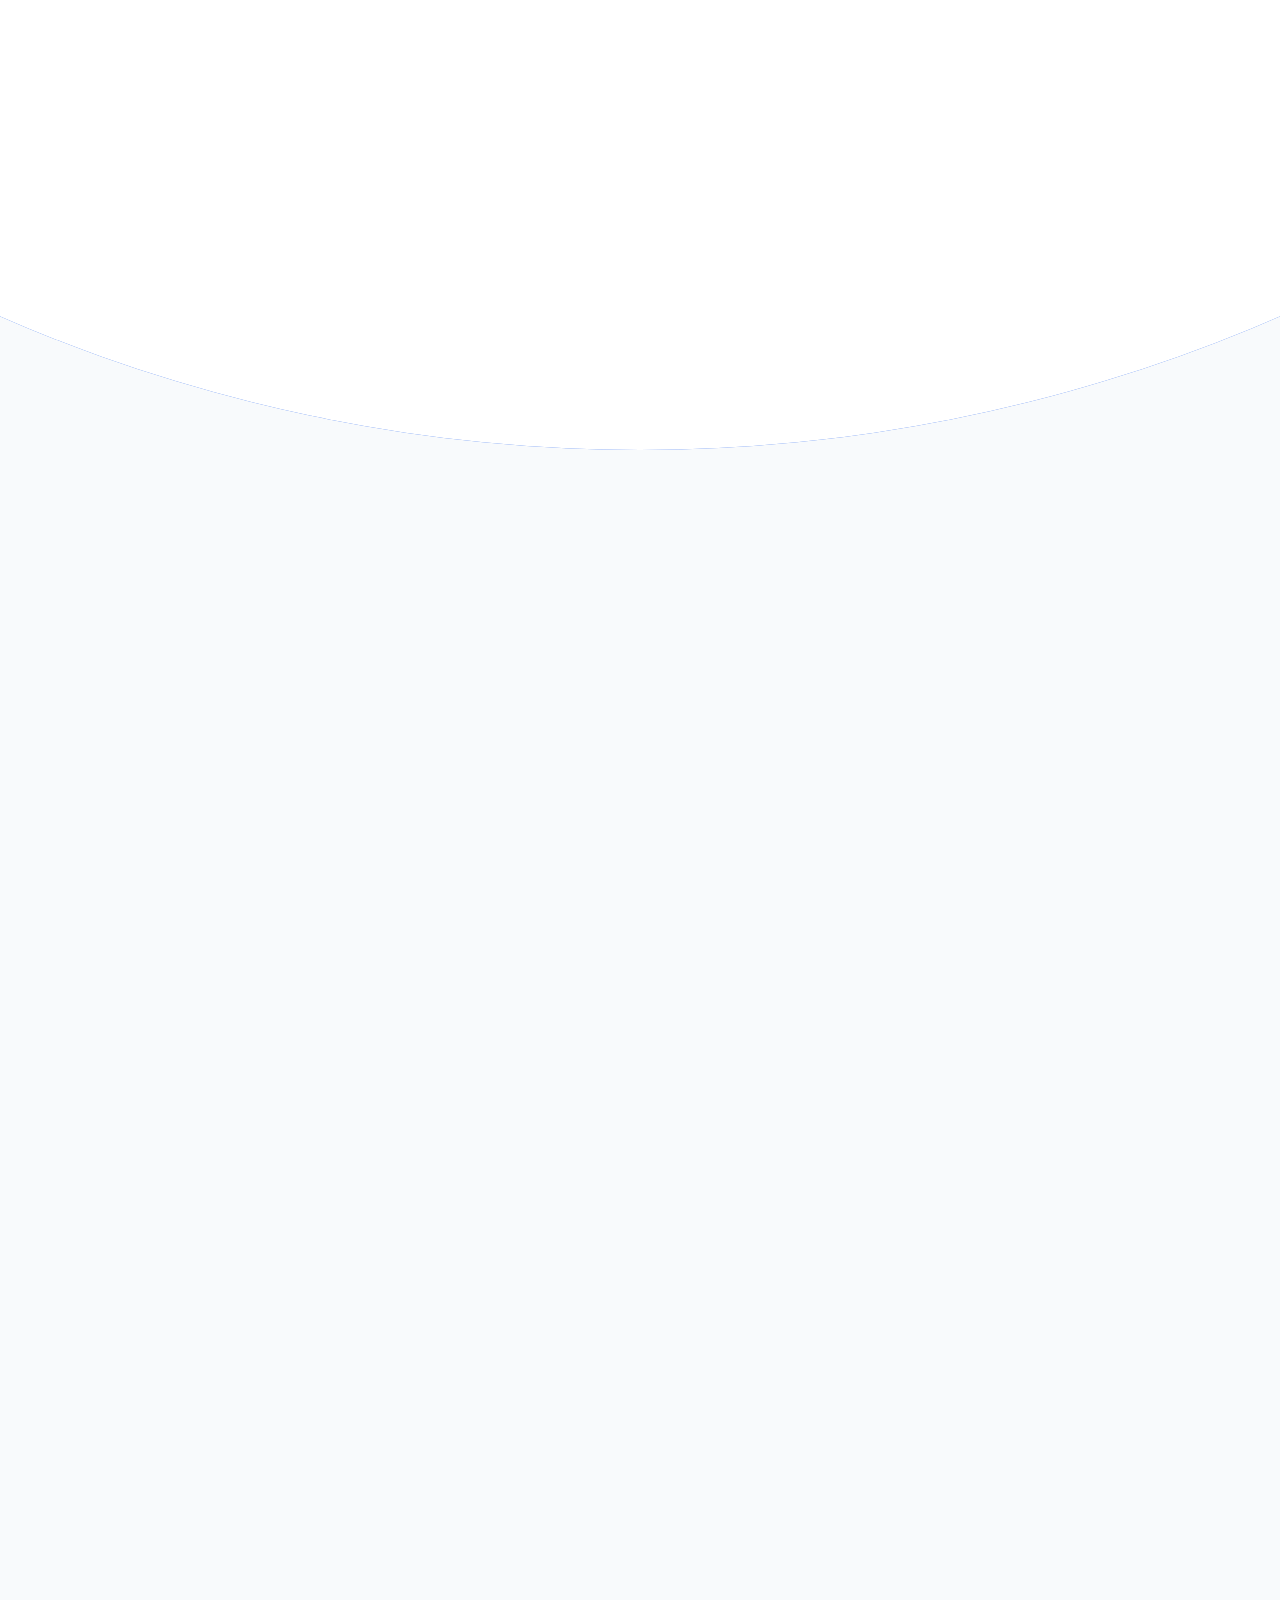
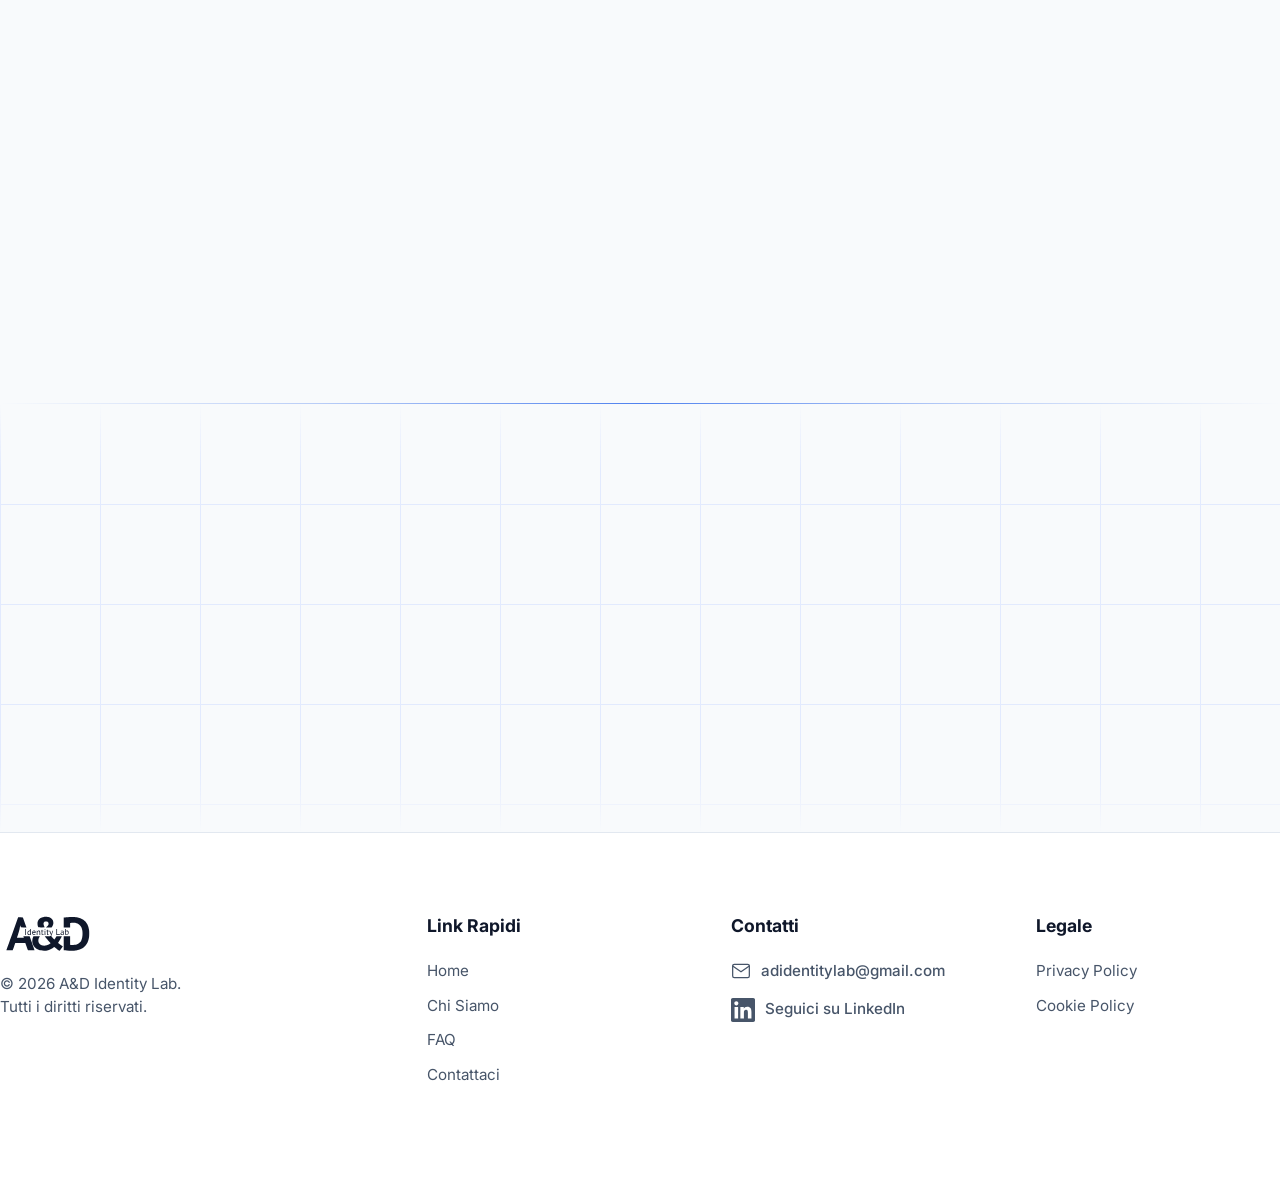
<file: progetti.html>
<!DOCTYPE html>
<html lang="it">
<head>
  <meta charset="UTF-8">
  <meta name="viewport" content="width=device-width, initial-scale=1.0, maximum-scale=1.0, user-scalable=no">
  <title>Templates | A&D Identity Lab</title>

  <meta property="og:type" content="website">
  <meta property="og:url" content="https://ad-identity-lab.onrender.com/">
  <meta property="og:title" content="A&D Identity Lab | Infrastrutture Digitali">
  <meta property="og:description" content="Trasformiamo il tuo CV e il tuo portfolio in un'esperienza digitale ad alte prestazioni. Scegli di essere impossibile da ignorare.">
  <meta property="og:image" content="https://ad-identity-lab.onrender.com/img/og-image.png">

  <meta name="twitter:card" content="summary_large_image">
  <meta name="twitter:url" content="https://ad-identity-lab.onrender.com/">
  <meta name="twitter:title" content="A&D Identity Lab | Infrastrutture Digitali">
  <meta name="twitter:description" content="Trasformiamo il tuo CV in un'esperienza digitale ad alte prestazioni.">
  <meta name="twitter:image" content="https://ad-identity-lab.onrender.com/img/og-image.png">

  <link rel="icon" type="image/svg+xml" href="img/favicon.svg">

  <link rel="preconnect" href="https://fonts.googleapis.com">
  <link rel="preconnect" href="https://fonts.gstatic.com" crossorigin>
  <link href="https://fonts.googleapis.com/css2?family=Inter:wght@300;400;600;800;900&display=swap" rel="stylesheet">
  <link href="https://fonts.googleapis.com/css2?family=PT+Sans:wght@700&display=swap" rel="stylesheet">
  <link href="https://fonts.googleapis.com/css2?family=JetBrains+Mono:wght@400;600;700&display=swap" rel="stylesheet">
  <link href="https://api.fontshare.com/v2/css?f[]=clash-display@400,500,600,700&display=swap" rel="stylesheet">

  <link rel="stylesheet" href="css/progetti_styles.css">
  <link rel="stylesheet" href="css/cookie_styles.css">

</head>
<body class="is-loading">

<div id="intro-preloader">
  <div class="layer-blue"></div>
  <div class="layer-white">
    <div class="intro-content">
      <div class="intro-logo-text">A&D Identity Lab</div>
      <div class="intro-counter">0%</div>
    </div>
  </div>
</div>

<svg style="display:none;" xmlns="http://www.w3.org/2000/svg">
  <symbol id="check-icon" viewBox="0 0 24 24" fill="none" stroke="currentColor" stroke-width="2" stroke-linecap="round" stroke-linejoin="round">
    <polyline points="20 6 9 17 4 12"></polyline>
  </symbol>
  <symbol id="expand-icon" viewBox="0 0 24 24" fill="none" stroke="currentColor" stroke-width="2" stroke-linecap="round" stroke-linejoin="round">
    <polyline points="15 3 21 3 21 9"></polyline>
    <polyline points="9 21 3 21 3 15"></polyline>
    <line x1="21" y1="3" x2="14" y2="10"></line>
    <line x1="3" y1="21" x2="10" y2="14"></line>
  </symbol>
  <symbol id="play-circle" viewBox="0 0 24 24" fill="none" stroke="currentColor" stroke-width="1.5" stroke-linecap="round" stroke-linejoin="round">
    <circle cx="12" cy="12" r="10"></circle>
    <polygon points="10 8 16 12 10 16 10 8"></polygon>
  </symbol>
</svg>

<div class="video-lightbox" id="videoLightbox">
  <div class="video-lightbox-content">
    <div class="video-lightbox-close" id="closeVideoLightbox">&times;</div>
    <video id="lightboxVideo" controls autoplay playsinline></video>
  </div>
</div>

<div class="menu-ripple ripple-black-menu"></div>
<div class="menu-ripple ripple-blue-menu"></div>
<div class="mobile-menu-overlay">
  <ul class="mobile-nav-list">
      <li class="mobile-nav-item"><a href="index.html" class="mobile-nav-link">Home</a></li>
    <li class="mobile-nav-item"><a href="progetti.html" class="mobile-nav-link" style="color: var(--accent-color);">Templates</a></li>
    <li class="mobile-nav-item"><a href="chisiamo.html" class="mobile-nav-link">Chi Siamo</a></li>
    <li class="mobile-nav-item"><a href="faq.html" class="mobile-nav-link">FAQ</a></li>
    <li class="mobile-nav-item mobile-lang-switch" style="margin-top: 50px;">
      <a href="progetti_en.html" class="mobile-nav-link" style="font-size: 1.5rem; color: var(--accent-color); display: flex; align-items: center; justify-content: center; gap: 8px;">
        <svg width="24" height="24" viewBox="0 0 24 24" fill="none" stroke="currentColor" stroke-width="2" stroke-linecap="round" stroke-linejoin="round"><circle cx="12" cy="12" r="10"></circle><line x1="2" y1="12" x2="22" y2="12"></line><path d="M12 2a15.3 15.3 0 0 1 4 10 15.3 15.3 0 0 1-4 10 15.3 15.3 0 0 1-4-10 15.3 15.3 0 0 1 4-10z"></path></svg>
        EN
      </a>
    </li>
  </ul>
</div>

<header>
  <div class="container">
    <nav>
      <a href="index.html" class="logo">
        <svg class="logo-svg" version="1.0" xmlns="http://www.w3.org/2000/svg" viewBox="0 0 2000.000000 2000.000000" preserveAspectRatio="xMidYMid meet">
          <g transform="translate(0.000000,2000.000000) scale(0.100000,-0.100000)" fill="currentColor" stroke="none">
            <path d="M9875 11789 c-322 -44 -559 -206 -662 -454 -52 -123 -65 -287 -37 -436 16 -86 76 -250 99 -269 8 -7 124 -9 358 -8 l346 3 -35 55 c-48 77 -93 199 -104 282 -17 139 23 249 110 298 41 23 56 25 165 25 104 0 125 -3 160 -22 84 -45 124 -119 125 -228 0 -120 -62 -223 -210 -345 -41 -35 -77 -64 -79 -66 -2 -2 136 -4 307 -4 l312 0 35 48 c55 74 123 219 146 312 18 69 21 104 16 190 -8 171 -54 279 -166 391 -108 108 -216 164 -401 209 -99 24 -372 35 -485 19z"/>
            <path d="M12530 11755 c-124 -7 -276 -19 -337 -25 l-113 -12 0 -549 0 -549 355 0 355 0 0 249 0 248 68 6 c131 13 465 8 557 -8 275 -48 497 -216 624 -471 190 -382 180 -1109 -19 -1498 -22 -44 -56 -100 -75 -126 -55 -75 -168 -175 -252 -225 -168 -98 -300 -128 -563 -128 -102 0 -220 3 -262 7 l-78 8 0 474 0 474 -355 0 -355 0 0 -774 0 -774 28 -6 c27 -6 170 -15 582 -37 253 -14 598 -6 760 16 588 81 1043 398 1275 888 78 164 133 359 172 607 25 163 25 615 0 780 -38 248 -97 451 -180 615 -222 445 -612 708 -1179 796 -171 27 -673 34 -1008 14z"/>
            <path d="M6366 9923 c-357 -1000 -651 -1824 -654 -1830 -3 -10 70 -13 346 -13 268 0 352 3 359 13 6 6 70 189 144 405 l133 392 559 -2 559 -3 119 -330 c65 -181 130 -363 145 -402 l26 -73 369 0 c288 0 369 3 369 13 0 6 -122 355 -272 775 l-272 762 -348 0 c-191 0 -348 -1 -348 -3 0 -2 11 -37 25 -77 14 -40 25 -77 25 -82 0 -4 -173 -8 -385 -8 -212 0 -385 3 -385 6 0 3 59 184 130 402 118 362 134 418 175 632 64 337 65 340 79 340 8 0 20 -38 32 -107 l20 -108 312 -3 c172 -1 312 -1 312 0 0 2 -89 253 -199 558 l-198 555 -264 3 -264 2 -649 -1817z"/>
            <path d="M9974 10450 c-25 -10 -34 -37 -23 -67 11 -30 45 -38 74 -19 54 36 10 108 -51 86z"/>
            <path d="M7810 10115 l0 -335 40 0 40 0 0 335 0 335 -40 0 -40 0 0 -335z"/>
            <path d="M8360 10349 c0 -91 -2 -100 -17 -96 -57 16 -81 17 -130 7 -64 -14 -118 -56 -144 -115 -14 -30 -19 -65 -19 -135 0 -80 4 -103 25 -148 21 -44 32 -56 71 -74 68 -30 141 -22 194 21 l40 32 6 -30 c5 -25 11 -31 33 -31 l26 0 -3 335 -3 335 -39 0 -40 0 0 -101z m-26 -159 l26 -10 0 -130 c0 -176 -18 -211 -110 -212 -84 -1 -123 55 -124 177 0 93 17 135 67 165 35 22 100 26 141 10z"/>
            <path d="M11260 10115 l0 -335 195 0 195 0 0 35 0 35 -155 0 -155 0 0 300 0 300 -40 0 -40 0 0 -335z"/>
            <path d="M12230 10129 l0 -320 38 -16 c22 -10 68 -16 117 -17 97 -1 159 24 198 82 74 106 53 328 -34 381 -67 41 -156 39 -209 -5 l-30 -26 0 121 0 121 -40 0 -40 0 0 -321z m269 45 c72 -61 69 -239 -6 -304 -28 -25 -43 -30 -83 -30 -27 0 -60 4 -74 10 l-26 10 0 125 c0 135 9 169 52 199 36 25 101 20 137 -10z"/>
            <path d="M9653 10360 c-19 -8 -23 -17 -23 -55 l0 -45 -40 0 c-39 0 -40 -1 -40 -35 0 -34 1 -35 40 -35 l40 0 0 -181 0 -181 29 -29 c33 -33 83 -38 153 -17 35 10 39 14 33 37 -9 34 -7 33 -51 23 -87 -18 -94 -2 -94 199 l0 149 65 0 65 0 0 35 0 35 -65 0 -65 0 0 55 c0 58 -4 62 -47 45z"/>
            <path d="M10250 10361 c-22 -6 -25 -13 -28 -54 -3 -46 -4 -47 -38 -47 -32 0 -34 -2 -34 -35 0 -33 2 -35 35 -35 l35 0 0 -165 c0 -232 17 -264 137 -252 71 7 95 21 84 50 -7 20 -14 22 -60 19 -81 -6 -81 -5 -81 184 l0 164 66 0 65 0 -3 33 c-3 32 -3 32 -65 35 l-63 3 0 54 c0 58 -2 59 -50 46z"/>
            <path d="M8708 10261 c-85 -28 -129 -97 -136 -213 -11 -189 69 -287 227 -276 53 4 117 24 139 43 3 3 -14 42 -23 53 -1 1 -16 -5 -33 -14 -42 -21 -136 -20 -168 1 -36 23 -64 74 -64 118 l0 37 150 0 150 0 6 26 c10 38 -3 122 -23 157 -11 17 -33 40 -51 50 -36 21 -133 31 -174 18z m143 -90 c21 -22 29 -39 29 -65 l0 -36 -115 0 c-113 0 -115 0 -115 23 0 31 36 86 63 97 12 5 41 9 65 9 35 1 49 -5 73 -28z"/>
            <path d="M9237 10256 c-22 -8 -50 -24 -63 -37 l-24 -22 -6 32 c-6 27 -10 32 -33 29 l-26 -3 -3 -237 -2 -238 40 0 40 0 0 171 0 171 39 39 c33 33 45 39 80 39 97 0 111 -33 111 -255 l0 -165 41 0 41 0 -4 188 c-5 203 -14 246 -61 277 -35 23 -123 29 -170 11z"/>
            <path d="M9960 10021 l0 -241 40 0 40 0 -2 238 -3 237 -37 3 -38 3 0 -240z"/>
            <path d="M10480 10255 c0 -4 43 -113 96 -243 l95 -236 -16 -42 c-19 -50 -46 -76 -79 -76 -14 0 -27 -7 -30 -14 -4 -11 -57 -14 -286 -14 l-281 0 75 -98 c107 -139 270 -333 395 -469 58 -64 122 -134 141 -156 l34 -40 -51 -47 c-120 -111 -327 -200 -509 -221 -336 -38 -648 96 -754 323 -91 195 -57 454 86 648 l44 60 -364 0 -363 0 -32 -72 c-98 -219 -122 -509 -60 -738 83 -308 334 -571 666 -695 183 -69 360 -98 603 -98 196 0 291 11 459 53 184 47 465 194 626 328 27 23 54 42 58 42 5 0 39 -27 75 -61 184 -169 494 -376 528 -353 19 12 353 477 349 485 -2 3 -51 34 -109 69 -120 72 -216 142 -341 249 -77 65 -85 75 -73 91 129 179 294 455 369 618 l38 82 -299 0 -298 0 -43 -77 c-43 -81 -120 -196 -163 -248 l-26 -30 -55 55 c-31 30 -104 110 -163 178 -61 70 -114 122 -124 122 -22 0 -22 4 -3 33 11 18 205 579 205 594 0 3 -17 3 -37 1 l-37 -3 -33 -105 c-18 -58 -43 -141 -54 -185 -12 -44 -23 -87 -26 -95 -2 -8 -22 35 -42 95 -21 61 -54 151 -72 200 l-34 90 -43 3 c-23 2 -42 0 -42 -3z"/>
            <path d="M11793 10243 c-45 -15 -52 -28 -30 -56 11 -14 17 -15 67 -1 64 17 135 13 158 -9 9 -9 17 -40 20 -71 l4 -56 -73 0 c-97 0 -146 -15 -186 -55 -28 -28 -33 -40 -33 -80 0 -30 7 -60 20 -80 45 -72 165 -82 238 -20 17 14 32 25 35 25 3 0 8 -13 12 -30 5 -24 12 -30 33 -30 l27 0 -3 197 c-4 215 -9 241 -62 268 -38 20 -170 19 -227 -2z m215 -285 c4 -46 -10 -74 -51 -98 -69 -42 -157 -12 -157 54 0 19 8 40 18 49 23 21 85 36 142 34 44 -2 45 -3 48 -39z"/>
          </g>
        </svg>
      </a>
      <ul class="nav-links" style="align-items: center;">
        <li class="nav-item active-nav"><a href="progetti.html" style="color:var(--accent-color);"><span>Templates</span></a></li>
        <li class="nav-item"><a href="chisiamo.html"><span>Chi Siamo</span><span class="hover-text">Chi Siamo</span></a></li>
        <li class="nav-item"><a href="faq.html"><span>FAQ</span><span class="hover-text">FAQ</span></a></li>
        <li class="lang-switch-container">
          <a href="progetti_en.html" class="lang-switch-btn">
            <svg width="14" height="14" viewBox="0 0 24 24" fill="none" stroke="currentColor" stroke-width="2" stroke-linecap="round" stroke-linejoin="round"><circle cx="12" cy="12" r="10"></circle><line x1="2" y1="12" x2="22" y2="12"></line><path d="M12 2a15.3 15.3 0 0 1 4 10 15.3 15.3 0 0 1-4 10 15.3 15.3 0 0 1-4-10 15.3 15.3 0 0 1 4-10z"></path></svg>
            EN
          </a>
        </li>
      </ul>
      <div class="desktop-spacer"></div>
      <div class="menu-toggle"><span></span><span></span><span></span></div>
    </nav>
  </div>
</header>

<section class="hero">
  <div class="hero-bg-blue"></div>
  <div class="hero-content-mask">

    <div class="blueprint-grid"></div>

    <div class="container" style="position: relative; z-index: 2;">
      <div class="hero-wrapper">
        <div class="hero-text-block">
          <h1>
            <span class="line-mask"><span class="rise-text delay-1">La tua nuova identità.</span></span>
            <span class="line-mask"><span class="rise-text delay-2">Scegli il modello da cui partire.</span></span>
          </h1>
          <p class="hero-subtitle" style="margin-top: 30px;">
            Sfoglia le nostre architetture. Ogni modello include l'anteprima desktop e mobile, <br>perché un'esperienza responsiva impeccabile è il primo segnale di professionalità.
          </p>
        </div>
      </div>
    </div>
  </div>
</section>

<div class="content-scroller">
  <div class="premium-separator"></div>

  <section class="projects-section">
    <div class="container">

      <article class="tier-section" id="templates-identity">

        <div class="tier-info">
          <span class="project-category">// Piano Identity</span>
          <h2 class="project-title">Presenza digitale essenziale e immediata.</h2>
          <p class="desc-text">Un'infrastruttura One-Page progettata per sostituire il classico curriculum cartaceo. Un ambiente digitale pulito, veloce e reattivo che mette in risalto le competenze chiave e facilita il contatto diretto.</p>
        </div>

        <div class="tier-gallery-master">
          <div class="tier-gallery-wrapper">
            <div class="horizontal-templates-gallery">

              <div class="template-slide">
                <h3 class="template-label">Minimalist Dark</h3>
                <div class="static-mockup-wrapper">
                  <img src="img/Identitydark_demo.png" alt="Identity Dark Mockup" class="static-mockup-img">
                </div>

                <div class="slide-actions">
                  <a href="templates/identitydark_demo.html" class="btn-demo-link" target="_blank">Vai alla demo interattiva</a>
                </div>
              </div>

              <div class="template-slide">
                <h3 class="template-label">Elegant White</h3>
                <div class="static-mockup-wrapper">
                  <img src="img/Identitywhite_demo.png" alt="Identity White Mockup" class="static-mockup-img">
                </div>
                <div class="slide-actions">
                  <a href="templates/identitywhite_demo.html" class="btn-demo-link" target="_blank">Vai alla demo interattiva</a>
                </div>
              </div>

            </div>
          </div>

          <div class="gallery-controls">
            <button class="slider-arrow prev-arrow"><svg viewBox="0 0 24 24"><polyline points="15 18 9 12 15 6"></polyline></svg></button>
            <div class="gallery-pagination">
              <div class="gallery-num active">Minimalist Dark</div>
              <div class="gallery-num">Elegant White</div>
            </div>
            <button class="slider-arrow next-arrow"><svg viewBox="0 0 24 24"><polyline points="9 18 15 12 9 6"></polyline></svg></button>
          </div>
          <div class="master-action-wrapper">
            <a href="#" class="btn-visit btn-modal-trigger" data-plan="Piano Identity">Scegli Piano Identity</a>
          </div>
        </div>
      </article>


      <article class="tier-section" id="templates-professional">

        <div class="tier-info">
          <span class="project-category">// Piano Professional</span>
          <h2 class="project-title">Ecosistema multi-pagina per il posizionamento.</h2>
          <p class="desc-text">Un hub digitale strutturato su più livelli. Oltre al profilo, include un portfolio dettagliato per i casi studio e un'area privata sicura per la condivisione di documenti sensibili, con architettura SEO integrata.</p>
        </div>

        <div class="tier-gallery-master">
          <div class="tier-gallery-wrapper">
            <div class="horizontal-templates-gallery">

              <div class="template-slide">
                <h3 class="template-label">Tech Hub</h3>
                <div class="static-mockup-wrapper">
                  <img src="img/Andrea_demo.png" alt="Tech Hub Mockup" class="static-mockup-img">
                </div>

                <div class="slide-actions">
                  <a href="https://andreadf.vercel.app" class="btn-demo-link" target="_blank">Vai alla demo interattiva</a>
                </div>
              </div>

              <div class="template-slide">
                <h3 class="template-label">Business Resume</h3>
                <div class="static-mockup-wrapper">
                  <img src="img/Davide_demo.png" alt="Business Mockup" class="static-mockup-img">
                </div>

                <div class="slide-actions">
                  <a href="https://davidf.it" class="btn-demo-link" target="_blank">Vai alla demo interattiva</a>
                </div>
              </div>

            </div>
          </div>

          <div class="gallery-controls">
            <button class="slider-arrow prev-arrow"><svg viewBox="0 0 24 24"><polyline points="15 18 9 12 15 6"></polyline></svg></button>
            <div class="gallery-pagination">
              <div class="gallery-num active">Tech Hub</div>
              <div class="gallery-num">Business Resume</div>
            </div>
            <button class="slider-arrow next-arrow"><svg viewBox="0 0 24 24"><polyline points="9 18 15 12 9 6"></polyline></svg></button>
          </div>
          <div class="master-action-wrapper">
            <a href="#" class="btn-visit btn-modal-trigger" data-plan="Piano Professional">Scegli Piano Professional</a>
          </div>
        </div>
      </article>

    </div>
  </section>
  <div class="premium-separator"></div>

  <section class="customization-section">
    <div class="static-grid-bg"></div>

    <div class="container" style="position: relative; z-index: 2;">
      <div class="customization-notice">
        <svg viewBox="0 0 24 24" fill="none" stroke="currentColor" stroke-width="2" stroke-linecap="round" stroke-linejoin="round">
          <circle cx="12" cy="12" r="3"></circle>
          <path d="M19.4 15a1.65 1.65 0 0 0 .33 1.82l.06.06a2 2 0 0 1 0 2.83 2 2 0 0 1-2.83 0l-.06-.06a1.65 1.65 0 0 0-1.82-.33 1.65 1.65 0 0 0-1 1.51V21a2 2 0 0 1-2 2 2 2 0 0 1-2-2v-.09A1.65 1.65 0 0 0 9 19.4a1.65 1.65 0 0 0-1.82.33l-.06.06a2 2 0 0 1-2.83 0 2 2 0 0 1 0-2.83l.06-.06a1.65 1.65 0 0 0 .33-1.82 1.65 1.65 0 0 0-1.51-1H3a2 2 0 0 1-2-2 2 2 0 0 1 2-2h.09A1.65 1.65 0 0 0 4.6 9a1.65 1.65 0 0 0-.33-1.82l-.06-.06a2 2 0 0 1 0-2.83 2 2 0 0 1 2.83 0l.06.06a1.65 1.65 0 0 0 1.82.33H9a1.65 1.65 0 0 0 1-1.51V3a2 2 0 0 1 2-2 2 2 0 0 1 2 2v.09a1.65 1.65 0 0 0 1 1.51 1.65 1.65 0 0 0 1.82-.33l.06-.06a2 2 0 0 1 2.83 0 2 2 0 0 1 0 2.83l-.06.06a1.65 1.65 0 0 0-.33 1.82V9a1.65 1.65 0 0 0 1.51 1H21a2 2 0 0 1 2 2 2 2 0 0 1-2 2h-.09a1.65 1.65 0 0 0-1.51 1z"></path>
        </svg>
        <div class="customization-text">
          <h3>Flessibilità dove serve. Stabilità dove conta.</h3>
          <p>Quelli che ti mostriamo sono solo esempi per darti un'idea del risultato finale. Quando lavoreremo al tuo sito, l'identità visiva (colori, tipografia, loghi e stile) sarà cucita esattamente su misura per te. L'unica cosa che non stravolgiamo è il layout strutturale: l'abbiamo studiato, testato e ottimizzato per assicurarti le massime performance e un codice perfetto, evitandoti i classici problemi tecnici dei siti "fai-da-te".</p>
        </div>
      </div>
    </div>
  </section>


  <footer>
    <div class="container">
      <div class="footer-grid">
        <div class="footer-col">
          <div class="logo" style="opacity: 1; margin-bottom: 20px; animation: none;">
            <svg class="logo-svg logo-footer" version="1.0" xmlns="http://www.w3.org/2000/svg" viewBox="0 0 2000 2000" preserveAspectRatio="xMinYMid meet">              <g transform="translate(0.000000,2000.000000) scale(0.100000,-0.100000)" fill="currentColor" stroke="none">
              <path d="M9875 11789 c-322 -44 -559 -206 -662 -454 -52 -123 -65 -287 -37 -436 16 -86 76 -250 99 -269 8 -7 124 -9 358 -8 l346 3 -35 55 c-48 77 -93 199 -104 282 -17 139 23 249 110 298 41 23 56 25 165 25 104 0 125 -3 160 -22 84 -45 124 -119 125 -228 0 -120 -62 -223 -210 -345 -41 -35 -77 -64 -79 -66 -2 -2 136 -4 307 -4 l312 0 35 48 c55 74 123 219 146 312 18 69 21 104 16 190 -8 171 -54 279 -166 391 -108 108 -216 164 -401 209 -99 24 -372 35 -485 19z"/>
              <path d="M12530 11755 c-124 -7 -276 -19 -337 -25 l-113 -12 0 -549 0 -549 355 0 355 0 0 249 0 248 68 6 c131 13 465 8 557 -8 275 -48 497 -216 624 -471 190 -382 180 -1109 -19 -1498 -22 -44 -56 -100 -75 -126 -55 -75 -168 -175 -252 -225 -168 -98 -300 -128 -563 -128 -102 0 -220 3 -262 7 l-78 8 0 474 0 474 -355 0 -355 0 0 -774 0 -774 28 -6 c27 -6 170 -15 582 -37 253 -14 598 -6 760 16 588 81 1043 398 1275 888 78 164 133 359 172 607 25 163 25 615 0 780 -38 248 -97 451 -180 615 -222 445 -612 708 -1179 796 -171 27 -673 34 -1008 14z"/>
              <path d="M6366 9923 c-357 -1000 -651 -1824 -654 -1830 -3 -10 70 -13 346 -13 268 0 352 3 359 13 6 6 70 189 144 405 l133 392 559 -2 559 -3 119 -330 c65 -181 130 -363 145 -402 l26 -73 369 0 c288 0 369 3 369 13 0 6 -122 355 -272 775 l-272 762 -348 0 c-191 0 -348 -1 -348 -3 0 -2 11 -37 25 -77 14 -40 25 -77 25 -82 0 -4 -173 -8 -385 -8 -212 0 -385 3 -385 6 0 3 59 184 130 402 118 362 134 418 175 632 64 337 65 340 79 340 8 0 20 -38 32 -107 l20 -108 312 -3 c172 -1 312 -1 312 0 0 2 -89 253 -199 558 l-198 555 -264 3 -264 2 -649 -1817z"/>
              <path d="M9974 10450 c-25 -10 -34 -37 -23 -67 11 -30 45 -38 74 -19 54 36 10 108 -51 86z"/>
              <path d="M7810 10115 l0 -335 40 0 40 0 0 335 0 335 -40 0 -40 0 0 -335z"/>
              <path d="M8360 10349 c0 -91 -2 -100 -17 -96 -57 16 -81 17 -130 7 -64 -14 -118 -56 -144 -115 -14 -30 -19 -65 -19 -135 0 -80 4 -103 25 -148 21 -44 32 -56 71 -74 68 -30 141 -22 194 21 l40 32 6 -30 c5 -25 11 -31 33 -31 l26 0 -3 335 -3 335 -39 0 -40 0 0 -101z m-26 -159 l26 -10 0 -130 c0 -176 -18 -211 -110 -212 -84 -1 -123 55 -124 177 0 93 17 135 67 165 35 22 100 26 141 10z"/>
              <path d="M11260 10115 l0 -335 195 0 195 0 0 35 0 35 -155 0 -155 0 0 300 0 300 -40 0 -40 0 0 -335z"/>
              <path d="M12230 10129 l0 -320 38 -16 c22 -10 68 -16 117 -17 97 -1 159 24 198 82 74 106 53 328 -34 381 -67 41 -156 39 -209 -5 l-30 -26 0 121 0 121 -40 0 -40 0 0 -321z m269 45 c72 -61 69 -239 -6 -304 -28 -25 -43 -30 -83 -30 -27 0 -60 4 -74 10 l-26 10 0 125 c0 135 9 169 52 199 36 25 101 20 137 -10z"/>
              <path d="M9653 10360 c-19 -8 -23 -17 -23 -55 l0 -45 -40 0 c-39 0 -40 -1 -40 -35 0 -34 1 -35 40 -35 l40 0 0 -181 0 -181 29 -29 c33 -33 83 -38 153 -17 35 10 39 14 33 37 -9 34 -7 33 -51 23 -87 -18 -94 -2 -94 199 l0 149 65 0 65 0 0 35 0 35 -65 0 -65 0 0 55 c0 58 -4 62 -47 45z"/>
              <path d="M10250 10361 c-22 -6 -25 -13 -28 -54 -3 -46 -4 -47 -38 -47 -32 0 -34 -2 -34 -35 0 -33 2 -35 35 -35 l35 0 0 -165 c0 -232 17 -264 137 -252 71 7 95 21 84 50 -7 20 -14 22 -60 19 -81 -6 -81 -5 -81 184 l0 164 66 0 65 0 -3 33 c-3 32 -3 32 -65 35 l-63 3 0 54 c0 58 -2 59 -50 46z"/>
              <path d="M8708 10261 c-85 -28 -129 -97 -136 -213 -11 -189 69 -287 227 -276 53 4 117 24 139 43 3 3 -14 42 -23 53 -1 1 -16 -5 -33 -14 -42 -21 -136 -20 -168 1 -36 23 -64 74 -64 118 l0 37 150 0 150 0 6 26 c10 38 -3 122 -23 157 -11 17 -33 40 -51 50 -36 21 -133 31 -174 18z m143 -90 c21 -22 29 -39 29 -65 l0 -36 -115 0 c-113 0 -115 0 -115 23 0 31 36 86 63 97 12 5 41 9 65 9 35 1 49 -5 73 -28z"/>
              <path d="M9237 10256 c-22 -8 -50 -24 -63 -37 l-24 -22 -6 32 c-6 27 -10 32 -33 29 l-26 -3 -3 -237 -2 -238 40 0 40 0 0 171 0 171 39 39 c33 33 45 39 80 39 97 0 111 -33 111 -255 l0 -165 41 0 41 0 -4 188 c-5 203 -14 246 -61 277 -35 23 -123 29 -170 11z"/>
              <path d="M9960 10021 l0 -241 40 0 40 0 -2 238 -3 237 -37 3 -38 3 0 -240z"/>
              <path d="M10480 10255 c0 -4 43 -113 96 -243 l95 -236 -16 -42 c-19 -50 -46 -76 -79 -76 -14 0 -27 -7 -30 -14 -4 -11 -57 -14 -286 -14 l-281 0 75 -98 c107 -139 270 -333 395 -469 58 -64 122 -134 141 -156 l34 -40 -51 -47 c-120 -111 -327 -200 -509 -221 -336 -38 -648 96 -754 323 -91 195 -57 454 86 648 l44 60 -364 0 -363 0 -32 -72 c-98 -219 -122 -509 -60 -738 83 -308 334 -571 666 -695 183 -69 360 -98 603 -98 196 0 291 11 459 53 184 47 465 194 626 328 27 23 54 42 58 42 5 0 39 -27 75 -61 184 -169 494 -376 528 -353 19 12 353 477 349 485 -2 3 -51 34 -109 69 -120 72 -216 142 -341 249 -77 65 -85 75 -73 91 129 179 294 455 369 618 l38 82 -299 0 -298 0 -43 -77 c-43 -81 -120 -196 -163 -248 l-26 -30 -55 55 c-31 30 -104 110 -163 178 -61 70 -114 122 -124 122 -22 0 -22 4 -3 33 11 18 205 579 205 594 0 3 -17 3 -37 1 l-37 -3 -33 -105 c-18 -58 -43 -141 -54 -185 -12 -44 -23 -87 -26 -95 -2 -8 -22 35 -42 95 -21 61 -54 151 -72 200 l-34 90 -43 3 c-23 2 -42 0 -42 -3z"/>
              <path d="M11793 10243 c-45 -15 -52 -28 -30 -56 11 -14 17 -15 67 -1 64 17 135 13 158 -9 9 -9 17 -40 20 -71 l4 -56 -73 0 c-97 0 -146 -15 -186 -55 -28 -28 -33 -40 -33 -80 0 -30 7 -60 20 -80 45 -72 165 -82 238 -20 17 14 32 25 35 25 3 0 8 -13 12 -30 5 -24 12 -30 33 -30 l27 0 -3 197 c-4 215 -9 241 -62 268 -38 20 -170 19 -227 -2z m215 -285 c4 -46 -10 -74 -51 -98 -69 -42 -157 -12 -157 54 0 19 8 40 18 49 23 21 85 36 142 34 44 -2 45 -3 48 -39z"/>
            </g>
            </svg>
          </div>
          <p>&copy; 2026 A&D Identity Lab.<br>Tutti i diritti riservati.</p>
        </div>
        <div class="footer-col">
          <h4>Link Rapidi</h4>
          <ul>
            <li><a href="index.html">Home</a></li>
            <li><a href="chi-siamo.html">Chi Siamo</a></li>
            <li><a href="faq.html">FAQ</a></li>
            <li><a href="#" class="open-custom-modal">Contattaci</a></li>
          </ul>
        </div>
        <div class="footer-col">
          <h4>Contatti</h4>
          <a href="mailto:adidentitylab@gmail.com" class="contact-item">
            <svg viewBox="0 0 24 24" fill="none" stroke="currentColor" stroke-linecap="round" stroke-linejoin="round"><path d="M4 4h16c1.1 0 2 .9 2 2v12c0 1.1-.9 2-2 2H4c-1.1 0-2-.9-2-2V6c0-1.1.9-2 2-2z"></path><polyline points="22,6 12,13 2,6"></polyline></svg>
            adidentitylab@gmail.com
          </a>
          <a href="https://www.linkedin.com/company/a-d-identity-lab/" class="contact-item social-link">
            <svg viewBox="0 0 24 24" xmlns="http://www.w3.org/2000/svg"><path d="M20.447 20.452h-3.554v-5.569c0-1.328-.027-3.037-1.852-3.037-1.853 0-2.136 1.445-2.136 2.939v5.667H9.351V9h3.414v1.561h.046c.477-.9 1.637-1.85 3.37-1.85 3.601 0 4.267 2.37 4.267 5.455v6.286zM5.337 7.433c-1.144 0-2.063-.926-2.063-2.065 0-1.138.92-2.063 2.063-2.063 1.14 0 2.064.925 2.064 2.063 0 1.139-.925 2.065-2.064 2.065zm1.782 13.019H3.555V9h3.564v11.452zM22.225 0H1.771C.792 0 0 .774 0 1.729v20.542C0 23.227.792 24 1.771 24h20.451C23.2 24 24 23.227 24 22.271V1.729C24 .774 23.2 0 22.222 0h.003z"/></svg>
            Seguici su LinkedIn
          </a>
        </div>
        <div class="footer-col">
          <h4>Legale</h4>
          <ul>
            <li><a href="privacy.html">Privacy Policy</a></li>
            <li><a href="cookie.html">Cookie Policy</a></li>
          </ul>
        </div>
      </div>
    </div>
  </footer>

</div>

<!--MODAL DI CONTANTTO-->

<div class="modal-overlay" id="planModal">
  <div class="modal-box">
    <div class="modal-close" id="closePlanModal">&times;</div>
    <div id="planFormContainer">
      <h3 class="modal-title">Inizializza Richiesta</h3>
      <p class="modal-desc">Dicci chi sei. Ci metteremo subito a lavoro.</p>

      <form id="planForm">
        <input type="hidden" id="selectedPlanInput" name="Piano_Scelto" value="">

        <div class="form-group">
          <input type="text" name="Nome" id="planUserName" class="form-input" placeholder="Il tuo Nome e Cognome" required autocomplete="off">
        </div>
        <div class="form-group">
          <input type="email" name="Email" class="form-input" placeholder="La tua Email" required autocomplete="off">
        </div>
        <div class="form-group">
          <input type="tel" name="Telefono" class="form-input" placeholder="Numero di Telefono" autocomplete="off">
        </div>
        <div class="form-group checkbox-group">
          <label class="custom-checkbox">
            <input type="checkbox" id="privacyConsentPlan" name="Privacy_Consent">
            <span class="checkmark" id="privacyCheckmarkPlan"></span>
            <span class="checkbox-text">Dichiaro di aver letto la <a href="privacy.html" target="_blank">Privacy Policy</a> e acconsento al trattamento dei dati per la gestione della richiesta.</span>
          </label>
          <div id="privacyErrorPlan" class="privacy-error-msg">È necessario accettare la Privacy Policy per procedere.</div>
        </div>
        <button type="submit" class="btn-submit" id="generatePlanBtn">Invia Richiesta</button>
      </form>
    </div>
  </div>
</div>

<div class="modal-overlay" id="customPlanModal">
  <div class="modal-box">
    <div class="modal-close" id="closeCustomModal">&times;</div>
    <div id="customFormContainer">
      <h3 class="modal-title">Richiedi un'Analisi</h3>
      <p class="modal-desc">Lasciaci i tuoi contatti e descrivi brevemente la tua situazione.</p>

      <form id="customForm">
        <input type="hidden" name="Tipo_Richiesta" value="Analisi Personalizzata">

        <div class="form-group">
          <input type="text" name="Nome" id="customName" class="form-input" placeholder="Nome e Cognome" required autocomplete="off">
        </div>
        <div class="form-group">
          <input type="email" name="Email" id="customEmail" class="form-input" placeholder="La tua Email" required autocomplete="off">
        </div>
        <div class="form-group">
          <input type="tel" name="Telefono" id="customPhone" class="form-input" placeholder="Numero di Telefono" autocomplete="off">
        </div>
        <div class="form-group">
          <textarea name="Messaggio" id="customMessage" class="form-input" placeholder="Parlaci del tuo obiettivo o della tua situazione attuale..." rows="4" required></textarea>
        </div>
        <div class="form-group checkbox-group">
          <label class="custom-checkbox">
            <input type="checkbox" id="privacyConsentCustom" name="Privacy_Consent">
            <span class="checkmark" id="privacyCheckmarkCustom"></span>
            <span class="checkbox-text">Dichiaro di aver letto la <a href="privacy.html" target="_blank">Privacy Policy</a> e acconsento al trattamento dei dati per la gestione della richiesta.</span>
          </label>
          <div id="privacyErrorCustom" class="privacy-error-msg">È necessario accettare la Privacy Policy per procedere.</div>
        </div>
        <button type="submit" class="btn-submit" id="sendCustomEmailBtn">Invia Richiesta</button>
      </form>
    </div>
  </div>
</div>
<!--COOKIE BANNER-->
<div id="cookieBanner" class="cookie-banner">
  <div class="container cookie-container">
    <div class="cookie-text">
      <p>Utilizziamo cookie tecnici per il funzionamento del sito e cookie analitici per capire come gli utenti interagiscono con esso. Puoi scegliere di accettarli tutti o gestire le preferenze. Leggi la nostra <a href="cookie.html">Cookie Policy</a>.</p>
    </div>
    <div class="cookie-buttons">
      <button id="rejectCookies" class="btn-cookie-outline">Solo essenziali</button>
      <button id="acceptCookies" class="btn-cookie-solid">Accetta Tutti</button>
    </div>
  </div>
</div>

<script src="js/progetti.js"></script> <!--script per la pagina progetti.html-->
<script src="js/cookie.js"></script> <!--script per il banner di cookie-->

</body>
</html>
</file>
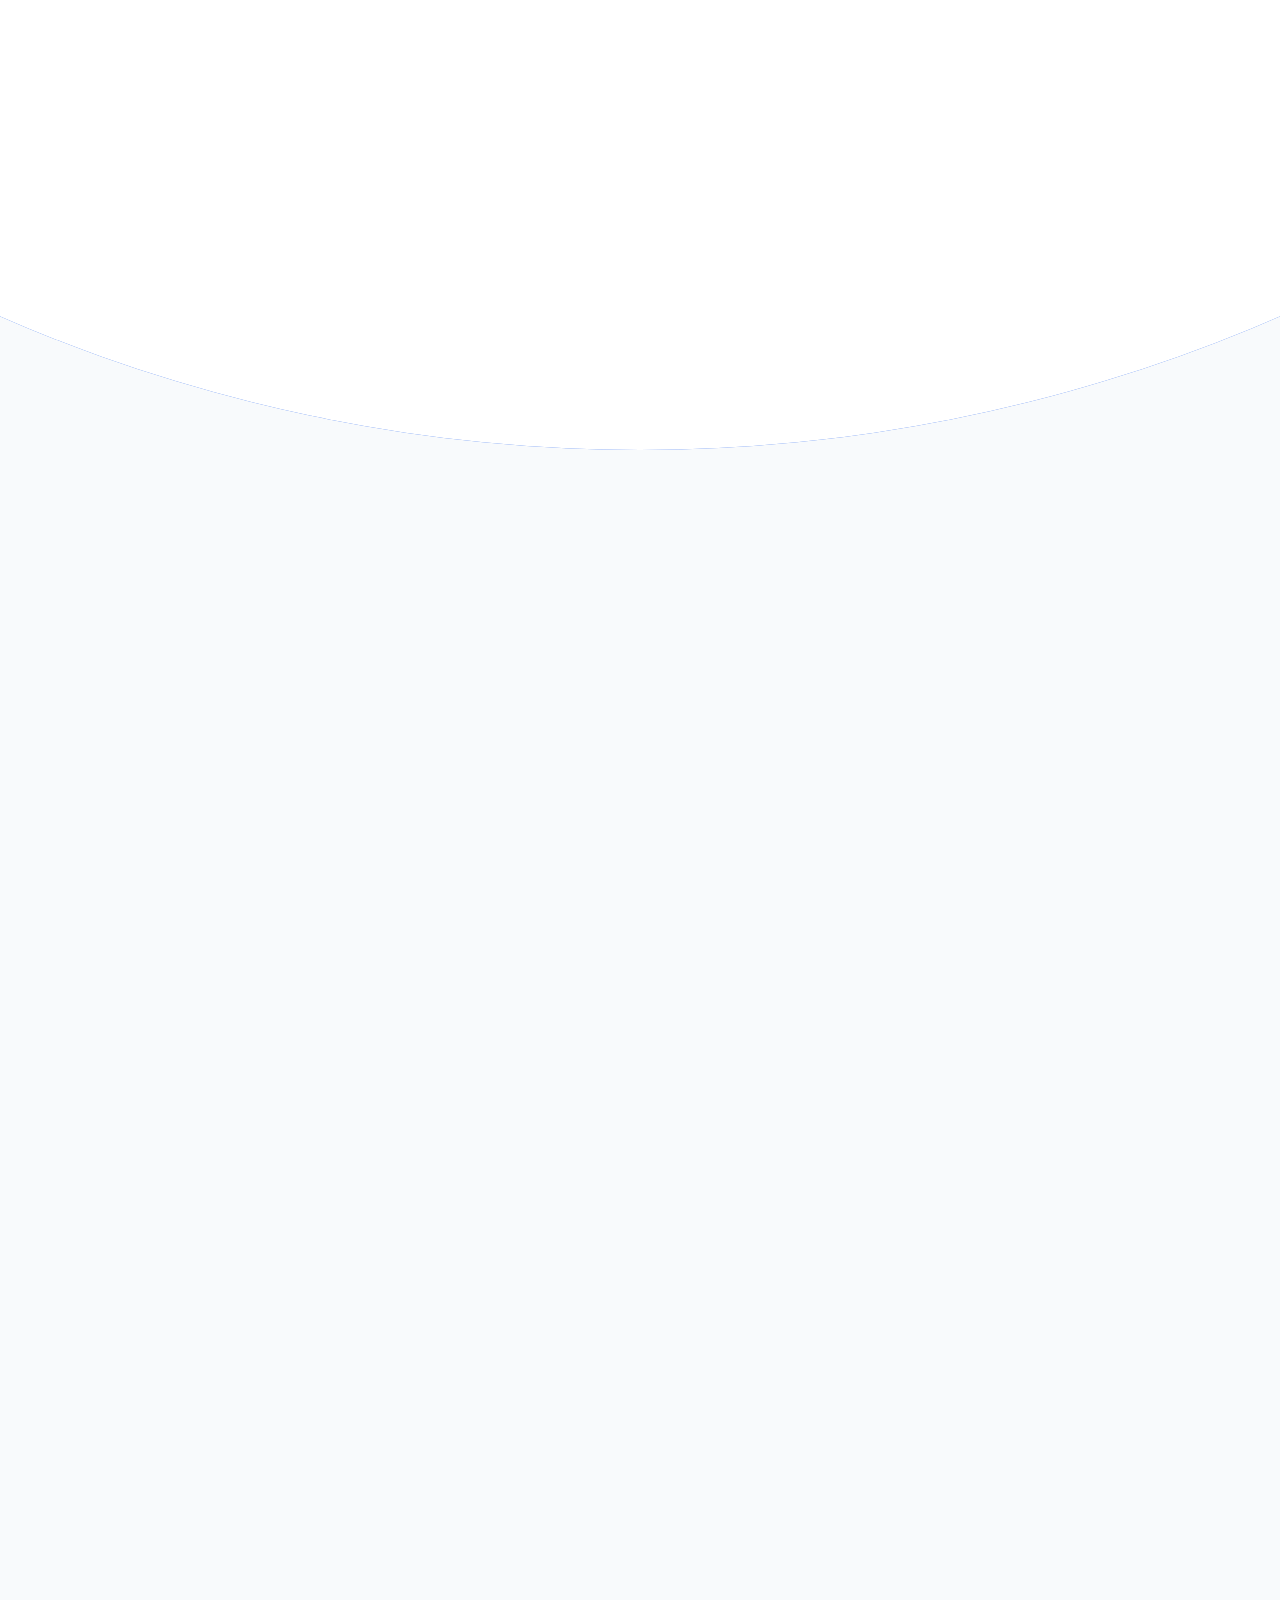
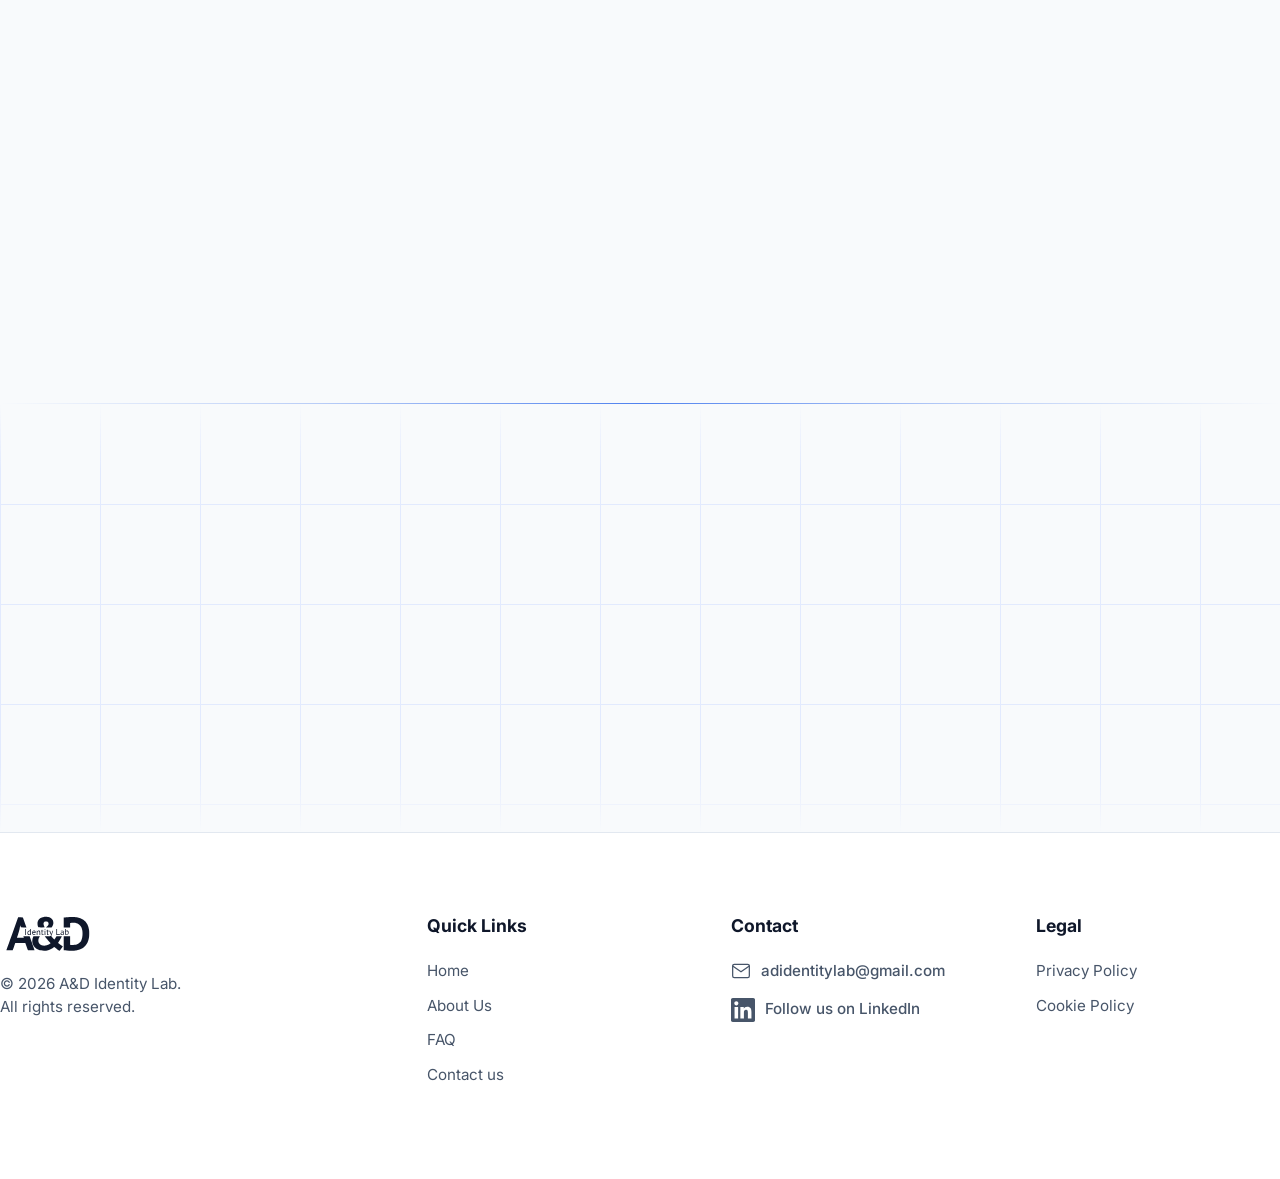
<file: progetti_en.html>
<!DOCTYPE html>
<html lang="en">
<head>
  <meta charset="UTF-8">
  <meta name="viewport" content="width=device-width, initial-scale=1.0, maximum-scale=1.0, user-scalable=no">
  <title>Templates | A&D Identity Lab</title>

  <meta property="og:type" content="website">
  <meta property="og:url" content="https://ad-identity-lab.onrender.com/index_en.html">
  <meta property="og:title" content="A&D Identity Lab | Professional Websites">
  <meta property="og:description" content="We transform your CV and portfolio into a high-performance digital experience. Choose to be impossible to ignore.">
  <meta property="og:image" content="https://ad-identity-lab.onrender.com/img/og-image.png">

  <meta name="twitter:card" content="summary_large_image">
  <meta name="twitter:url" content="https://ad-identity-lab.onrender.com/index_en.html">
  <meta name="twitter:title" content="A&D Identity Lab | Professional Websites">
  <meta name="twitter:description" content="We transform your CV into a high-performance digital experience.">
  <meta name="twitter:image" content="https://ad-identity-lab.onrender.com/img/og-image.png">

  <link rel="icon" type="image/svg+xml" href="img/favicon.svg">

  <link rel="preconnect" href="https://fonts.googleapis.com">
  <link rel="preconnect" href="https://fonts.gstatic.com" crossorigin>
  <link href="https://fonts.googleapis.com/css2?family=Inter:wght@300;400;600;800;900&display=swap" rel="stylesheet">
  <link href="https://fonts.googleapis.com/css2?family=PT+Sans:wght@700&display=swap" rel="stylesheet">
  <link href="https://fonts.googleapis.com/css2?family=JetBrains+Mono:wght@400;600;700&display=swap" rel="stylesheet">
  <link href="https://api.fontshare.com/v2/css?f[]=clash-display@400,500,600,700&display=swap" rel="stylesheet">

  <link rel="stylesheet" href="css/progetti_styles.css">
  <link rel="stylesheet" href="css/cookie_styles.css">

</head>
<body class="is-loading">

<div id="intro-preloader">
  <div class="layer-blue"></div>
  <div class="layer-white">
    <div class="intro-content">
      <div class="intro-logo-text">A&D Identity Lab</div>
      <div class="intro-counter">0%</div>
    </div>
  </div>
</div>

<svg style="display:none;" xmlns="http://www.w3.org/2000/svg">
  <symbol id="check-icon" viewBox="0 0 24 24" fill="none" stroke="currentColor" stroke-width="2" stroke-linecap="round" stroke-linejoin="round">
    <polyline points="20 6 9 17 4 12"></polyline>
  </symbol>
  <symbol id="expand-icon" viewBox="0 0 24 24" fill="none" stroke="currentColor" stroke-width="2" stroke-linecap="round" stroke-linejoin="round">
    <polyline points="15 3 21 3 21 9"></polyline>
    <polyline points="9 21 3 21 3 15"></polyline>
    <line x1="21" y1="3" x2="14" y2="10"></line>
    <line x1="3" y1="21" x2="10" y2="14"></line>
  </symbol>
  <symbol id="play-circle" viewBox="0 0 24 24" fill="none" stroke="currentColor" stroke-width="1.5" stroke-linecap="round" stroke-linejoin="round">
    <circle cx="12" cy="12" r="10"></circle>
    <polygon points="10 8 16 12 10 16 10 8"></polygon>
  </symbol>
</svg>

<div class="video-lightbox" id="videoLightbox">
  <div class="video-lightbox-content">
    <div class="video-lightbox-close" id="closeVideoLightbox">&times;</div>
    <video id="lightboxVideo" controls autoplay playsinline></video>
  </div>
</div>

<div class="menu-ripple ripple-black-menu"></div>
<div class="menu-ripple ripple-blue-menu"></div>
<div class="mobile-menu-overlay">
  <ul class="mobile-nav-list">
    <li class="mobile-nav-item"><a href="index_en.html" class="mobile-nav-link">Home</a></li>
    <li class="mobile-nav-item"><a href="progetti_en.html" class="mobile-nav-link" style="color: var(--accent-color);">Templates</a></li>
    <li class="mobile-nav-item"><a href="chisiamo_en.html" class="mobile-nav-link">About Us</a></li>
    <li class="mobile-nav-item"><a href="faq_en.html" class="mobile-nav-link">FAQ</a></li>
    <li class="mobile-nav-item mobile-lang-switch" style="margin-top: 50px;">
      <a href="progetti.html" class="mobile-nav-link" style="font-size: 1.5rem; color: var(--accent-color); display: flex; align-items: center; justify-content: center; gap: 8px;">
        <svg width="24" height="24" viewBox="0 0 24 24" fill="none" stroke="currentColor" stroke-width="2" stroke-linecap="round" stroke-linejoin="round"><circle cx="12" cy="12" r="10"></circle><line x1="2" y1="12" x2="22" y2="12"></line><path d="M12 2a15.3 15.3 0 0 1 4 10 15.3 15.3 0 0 1-4 10 15.3 15.3 0 0 1-4-10 15.3 15.3 0 0 1 4-10z"></path></svg>
        IT
      </a>
    </li>
  </ul>
</div>

<header>
  <div class="container">
    <nav>
      <a href="index_en.html" class="logo">
        <svg class="logo-svg" version="1.0" xmlns="http://www.w3.org/2000/svg" viewBox="0 0 2000.000000 2000.000000" preserveAspectRatio="xMidYMid meet">
          <g transform="translate(0.000000,2000.000000) scale(0.100000,-0.100000)" fill="currentColor" stroke="none">
            <path d="M9875 11789 c-322 -44 -559 -206 -662 -454 -52 -123 -65 -287 -37 -436 16 -86 76 -250 99 -269 8 -7 124 -9 358 -8 l346 3 -35 55 c-48 77 -93 199 -104 282 -17 139 23 249 110 298 41 23 56 25 165 25 104 0 125 -3 160 -22 84 -45 124 -119 125 -228 0 -120 -62 -223 -210 -345 -41 -35 -77 -64 -79 -66 -2 -2 136 -4 307 -4 l312 0 35 48 c55 74 123 219 146 312 18 69 21 104 16 190 -8 171 -54 279 -166 391 -108 108 -216 164 -401 209 -99 24 -372 35 -485 19z"/>
            <path d="M12530 11755 c-124 -7 -276 -19 -337 -25 l-113 -12 0 -549 0 -549 355 0 355 0 0 249 0 248 68 6 c131 13 465 8 557 -8 275 -48 497 -216 624 -471 190 -382 180 -1109 -19 -1498 -22 -44 -56 -100 -75 -126 -55 -75 -168 -175 -252 -225 -168 -98 -300 -128 -563 -128 -102 0 -220 3 -262 7 l-78 8 0 474 0 474 -355 0 -355 0 0 -774 0 -774 28 -6 c27 -6 170 -15 582 -37 253 -14 598 -6 760 16 588 81 1043 398 1275 888 78 164 133 359 172 607 25 163 25 615 0 780 -38 248 -97 451 -180 615 -222 445 -612 708 -1179 796 -171 27 -673 34 -1008 14z"/>
            <path d="M6366 9923 c-357 -1000 -651 -1824 -654 -1830 -3 -10 70 -13 346 -13 268 0 352 3 359 13 6 6 70 189 144 405 l133 392 559 -2 559 -3 119 -330 c65 -181 130 -363 145 -402 l26 -73 369 0 c288 0 369 3 369 13 0 6 -122 355 -272 775 l-272 762 -348 0 c-191 0 -348 -1 -348 -3 0 -2 11 -37 25 -77 14 -40 25 -77 25 -82 0 -4 -173 -8 -385 -8 -212 0 -385 3 -385 6 0 3 59 184 130 402 118 362 134 418 175 632 64 337 65 340 79 340 8 0 20 -38 32 -107 l20 -108 312 -3 c172 -1 312 -1 312 0 0 2 -89 253 -199 558 l-198 555 -264 3 -264 2 -649 -1817z"/>
            <path d="M9974 10450 c-25 -10 -34 -37 -23 -67 11 -30 45 -38 74 -19 54 36 10 108 -51 86z"/>
            <path d="M7810 10115 l0 -335 40 0 40 0 0 335 0 335 -40 0 -40 0 0 -335z"/>
            <path d="M8360 10349 c0 -91 -2 -100 -17 -96 -57 16 -81 17 -130 7 -64 -14 -118 -56 -144 -115 -14 -30 -19 -65 -19 -135 0 -80 4 -103 25 -148 21 -44 32 -56 71 -74 68 -30 141 -22 194 21 l40 32 6 -30 c5 -25 11 -31 33 -31 l26 0 -3 335 -3 335 -39 0 -40 0 0 -101z m-26 -159 l26 -10 0 -130 c0 -176 -18 -211 -110 -212 -84 -1 -123 55 -124 177 0 93 17 135 67 165 35 22 100 26 141 10z"/>
            <path d="M11260 10115 l0 -335 195 0 195 0 0 35 0 35 -155 0 -155 0 0 300 0 300 -40 0 -40 0 0 -335z"/>
            <path d="M12230 10129 l0 -320 38 -16 c22 -10 68 -16 117 -17 97 -1 159 24 198 82 74 106 53 328 -34 381 -67 41 -156 39 -209 -5 l-30 -26 0 121 0 121 -40 0 -40 0 0 -321z m269 45 c72 -61 69 -239 -6 -304 -28 -25 -43 -30 -83 -30 -27 0 -60 4 -74 10 l-26 10 0 125 c0 135 9 169 52 199 36 25 101 20 137 -10z"/>
            <path d="M9653 10360 c-19 -8 -23 -17 -23 -55 l0 -45 -40 0 c-39 0 -40 -1 -40 -35 0 -34 1 -35 40 -35 l40 0 0 -181 0 -181 29 -29 c33 -33 83 -38 153 -17 35 10 39 14 33 37 -9 34 -7 33 -51 23 -87 -18 -94 -2 -94 199 l0 149 65 0 65 0 0 35 0 35 -65 0 -65 0 0 55 c0 58 -4 62 -47 45z"/>
            <path d="M10250 10361 c-22 -6 -25 -13 -28 -54 -3 -46 -4 -47 -38 -47 -32 0 -34 -2 -34 -35 0 -33 2 -35 35 -35 l35 0 0 -165 c0 -232 17 -264 137 -252 71 7 95 21 84 50 -7 20 -14 22 -60 19 -81 -6 -81 -5 -81 184 l0 164 66 0 65 0 -3 33 c-3 32 -3 32 -65 35 l-63 3 0 54 c0 58 -2 59 -50 46z"/>
            <path d="M8708 10261 c-85 -28 -129 -97 -136 -213 -11 -189 69 -287 227 -276 53 4 117 24 139 43 3 3 -14 42 -23 53 -1 1 -16 -5 -33 -14 -42 -21 -136 -20 -168 1 -36 23 -64 74 -64 118 l0 37 150 0 150 0 6 26 c10 38 -3 122 -23 157 -11 17 -33 40 -51 50 -36 21 -133 31 -174 18z m143 -90 c21 -22 29 -39 29 -65 l0 -36 -115 0 c-113 0 -115 0 -115 23 0 31 36 86 63 97 12 5 41 9 65 9 35 1 49 -5 73 -28z"/>
            <path d="M9237 10256 c-22 -8 -50 -24 -63 -37 l-24 -22 -6 32 c-6 27 -10 32 -33 29 l-26 -3 -3 -237 -2 -238 40 0 40 0 0 171 0 171 39 39 c33 33 45 39 80 39 97 0 111 -33 111 -255 l0 -165 41 0 41 0 -4 188 c-5 203 -14 246 -61 277 -35 23 -123 29 -170 11z"/>
            <path d="M9960 10021 l0 -241 40 0 40 0 -2 238 -3 237 -37 3 -38 3 0 -240z"/>
            <path d="M10480 10255 c0 -4 43 -113 96 -243 l95 -236 -16 -42 c-19 -50 -46 -76 -79 -76 -14 0 -27 -7 -30 -14 -4 -11 -57 -14 -286 -14 l-281 0 75 -98 c107 -139 270 -333 395 -469 58 -64 122 -134 141 -156 l34 -40 -51 -47 c-120 -111 -327 -200 -509 -221 -336 -38 -648 96 -754 323 -91 195 -57 454 86 648 l44 60 -364 0 -363 0 -32 -72 c-98 -219 -122 -509 -60 -738 83 -308 334 -571 666 -695 183 -69 360 -98 603 -98 196 0 291 11 459 53 184 47 465 194 626 328 27 23 54 42 58 42 5 0 39 -27 75 -61 184 -169 494 -376 528 -353 19 12 353 477 349 485 -2 3 -51 34 -109 69 -120 72 -216 142 -341 249 -77 65 -85 75 -73 91 129 179 294 455 369 618 l38 82 -299 0 -298 0 -43 -77 c-43 -81 -120 -196 -163 -248 l-26 -30 -55 55 c-31 30 -104 110 -163 178 -61 70 -114 122 -124 122 -22 0 -22 4 -3 33 11 18 205 579 205 594 0 3 -17 3 -37 1 l-37 -3 -33 -105 c-18 -58 -43 -141 -54 -185 -12 -44 -23 -87 -26 -95 -2 -8 -22 35 -42 95 -21 61 -54 151 -72 200 l-34 90 -43 3 c-23 2 -42 0 -42 -3z"/>
            <path d="M11793 10243 c-45 -15 -52 -28 -30 -56 11 -14 17 -15 67 -1 64 17 135 13 158 -9 9 -9 17 -40 20 -71 l4 -56 -73 0 c-97 0 -146 -15 -186 -55 -28 -28 -33 -40 -33 -80 0 -30 7 -60 20 -80 45 -72 165 -82 238 -20 17 14 32 25 35 25 3 0 8 -13 12 -30 5 -24 12 -30 33 -30 l27 0 -3 197 c-4 215 -9 241 -62 268 -38 20 -170 19 -227 -2z m215 -285 c4 -46 -10 -74 -51 -98 -69 -42 -157 -12 -157 54 0 19 8 40 18 49 23 21 85 36 142 34 44 -2 45 -3 48 -39z"/>
          </g>
        </svg>
      </a>
      <ul class="nav-links" style="align-items: center;">
        <li class="nav-item active-nav"><a href="progetti_en.html" style="color:var(--accent-color);"><span>Templates</span></a></li>
        <li class="nav-item"><a href="chisiamo_en.html"><span>About Us</span><span class="hover-text">About Us</span></a></li>
        <li class="nav-item"><a href="faq_en.html"><span>FAQ</span><span class="hover-text">FAQ</span></a></li>
        <li class="lang-switch-container">
          <a href="progetti.html" class="lang-switch-btn">
            <svg width="14" height="14" viewBox="0 0 24 24" fill="none" stroke="currentColor" stroke-width="2" stroke-linecap="round" stroke-linejoin="round"><circle cx="12" cy="12" r="10"></circle><line x1="2" y1="12" x2="22" y2="12"></line><path d="M12 2a15.3 15.3 0 0 1 4 10 15.3 15.3 0 0 1-4 10 15.3 15.3 0 0 1-4-10 15.3 15.3 0 0 1 4-10z"></path></svg>
            IT
          </a>
        </li>
      </ul>
      <div class="desktop-spacer"></div>
      <div class="menu-toggle"><span></span><span></span><span></span></div>
    </nav>
  </div>
</header>

<section class="hero">
  <div class="hero-bg-blue"></div>
  <div class="hero-content-mask">

    <div class="blueprint-grid"></div>

    <div class="container" style="position: relative; z-index: 2;">
      <div class="hero-wrapper">
        <div class="hero-text-block">
          <h1>
            <span class="line-mask"><span class="rise-text delay-1">Your new identity.</span></span>
            <span class="line-mask"><span class="rise-text delay-2">Choose your starting model.</span></span>
          </h1>
          <p class="hero-subtitle" style="margin-top: 30px;">
            Browse our architectures. Each model includes desktop and mobile previews, <br>because a flawless responsive experience is the first sign of professionalism.
          </p>
        </div>
      </div>
    </div>
  </div>
</section>

<div class="content-scroller">
  <div class="premium-separator"></div>

  <section class="projects-section">
    <div class="container">

      <article class="tier-section" id="templates-identity">

        <div class="tier-info">
          <span class="project-category">// Identity Plan</span>
          <h2 class="project-title">Essential and immediate digital presence.</h2>
          <p class="desc-text">A One-Page infrastructure designed to replace the classic paper resume. A clean, fast, and responsive digital environment that highlights your key skills and facilitates direct contact.</p>
        </div>

        <div class="tier-gallery-master">
          <div class="tier-gallery-wrapper">
            <div class="horizontal-templates-gallery">

              <div class="template-slide">
                <h3 class="template-label">Minimalist Dark</h3>
                <div class="static-mockup-wrapper">
                  <img src="img/Identitydark_demo.png" alt="Identity Dark Mockup" class="static-mockup-img">
                </div>

                <div class="slide-actions">
                  <a href="templates/identitydark_demo.html" class="btn-demo-link" target="_blank">View interactive demo</a>
                </div>
              </div>

              <div class="template-slide">
                <h3 class="template-label">Elegant White</h3>
                <div class="static-mockup-wrapper">
                  <img src="img/Identitywhite_demo.png" alt="Identity White Mockup" class="static-mockup-img">
                </div>
                <div class="slide-actions">
                  <a href="templates/identitywhite_demo.html" class="btn-demo-link" target="_blank">View interactive demo</a>
                </div>
              </div>

            </div>
          </div>

          <div class="gallery-controls">
            <button class="slider-arrow prev-arrow"><svg viewBox="0 0 24 24"><polyline points="15 18 9 12 15 6"></polyline></svg></button>
            <div class="gallery-pagination">
              <div class="gallery-num active">Minimalist Dark</div>
              <div class="gallery-num">Elegant White</div>
            </div>
            <button class="slider-arrow next-arrow"><svg viewBox="0 0 24 24"><polyline points="9 18 15 12 9 6"></polyline></svg></button>
          </div>
          <div class="master-action-wrapper">
            <a href="#" class="btn-visit btn-modal-trigger" data-plan="Identity Plan">Choose Identity Plan</a>
          </div>
        </div>
      </article>


      <article class="tier-section" id="templates-professional">

        <div class="tier-info">
          <span class="project-category">// Professional Plan</span>
          <h2 class="project-title">Multi-page ecosystem for professional positioning.</h2>
          <p class="desc-text">A multi-level structured digital hub. Beyond the profile, it includes a detailed portfolio for case studies and a secure private area for sharing sensitive documents, with built-in SEO architecture.</p>
        </div>

        <div class="tier-gallery-master">
          <div class="tier-gallery-wrapper">
            <div class="horizontal-templates-gallery">

              <div class="template-slide">
                <h3 class="template-label">Tech Hub</h3>
                <div class="static-mockup-wrapper">
                  <img src="img/Andrea_demo.png" alt="Tech Hub Mockup" class="static-mockup-img">
                </div>

                <div class="slide-actions">
                  <a href="https://andreadf.vercel.app/index_en.html" class="btn-demo-link" target="_blank">View interactive demo</a>
                </div>
              </div>

              <div class="template-slide">
                <h3 class="template-label">Business Resume</h3>
                <div class="static-mockup-wrapper">
                  <img src="img/Davide_demo.png" alt="Business Mockup" class="static-mockup-img">
                </div>

                <div class="slide-actions">
                  <a href="https://davidf.it/index_en.html" class="btn-demo-link" target="_blank">View interactive demo</a>
                </div>
              </div>

            </div>
          </div>

          <div class="gallery-controls">
            <button class="slider-arrow prev-arrow"><svg viewBox="0 0 24 24"><polyline points="15 18 9 12 15 6"></polyline></svg></button>
            <div class="gallery-pagination">
              <div class="gallery-num active">Tech Hub</div>
              <div class="gallery-num">Business Resume</div>
            </div>
            <button class="slider-arrow next-arrow"><svg viewBox="0 0 24 24"><polyline points="9 18 15 12 9 6"></polyline></svg></button>
          </div>

          <div class="master-action-wrapper">
            <a href="#" class="btn-visit btn-modal-trigger" data-plan="Professional Plan">Choose Professional Plan</a>
          </div>
        </div>
      </article>

    </div>
  </section>
  <div class="premium-separator"></div>

  <section class="customization-section">
    <div class="static-grid-bg"></div>
  <div class="customization-notice">
        <svg viewBox="0 0 24 24" fill="none" stroke="currentColor" stroke-width="2" stroke-linecap="round" stroke-linejoin="round">
          <circle cx="12" cy="12" r="3"></circle>
          <path d="M19.4 15a1.65 1.65 0 0 0 .33 1.82l.06.06a2 2 0 0 1 0 2.83 2 2 0 0 1-2.83 0l-.06-.06a1.65 1.65 0 0 0-1.82-.33 1.65 1.65 0 0 0-1 1.51V21a2 2 0 0 1-2 2 2 2 0 0 1-2-2v-.09A1.65 1.65 0 0 0 9 19.4a1.65 1.65 0 0 0-1.82.33l-.06.06a2 2 0 0 1-2.83 0 2 2 0 0 1 0-2.83l.06-.06a1.65 1.65 0 0 0 .33-1.82 1.65 1.65 0 0 0-1.51-1H3a2 2 0 0 1-2-2 2 2 0 0 1 2-2h.09A1.65 1.65 0 0 0 4.6 9a1.65 1.65 0 0 0-.33-1.82l-.06-.06a2 2 0 0 1 0-2.83 2 2 0 0 1 2.83 0l.06.06a1.65 1.65 0 0 0 1.82.33H9a1.65 1.65 0 0 0 1-1.51V3a2 2 0 0 1 2-2 2 2 0 0 1 2 2v.09a1.65 1.65 0 0 0 1 1.51 1.65 1.65 0 0 0 1.82-.33l.06-.06a2 2 0 0 1 2.83 0 2 2 0 0 1 0 2.83l-.06.06a1.65 1.65 0 0 0-.33 1.82V9a1.65 1.65 0 0 0 1.51 1H21a2 2 0 0 1 2 2 2 2 0 0 1-2 2h-.09a1.65 1.65 0 0 0-1.51 1z"></path>
        </svg>
        <div class="customization-text">
          <h3>Flexibility where you need it. Stability where it matters.</h3>
          <p>Our templates are precisely engineered to ensure optimal conversions and performance. To tailor them to your personal brand, we offer focused customization: <strong>color palettes, typography, and logo integration</strong> can be modified. The architectural structure and layout remain unchanged, preserving code excellence and saving you from endless revisions.</p>
        </div>
      </div>
  </section>

  <footer>
    <div class="container">
      <div class="footer-grid">
        <div class="footer-col">
          <div class="logo" style="opacity: 1; margin-bottom: 20px; animation: none;">
            <svg class="logo-svg logo-footer" version="1.0" xmlns="http://www.w3.org/2000/svg" viewBox="0 0 2000 2000" preserveAspectRatio="xMinYMid meet">              <g transform="translate(0.000000,2000.000000) scale(0.100000,-0.100000)" fill="currentColor" stroke="none">
              <path d="M9875 11789 c-322 -44 -559 -206 -662 -454 -52 -123 -65 -287 -37 -436 16 -86 76 -250 99 -269 8 -7 124 -9 358 -8 l346 3 -35 55 c-48 77 -93 199 -104 282 -17 139 23 249 110 298 41 23 56 25 165 25 104 0 125 -3 160 -22 84 -45 124 -119 125 -228 0 -120 -62 -223 -210 -345 -41 -35 -77 -64 -79 -66 -2 -2 136 -4 307 -4 l312 0 35 48 c55 74 123 219 146 312 18 69 21 104 16 190 -8 171 -54 279 -166 391 -108 108 -216 164 -401 209 -99 24 -372 35 -485 19z"/>
              <path d="M12530 11755 c-124 -7 -276 -19 -337 -25 l-113 -12 0 -549 0 -549 355 0 355 0 0 249 0 248 68 6 c131 13 465 8 557 -8 275 -48 497 -216 624 -471 190 -382 180 -1109 -19 -1498 -22 -44 -56 -100 -75 -126 -55 -75 -168 -175 -252 -225 -168 -98 -300 -128 -563 -128 -102 0 -220 3 -262 7 l-78 8 0 474 0 474 -355 0 -355 0 0 -774 0 -774 28 -6 c27 -6 170 -15 582 -37 253 -14 598 -6 760 16 588 81 1043 398 1275 888 78 164 133 359 172 607 25 163 25 615 0 780 -38 248 -97 451 -180 615 -222 445 -612 708 -1179 796 -171 27 -673 34 -1008 14z"/>
              <path d="M6366 9923 c-357 -1000 -651 -1824 -654 -1830 -3 -10 70 -13 346 -13 268 0 352 3 359 13 6 6 70 189 144 405 l133 392 559 -2 559 -3 119 -330 c65 -181 130 -363 145 -402 l26 -73 369 0 c288 0 369 3 369 13 0 6 -122 355 -272 775 l-272 762 -348 0 c-191 0 -348 -1 -348 -3 0 -2 11 -37 25 -77 14 -40 25 -77 25 -82 0 -4 -173 -8 -385 -8 -212 0 -385 3 -385 6 0 3 59 184 130 402 118 362 134 418 175 632 64 337 65 340 79 340 8 0 20 -38 32 -107 l20 -108 312 -3 c172 -1 312 -1 312 0 0 2 -89 253 -199 558 l-198 555 -264 3 -264 2 -649 -1817z"/>
              <path d="M9974 10450 c-25 -10 -34 -37 -23 -67 11 -30 45 -38 74 -19 54 36 10 108 -51 86z"/>
              <path d="M7810 10115 l0 -335 40 0 40 0 0 335 0 335 -40 0 -40 0 0 -335z"/>
              <path d="M8360 10349 c0 -91 -2 -100 -17 -96 -57 16 -81 17 -130 7 -64 -14 -118 -56 -144 -115 -14 -30 -19 -65 -19 -135 0 -80 4 -103 25 -148 21 -44 32 -56 71 -74 68 -30 141 -22 194 21 l40 32 6 -30 c5 -25 11 -31 33 -31 l26 0 -3 335 -3 335 -39 0 -40 0 0 -101z m-26 -159 l26 -10 0 -130 c0 -176 -18 -211 -110 -212 -84 -1 -123 55 -124 177 0 93 17 135 67 165 35 22 100 26 141 10z"/>
              <path d="M11260 10115 l0 -335 195 0 195 0 0 35 0 35 -155 0 -155 0 0 300 0 300 -40 0 -40 0 0 -335z"/>
              <path d="M12230 10129 l0 -320 38 -16 c22 -10 68 -16 117 -17 97 -1 159 24 198 82 74 106 53 328 -34 381 -67 41 -156 39 -209 -5 l-30 -26 0 121 0 121 -40 0 -40 0 0 -321z m269 45 c72 -61 69 -239 -6 -304 -28 -25 -43 -30 -83 -30 -27 0 -60 4 -74 10 l-26 10 0 125 c0 135 9 169 52 199 36 25 101 20 137 -10z"/>
              <path d="M9653 10360 c-19 -8 -23 -17 -23 -55 l0 -45 -40 0 c-39 0 -40 -1 -40 -35 0 -34 1 -35 40 -35 l40 0 0 -181 0 -181 29 -29 c33 -33 83 -38 153 -17 35 10 39 14 33 37 -9 34 -7 33 -51 23 -87 -18 -94 -2 -94 199 l0 149 65 0 65 0 0 35 0 35 -65 0 -65 0 0 55 c0 58 -4 62 -47 45z"/>
              <path d="M10250 10361 c-22 -6 -25 -13 -28 -54 -3 -46 -4 -47 -38 -47 -32 0 -34 -2 -34 -35 0 -33 2 -35 35 -35 l35 0 0 -165 c0 -232 17 -264 137 -252 71 7 95 21 84 50 -7 20 -14 22 -60 19 -81 -6 -81 -5 -81 184 l0 164 66 0 65 0 -3 33 c-3 32 -3 32 -65 35 l-63 3 0 54 c0 58 -2 59 -50 46z"/>
              <path d="M8708 10261 c-85 -28 -129 -97 -136 -213 -11 -189 69 -287 227 -276 53 4 117 24 139 43 3 3 -14 42 -23 53 -1 1 -16 -5 -33 -14 -42 -21 -136 -20 -168 1 -36 23 -64 74 -64 118 l0 37 150 0 150 0 6 26 c10 38 -3 122 -23 157 -11 17 -33 40 -51 50 -36 21 -133 31 -174 18z m143 -90 c21 -22 29 -39 29 -65 l0 -36 -115 0 c-113 0 -115 0 -115 23 0 31 36 86 63 97 12 5 41 9 65 9 35 1 49 -5 73 -28z"/>
              <path d="M9237 10256 c-22 -8 -50 -24 -63 -37 l-24 -22 -6 32 c-6 27 -10 32 -33 29 l-26 -3 -3 -237 -2 -238 40 0 40 0 0 171 0 171 39 39 c33 33 45 39 80 39 97 0 111 -33 111 -255 l0 -165 41 0 41 0 -4 188 c-5 203 -14 246 -61 277 -35 23 -123 29 -170 11z"/>
              <path d="M9960 10021 l0 -241 40 0 40 0 -2 238 -3 237 -37 3 -38 3 0 -240z"/>
              <path d="M10480 10255 c0 -4 43 -113 96 -243 l95 -236 -16 -42 c-19 -50 -46 -76 -79 -76 -14 0 -27 -7 -30 -14 -4 -11 -57 -14 -286 -14 l-281 0 75 -98 c107 -139 270 -333 395 -469 58 -64 122 -134 141 -156 l34 -40 -51 -47 c-120 -111 -327 -200 -509 -221 -336 -38 -648 96 -754 323 -91 195 -57 454 86 648 l44 60 -364 0 -363 0 -32 -72 c-98 -219 -122 -509 -60 -738 83 -308 334 -571 666 -695 183 -69 360 -98 603 -98 196 0 291 11 459 53 184 47 465 194 626 328 27 23 54 42 58 42 5 0 39 -27 75 -61 184 -169 494 -376 528 -353 19 12 353 477 349 485 -2 3 -51 34 -109 69 -120 72 -216 142 -341 249 -77 65 -85 75 -73 91 129 179 294 455 369 618 l38 82 -299 0 -298 0 -43 -77 c-43 -81 -120 -196 -163 -248 l-26 -30 -55 55 c-31 30 -104 110 -163 178 -61 70 -114 122 -124 122 -22 0 -22 4 -3 33 11 18 205 579 205 594 0 3 -17 3 -37 1 l-37 -3 -33 -105 c-18 -58 -43 -141 -54 -185 -12 -44 -23 -87 -26 -95 -2 -8 -22 35 -42 95 -21 61 -54 151 -72 200 l-34 90 -43 3 c-23 2 -42 0 -42 -3z"/>
              <path d="M11793 10243 c-45 -15 -52 -28 -30 -56 11 -14 17 -15 67 -1 64 17 135 13 158 -9 9 -9 17 -40 20 -71 l4 -56 -73 0 c-97 0 -146 -15 -186 -55 -28 -28 -33 -40 -33 -80 0 -30 7 -60 20 -80 45 -72 165 -82 238 -20 17 14 32 25 35 25 3 0 8 -13 12 -30 5 -24 12 -30 33 -30 l27 0 -3 197 c-4 215 -9 241 -62 268 -38 20 -170 19 -227 -2z m215 -285 c4 -46 -10 -74 -51 -98 -69 -42 -157 -12 -157 54 0 19 8 40 18 49 23 21 85 36 142 34 44 -2 45 -3 48 -39z"/>
            </g>
            </svg>
          </div>
          <p>&copy; 2026 A&D Identity Lab.<br>All rights reserved.</p>
        </div>
        <div class="footer-col">
          <h4>Quick Links</h4>
          <ul>
            <li><a href="index_en.html">Home</a></li>
            <li><a href="chisiamo_en.html">About Us</a></li>
            <li><a href="faq_en.html">FAQ</a></li>
            <li><a href="#" class="open-custom-modal">Contact us</a></li>
          </ul>
        </div>
        <div class="footer-col">
          <h4>Contact</h4>
          <a href="mailto:adidentitylab@gmail.com" class="contact-item">
            <svg viewBox="0 0 24 24" fill="none" stroke="currentColor" stroke-linecap="round" stroke-linejoin="round"><path d="M4 4h16c1.1 0 2 .9 2 2v12c0 1.1-.9 2-2 2H4c-1.1 0-2-.9-2-2V6c0-1.1.9-2 2-2z"></path><polyline points="22,6 12,13 2,6"></polyline></svg>
            adidentitylab@gmail.com
          </a>
          <a href="https://www.linkedin.com/company/a-d-identity-lab/" class="contact-item social-link">
            <svg viewBox="0 0 24 24" xmlns="http://www.w3.org/2000/svg"><path d="M20.447 20.452h-3.554v-5.569c0-1.328-.027-3.037-1.852-3.037-1.853 0-2.136 1.445-2.136 2.939v5.667H9.351V9h3.414v1.561h.046c.477-.9 1.637-1.85 3.37-1.85 3.601 0 4.267 2.37 4.267 5.455v6.286zM5.337 7.433c-1.144 0-2.063-.926-2.063-2.065 0-1.138.92-2.063 2.063-2.063 1.14 0 2.064.925 2.064 2.063 0 1.139-.925 2.065-2.064 2.065zm1.782 13.019H3.555V9h3.564v11.452zM22.225 0H1.771C.792 0 0 .774 0 1.729v20.542C0 23.227.792 24 1.771 24h20.451C23.2 24 24 23.227 24 22.271V1.729C24 .774 23.2 0 22.222 0h.003z"/></svg>
            Follow us on LinkedIn
          </a>
        </div>
        <div class="footer-col">
          <h4>Legal</h4>
          <ul>
            <li><a href="privacy_en.html">Privacy Policy</a></li>
            <li><a href="cookie_en.html">Cookie Policy</a></li>
          </ul>
        </div>
      </div>
    </div>
  </footer>
</div>

<!--MODAL DI CONTANTTO-->
<div class="modal-overlay" id="planModal">
  <div class="modal-box">
    <div class="modal-close" id="closePlanModal">&times;</div>
    <div id="planFormContainer">
      <h3 class="modal-title">Initialize Request</h3>
      <p class="modal-desc">Tell us who you are. We'll get to work immediately.</p>

      <form id="planForm">
        <input type="hidden" id="selectedPlanInput" name="Piano_Scelto" value="">

        <div class="form-group">
          <input type="text" name="Nome" id="planUserName" class="form-input" placeholder="Your Name and Surname" required autocomplete="off">
        </div>
        <div class="form-group">
          <input type="email" name="Email" class="form-input" placeholder="Your Email" required autocomplete="off">
        </div>
        <div class="form-group">
          <input type="tel" name="Telefono" class="form-input" placeholder="Phone Number (Optional)" autocomplete="off">
        </div>
        <div class="form-group checkbox-group">
          <label class="custom-checkbox">
            <input type="checkbox" id="privacyConsentPlan" name="Privacy_Consent">
            <span class="checkmark" id="privacyCheckmarkPlan"></span>
            <span class="checkbox-text">I have read the <a href="privacy_en.html" target="_blank">Privacy Policy</a> and consent to the processing of my data to handle this request.</span>
          </label>
          <div id="privacyErrorPlan" class="privacy-error-msg">You must accept the Privacy Policy to proceed.</div>
        </div>
        <button type="submit" class="btn-submit" id="generatePlanBtn">Send Request</button>
      </form>
    </div>
  </div>
</div>

<div class="modal-overlay" id="customPlanModal">
  <div class="modal-box">
    <div class="modal-close" id="closeCustomModal">&times;</div>
    <div id="customFormContainer">
      <h3 class="modal-title">Request an Analysis</h3>
      <p class="modal-desc">Leave your contacts and briefly describe your situation.</p>

      <form id="customForm">
        <input type="hidden" name="Tipo_Richiesta" value="Analisi Personalizzata">

        <div class="form-group">
          <input type="text" name="Nome" id="customName" class="form-input" placeholder="Name and Surname" required autocomplete="off">
        </div>
        <div class="form-group">
          <input type="email" name="Email" id="customEmail" class="form-input" placeholder="Your Email" required autocomplete="off">
        </div>
        <div class="form-group">
          <input type="tel" name="Telefono" id="customPhone" class="form-input" placeholder="Phone Number" autocomplete="off">
        </div>
        <div class="form-group">
          <textarea name="Messaggio" id="customMessage" class="form-input" placeholder="Tell us about your goals or your current situation..." rows="4" required></textarea>
        </div>
        <div class="form-group checkbox-group">
          <label class="custom-checkbox">
            <input type="checkbox" id="privacyConsentCustom" name="Privacy_Consent">
            <span class="checkmark" id="privacyCheckmarkCustom"></span>
            <span class="checkbox-text">I have read the <a href="privacy_en.html" target="_blank">Privacy Policy</a> and consent to the processing of my data to handle this request.</span>
          </label>
          <div id="privacyErrorCustom" class="privacy-error-msg">You must accept the Privacy Policy to proceed.</div>
        </div>
        <button type="submit" class="btn-submit" id="sendCustomEmailBtn">Send Request</button>
      </form>
    </div>
  </div>
</div>

<!-- COOKIE BANNER INGLESE -->
<div id="cookieBanner" class="cookie-banner">
  <div class="container cookie-container">
    <div class="cookie-text">
      <p>We use technical cookies to ensure the site works properly and analytical cookies to understand how users interact with it. You can choose to accept all cookies or only the essential ones. Read our <a href="cookie_en.html">Cookie Policy</a>.</p>
    </div>
    <div class="cookie-buttons">
      <button id="rejectCookies" class="btn-cookie-outline">Accept Essential</button>
      <button id="acceptCookies" class="btn-cookie-solid">Accept All</button>
    </div>
  </div>
</div>

<script src="js/progetti.js"></script>
<script src="js/cookie.js"></script> <!--script per il banner di cookie-->


</body>
</html>
</file>
<file: css/index_styles.css>
/* --- RESET & VARIABLES (LIGHT PREMIUM THEME) --- */
:root {
  --bg-color: #F8FAFC;
  --surface-color: #FFFFFF;
  --text-color: #0F172A;
  --secondary-text: #475569;
  --accent-color: #2563EB;
  --border-color: #E2E8F0;

  --font-main: 'Inter', sans-serif;
  --font-logo: 'PT Sans', sans-serif;
  --font-tech: 'JetBrains Mono', monospace;
  --font-hero: 'Clash Display', sans-serif;

  --container-width: 1600px;
  --mouse-x: -1000px;
  --mouse-y: -1000px;
  --header-height: 100px;
}

* { margin: 0; padding: 0; box-sizing: border-box; }
html { scroll-behavior: smooth; }

body { width: 100%; overflow-x: hidden; background-color: var(--bg-color); color: var(--text-color); font-family: var(--font-main); line-height: 1.5; cursor: default; }
body.is-loading { overflow: hidden; height: 100%; position: fixed; width: 100%; top: 0; left: 0; }

::-webkit-scrollbar { display: none; }
html { -ms-overflow-style: none; scrollbar-width: none; }

a { text-decoration: none; color: inherit; transition: color 0.3s; }
ul { list-style: none; }

/* Mantiene il font del logo all'interno dei titoli */
.section-title .inline-logo {
  font-family: var(--font-logo);
  font-weight: 700;
  letter-spacing: -1px; /* Stringe leggermente le lettere come nel logo originale */
}

/* ========================================================================= */
/* --- INTRO PRELOADER --- */
/* ========================================================================= */
#intro-preloader {
  position: fixed; top: 0; left: 0; right: 0; bottom: 0;
  z-index: 10000; display: flex; justify-content: center; align-items: center; overflow: hidden;
}

.layer-blue { position: fixed; top: 50%; left: 50%; width: 250vmax; height: 250vmax; background-color: var(--accent-color); border-radius: 50%; transform: translate(-50%, -50%); z-index: 10001; will-change: width, height; }
.layer-white { position: fixed; top: 50%; left: 50%; width: 250vmax; height: 250vmax; background-color: #ffffff; border-radius: 50%; transform: translate(-50%, -50%); z-index: 10002; display: flex; justify-content: center; align-items: center; will-change: width, height; }

.layer-white.collapse { transition: width 1s cubic-bezier(0.77, 0, 0.175, 1), height 1s cubic-bezier(0.77, 0, 0.175, 1); width: 0vw; height: 0vw; }
.layer-blue.collapse { transition: width 1s cubic-bezier(0.77, 0, 0.175, 1), height 1s cubic-bezier(0.77, 0, 0.175, 1); width: 0vw; height: 0vw; }

.intro-content { display: flex; align-items: baseline; gap: 20px; z-index: 10010; transition: opacity 0.3s ease, transform 0.3s ease; }
.intro-logo-text { font-family: var(--font-logo); font-size: clamp(1.8rem, 5vw, 3.5rem); font-weight: 700; color: #000; letter-spacing: -1px; }
.intro-counter { font-family: var(--font-tech); font-size: clamp(1rem, 3vw, 1.5rem); color: #000; font-weight: 600; }

/* --- LAYERS GLOBALI --- */
.blueprint-grid {
  position: absolute; /* Cambiato da fixed ad absolute */
  top: 0; left: 0; width: 100%; height: 100%; z-index: 0; pointer-events: none;
  background-image: linear-gradient(to right, rgb(218, 228, 255) 1px, transparent 1px), linear-gradient(to bottom, rgb(218, 228, 255) 1px, transparent 1px);
  background-size: 100px 100px;
  -webkit-mask-image: radial-gradient(circle 400px at var(--mouse-x) var(--mouse-y), black 0%, transparent 100%);
  mask-image: radial-gradient(circle 300px at var(--mouse-x) var(--mouse-y), black 0%, transparent 100%);
}

.container { width: 98%; max-width: 1800px; margin: 0 auto; height: 100%; position: relative; z-index: 1; }

/* --- HEADER --- */
header { height: var(--header-height); position: fixed; width: 100%; top: 0; z-index: 9999; transition: transform 0.8s cubic-bezier(0.25, 1, 0.5, 1); color: var(--text-color); }
header.header-hidden { transform: translateY(-100%); }
nav { display: flex; justify-content: space-between; align-items: center; height: 100%; position: relative; }

/*LOGO SVG */
.logo-svg {
  height: 180px; /* Se lo vuoi più grande, metti 70 o 80 */
  width: auto;
  display: block;
  transition: color 0.3s ease;
  margin-left: -45px; /* Rimosso il margine negativo, non serve più! */
}
/* Correzione spazio vuoto sotto il logo nel footer */
.logo-footer {
  margin-bottom: -70px;
  margin-top: -70px;
}
/*--- CAMBIO COLORE DINAMICO HEADER --- */
header.over-blue .logo { color: #FFFFFF; transition: color 0.3s ease; }
header.over-blue .nav-item a { color: #FFFFFF; transition: color 0.3s ease; }
/* L'hover diventa nero quando lo sfondo è blu */
header.over-blue .nav-item a span.hover-text { color: var(--text-color); }
/* Cambia colore anche alle 3 lineette del menu mobile */
header.over-blue .menu-toggle span { background-color: #FFFFFF; transition: background-color 0.3s ease; }

.logo { font-family: var(--font-logo); font-size: 2.5rem; font-weight: 700; letter-spacing: -1px; line-height: 1; text-transform: uppercase; opacity: 0; position: relative; z-index: 1001; }

.nav-links { position: absolute; left: 50%; transform: translateX(-50%); display: flex; gap: 60px; opacity: 0; z-index: 1001; }
.nav-item { position: relative; height: 24px; overflow: hidden; cursor: pointer; }
.nav-item a { display: block; font-size: 0.95rem; font-weight: 600; text-transform: uppercase; letter-spacing: 1px; transition: transform 0.4s cubic-bezier(0.77, 0, 0.175, 1); }
.nav-item a span { display: block; height: 24px; line-height: 24px; }
.nav-item a span.hover-text { color: var(--accent-color); }
.nav-item:hover a { transform: translateY(-24px); }
.desktop-spacer { width: 60px; display: block; }

  /* --- BOTTONE LINGUA PREMIUM (DESKTOP) --- */
  .lang-switch-container {
    margin-left: 20px;
  }

  .lang-switch-btn {
    display: flex;
    align-items: center;
    gap: 6px;
    font-family: var(--font-tech);
    font-size: 0.85rem;
    font-weight: 700;
    padding: 6px 14px;
    border: 1px solid var(--border-color);
    border-radius: 50px;
    color: var(--text-color);
    transition: all 0.4s cubic-bezier(0.25, 1, 0.5, 1); /* Transizione ultra-fluida */
  }

  /* --- EFFETTO VETRO HOVER BASE (Sfondo chiaro) --- */
  .lang-switch-btn:hover {
    background-color: rgba(202, 216, 255, 0.08);
    backdrop-filter: blur(8px) saturate(150%);
    -webkit-backdrop-filter: blur(8px) saturate(150%);
    border-color: rgba(37, 99, 235, 0.3);
    color: var(--accent-color);
    transform: translateY(-2px);
    box-shadow:
      0 4px 10px rgba(37, 99, 235, 0.06),
      inset 0 1px 2px rgba(255, 255, 255, 0.8);
  }

  /* --- EFFETTO VETRO HOVER BLU (Quando l'header scorre) --- */
  header.over-blue .lang-switch-btn:hover {
    background-color: rgba(255, 255, 255, 0.15); /* Bianco ghiaccio trasparente */
    backdrop-filter: blur(8px) saturate(150%);
    -webkit-backdrop-filter: blur(8px) saturate(150%);
    border-color: rgba(255, 255, 255, 0.5);
    color: #ffffff;
    transform: translateY(-2px);
    box-shadow:
      0 8px 20px rgba(0, 0, 0, 0.1),
      inset 0 1px 2px rgba(255, 255, 255, 0.3);
  }



/* --- MOBILE MENU --- */
.menu-toggle { display: none; flex-direction: column; justify-content: space-between; width: 30px; height: 14px; cursor: pointer; z-index: 2002; }
.menu-toggle span { display: block; width: 100%; height: 2px; background-color: var(--text-color); transition: all 0.3s ease; }
.menu-toggle.active span:nth-child(1) { transform: translateY(6px) rotate(45deg); background-color: var(--text-color); }
.menu-toggle.active span:nth-child(2) { opacity: 0; transform: translateX(-10px); }
.menu-toggle.active span:nth-child(3) { transform: translateY(-6px) rotate(-45deg); background-color: var(--text-color); }

.menu-ripple { position: fixed; top: 0; left: 0; width: 100%; height: 100vh; clip-path: circle(0% at 100% 0%); pointer-events: none; transition: clip-path 0.7s cubic-bezier(0.8, 0, 0.2, 1); }
.ripple-white-menu { background-color: #000000; z-index: 1998; }
.ripple-blue-menu { background-color: var(--accent-color); z-index: 1999; }
.mobile-menu-overlay { position: fixed; top: 0; left: 0; width: 100%; height: 100vh; background-color: var(--bg-color); z-index: 2000; display: flex; flex-direction: column; justify-content: center; align-items: center; clip-path: circle(0% at 100% 0%); transition: clip-path 0.7s cubic-bezier(0.8, 0, 0.2, 1); pointer-events: none; }

.ripple-white-menu.active { clip-path: circle(150% at 100% 0%); transition-delay: 0s; }
.ripple-blue-menu.active { clip-path: circle(150% at 100% 0%); transition-delay: 0.1s; }
.mobile-menu-overlay.active { clip-path: circle(150% at 100% 0%); transition-delay: 0.2s; pointer-events: all; }
.mobile-menu-overlay:not(.active) { transition-delay: 0s; }
.ripple-blue-menu:not(.active) { transition-delay: 0.1s; }
.ripple-white-menu:not(.active) { transition-delay: 0.2s; }

.mobile-nav-list { text-align: center; }
.mobile-nav-item { margin: 25px 0; overflow: hidden; }
.mobile-nav-link { display: block; font-size: 2.5rem; font-weight: 800; color: var(--text-color); text-transform: uppercase; letter-spacing: -1px; transform: translateY(100%); opacity: 0; transition: transform 0.5s ease, opacity 0.5s ease; }
.mobile-menu-overlay.active .mobile-nav-item:nth-child(1) .mobile-nav-link { transition-delay: 0.4s; transform: translateY(0); opacity: 1; }
.mobile-menu-overlay.active .mobile-nav-item:nth-child(2) .mobile-nav-link { transition-delay: 0.5s; transform: translateY(0); opacity: 1; }
.mobile-menu-overlay.active .mobile-nav-item:nth-child(3) .mobile-nav-link { transition-delay: 0.6s; transform: translateY(0); opacity: 1; }
.mobile-menu-overlay.active .mobile-nav-item:nth-child(4) .mobile-nav-link { transition-delay: 0.7s; transform: translateY(0); opacity: 1; }

/* ========================================================================= */
/* --- HERO & IRIS WIPE CSS --- */
/* ========================================================================= */
.hero {
  height: 100vh;
  width: 100%;
  position: fixed;
  top: 0;
  left: 0;
  z-index: 1;
}

/* Lo sfondo blu che sta sotto e viene "scoperto" */
.hero-bg-blue {
  position: absolute;
  top: 0; left: 0;
  width: 100%; height: 100%;
  background-color: var(--accent-color);
  z-index: 0;
}

/* Il contenitore che maschereremo a cerchio */
.hero-content-mask {
  position: absolute;
  top: 0; left: 0;
  width: 100%; height: 100%;
  background-color: var(--bg-color); /* Lo stesso colore dello sfondo principale */
  z-index: 1;
  display: flex;
  padding-top: 180px;
  will-change: clip-path; /* Aiuta la fluidità */
  justify-content: center;
  align-items: center;
}

  .hero-wrapper {
    display: flex;
    flex-direction: column; /* Aggiunto: in colonna */
    justify-content: center; /* Cambiato */
    align-items: center; /* Cambiato */
    width: 100%;
    text-align: center; /* Aggiunto: per centrare i testi interni */
    will-change: transform, opacity;
    transform-origin: center center;
  }

  .hero-text-block {
    width: 100%;
    display: flex;
    flex-direction: column;
    align-items: center; /* Centra il contenuto del blocco di testo */
  }

h1 {
  font-family: var(--font-hero);
  font-size: clamp(4rem, 9vw, 12rem);
  line-height: 0.95;
  font-weight: 600;
  letter-spacing: -0.02em;
  margin-bottom: 1.5rem;
  display: flex;
  flex-direction: column;
  transform: scaleY(1.15);
  transform-origin: left bottom;
}
/* ========================================================================= */
/* --- EFFETTO TEXT REVEAL (RISE UP) --- */
/* ========================================================================= */
.line-mask {
  display: block;
  overflow: hidden;
  padding-bottom: 0.15em;
  margin-bottom: -0.15em;
}

.rise-text {
  display: inline-block;
  color: var(--text-color);
  transform: translateY(115%);
  opacity: 0;
}
p.hero-subtitle { font-family: var(--font-main); font-size: 1.25rem; color: var(--font-logo); padding: 20px; font-weight: 500; opacity: 0; margin-bottom: 2rem; }

.hero-cta-block { margin-bottom: 30px; min-width: 250px; display: flex; justify-content: flex-end; }
.btn-container { position: relative; width: 280px; height: 80px; overflow: hidden; opacity: 0; border-radius: 60px;}
.btn-state { position: absolute; top: 0; left: 0; width: 100%; height: 100%; display: flex; justify-content: center; align-items: center; border-radius: 60px; cursor: pointer; }
.btn-blueprint { z-index: 2; background-color: var(--surface-color); border: 1px solid var(--border-color); color: var(--secondary-text); font-family: var(--font-tech); font-size: 0.95rem; letter-spacing: 3px; background-image: linear-gradient(rgba(15,23,42,0.05) 1px, transparent 1px), linear-gradient(90deg, rgba(15,23,42,0.05) 1px, transparent 1px); background-size: 20px 20px; transform: translateY(100%); }
.btn-final {
  z-index: 3;
  border: 2px solid var(--accent-color);
  background-color: var(--accent-color);
  color: #FFFFFF;
  font-family: var(--font-main);
  font-weight: 700;
  text-transform: uppercase;
  letter-spacing: 2px;
  font-size: 1.1rem;
  transform: translateY(100%);
  /* Modifiche per l'effetto fill */
  overflow: hidden;
  transition: color 0.4s cubic-bezier(0.25, 1, 0.5, 1), box-shadow 0.4s ease;
  box-shadow: 0 4px 15px rgba(37,99,235,0.1);
}

/* L'elemento "fluido" che riempie il bottone */
.btn-final::before {
  content: '';
  position: absolute;
  top: 0; left: 0; width: 100%; height: 100%;
  background-color: #ffffff;
  z-index: -1;
  transform: translateY(100%); /* Parte da sotto */
  transition: transform 0.4s cubic-bezier(0.25, 1, 0.5, 1);
}
.btn-container:hover .btn-final {
  color: var(--accent-color);
  box-shadow: 0 15px 30px -5px rgba(37, 99, 235, 0.4);
}

.btn-container:hover .btn-final::before {
  transform: translateY(0); /* Sale e riempie il bottone */
}    .btn-blueprint { pointer-events: none; } .btn-final { pointer-events: auto; }

/* IL SIPARIO */
.content-scroller {
  position: relative;
  z-index: 20;
  margin-top: 100vh;
  background-color: var(--bg-color);
  box-shadow: 0 -20px 40px rgba(0, 0, 0, 0.04);
}

/* ========================================================================= */
/* --- ANIMAZIONI HERO TRIGGERATE DAL PRELOADER --- */
/* ========================================================================= */
body.start-animations .logo { animation: dropStraight 0.2s ease-out forwards; }
body.start-animations .nav-links { animation: fadeDownCenter 0.2s ease-out forwards; }

body.start-animations .rise-text { animation: riseUp 1.3s cubic-bezier(0.165, 0.84, 0.44, 1) forwards; }
body.start-animations .delay-1 { animation-delay: 1.1s; }
body.start-animations .delay-2 { animation-delay: 1.4s; }

body.start-animations p.hero-subtitle { animation: fadeIn 1s ease-out 1.9s forwards; }
body.start-animations .btn-container { animation: containerFadeIn 0.1s linear 2.1s forwards; }
body.start-animations .btn-blueprint { animation: blueprintSequence 3s cubic-bezier(0.77, 0, 0.175, 1) 2.2s forwards; }
body.start-animations .btn-final { animation: finalPushIn 0.8s cubic-bezier(0.77, 0, 0.175, 1) 4.7s forwards; }

@keyframes dropStraight { from { opacity: 0; transform: translateY(-20px); } to { opacity: 1; transform: translateY(0); } }
@keyframes fadeDownCenter { from { opacity: 0; transform: translateY(-20px) translateX(-50%); } to { opacity: 1; transform: translateY(0) translateX(-50%); } }
@keyframes fadeIn { from { opacity: 0; transform: translateY(20px); } to { opacity: 1; transform: translateY(0); } }
@keyframes riseUp {
  0% { transform: translateY(115%); opacity: 1; }
  100% { transform: translateY(0); opacity: 1; }
}
@keyframes containerFadeIn { to { opacity: 1; } }
@keyframes blueprintSequence { 0% { transform: translateY(100%); opacity: 0; } 15% { transform: translateY(0%); opacity: 1; } 80% { transform: translateY(0%); opacity: 1; } 100% { transform: translateY(-100%); opacity: 0; } }
@keyframes finalPushIn { to { transform: translateY(0%); opacity: 1; } }

/* --- PREMIUM SEPARATOR (Non più Neon) --- */
.premium-separator {
  width: 100%; height: 1px;
  background: linear-gradient(90deg, transparent, rgba(37,99,235,0.3), rgba(37,99,235,0.8), rgba(37,99,235,0.3), transparent);
  position: relative; z-index: 10;
}

/* --- TITOLI ANIMATI --- */
.section-title {
  font-family: var(--font-hero); /* Se non lo avevi ancora messo, applica il nuovo font */
  font-size: clamp(3rem, 5vw, 6rem);
  font-weight: 600;
  margin-top: 0;
  color: var(--text-color);
  margin-bottom: 100px;
  letter-spacing: -1px; /* Leggermente ridotto per non sgranare il font largo */
  text-align: center;

  /* PARTENZA: Invisibile, in basso di 40px, e GIA' allungato in verticale (es. 1.15 = +15%) */
  opacity: 0;
  transform: translateY(40px) scaleY(1.05);
  transform-origin: left bottom; /* Importante: fa "crescere" il font verso l'alto */

  transition: opacity 0.8s ease, transform 0.8s cubic-bezier(0.175, 0.885, 0.32, 1.275);
}

/* ARRIVO: Visibile, al suo posto, e MANTIENE l'allungamento */
.section-title.revealed {
  opacity: 1;
  margin-top: 0;
}
/* --- FEATURES SECTION --- */
.why-ad { padding: 50px 0 100px; background-color: var(--bg-color); position: relative; z-index: 20; }
.grid-2-col { display: grid; grid-template-columns: 1fr 1fr; gap: 80px 60px; }
.why-item { display: flex; flex-direction: column; align-items: flex-start; position: relative; }
.why-icon { font-size: 2.5rem; color: var(--accent-color); margin-bottom: 20px; }

.title-switcher { position: relative; width: 100%; height: 40px; margin-bottom: 20px; overflow: hidden; }
.title-code { position: absolute; top: 0; left: 0; width: 100%; transform: translateY(0); opacity: 1; transition: all 1.2s cubic-bezier(0.65, 0, 0.35, 1) 0.5s; font-family: var(--font-tech); font-size: 1.4rem; color: var(--accent-color); font-weight: 600; }
.title-text { position: absolute; top: 0; left: 0; width: 100%; transform: translateY(100%); opacity: 0; transition: all 1.2s cubic-bezier(0.65, 0, 0.35, 1) 0.5s; font-family: var(--font-main); font-size: 1.8rem; font-weight: 800; color: var(--text-color); line-height: 1.2; }

.why-item.revealed .title-code { transform: translateY(-100%); opacity: 0; }
.why-item.revealed .title-text { transform: translateY(0); opacity: 1; }

.text-expand-wrapper {
  position: relative;
  max-height: 90px;
  overflow: hidden;
  transition: max-height 0.8s cubic-bezier(0.25, 1, 0.5, 1);
}

.text-content {
  padding-bottom: 20px;
  margin-bottom: 20px;
  font-size: 1.1rem;
  line-height: 1.6;
  color: var(--secondary-text);
  text-align: justify;
}

.text-content strong { color: var(--text-color); font-weight: 700; }

.fade-overlay {
  position: absolute;
  bottom: 0; left: 0; width: 100%; height: 60px;
  background: linear-gradient(to bottom, transparent, var(--bg-color));
  pointer-events: none;
  transition: opacity 1s ease;
}
.expand-trigger {
  background: none; border: none; cursor: pointer;
  margin-top: 15px; color: var(--accent-color);
  display: inline-flex; align-items: center; justify-content: flex-start; gap: 8px;
  font-family: var(--font-tech); font-size: 0.85rem; font-weight: 700; text-transform: uppercase; letter-spacing: 1px;
  transition: all 0.3s ease; padding: 5px 0; position: relative; z-index: 10;
}
.expand-trigger svg {
  width: 18px; height: 18px; stroke-width: 2.5;
  transition: transform 0.4s ease;
}
.expand-trigger:hover {
  color: #1d4ed8;
  transform: translateX(5px);
}
.why-item.expanded .expand-trigger { transform: none; }
.why-item.expanded .expand-trigger svg { transform: rotate(180deg); }
.cta-grid-cell { display: flex; flex-direction: row; justify-content: center; align-items: center; width: 100%; padding-top: 40px; }
.btn-grid {
  display: flex; justify-content: center; align-items: center;
  width: 300px; height: 64px;
  border-radius: 50px; font-size: 0.95rem; font-weight: 700; text-transform: uppercase; letter-spacing: 1px; text-align: center; transition: all 0.3s ease; cursor: pointer; border: 2px solid transparent; text-decoration: none;
}
/* --- BOTTONE OUTLINE CON EFFETTO FILL FLUIDO --- */
.btn-outline-blue {
  position: relative;
  overflow: hidden; /* Nasconde l'onda finché non ci passi sopra */
  border-color: var(--accent-color);
  background-color: transparent;
  color: var(--accent-color);
  z-index: 1; /* Fondamentale: tiene il testo sopra il livello del colore */
  transition: color 0.4s cubic-bezier(0.25, 1, 0.5, 1), box-shadow 0.4s ease, transform 0.4s ease;
}

/* L'elemento "fluido" nascosto sotto */
.btn-outline-blue::before {
  content: '';
  position: absolute;
  top: 0; left: 0; width: 100%; height: 100%;
  background-color: var(--accent-color);
  z-index: -1; /* Lo spinge dietro al testo */
  transform: translateY(100%); /* Lo posiziona fuori dal bottone in basso */
  transition: transform 0.4s cubic-bezier(0.25, 1, 0.5, 1);
}

/* Stato Hover */
.btn-outline-blue:hover {
  color: #ffffff; /* Il testo diventa bianco */
  box-shadow: 0 10px 30px rgba(37, 99, 235, 0.3);
  transform: translateY(-3px);
}

.btn-outline-blue:hover::before {
  transform: translateY(0); /* L'onda sale e riempie lo spazio */
}
/* --- PRICING SECTION --- */
.pricing-section {
  padding: 60px 0 100px;
  background-color: var(--bg-color);
  /* Rimosso il background-image qui per evitare la doppia griglia */
  position: relative;
  z-index: 5;
  clip-path: inset(0 0 0 0); /* Trucco parallasse confinato */
}

/* La griglia fissa che fa da sfondo al glassmorphism */
.pricing-section::before {
  content: '';
  position: fixed;
  top: 0; left: 0; width: 100vw; height: 100vh;
  background-image:
    linear-gradient(to right, rgb(218, 228, 255) 1px, transparent 1px),
    linear-gradient(to bottom, rgb(218, 228, 255) 1px, transparent 1px);
  background-size: 100px 100px;
  z-index: -1;
  pointer-events: none;
}

.pricing-section .section-title { margin-bottom: 80px; position: relative; z-index: 10; }
.pricing-grid {
  display: grid;
  grid-template-columns: repeat(3, 1fr);
  gap: 40px; /* Aumentato leggermente il gap per farle respirare */
  max-width: 95%; /* Limita la larghezza totale per mantenere le giuste proporzioni */
  margin: 0 auto; /* Centra orizzontalmente l'intero blocco */
  position: relative;
  z-index: 10;
}
/* --- WRAPPER E ANIMAZIONI DI INGRESSO --- */
.pricing-wrapper {
  position: relative;
  width: 100%;
  height: 100%; /* Serve per allungarle uguali nella griglia */
  opacity: 0; transform: translateY(50px);
  transition: opacity 0.8s ease, transform 0.8s cubic-bezier(0.175, 0.885, 0.32, 1.275);
}

.pricing-wrapper:nth-child(1) { transition-delay: 0.1s; }
.pricing-wrapper:nth-child(2) { transition-delay: 0.25s; }

.pricing-wrapper.revealed { opacity: 1; transform: translateY(0); }
.pricing-wrapper.revealed:hover { transition-delay: 0s !important; }

/* --- LA CARD AZZURRA SFASATA (DIETRO) --- */
.pricing-offset-card {
  position: absolute;
  top: 25px;
  left: -20px;
  width: 100%;
  height: 100%;
  background: linear-gradient(135deg, var(--accent-color), #00C6FF);
  border-radius: 30px;
  z-index: 0;
  transition: transform 0.6s cubic-bezier(0.25, 1, 0.5, 1);
  will-change: transform;
}

/* Sfasatura invertita e gradiente premium "Dark" per il Bestseller */
.pricing-wrapper.bestseller-wrapper .pricing-offset-card {
  background: linear-gradient(225deg, #0F172A, var(--accent-color));
}

/* --- LA CARD DI VETRO PRINCIPALE (DAVANTI) --- */
.pricing-card {
  background: rgba(255, 255, 255, 0.10);
  backdrop-filter: blur(2px) saturate(60%%);
  -webkit-backdrop-filter: blur(2px) saturate(60%);
  border: 1px solid rgba(255, 255, 255, 0.8);
  border-radius: 30px;
  padding: 35px 30px; /* Aumentato leggermente il respiro interno */
  display: flex; flex-direction: column; height: 100%;
  position: relative;
  z-index: 1;
  box-shadow:
    inset 0 1px 0 rgba(255, 255, 255, 1),
    0 25px 50px -12px rgba(15, 23, 42, 0.08);
  transition: transform 0.6s cubic-bezier(0.25, 1, 0.5, 1), box-shadow 0.4s ease;
  will-change: transform;
}

/* VETRO SCURO PER IL BESTSELLER (Il vero tocco di classe) */
.pricing-card.bestseller {
  background: rgba(15, 23, 42, 0.15); /* Vetro scuro traslucido */
  border: 1px solid rgba(255, 255, 255, 0.15); /* Bordo di luce molto sottile */
  box-shadow:
    inset 0 1px 0 rgba(255, 255, 255, 0.1),
    0 25px 50px -12px rgba(15, 23, 42, 0.4);
}

/* --- ANIMAZIONE HOVER INTERATTIVA 3D --- */
.pricing-wrapper:hover .pricing-card { transform: translateY(-6px) translateX(4px); }
.pricing-wrapper:hover .pricing-offset-card { transform: translateY(4px) translateX(-4px); }

.pricing-wrapper.bestseller-wrapper:hover .pricing-card { transform: translateY(-6px) translateX(-4px); }
.pricing-wrapper.bestseller-wrapper:hover .pricing-offset-card { transform: translateY(4px) translateX(4px); }

.badge-system {
  position: absolute; top: 15px; right: 20px; font-family: var(--font-tech); font-size: 0.65rem; font-weight: 600;
  color: #fff; background: var(--accent-color); padding: 5px 10px; border-radius: 6px; letter-spacing: 1px;
}

/* Testi Card Standard */
.plan-name { font-family: var(--font-tech); font-size: 1.1rem; color: var(--text-color); margin-bottom: 5px; font-weight: 700; text-transform: uppercase; }
.plan-target { font-size: 0.85rem; color: var(--secondary-text); margin-bottom: 15px; min-height: 40px; line-height: 1.4;}
.plan-price-wrapper { margin-bottom: 20px; display: flex; flex-direction: column; align-items: flex-start; }
.plan-price-row { display: flex; align-items: flex-start; line-height: 1; }
.plan-price-currency { font-size: 1.1rem; font-weight: 700; color: var(--text-color); margin-top: 5px; margin-right: 2px; }
.plan-price { font-size: 2.5rem; font-weight: 800; color: var(--text-color); letter-spacing: -1px; }
.plan-price-vat { font-size: 0.75rem; color: var(--secondary-text); font-weight: 500; align-self: flex-end; margin-bottom: 6px; margin-left: 5px; }
.plan-recurring { font-size: 0.7rem; color: var(--accent-color); font-weight: 700; text-transform: uppercase; letter-spacing: 0.5px; margin-top: 5px; line-height: 1.3; }

.plan-features { list-style: none; margin-bottom: 25px; flex-grow: 1; }
.plan-features li { margin-bottom: 10px; font-size: 0.85rem; color: var(--tex-color); display: flex; align-items: flex-start; line-height: 1.4; font-weight: 600;}
.plan-features li svg { width: 16px; height: 16px; color: var(--accent-color); margin-right: 10px; margin-top: 2px; flex-shrink: 0; }
.plan-features li strong { color: var(--text-color); font-weight: 700; }

/* Testi Invertiti per Bestseller */
.pricing-card.bestseller .plan-name { color: #fff; }
.pricing-card.bestseller .plan-target { color: #9ca3af; }
.pricing-card.bestseller .plan-price-currency, .pricing-card.bestseller .plan-price { color: #fff; }
.pricing-card.bestseller .plan-price-vat { color: #9ca3af; }
.pricing-card.bestseller .plan-recurring { color: #60a5fa; }
.pricing-card.bestseller .plan-features li { color: #cbd5e1; }
.pricing-card.bestseller .plan-features li strong { color: #fff; }
.pricing-card.bestseller .plan-features li svg { color: #3b82f6; }

/* Bottoni Pricing */
.btn-pricing {
  width: 85%; padding: 14px 0; border-radius: 30px;
  font-family: var(--font-tech); font-size: 0.9rem;
  font-weight: 700; text-transform: uppercase; letter-spacing: 1px; text-align: center;
  transition: all 0.3s ease; cursor: pointer; display: block; border: none; position: relative; z-index: 5;
  align-self: center;
}

/* Tasto Scopri Template (minimale) nelle Card Pricing */
.link-discover-templates {
  display: inline-flex;
  align-items: center;
  justify-content: center;
  gap: 8px;
  margin-top: 20px;
  font-family: var(--font-tech);
  font-size: 0.8rem;
  font-weight: 700;
  color: var(--secondary-text);
  text-transform: uppercase;
  letter-spacing: 1px;
  transition: all 0.3s ease;
}
.link-discover-templates svg {
  width: 16px;
  height: 16px;
  transition: transform 0.3s cubic-bezier(0.175, 0.885, 0.32, 1.275);
}
.link-discover-templates:hover {
  color: var(--accent-color);
}
.link-discover-templates:hover svg {
  transform: translate(3px, -3px); /* Freccina che scatta in diagonale */
}

/* Versione chiara per la card Bestseller scura */
.pricing-card.bestseller .link-discover-templates { color: #cbd5e1; }
.pricing-card.bestseller .link-discover-templates:hover { color: #fff; }
.btn-pricing.outline { border: 2px solid var(--accent-color); background: transparent; color: var(--accent-color); }
.btn-pricing.outline:hover { background: var(--accent-color); color: #fff; box-shadow: 0 10px 20px rgba(37, 99, 235, 0.2);}
.btn-pricing.solid { background: var(--accent-color); border: 2px solid var(--accent-color); color: #fff; box-shadow: 0 4px 15px rgba(37, 99, 235, 0.3); }
.btn-pricing.solid:hover { background: #1d4ed8; border-color: #1d4ed8; transform: translateY(-2px); box-shadow: 0 10px 25px rgba(37, 99, 235, 0.5); }

.pricing-note-line {
  text-align: center; margin-top: 40px; font-family: var(--font-tech); font-size: 0.9rem; color: var(--secondary-text); font-weight: 500; position: relative; z-index: 10;
}

/* --- NUOVO BANNER CTA (VETRO PERFETTO) --- */
.custom-plan-banner {
  display: flex;
  justify-content: space-between;
  align-items: center;
  gap: 40px;
  margin: 60px auto 0;
  padding: 40px 50px;
  border-radius: 16px;
  position: relative;
  z-index: 10;
  max-width: 950px;

  /* Il Vetro (aggiustato per essere visibile ma trasparente) */
  background: rgba(255, 255, 255, 0.1);
  backdrop-filter: blur(2px) saturate(200%);
  -webkit-backdrop-filter: blur(2px) saturate(200%);

  /* Bordi traslucidi */
  border: 1px solid rgba(255, 255, 255, 0.8);
  border-left: 4px solid rgba(37, 99, 235, 0.8);

  /* Ombreggiatura Apple Style */
  box-shadow:
    inset 0 1px 0 rgba(255, 255, 255, 1),
    0 15px 40px rgba(0, 0, 0, 0.04);

  /* Preparazione per l'animazione di entrata */
  opacity: 0;
  transform: translateY(30px);
  transition: all 0.8s cubic-bezier(0.175, 0.885, 0.32, 1.275);
}

.custom-plan-banner.revealed { opacity: 1; transform: translateY(0); }
.banner-info { flex: 1; }
.banner-tag { font-family: var(--font-tech); font-size: 0.85rem; color: var(--accent-color); font-weight: 700; letter-spacing: 1.5px; text-transform: uppercase; margin-bottom: 15px; display: block; }
.banner-title { font-size: 1.5rem; color: var(--text-color); font-weight: 800; letter-spacing: -0.5px; margin-bottom: 10px; line-height: 1.2; }
.banner-desc { font-size: 1.05rem; color: var(--secondary-text); line-height: 1.6; margin: 0; }

.banner-action { flex-shrink: 0; }
.btn-banner {
  padding: 16px 35px;
  background-color: var(--accent-color);
  color: #fff;
  font-family: var(--font-tech);
  font-size: 0.95rem;
  font-weight: 700;
  text-transform: uppercase;
  letter-spacing: 1px;
  border: none;
  border-radius: 50px;
  cursor: pointer;
  transition: all 0.3s ease;
  box-shadow: 0 4px 15px rgba(37,99,235,0.2);
}
.btn-banner:hover {
  background-color: #1d4ed8;
  transform: translateY(-3px);
  box-shadow: 0 15px 25px rgba(37,99,235,0.3);
}
/* --- MODALS (Adattati al Light Theme) --- */
.modal-overlay { position: fixed; top: 0; left: 0; width: 100%; height: 100%; background: rgba(15,23,42,0.7); backdrop-filter: blur(5px); z-index: 20000; display: flex; justify-content: center; align-items: center; opacity: 0; pointer-events: none; transition: all 0.3s ease; }
.modal-overlay.active { opacity: 1; pointer-events: all; }
.modal-box { background: #ffffff; border: none; padding: 40px; border-radius: 20px; width: 90%; max-width: 450px; position: relative; transform: translateY(20px); transition: transform 0.4s cubic-bezier(0.175, 0.885, 0.32, 1.275); box-shadow: 0 25px 50px -12px rgba(0,0,0,0.25); }
.modal-overlay.active .modal-box { transform: translateY(0); }
.modal-close { position: absolute; top: 15px; right: 20px; font-size: 2rem; color: var(--text-color); cursor: pointer; line-height: 1; transition: color 0.3s; font-weight: 300;}
.modal-close:hover { color: var(--accent-color); }
.modal-title { font-family: var(--font-tech); font-size: 1.3rem; font-weight: 700; margin-bottom: 10px; color: var(--text-color); text-transform: uppercase; letter-spacing: -0.5px;}
.modal-desc { font-size: 1rem; color: var(--secondary-text); margin-bottom: 25px; }

.form-group { margin-bottom: 20px; }
.form-input { width: 100%; background: #F1F5F9; border: 1px solid #CBD5E1; padding: 15px; color: var(--text-color); font-family: var(--font-main); font-size: 1rem; border-radius: 10px; outline: none; transition: all 0.3s ease; }
.form-input:focus { border-color: var(--accent-color); background: #ffffff; box-shadow: 0 0 0 4px rgba(37,99,235,0.1); }
textarea.form-input { resize: vertical; min-height: 120px; }
  /* ========================================================================= */
  /* --- CHECKBOX PRIVACY PREMIUM --- */
  /* ========================================================================= */
  .checkbox-group {
    margin-bottom: 25px;
    text-align: left;
  }

  .custom-checkbox {
    display: flex;
    align-items: flex-start;
    gap: 12px;
    cursor: pointer;
    position: relative;
    user-select: none;
  }

  /* Nascondiamo la checkbox originale brutta del browser */
  .custom-checkbox input {
    position: absolute;
    opacity: 0;
    cursor: pointer;
    height: 0;
    width: 0;
  }

  /* Creiamo la nostra checkbox personalizzata */
  .checkmark {
    flex-shrink: 0;
    width: 22px;
    height: 22px;
    background-color: #F1F5F9; /* Stesso grigio degli input */
    border: 1px solid #CBD5E1;
    border-radius: 6px;
    transition: all 0.3s ease;
    display: flex;
    justify-content: center;
    align-items: center;
    margin-top: 2px; /* Allinea visivamente al testo */
  }

  /* Effetto hover sul bordo */
  .custom-checkbox:hover input ~ .checkmark {
    border-color: var(--accent-color);
  }

  /* Quando è spuntata, diventa blu */
  .custom-checkbox input:checked ~ .checkmark {
    background-color: var(--accent-color);
    border-color: var(--accent-color);
    box-shadow: 0 4px 10px rgba(37,99,235,0.2);
  }

  /* L'icona della "V" di spunta (costruita con i bordi) */
  .checkmark::after {
    content: "";
    display: none;
    width: 5px;
    height: 10px;
    border: solid white;
    border-width: 0 2px 2px 0;
    transform: rotate(45deg);
    margin-bottom: 2px;
  }

  /* Mostra la "V" quando spuntata */
  .custom-checkbox input:checked ~ .checkmark::after {
    display: block;
    animation: checkAnim 0.2s ease-in-out forwards;
  }

  @keyframes checkAnim {
    0% { transform: rotate(45deg) scale(0); }
    100% { transform: rotate(45deg) scale(1); }
  }

  /* Stile del testo legale */
  .checkbox-text {
    font-size: 0.85rem;
    color: var(--secondary-text);
    line-height: 1.5;
  }

  .checkbox-text a {
    color: var(--text-color);
    font-weight: 700;
    text-decoration: underline;
    text-underline-offset: 3px;
    transition: color 0.3s ease;
  }

  .checkbox-text a:hover {
    color: var(--accent-color);
  }

  /* --- MESSAGGIO ED EFFETTO ERRORE CHECKBOX --- */
  .privacy-error-msg {
    color: #EF4444; /* Rosso brillante ed elegante */
    font-size: 0.8rem;
    margin-top: 8px;
    margin-left: 34px; /* Allineato perfettamente al testo, saltando il quadratino */
    font-weight: 600;
    display: none; /* Nascosto di default */
    animation: fadeInError 0.3s ease;
  }

  .privacy-error-msg.show {
    display: block; /* Appare quando il JS aggiunge la classe */
  }

  /* Diventa rosso se c'è un errore */
  .checkmark.error-border {
    border-color: #EF4444 !important;
    background-color: rgba(239, 68, 68, 0.05);
    animation: shakeCheck 0.4s cubic-bezier(.36,.07,.19,.97) both;
  }

  @keyframes shakeCheck {
    10%, 90% { transform: translate3d(-1px, 0, 0); }
    20%, 80% { transform: translate3d(2px, 0, 0); }
    30%, 50%, 70% { transform: translate3d(-3px, 0, 0); }
    40%, 60% { transform: translate3d(3px, 0, 0); }
  }

  @keyframes fadeInError {
    from { opacity: 0; transform: translateY(-5px); }
    to { opacity: 1; transform: translateY(0); }
  }

.btn-submit { width: 100%; padding: 16px 0; background: var(--accent-color); color: #fff; border: none; border-radius: 10px; font-family: var(--font-tech); font-size: 1rem; font-weight: 700; cursor: pointer; transition: all 0.3s ease; text-transform: uppercase; letter-spacing: 1px; }
.btn-submit:hover { background: #1d4ed8; transform: translateY(-2px); box-shadow: 0 10px 20px rgba(37,99,235,0.3);}

/* --- FOOTER --- */
footer { padding: 80px 0; border-top: 1px solid var(--border-color); background-color: #ffffff; position: relative; z-index: 10; font-size: 0.95rem; color: var(--secondary-text); }
.footer-grid { display: grid; grid-template-columns: 1.5fr 1fr 1fr 1fr; gap: 60px; }
.footer-col h4 { color: var(--text-color); font-size: 1.1rem; margin-bottom: 20px; font-weight: 700; }
.footer-col .logo { color: var(--text-color); }
.footer-col ul li { margin-bottom: 12px; }
.footer-col ul li a:hover { color: var(--accent-color); font-weight: 500;}
.contact-item { display: flex; align-items: center; gap: 10px; margin-bottom: 15px; color: var(--secondary-text); transition: 0.3s; font-weight: 500;}
.contact-item:hover { color: var(--accent-color); }
.contact-item svg { width: 20px; height: 20px; stroke-width: 1.5; }
.social-link svg { fill: currentColor; width: 24px; height: 24px; }


/* --- RESPONSIVE MEDIA QUERIES --- */
@media (max-width: 1024px) {
  .container { padding: 0 20px;}
  h1 { font-size: 12vw; margin-bottom: 1.5rem; }
  p.hero-subtitle { font-size: 1.1rem; }
  .section-title { font-size: 3rem; margin-bottom: 50px; text-align: left; }
  .hero { height: 100vh; }
  .hero-content-mask { padding-top: 140px; padding-bottom: 60px; }
  .why-ad { padding-top: 40px; padding-bottom: 40px; }
  .pricing-section { padding-top: 40px; padding-bottom: 60px; }
  .hero-wrapper { flex-direction: column; align-items: flex-start; justify-content: flex-start; padding-top: 0; }
  .hero-text-block { width: 100%; margin-bottom: 40px; }
  .hero-cta-block { justify-content: center; width: 100%; min-width: unset; align-items: center; }
  .btn-container { width: 100%; max-width: 320px; }

  .grid-2-col { grid-template-columns: 1fr; gap: 60px; }
  .cta-grid-cell { flex-direction: column; width: 100%; align-items: stretch; gap: 20px; }
  .btn-grid { width: 100%; max-width: none; height: 60px; }

  .title-switcher { height: 40px; margin-bottom: 15px; }
  .title-code { font-size: 0.9rem; }
  .title-text { font-size: 1.25rem; }

  .nav-links { display: none; } .desktop-spacer { display: none; } .menu-toggle { display: flex; }
  .footer-grid { grid-template-columns: 1fr; gap: 40px; }
  .blueprint-grid { -webkit-mask-image: none !important; mask-image: none !important; opacity: 0.5; }

  /* --- PRICING FIX MOBILE --- */
  .pricing-grid { grid-template-columns: 1fr; gap: 60px; }

  /* Applica lo sfasamento a ZERO orizzontale a ENTRAMBE le card per renderle identiche */
  .pricing-offset-card,
  .pricing-wrapper.bestseller-wrapper .pricing-offset-card {
    top: 15px !important;
    left: 15px !important;
  }

  /* --- BANNER CTA MOBILE --- */
  .custom-plan-banner {
    flex-direction: column;
    align-items: flex-start;
    padding: 30px;
    gap: 25px;
    /* Su mobile il vetro deve essere più bianco per la leggibilità */
    background: rgba(255, 255, 255, 0.1);
  }
  .btn-banner { width: 100%; text-align: center; }

  .badge-system { position: relative; top: auto; right: auto; display: inline-block; margin-bottom: 12px; align-self: flex-start; }
  .pricing-note-line { font-size: 0.85rem; padding: 0 10px; line-height: 1.6; margin-top: 30px;}
}
</file>
<file: css/cookie_styles.css>
/* ========================================================================= */
/* --- COOKIE BANNER PREMIUM --- */
/* ========================================================================= */
.cookie-banner {
  position: fixed;
  bottom: -100%; /* Nascosto di default */
  left: 0;
  width: 100%;
  background-color: #ffffff;
  box-shadow: 0 -4px 20px rgba(0,0,0,0.08);
  z-index: 9999;
  padding: 20px 0;
  transition: bottom 0.5s cubic-bezier(0.16, 1, 0.3, 1);
  border-top: 1px solid rgba(0,0,0,0.05);
}

.cookie-banner.show {
  bottom: 0; /* Appare morbido dal basso */
}

.cookie-container {
  display: flex;
  justify-content: space-between;
  align-items: center;
  gap: 30px;
}

.cookie-text p {
  margin: 0;
  font-size: 0.85rem;
  color: var(--secondary-text);
  line-height: 1.6;
}

.cookie-text a {
  color: var(--text-color);
  font-weight: 700;
  text-decoration: underline;
  text-underline-offset: 3px;
}

.cookie-text a:hover {
  color: var(--accent-color);
}

.cookie-buttons {
  display: flex;
  gap: 15px;
  flex-shrink: 0;
}

.cookie-buttons button {
  padding: 10px 20px;
  font-family: var(--font-inter);
  font-size: 0.85rem;
  font-weight: 600;
  border-radius: 8px;
  cursor: pointer;
  transition: all 0.3s ease;
}

.btn-cookie-outline {
  background: transparent;
  color: var(--secondary-text);
  border: 1px solid #CBD5E1;
}

.btn-cookie-outline:hover {
  background: #F1F5F9;
  color: var(--text-color);
}

.btn-cookie-solid {
  background: var(--accent-color);
  color: #fff;
  border: 1px solid var(--accent-color);
}

.btn-cookie-solid:hover {
  background: #1d4ed8; /* Un blu leggermente più scuro */
}

/* Responsive */
@media (max-width: 768px) {
  .cookie-container {
    flex-direction: column;
    align-items: stretch;
    gap: 20px;
  }
  .cookie-buttons {
    flex-direction: column;
  }
}
</file>
<file: css/chisiamo_styles.css>
/* --- RESET & VARIABLES ESATTE DELL'INDEX --- */
:root {
  --bg-color: #F8FAFC;
  --surface-color: #FFFFFF;
  --text-color: #0F172A;
  --secondary-text: #475569;
  --accent-color: #2563EB;
  --border-color: #E2E8F0;

  --font-main: 'Inter', sans-serif;
  --font-logo: 'PT Sans', sans-serif;
  --font-tech: 'JetBrains Mono', monospace;
  --font-hero: 'Clash Display', sans-serif;

  --header-height: 100px;
}

* { margin: 0; padding: 0; box-sizing: border-box; }
html { scroll-behavior: smooth; }

body { width: 100%; overflow-x: hidden; background-color: var(--bg-color); color: var(--text-color); font-family: var(--font-main); line-height: 1.5; cursor: default; }
body.is-loading { overflow: hidden; height: 100%; position: fixed; width: 100%; top: 0; left: 0; }

::-webkit-scrollbar { display: none; }
html { -ms-overflow-style: none; scrollbar-width: none; }
a { text-decoration: none; color: inherit; transition: color 0.3s; }
ul { list-style: none; }

.logo-svg {
  height: 180px;
  width: auto;
  display: block;
  transition: color 0.3s ease;
  margin-left: -45px;
}
/* Correzione spazio vuoto sotto il logo nel footer */
.logo-footer {
  margin-bottom: -70px;
  margin-top: -70px;
}

/* --- INTRO PRELOADER --- */
#intro-preloader { position: fixed; top: 0; left: 0; right: 0; bottom: 0; z-index: 10000; display: flex; justify-content: center; align-items: center; overflow: hidden; }
.layer-blue { position: fixed; top: 50%; left: 50%; width: 250vmax; height: 250vmax; background-color: var(--accent-color); border-radius: 50%; transform: translate(-50%, -50%); z-index: 10001; will-change: width, height; }
.layer-white { position: fixed; top: 50%; left: 50%; width: 250vmax; height: 250vmax; background-color: #ffffff; border-radius: 50%; transform: translate(-50%, -50%); z-index: 10002; display: flex; justify-content: center; align-items: center; will-change: width, height; }
.layer-white.collapse { transition: width 1s cubic-bezier(0.77, 0, 0.175, 1), height 1s cubic-bezier(0.77, 0, 0.175, 1); width: 0vw; height: 0vw; }
.layer-blue.collapse { transition: width 1s cubic-bezier(0.77, 0, 0.175, 1), height 1s cubic-bezier(0.77, 0, 0.175, 1); width: 0vw; height: 0vw; }
.intro-content { display: flex; align-items: baseline; gap: 20px; z-index: 10010; transition: opacity 0.3s ease, transform 0.3s ease; }
.intro-logo-text { font-family: var(--font-logo); font-size: clamp(1.8rem, 5vw, 3.5rem); font-weight: 700; color: #000; letter-spacing: -1px; }
.intro-counter { font-family: var(--font-tech); font-size: clamp(1rem, 3vw, 1.5rem); color: #000; font-weight: 600; }

/* --- LAYERS E HEADER --- */
.container { width: 98%; max-width: 1400px; margin: 0 auto; height: 100%; position: relative; z-index: 1; }
header { height: var(--header-height); position: fixed; width: 100%; top: 0; z-index: 9999; transition: transform 0.8s cubic-bezier(0.25, 1, 0.5, 1); color: var(--text-color); }
header.header-hidden { transform: translateY(-100%); }
nav { display: flex; justify-content: space-between; align-items: center; height: 100%; position: relative; }
header.over-blue .logo { color: #FFFFFF; transition: color 0.3s ease; }
header.over-blue .nav-item a { color: #FFFFFF; transition: color 0.3s ease; }
header.over-blue .nav-item a span.hover-text { color: var(--text-color); }
header.over-blue .menu-toggle span { background-color: #FFFFFF; transition: background-color 0.3s ease; }

.logo { font-family: var(--font-logo); font-size: 2.5rem; font-weight: 700; letter-spacing: -1px; line-height: 1; text-transform: uppercase; opacity: 0; position: relative; z-index: 1001; }
.nav-links { position: absolute; left: 50%; transform: translateX(-50%); display: flex; gap: 60px; opacity: 0; z-index: 1001; }
.nav-item { position: relative; height: 24px; overflow: hidden; cursor: pointer; }
.nav-item a { display: block; font-size: 0.95rem; font-weight: 600; text-transform: uppercase; letter-spacing: 1px; transition: transform 0.4s cubic-bezier(0.77, 0, 0.175, 1); }
.nav-item a span { display: block; height: 24px; line-height: 24px; }
.nav-item a span.hover-text { color: var(--accent-color); }
.nav-item:hover a { transform: translateY(-24px); }

  /* --- BOTTONE LINGUA PREMIUM (DESKTOP) --- */
  .lang-switch-container {
    margin-left: 20px;
  }

  .lang-switch-btn {
    display: flex;
    align-items: center;
    gap: 6px;
    font-family: var(--font-tech);
    font-size: 0.85rem;
    font-weight: 700;
    padding: 6px 14px;
    border: 1px solid var(--border-color);
    border-radius: 50px;
    color: var(--text-color);
    transition: all 0.4s cubic-bezier(0.25, 1, 0.5, 1); /* Transizione ultra-fluida */
  }

  /* --- EFFETTO VETRO HOVER BASE (Sfondo chiaro) --- */
  .lang-switch-btn:hover {
    background-color: rgba(37, 99, 235, 0.08);
    backdrop-filter: blur(8px) saturate(150%);
    -webkit-backdrop-filter: blur(8px) saturate(150%);
    border-color: rgba(37, 99, 235, 0.3);
    color: var(--accent-color);
    transform: translateY(-2px);
    box-shadow:
      0 4px 10px rgba(37, 99, 235, 0.06),
      inset 0 1px 2px rgba(255, 255, 255, 0.8);
  }

  /* --- EFFETTO VETRO HOVER BLU (Quando l'header scorre) --- */
  header.over-blue .lang-switch-btn:hover {
    background-color: rgba(255, 255, 255, 0.15); /* Bianco ghiaccio trasparente */
    backdrop-filter: blur(8px) saturate(150%);
    -webkit-backdrop-filter: blur(8px) saturate(150%);
    border-color: rgba(255, 255, 255, 0.5);
    color: #ffffff;
    transform: translateY(-2px);
    box-shadow:
      0 8px 20px rgba(0, 0, 0, 0.1),
      inset 0 1px 2px rgba(255, 255, 255, 0.3);
  }


.desktop-spacer { width: 60px; display: block; }
.nav-item.active-nav a { transform: translateY(0) !important; cursor: default; }

/* --- MOBILE MENU --- */
.menu-toggle { display: none; flex-direction: column; justify-content: space-between; width: 30px; height: 14px; cursor: pointer; z-index: 2002; }
.menu-toggle span { display: block; width: 100%; height: 2px; background-color: var(--text-color); transition: all 0.3s ease; }
.menu-toggle.active span:nth-child(1) { transform: translateY(6px) rotate(45deg); background-color: var(--text-color); }
.menu-toggle.active span:nth-child(2) { opacity: 0; transform: translateX(-10px); }
.menu-toggle.active span:nth-child(3) { transform: translateY(-6px) rotate(-45deg); background-color: var(--text-color); }

.menu-ripple { position: fixed; top: 0; left: 0; width: 100%; height: 100vh; clip-path: circle(0% at 100% 0%); pointer-events: none; transition: clip-path 0.7s cubic-bezier(0.8, 0, 0.2, 1); }
.ripple-white-menu { background-color: #000000; z-index: 1998; }
.ripple-blue-menu { background-color: var(--accent-color); z-index: 1999; }
.mobile-menu-overlay { position: fixed; top: 0; left: 0; width: 100%; height: 100vh; background-color: var(--bg-color); z-index: 2000; display: flex; flex-direction: column; justify-content: center; align-items: center; clip-path: circle(0% at 100% 0%); transition: clip-path 0.7s cubic-bezier(0.8, 0, 0.2, 1); pointer-events: none; }
.ripple-white-menu.active { clip-path: circle(150% at 100% 0%); transition-delay: 0s; }
.ripple-blue-menu.active { clip-path: circle(150% at 100% 0%); transition-delay: 0.1s; }
.mobile-menu-overlay.active { clip-path: circle(150% at 100% 0%); transition-delay: 0.2s; pointer-events: all; }
.mobile-menu-overlay:not(.active) { transition-delay: 0s; }
.ripple-blue-menu:not(.active) { transition-delay: 0.1s; }
.ripple-white-menu:not(.active) { transition-delay: 0.2s; }
.mobile-nav-list { text-align: center; }
.mobile-nav-item { margin: 25px 0; overflow: hidden; }
.mobile-nav-link { display: block; font-size: 2.5rem; font-weight: 800; color: var(--text-color); text-transform: uppercase; letter-spacing: -1px; transform: translateY(100%); opacity: 0; transition: transform 0.5s ease, opacity 0.5s ease; }
.mobile-menu-overlay.active .mobile-nav-item:nth-child(1) .mobile-nav-link { transition-delay: 0.4s; transform: translateY(0); opacity: 1; }
.mobile-menu-overlay.active .mobile-nav-item:nth-child(2) .mobile-nav-link { transition-delay: 0.5s; transform: translateY(0); opacity: 1; }
.mobile-menu-overlay.active .mobile-nav-item:nth-child(3) .mobile-nav-link { transition-delay: 0.6s; transform: translateY(0); opacity: 1; }
.mobile-menu-overlay.active .mobile-nav-item:nth-child(4) .mobile-nav-link { transition-delay: 0.6s; transform: translateY(0); opacity: 1; }


/* --- ANIMAZIONI DI PARTENZA (HEADER E TESTI) --- */
body.start-animations .logo { animation: dropStraight 0.8s ease-out forwards; }
body.start-animations .nav-links { animation: fadeDownCenter 0.8s ease-out 0.2s forwards; }
@keyframes dropStraight { from { opacity: 0; transform: translateY(-20px); } to { opacity: 1; transform: translateY(0); } }
@keyframes fadeDownCenter { from { opacity: 0; transform: translateY(-20px) translateX(-50%); } to { opacity: 1; transform: translateY(0) translateX(-50%); } }

/* ========================================================================= */
/* --- NUOVO EFFETTO TEXT REVEAL (RISE UP) --- */
/* ========================================================================= */
.line-mask {
  display: block;
  overflow: hidden; /* Taglia tutto ciò che esce da questo contenitore */
  padding-bottom: 0.15em; /* Previene il taglio delle lettere basse come la 'g' o 'p' */
  margin-bottom: -0.15em;
}

.rise-text {
  display: inline-block;
  color: var(--text-color);
  transform: translateY(115%); /* Parte completamente nascosto sotto la maschera */
  opacity: 0;
}

body.start-animations .rise-text {
  animation: riseUp 1.3s cubic-bezier(0.165, 0.84, 0.44, 1) forwards;
}

/* Aggiungiamo i delay per l'effetto a cascata dopo che il preloader scompare */
body.start-animations .delay-1 { animation-delay: 1.1s; }
body.start-animations .delay-2 { animation-delay: 1.4s; }

@keyframes riseUp {
  0% { transform: translateY(115%); opacity: 1; } /* L'opacity 1 serve a farlo comparire solo mentre sale */
  100% { transform: translateY(0); opacity: 1; }
}

/* --- ELEMENTI "REVEALED" --- */
.revealed-element {
  opacity: 0;
  transform: translateY(40px);
  transition: opacity 0.8s ease, transform 0.8s cubic-bezier(0.175, 0.885, 0.32, 1.275);
}
.revealed-element.revealed { opacity: 1; transform: translateY(0); }

/* --- STILI SPECIFICI PAGINA CHI SIAMO --- */
  .content-scroller { position: relative; z-index: 20; background-color: var(--bg-color); padding-top: 150px; min-height: 100vh; }

  .manifesto-hero {
    padding: 40px 0 60px 0;
    display: flex;             /* Aggiunto */
    flex-direction: column;    /* Aggiunto */
    align-items: center;       /* Aggiunto */
  }

  /* Centriamo anche il container interno */
  .manifesto-hero .container {
    display: flex;
    flex-direction: column;
    align-items: center;
    justify-content: center;
    text-align: center; /* Forza i testi figli a centrarsi */
  }

  .manifesto-title {
    font-family: var(--font-hero);
    font-size: clamp(4rem, 9vw, 12rem);
    line-height: 0.95;
    font-weight: 600;
    letter-spacing: -0.02em;
    margin-bottom: 1.5rem;
    display: flex;
    flex-direction: column;
    align-items: center; /* Aggiunto: per centrare eventuali righe spezzate o sottomenù */

    transform: scaleY(1.15);
    transform-origin: center bottom; /* CAMBIATO DA left bottom A center bottom */
  }

  .manifesto-body {
    max-width: 900px;
    font-size: 1.2rem;
    line-height: 1.6;
    color: var(--font-logo);
    font-weight: 500;
    margin: 0 auto 80px auto; /* CAMBIATO: da margin-bottom a margin: 0 auto 80px auto */
    text-align: center;       /* Aggiunto: per centrare il paragrafo */
  }
.manifesto-body strong { color: var(--text-color); font-weight: 600; }

/* --- PREMIUM SEPARATOR --- */
.premium-separator {
  width: 100%;
  height: 1px;
  background: linear-gradient(90deg, transparent, rgba(37, 99, 235, 0.3), rgba(37, 99, 235, 0.8), rgba(37, 99, 235, 0.3), transparent);
  position: relative;
  z-index: 10;
}

/* --- LE DUE ANIME (FOUNDERS) --- */
.founders-section {
  padding: 80px 0 100px 0;
  position: relative; /* Fondamentale per contenere il bagliore */
  overflow: hidden;
}

/* IL SEGRETO APPLE: Il bagliore sfumato dietro le card che verrà sfocato dal vetro */
.founders-section::before {
  content: '';
  position: absolute;
  top: 40%;
  left: 50%;
  transform: translate(-50%, -50%);
  width: 800px;
  height: 800px;
  background: radial-gradient(circle, rgba(37, 99, 235, 0.15) 0%, transparent 60%);
  z-index: 0;
  pointer-events: none;
}

.founders-grid {
  display: flex;
  flex-direction: column;
  align-items: center;
  gap: 50px;
  margin-top: 50px;
  position: relative;
  z-index: 2;
}

/* 1. IL WRAPPER CHE CONTIENE ENTRAMBE LE CARD */
.founder-wrapper {
  position: relative;
  width: 100%;
  max-width: 1000px;
}

/* 2. LA CARD AZZURRA SFASATA (DIETRO) */
.founder-offset-card {
  position: absolute;
  top: 25px;
  left: -20px;
  width: 100%;
  height: 100%;
  background: linear-gradient(135deg, var(--accent-color), #00C6FF);
  border-radius: 30px;
  z-index: 0;

  /* FLUIDITÀ: usiamo will-change e un easing più morbido, togliendo l'eccesso di attrito elastico */
  transition: transform 0.6s cubic-bezier(0.25, 1, 0.5, 1);
  will-change: transform;
}

/* Invertiamo lo sfasamento per la seconda card (Davide) per dare dinamismo al design */
div:nth-child(3) > .founder-offset-card {
  left: 20px;
  background: linear-gradient(225deg, var(--accent-color), #00C6FF);
}

/* 3. LA CARD DI VETRO PRINCIPALE (DAVANTI) */
.founder-card {
  /* VETRO PIÙ TRASPARENTE E CRISTALLINO (Opacità passata da 0.65 a 0.35) */
  background: rgba(255, 255, 255, 0.35);

  backdrop-filter: blur(3px) saturate(180%);
  -webkit-backdrop-filter: blur(3px) saturate(180%);

  border: 1px solid rgba(255, 255, 255, 0.6); /* Bordo ammorbidito */
  padding: 60px;
  border-radius: 30px;
  position: relative;
  overflow: hidden;
  box-shadow:
    inset 0 1px 0 rgba(255, 255, 255, 0.8),
    0 25px 50px -12px rgba(15, 23, 42, 0.08);
  z-index: 1;

  /* FLUIDITÀ: allineata alla card posteriore */
  transition: transform 0.6s cubic-bezier(0.25, 1, 0.5, 1);
  will-change: transform;
}

/* ANIMAZIONE HOVER INTERATTIVA (Effetto separazione 3D) */
/* Ridotto leggermente il movimento (da 8px a 6px) per renderlo meno aggressivo e più elegante */
.founder-wrapper:hover .founder-card { transform: translateY(-6px) translateX(4px); }
.founder-wrapper:hover .founder-offset-card { transform: translateY(4px) translateX(-4px); }

div:nth-child(3):hover .founder-card { transform: translateY(-6px) translateX(-4px); }
div:nth-child(3):hover .founder-offset-card { transform: translateY(4px) translateX(4px); }

/* Decoro Blueprint (alleggerito in opacità) */
.founder-card::before {
  content: ''; position: absolute; top: 0; right: 0; width: 150px; height: 150px;
  background-image: linear-gradient(rgba(37,99,235,0.08) 1px, transparent 1px), linear-gradient(90deg, rgba(37,99,235,0.08) 1px, transparent 1px);
  background-size: 20px 20px; border-bottom-left-radius: 100%; z-index: 0; pointer-events: none;
}
.founder-role { font-family: var(--font-tech); font-size: 0.85rem; color: var(--accent-color); font-weight: 800; text-transform: uppercase; letter-spacing: 1px; margin-bottom: 15px; position: relative; z-index: 1; }
.founder-name { font-family: var(--font-logo); font-size: 3.5rem; font-weight: 600; color: var(--text-color); margin-bottom: 30px; letter-spacing: -1px; position: relative; z-index: 1; }

.founder-desc {font-weight: 600; font-size: 1.1rem; color: var(--text-color) ; line-height: 1.6; position: relative; z-index: 1; }

/* LE MEGA VIRGOLETTE */
.founder-desc::before {
  content: '“';
  display: block;
  font-family: Georgia, serif;
  font-size: 6.5rem;
  color: ghostwhite;
  opacity: 0.5;
  line-height: 0.2;
  margin-top: 25px;
  margin-left: -5px;
  font-weight: 700;
}

/* LA "E COMMERCIALE" GIGANTE */
.giant-ampersand {
  font-family: var(--font-logo);
  font-size: clamp(8rem, 14vw, 11rem);
  color: black;
  opacity: 0.1;
  font-weight: 600;
  line-height: 1;
  margin: 10px 0;
}
/* --- FOOTER --- */
footer { padding: 80px 0; border-top: 1px solid var(--border-color); background-color: #ffffff; position: relative; z-index: 10; font-size: 0.95rem; color: var(--secondary-text); }
.footer-grid { display: grid; grid-template-columns: 1.5fr 1fr 1fr 1fr; gap: 60px; }
.footer-col h4 { color: var(--text-color); font-size: 1.1rem; margin-bottom: 20px; font-weight: 700; }
.footer-col .logo { color: var(--text-color); }
.footer-col ul li { margin-bottom: 12px; }
.footer-col ul li a:hover { color: var(--accent-color); font-weight: 500;}
.contact-item { display: flex; align-items: center; gap: 10px; margin-bottom: 15px; color: var(--secondary-text); transition: 0.3s; font-weight: 500;}
.contact-item:hover { color: var(--accent-color); }
.contact-item svg { width: 20px; height: 20px; stroke-width: 1.5; }
.social-link svg { fill: currentColor; width: 24px; height: 24px; }

@media (max-width: 1024px) {
  .container { padding: 0 20px;}
  .content-scroller { padding-top: 120px; }
  .manifesto-title { font-size: 3.2rem; text-align: center; }
  .manifesto-body { font-size: 1.15rem; margin-bottom: 40px; }
  .founders-grid { grid-template-columns: 1fr; }
  .founder-card { padding: 35px; }
  .nav-links, .desktop-spacer { display: none; }
  .menu-toggle { display: flex; }
  .footer-grid { grid-template-columns: 1fr; gap: 40px; }
  .founder-offset-card { top: 15px; left: -10px; }
  div:nth-child(3) > .founder-offset-card { left: 10px; }
}
</file>
<file: css/faq_styles.css>
/* --- EREDITA LE VARIABILI ESATTE DELL'INDEX --- */
:root {
  --bg-color: #F8FAFC;
  --surface-color: #FFFFFF;
  --text-color: #0F172A;
  --secondary-text: #475569;
  --accent-color: #2563EB;
  --border-color: #E2E8F0;

  --font-main: 'Inter', sans-serif;
  --font-logo: 'PT Sans', sans-serif;
  --font-tech: 'JetBrains Mono', monospace;
  --font-hero: 'Clash Display', sans-serif;

  --container-width: 1600px;
  --mouse-x: -1000px;
  --mouse-y: -1000px;
  --header-height: 100px;
}

* { margin: 0; padding: 0; box-sizing: border-box; }
html { scroll-behavior: smooth; }

body { width: 100%; overflow-x: hidden; background-color: var(--bg-color); color: var(--text-color); font-family: var(--font-main); line-height: 1.5; cursor: default; }
body.is-loading { overflow: hidden; height: 100%; position: fixed; width: 100%; top: 0; left: 0; }

::-webkit-scrollbar { display: none; }
html { -ms-overflow-style: none; scrollbar-width: none; }
a { text-decoration: none; color: inherit; transition: color 0.3s; }
ul { list-style: none; }

/*LOGO SVG */
.logo-svg {
  height: 180px;
  width: auto;
  display: block;
  transition: color 0.3s ease;
  margin-left: -45px;
}
/* Correzione spazio vuoto sotto il logo nel footer */
.logo-footer {
  margin-bottom: -70px;
  margin-top: -70px;
}

/* --- INTRO PRELOADER --- */
#intro-preloader { position: fixed; top: 0; left: 0; right: 0; bottom: 0; z-index: 10000; display: flex; justify-content: center; align-items: center; overflow: hidden; }
.layer-blue { position: fixed; top: 50%; left: 50%; width: 250vmax; height: 250vmax; background-color: var(--accent-color); border-radius: 50%; transform: translate(-50%, -50%); z-index: 10001; will-change: width, height; }
.layer-white { position: fixed; top: 50%; left: 50%; width: 250vmax; height: 250vmax; background-color: #ffffff; border-radius: 50%; transform: translate(-50%, -50%); z-index: 10002; display: flex; justify-content: center; align-items: center; will-change: width, height; }
.layer-white.collapse { transition: width 1s cubic-bezier(0.77, 0, 0.175, 1), height 1s cubic-bezier(0.77, 0, 0.175, 1); width: 0vw; height: 0vw; }
.layer-blue.collapse { transition: width 1s cubic-bezier(0.77, 0, 0.175, 1), height 1s cubic-bezier(0.77, 0, 0.175, 1); width: 0vw; height: 0vw; }
.intro-content { display: flex; align-items: baseline; gap: 20px; z-index: 10010; transition: opacity 0.3s ease, transform 0.3s ease; }
.intro-logo-text { font-family: var(--font-logo); font-size: clamp(1.8rem, 5vw, 3.5rem); font-weight: 700; color: #000; letter-spacing: -1px; }
.intro-counter { font-family: var(--font-tech); font-size: clamp(1rem, 3vw, 1.5rem); color: #000; font-weight: 600; }

/* --- LAYERS E HEADER --- */
.container { width: 97%; max-width: 1800px; margin: 0 auto; height: 100%; position: relative; z-index: 1; }
header { height: var(--header-height); position: fixed; width: 100%; top: 0; z-index: 9999; transition: transform 0.8s cubic-bezier(0.25, 1, 0.5, 1); color: var(--text-color); }
header.header-hidden { transform: translateY(-100%); }
nav { display: flex; justify-content: space-between; align-items: center; height: 100%; position: relative; }
header.over-blue .logo { color: #FFFFFF; transition: color 0.3s ease; }
header.over-blue .nav-item a { color: #FFFFFF; transition: color 0.3s ease; }
header.over-blue .nav-item a span.hover-text { color: var(--text-color); }
header.over-blue .menu-toggle span { background-color: #FFFFFF; transition: background-color 0.3s ease; }
.nav-item.active-nav a { transform: translateY(0) !important; cursor: default; }

.logo { font-family: var(--font-logo); font-size: 2.5rem; font-weight: 700; letter-spacing: -1px; line-height: 1; text-transform: uppercase; opacity: 0; position: relative; z-index: 1001; }
.nav-links { position: absolute; left: 50%; transform: translateX(-50%); display: flex; gap: 60px; opacity: 0; z-index: 1001; }
.nav-item { position: relative; height: 24px; overflow: hidden; cursor: pointer; }
.nav-item a { display: block; font-size: 0.95rem; font-weight: 600; text-transform: uppercase; letter-spacing: 1px; transition: transform 0.4s cubic-bezier(0.77, 0, 0.175, 1); }
.nav-item a span { display: block; height: 24px; line-height: 24px; }
.nav-item a span.hover-text { color: var(--accent-color); }
.nav-item:hover a { transform: translateY(-24px); }

  /* --- BOTTONE LINGUA PREMIUM (DESKTOP) --- */
  .lang-switch-container {
    margin-left: 20px;
  }

  .lang-switch-btn {
    display: flex;
    align-items: center;
    gap: 6px;
    font-family: var(--font-tech);
    font-size: 0.85rem;
    font-weight: 700;
    padding: 6px 14px;
    border: 1px solid var(--border-color);
    border-radius: 50px;
    color: var(--text-color);
    transition: all 0.4s cubic-bezier(0.25, 1, 0.5, 1); /* Transizione ultra-fluida */
  }

  /* --- EFFETTO VETRO HOVER BASE (Sfondo chiaro) --- */
  .lang-switch-btn:hover {
    background-color: rgba(37, 99, 235, 0.08);
    backdrop-filter: blur(8px) saturate(150%);
    -webkit-backdrop-filter: blur(8px) saturate(150%);
    border-color: rgba(37, 99, 235, 0.3);
    color: var(--accent-color);
    transform: translateY(-2px);
    box-shadow:
      0 4px 10px rgba(37, 99, 235, 0.06),
      inset 0 1px 2px rgba(255, 255, 255, 0.8);
  }

  /* --- EFFETTO VETRO HOVER BLU (Quando l'header scorre) --- */
  header.over-blue .lang-switch-btn:hover {
    background-color: rgba(255, 255, 255, 0.15); /* Bianco ghiaccio trasparente */
    backdrop-filter: blur(8px) saturate(150%);
    -webkit-backdrop-filter: blur(8px) saturate(150%);
    border-color: rgba(255, 255, 255, 0.5);
    color: #ffffff;
    transform: translateY(-2px);
    box-shadow:
      0 8px 20px rgba(0, 0, 0, 0.1),
      inset 0 1px 2px rgba(255, 255, 255, 0.3);
  }

.desktop-spacer { width: 60px; display: block; }

/* --- MOBILE MENU --- */
.menu-toggle { display: none; flex-direction: column; justify-content: space-between; width: 30px; height: 14px; cursor: pointer; z-index: 2002; }
.menu-toggle span { display: block; width: 100%; height: 2px; background-color: var(--text-color); transition: all 0.3s ease; }
.menu-toggle.active span:nth-child(1) { transform: translateY(6px) rotate(45deg); background-color: var(--text-color); }
.menu-toggle.active span:nth-child(2) { opacity: 0; transform: translateX(-10px); }
.menu-toggle.active span:nth-child(3) { transform: translateY(-6px) rotate(-45deg); background-color: var(--text-color); }
.menu-ripple { position: fixed; top: 0; left: 0; width: 100%; height: 100vh; clip-path: circle(0% at 100% 0%); pointer-events: none; transition: clip-path 0.7s cubic-bezier(0.8, 0, 0.2, 1); }
.ripple-white-menu { background-color: #000000; z-index: 1998; }
.ripple-blue-menu { background-color: var(--accent-color); z-index: 1999; }
.mobile-menu-overlay { position: fixed; top: 0; left: 0; width: 100%; height: 100vh; background-color: var(--bg-color); z-index: 2000; display: flex; flex-direction: column; justify-content: center; align-items: center; clip-path: circle(0% at 100% 0%); transition: clip-path 0.7s cubic-bezier(0.8, 0, 0.2, 1); pointer-events: none; }

.ripple-white-menu.active { clip-path: circle(150% at 100% 0%); transition-delay: 0s; }
.ripple-blue-menu.active { clip-path: circle(150% at 100% 0%); transition-delay: 0.1s; }
.mobile-menu-overlay.active { clip-path: circle(150% at 100% 0%); transition-delay: 0.2s; pointer-events: all; }
.mobile-menu-overlay:not(.active) { transition-delay: 0s; }
.ripple-blue-menu:not(.active) { transition-delay: 0.1s; }
.ripple-white-menu:not(.active) { transition-delay: 0.2s; }

.mobile-nav-list { text-align: center; }
.mobile-nav-item { margin: 25px 0; overflow: hidden; }
.mobile-nav-link { display: block; font-size: 2.5rem; font-weight: 800; color: var(--text-color); text-transform: uppercase; letter-spacing: -1px; transform: translateY(100%); opacity: 0; transition: transform 0.5s ease, opacity 0.5s ease; }
.mobile-menu-overlay.active .mobile-nav-item:nth-child(1) .mobile-nav-link { transition-delay: 0.4s; transform: translateY(0); opacity: 1; }
.mobile-menu-overlay.active .mobile-nav-item:nth-child(2) .mobile-nav-link { transition-delay: 0.5s; transform: translateY(0); opacity: 1; }
.mobile-menu-overlay.active .mobile-nav-item:nth-child(3) .mobile-nav-link { transition-delay: 0.6s; transform: translateY(0); opacity: 1; }
.mobile-menu-overlay.active .mobile-nav-item:nth-child(4) .mobile-nav-link { transition-delay: 0.7s; transform: translateY(0); opacity: 1; }
  .mobile-menu-overlay.active .mobile-nav-item:nth-child(5) .mobile-nav-link { transition-delay: 0.7s; transform: translateY(0); opacity: 1; }


/* --- ANIMAZIONI DI PARTENZA --- */
body.start-animations .logo { animation: dropStraight 0.8s ease-out forwards; }
body.start-animations .nav-links { animation: fadeDownCenter 0.8s ease-out 0.2s forwards; }
@keyframes dropStraight { from { opacity: 0; transform: translateY(-20px); } to { opacity: 1; transform: translateY(0); } }
@keyframes fadeDownCenter { from { opacity: 0; transform: translateY(-20px) translateX(-50%); } to { opacity: 1; transform: translateY(0) translateX(-50%); } }

/* --- TITOLI E ELEMENTI "REVEALED" --- */
.section-title {
  font-family: var(--font-hero);
  font-size: clamp(4.5rem, 9vw, 12rem);
  line-height: 0.95;
  font-weight: 600;
  letter-spacing: -0.02em;
  margin-bottom: 1.5rem;
  display: flex;
  flex-direction: column;
  align-items: center; /* Aggiunto: Centra eventuali sottomenù o righe spezzate */

  transform: scaleY(1.15);
  transform-origin: left bottom;
}
.section-title.revealed { opacity: 1; transform: translateY(0) scaleY(1.05); }

/* --- CONTENUTO PAGINA FAQ CON GRIGLIA --- */
.content-scroller {
  position: relative;
  z-index: 20;
  background-color: var(--bg-color);
  min-height: 100vh;
  /* PADDING rimosso da qui e spostato nell'hero! */
  clip-path: inset(0 0 0 0); /* Fix parallasse mobile */
}

/* La griglia di sfondo fissa per le card */
.content-scroller::before {
  content: '';
  position: fixed;
  top: 0; left: 0; width: 100vw; height: 100vh;
  background-image:
    linear-gradient(to right, rgb(218, 228, 255) 1px, transparent 1px),
    linear-gradient(to bottom, rgb(218, 228, 255) 1px, transparent 1px);
  background-size: 100px 100px;
  z-index: -1;
  pointer-events: none;
}

/* --- GRIGLIA EFFETTO TORCIA --- */
.blueprint-grid {
  position: absolute;
  top: 0; left: 0; width: 100%; height: 100%; z-index: 0; pointer-events: none;
  background-image:
    linear-gradient(to right, rgb(218, 228, 255) 1px, transparent 1px),
    linear-gradient(to bottom, rgb(218, 228, 255) 1px, transparent 1px);
  background-size: 100px 100px;
  /* Maschera radiale che si aggancia alle coordinate del mouse */
  -webkit-mask-image: radial-gradient(circle 350px at var(--mouse-x) var(--mouse-y), black 0%, transparent 100%);
  mask-image: radial-gradient(circle 350px at var(--mouse-x) var(--mouse-y), black 0%, transparent 100%);
}

/* --- HERO DELLE FAQ (Fondo bianco + Torcia) --- */
.faq-hero {
  position: relative; /* Fondamentale per la griglia interna */
  text-align: left;
  padding-top: 150px; /* Spostato qui per riempire lo spazio sotto l'header */
  padding-bottom: 80px;
  background-color: var(--surface-color); /* Sfondo bianco pieno */
  overflow: hidden; /* Taglia la torcia che esce dai bordi */
}

/* --- PREMIUM SEPARATOR --- */
.premium-separator {
  width: 100%; height: 1px;
  background: linear-gradient(90deg, transparent, rgba(37,99,235,0.3), rgba(37,99,235,0.8), rgba(37,99,235,0.3), transparent);
  position: relative; z-index: 10;
}

  .hero-subtitle {
    font-size: 1.2rem;
    color: var(--secondary-text);
    line-height: 1.6;
    max-width: 600px;
    margin: 0 auto; /* RE-INSERITO margin: 0 auto per centrare il blocco testo */
    text-align: center; /* Centra il testo all'interno del blocco */
    opacity: 0;
    transform: translateY(20px);
    transition: opacity 0.8s ease, transform 0.8s ease;
  }
.hero-subtitle.revealed { opacity: 1; transform: translateY(0); transition-delay: 0.2s; }

/* --- ACCORDION FAQ (EFFETTO GLASSMORPHISM) --- */
.faq-accordion {
  max-width: 950px; /* Allargato leggermente per allinearsi al layout premium */
  margin: 0 auto 100px auto; /* <--- MODIFICA QUI: Aggiungi "auto" a destra e sinistra */
  /* Il Vetro Trasparente */
  background: rgba(255, 255, 255, 0.10);
  backdrop-filter: blur(3px) saturate(200%);
  -webkit-backdrop-filter: blur(3px) saturate(200%);

  /* Bordi e Ombre Apple Style */
  border: 1px solid rgba(255, 255, 255, 0.8);
  border-radius: 30px;
  padding: 10px 50px 30px 50px; /* Padding interno per non far toccare il testo ai bordi */
  box-shadow:
    inset 0 1px 0 rgba(255, 255, 255, 1),
    0 25px 50px -12px rgba(15, 23, 42, 0.05);

  opacity: 0;
  transform: translateY(30px);
  transition: opacity 0.8s ease, transform 0.8s ease, box-shadow 0.4s ease;
}

.faq-accordion:hover {
  box-shadow:
    inset 0 1px 0 rgba(255, 255, 255, 1),
    0 30px 60px -12px rgba(37, 99, 235, 0.15); /* Leggero bagliore azzurro all'hover */
}

.faq-accordion.revealed { opacity: 1; transform: translateY(0); transition-delay: 0.4s; }

.faq-item {
  border-bottom: 1px solid rgba(15, 23, 42, 0.1); /* Bordo separatore delicato e semi-trasparente */
}

/* Nasconde la linea finale per non sporcare il bordo arrotondato del vetro */
.faq-item:last-child {
  border-bottom: none;
}

.faq-question {
  width: 100%;
  background: none;
  border: none;
  padding: 30px 0;
  display: flex;
  justify-content: space-between;
  align-items: center;
  cursor: pointer;
  text-align: left;
  font-family: var(--font-main);
  font-size: 1.3rem;
  font-weight: 600;
  color: var(--text-color);
  transition: color 0.3s ease;
}

.faq-question:hover { color: var(--accent-color); }

.faq-icon {
  width: 24px;
  height: 24px;
  position: relative;
  flex-shrink: 0;
  margin-left: 20px;
}
.faq-icon::before, .faq-icon::after {
  content: '';
  position: absolute;
  background-color: currentColor;
  top: 50%; left: 50%;
  transform: translate(-50%, -50%);
  transition: transform 0.4s cubic-bezier(0.165, 0.84, 0.44, 1);
}
.faq-icon::before { width: 100%; height: 2px; }
.faq-icon::after { width: 2px; height: 100%; }

.faq-item.active .faq-icon::before { transform: translate(-50%, -50%) rotate(45deg); }
.faq-item.active .faq-icon::after { transform: translate(-50%, -50%) rotate(45deg); }

.faq-answer {
  display: grid;
  grid-template-rows: 0fr;
  transition: grid-template-rows 0.4s cubic-bezier(0.165, 0.84, 0.44, 1), opacity 0.4s ease;
  opacity: 0;
}
.faq-answer-inner { overflow: hidden; }
.faq-answer p {
  margin: 0;
  padding-bottom: 30px;
  font-size: 1.1rem;
  line-height: 1.6;
  color: var(--secondary-text);
  max-width: 95%;
}
.faq-item.active .faq-answer { grid-template-rows: 1fr; opacity: 1; }

/* --- FOOTER (Stesso dell'index) --- */
footer { padding: 80px 0; border-top: 1px solid var(--border-color); background-color: #ffffff; position: relative; z-index: 10; font-size: 0.95rem; color: var(--secondary-text); }
  .footer-grid { display: grid; grid-template-columns: 1.5fr 1fr 1fr 1fr; gap: 60px; }
.footer-col h4 { color: var(--text-color); font-size: 1.1rem; margin-bottom: 20px; font-weight: 700; }
.footer-col .logo { color: var(--text-color); }
.footer-col ul li { margin-bottom: 12px; }
.footer-col ul li a:hover { color: var(--accent-color); font-weight: 500;}
.contact-item { display: flex; align-items: center; gap: 10px; margin-bottom: 15px; color: var(--secondary-text); transition: 0.3s; font-weight: 500;}
.contact-item:hover { color: var(--accent-color); }
.contact-item svg { width: 20px; height: 20px; stroke-width: 1.5; }
.social-link svg { fill: currentColor; width: 24px; height: 24px; }

@media (max-width: 1024px) {
  .section-title {
    font-size: 3rem;
    text-align: center; /* CAMBIATO da left a center */
    align-items: center; /* Assicura che anche gli elementi flex siano centrati */
  }

  .hero-subtitle {
    text-align: center;
  }  .nav-links, .desktop-spacer { display: none; }
  .menu-toggle { display: flex; }
  .footer-grid { grid-template-columns: 1fr; gap: 40px; }
  .faq-question { font-size: 1.1rem; }
  .faq-answer p { font-size: 1rem; }
  .faq-accordion {
    padding: 15px 25px 25px 25px; /* Riduce i margini interni su smartphone */
    border-radius: 20px;
    background: rgba(255, 255, 255, 0.10); /* Leggermente più bianco su mobile per massima leggibilità */
  }
  /* Nasconde la griglia e l'effetto torcia su mobile, lasciando il fondo bianco */
  .faq-hero .blueprint-grid {
    display: none;
  }
}
</file>
<file: css/progetti_styles.css>
/* ========================================================================= */
/* --- RESET & VARIABLES (LIGHT PREMIUM) --- */
/* ========================================================================= */
:root {
  --bg-color: #F8FAFC;
  --surface-color: #FFFFFF;
  --text-color: #0F172A;
  --secondary-text: #475569;
  --accent-color: #2563EB;
  --border-color: #E2E8F0;
  --font-main: 'Inter', sans-serif;
  --font-logo: 'PT Sans', sans-serif;
  --font-tech: 'JetBrains Mono', monospace;
  --font-hero: 'Clash Display', sans-serif;
  --container-width: 1400px;
  --mouse-x: -1000px;
  --mouse-y: -1000px;
  --header-height: 100px;
}

* { margin: 0; padding: 0; box-sizing: border-box; }
html { scroll-behavior: smooth; }
body { width: 100%; overflow-x: hidden; background-color: var(--bg-color); color: var(--text-color); font-family: var(--font-main); line-height: 1.5; cursor: default; }
body.is-loading { overflow: hidden; height: 100%; position: fixed; width: 100%; top: 0; left: 0; }
body.is-loading .modal-overlay { display: none; }

::-webkit-scrollbar { display: none; }
html { -ms-overflow-style: none; scrollbar-width: none; }
a { text-decoration: none; color: inherit; transition: color 0.3s; }
ul { list-style: none; }

/* ========================================================================= */
/* --- INTRO PRELOADER E LAYERS GLOBALI --- */
/* ========================================================================= */
#intro-preloader { position: fixed; top: 0; left: 0; right: 0; bottom: 0; z-index: 10000; display: flex; justify-content: center; align-items: center; overflow: hidden; }
.layer-blue { position: fixed; top: 50%; left: 50%; width: 250vmax; height: 250vmax; background-color: var(--accent-color); border-radius: 50%; transform: translate(-50%, -50%); z-index: 10001; will-change: width, height; }
.layer-white { position: fixed; top: 50%; left: 50%; width: 250vmax; height: 250vmax; background-color: #ffffff; border-radius: 50%; transform: translate(-50%, -50%); z-index: 10002; display: flex; justify-content: center; align-items: center; will-change: width, height; }
.layer-white.collapse, .layer-blue.collapse { transition: width 1s cubic-bezier(0.77, 0, 0.175, 1), height 1s cubic-bezier(0.77, 0, 0.175, 1); width: 0vw; height: 0vw; }

.intro-content { display: flex; align-items: baseline; gap: 20px; z-index: 10010; transition: opacity 0.3s ease, transform 0.3s ease; }
.intro-logo-text { font-family: var(--font-logo); font-size: clamp(1.8rem, 5vw, 3.5rem); font-weight: 700; color: #000; letter-spacing: -1px; }
.intro-counter { font-family: var(--font-tech); font-size: clamp(1rem, 3vw, 1.5rem); color: #000; font-weight: 600; }

.blueprint-grid { position: absolute; top: 0; left: 0; width: 100%; height: 100%; z-index: 0; pointer-events: none; background-image: linear-gradient(to right, rgb(218, 228, 255) 1px, transparent 1px), linear-gradient(to bottom, rgb(218, 228, 255) 1px, transparent 1px); background-size: 100px 100px; -webkit-mask-image: radial-gradient(circle 400px at var(--mouse-x) var(--mouse-y), black 0%, transparent 100%); mask-image: radial-gradient(circle 300px at var(--mouse-x) var(--mouse-y), black 0%, transparent 100%); }
.container { width: 100%; max-width: var(--container-width); margin: 0 auto; height: 100%; position: relative; z-index: 1; }

/* ========================================================================= */
/* --- HEADER E NAVIGAZIONE --- */
/* ========================================================================= */
header { height: var(--header-height); position: fixed; width: 100%; top: 0; z-index: 9999; transition: transform 0.8s cubic-bezier(0.25, 1, 0.5, 1); color: var(--text-color); }
header.header-hidden { transform: translateY(-100%); }
nav { display: flex; justify-content: space-between; align-items: center; height: 100%; position: relative; }

.logo-svg { height: 180px; width: auto; display: block; transition: color 0.3s ease; margin-left: -45px; }
.logo-footer { margin-bottom: -70px; margin-top: -70px; }

header.over-blue .logo { color: #FFFFFF; transition: color 0.3s ease; }
header.over-blue .nav-item a { color: #FFFFFF; transition: color 0.3s ease; }
header.over-blue .nav-item a span.hover-text { color: var(--text-color); }
header.over-blue .menu-toggle span { background-color: #FFFFFF; transition: background-color 0.3s ease; }
header.over-blue .nav-item.active-nav a { color: var(--text-color) !important; }

.logo { font-family: var(--font-logo); font-size: 2.2rem; font-weight: 700; letter-spacing: -1px; line-height: 1; text-transform: uppercase; opacity: 0; position: relative; z-index: 1001; }
.nav-links { position: absolute; left: 50%; transform: translateX(-50%); display: flex; gap: 50px; opacity: 0; z-index: 1001; }
.nav-item { position: relative; height: 24px; overflow: hidden; cursor: pointer; }
.nav-item a { display: block; font-size: 0.90rem; font-weight: 600; text-transform: uppercase; letter-spacing: 1.5px; transition: transform 0.4s cubic-bezier(0.77, 0, 0.175, 1); }
.nav-item a span { display: block; height: 24px; line-height: 24px; }
.nav-item a span.hover-text { color: var(--accent-color); }
.nav-item:hover a { transform: translateY(-24px); }
.nav-item.active-nav a { transform: translateY(0) !important; cursor: default; }

.lang-switch-container { margin-left: 20px; }
.lang-switch-btn { display: flex; align-items: center; gap: 6px; font-family: var(--font-tech); font-size: 0.85rem; font-weight: 700; padding: 6px 14px; border: 1px solid var(--border-color); border-radius: 50px; color: var(--text-color); transition: all 0.4s cubic-bezier(0.25, 1, 0.5, 1); }
.lang-switch-btn:hover { background-color: rgba(37, 99, 235, 0.08); backdrop-filter: blur(8px); border-color: rgba(37, 99, 235, 0.3); color: var(--accent-color); transform: translateY(-2px); box-shadow: 0 4px 10px rgba(37, 99, 235, 0.06); }
header.over-blue .lang-switch-btn { color: #ffffff; border-color: rgba(255, 255, 255, 0.3); background-color: transparent; }
header.over-blue .lang-switch-btn:hover { background-color: rgba(255, 255, 255, 0.15); border-color: rgba(255, 255, 255, 0.5); color: #ffffff; }
.desktop-spacer { width: 60px; display: block; }

/* MOBILE MENU */
.menu-toggle { display: none; flex-direction: column; justify-content: space-between; width: 30px; height: 14px; cursor: pointer; z-index: 2002; }
.menu-toggle span { display: block; width: 100%; height: 2px; background-color: var(--text-color); transition: all 0.3s ease; }
/* FIX CROCE: Abbiamo aggiunto !important per assicurarci che diventi sempre scura, battendo l'header bianco */
.menu-toggle.active span:nth-child(1) { transform: translateY(6px) rotate(45deg); background-color: var(--text-color) !important; }
.menu-toggle.active span:nth-child(2) { opacity: 0; transform: translateX(-10px); }
.menu-toggle.active span:nth-child(3) { transform: translateY(-6px) rotate(-45deg); background-color: var(--text-color) !important; }
/* SETUP BASE RIPPLES (Ritardi per quando si CHIUDE il menu) */
.menu-ripple { position: fixed; top: 0; left: 0; width: 100%; height: 100vh; clip-path: circle(0% at 100% 0%); pointer-events: none; transition: clip-path 0.7s cubic-bezier(0.8, 0, 0.2, 1); }
.ripple-black-menu { background-color: var(--text-color); z-index: 1998; transition-delay: 0.2s; }
.ripple-blue-menu { background-color: var(--accent-color); z-index: 1999; transition-delay: 0.1s; }
.mobile-menu-overlay { position: fixed; top: 0; left: 0; width: 100%; height: 100vh; background-color: var(--bg-color); z-index: 2000; display: flex; flex-direction: column; justify-content: center; align-items: center; clip-path: circle(0% at 100% 0%); transition: clip-path 0.7s cubic-bezier(0.8, 0, 0.2, 1); transition-delay: 0s; pointer-events: none; }
/* FIX CERCHI: Ripristinati i ritardi sfalsati per quando si APRE il menu */
.ripple-black-menu.active { clip-path: circle(150% at 100% 0%); transition-delay: 0s; }
.ripple-blue-menu.active { clip-path: circle(150% at 100% 0%); transition-delay: 0.1s; }
.mobile-menu-overlay.active { clip-path: circle(150% at 100% 0%); transition-delay: 0.2s; pointer-events: all; }
.mobile-nav-list { text-align: center; }
.mobile-nav-item { margin: 25px 0; overflow: hidden; }
.mobile-nav-link { display: block; font-size: 2.5rem; font-weight: 800; color: var(--text-color); text-transform: uppercase; letter-spacing: -1px; transform: translateY(100%); opacity: 0; transition: transform 0.5s ease, opacity 0.5s ease; }
.mobile-menu-overlay.active .mobile-nav-item:nth-child(1) .mobile-nav-link { transition-delay: 0.4s; transform: translateY(0); opacity: 1; }
.mobile-menu-overlay.active .mobile-nav-item:nth-child(2) .mobile-nav-link { transition-delay: 0.5s; transform: translateY(0); opacity: 1; }
.mobile-menu-overlay.active .mobile-nav-item:nth-child(3) .mobile-nav-link { transition-delay: 0.6s; transform: translateY(0); opacity: 1; }
.mobile-menu-overlay.active .mobile-nav-item:nth-child(4) .mobile-nav-link { transition-delay: 0.7s; transform: translateY(0); opacity: 1; }
.mobile-menu-overlay.active .mobile-nav-item:nth-child(5) .mobile-nav-link { transition-delay: 0.8s; transform: translateY(0); opacity: 1; }

/* ========================================================================= */
/* --- HERO SECTION & TESTI --- */
/* ========================================================================= */
.hero { height: 100vh; width: 100%; position: fixed; top: 0; left: 0; z-index: 1; }
.hero-bg-blue { position: absolute; top: 0; left: 0; width: 100%; height: 100%; background-color: var(--accent-color); z-index: 0; }
.hero-content-mask { position: absolute; top: 0; left: 0; width: 100%; height: 100%; background-color: var(--bg-color); z-index: 1; display: flex; align-items: center; padding-top: 180px; will-change: clip-path; justify-content: center; }

.hero-wrapper { display: flex; flex-direction: column; justify-content: center; align-items: center; width: 100%; text-align: center; will-change: transform, opacity; transform-origin: center center; }
.hero-text-block { width: 100%; display: flex; flex-direction: column; align-items: center; }

h1 { font-family: var(--font-hero); font-size: clamp(4rem, 9vw, 12rem); line-height: 0.95; font-weight: 600; letter-spacing: -0.02em; margin-bottom: 1.5rem; display: flex; flex-direction: column; transform: scaleY(1.15); transform-origin: left bottom; }
.line-mask { display: block; overflow: hidden; padding-bottom: 0.15em; margin-bottom: -0.15em; }
.rise-text { display: inline-block; color: var(--text-color); transform: translateY(115%); opacity: 0; }
p.hero-subtitle { font-family: var(--font-main); font-size: 1.25rem; color: var(--secondary-text); font-weight: 500; opacity: 0; margin-bottom: 2rem; }

/* ANIMAZIONI */
body.start-animations .logo { animation: dropStraight 0.2s ease-out forwards; }
body.start-animations .nav-links { animation: fadeDownCenter 0.2s ease-out forwards; }
body.start-animations .rise-text { animation: riseUp 1.3s cubic-bezier(0.165, 0.84, 0.44, 1) forwards; }
body.start-animations .delay-1 { animation-delay: 1.1s; }
body.start-animations .delay-2 { animation-delay: 1.4s; }
body.start-animations p.hero-subtitle { animation: fadeIn 1s ease-out 1.9s forwards; }

@keyframes dropStraight { from { opacity: 0; transform: translateY(-20px); } to { opacity: 1; transform: translateY(0); } }
@keyframes fadeDownCenter { from { opacity: 0; transform: translateY(-20px) translateX(-50%); } to { opacity: 1; transform: translateY(0) translateX(-50%); } }
@keyframes fadeIn { from { opacity: 0; transform: translateY(20px); } to { opacity: 1; transform: translateY(0); } }
@keyframes riseUp { 0% { transform: translateY(115%); opacity: 1; } 100% { transform: translateY(0); opacity: 1; } }

.content-scroller { position: relative; z-index: 20; margin-top: 100vh; background-color: var(--bg-color); box-shadow: 0 -20px 40px rgba(0, 0, 0, 0.04); }
.premium-separator { width: 100%; height: 1px; background: linear-gradient(90deg, transparent, rgba(37,99,235,0.3), rgba(37,99,235,0.8), rgba(37,99,235,0.3), transparent); position: relative; z-index: 10; }

/* ========================================================================= */
/* --- VETRINA PIANI (LAYOUT A COLONNA STATICO) --- */
/* ========================================================================= */
.projects-section { background-color: var(--bg-color); position: relative; z-index: 5; padding-top: 80px; padding-bottom: 80px; }

/* Blocco principale in colonna */
.tier-section {
  display: flex; flex-direction: column; align-items: center; gap: 40px; margin-bottom: 120px;
  opacity: 0; transform: translateY(40px); transition: all 0.8s cubic-bezier(0.25, 1, 0.5, 1); scroll-margin-top: 100px;
}
.tier-section.revealed { opacity: 1; transform: translateY(0); }

/* Sezione Testuale in alto */
.tier-info { width: 100%; max-width: 800px; text-align: center; margin-bottom: 20px; }
.project-category { font-family: var(--font-tech); font-size: 1.1rem; color: var(--accent-color); text-transform: uppercase; letter-spacing: 2px; margin-bottom: 15px; display: block; font-weight: 700; }
.project-title { font-size: clamp(1.8rem, 2.5vw, 2.5rem); font-weight: 800; color: var(--text-color); line-height: 1.15; margin-bottom: 20px; letter-spacing: -1px; }
.desc-text { font-size: 1.05rem; color: var(--secondary-text); line-height: 1.6; font-weight: 400;}

/* Galleria Slider orizzontale per i Template (Tutto centrato) */
.tier-gallery-master { width: 100%; max-width: 1200px; display: flex; flex-direction: column; }
.tier-gallery-wrapper { position: relative; width: 100%; overflow: hidden; border: 1px solid; border-radius: 20px; border-color: var(--accent-color); padding: 20px;}

/* ========================================================== */
/* --- FIX DEFINITIVO: SCORRIMENTO LINEARE SBLOCCATO --- */
/* ========================================================== */

.horizontal-templates-gallery {
  overflow-y: hidden !important; /* Taglia via lo scorrimento verticale interno... */
  overscroll-behavior-y: auto !important; /* ...ma LASCIA PASSARE lo scroll alla pagina intera! */
  touch-action: pan-y; /* Fa capire subito a smartphone e trackpad che qui si scorre la pagina in giù */
}

.static-mockup-img {
  pointer-events: auto !important; /* Sblocchiamo il mouse sull'immagine */
  user-select: none; /* Evita che si selezioni di blu per sbaglio */
  -webkit-user-drag: none; /* Evita che l'utente si trascini via l'immagine per sbaglio */
}
/* 3. Assicura che i bottoni rimangano cliccabili nonostante il pointer-events: none sopra */
.slide-actions {
  position: relative;
  z-index: 10;
  pointer-events: auto;
}

.horizontal-templates-gallery {
  display: flex; overflow-x: auto; scroll-snap-type: x mandatory; scroll-behavior: smooth;
  width: 100%; -ms-overflow-style: none; scrollbar-width: none;
}
.horizontal-templates-gallery::-webkit-scrollbar { display: none; }

/* La singola slide (Che contiene Nome, Feature, Immagine e Bottoni in colonna) */
.template-slide {
  flex: 0 0 100%; width: 100%; scroll-snap-align: center; display: flex; flex-direction: column; align-items: center;
  padding: 0; box-sizing: border-box;
}

/* 1. Nome Template */
.template-label { font-family: var(--font-hero); font-size: 2rem; color: var(--text-color); margin-bottom:0; font-weight: 700; text-transform: uppercase;}

/* 2. Features con Spunta */
/* SPUNTE E LISTA (Ora in colonna e centrata come blocco) */
.plan-features {
  display: flex;
  flex-direction: column; /* Mette in colonna! */
  align-items: flex-start; /* Allinea icone e testo a sinistra */
  gap: 15px;
  margin: 0 auto 40px auto; /* Centra l'intero blocco */
  list-style: none;
  width: fit-content; /* Fondamentale: fa stringere il blocco attorno al testo */
}
.plan-features li {
  display: flex;
  align-items: center;
  gap: 12px;
  font-size: 0.95rem;
  color: var(--secondary-text);
  font-weight: 400;
  text-align: left; /* Testo pulito a sinistra */
}
.plan-features li svg {
  flex-shrink: 0;
  color: var(--accent-color);
  width: 20px;
  height: 20px;
}
.plan-features li strong { font-weight: 700; color: var(--text-color); }
/* 3. Immagine Statica Mockup */
.static-mockup-wrapper { width: 100%; display: flex; justify-content: center;}
.static-mockup-img {
  width: 100%; max-width: 1000px; height: auto; object-fit: contain;
  /* Nessuna ombra CSS: le tue immagini da Figma hanno già un'ombra bellissima! */
}

/* 4. I Bottoni */
.slide-actions { display: flex; flex-direction: column; align-items: center; gap: 25px; }

.btn-demo-link {
  font-family: var(--font-tech);
  font-size: 0.95rem;
  font-weight: 700;
  color: var(--secondary-text);
  text-transform: uppercase;
  letter-spacing: 1px;
  transition: color 0.3s ease, text-decoration-color 0.3s ease;
  /* Trasformiamo il link in un flexbox per allineare testo e freccia */
  display: inline-flex;
  align-items: center;
  gap: 6px; /* Spaziatura tra il testo e l'icona */
}
/* Colore al passaggio del mouse */
.btn-demo-link:hover {
  color: var(--accent-color);
}

/* Animazione fluida della freccia: scatta leggermente in alto a destra */
.btn-demo-link:hover::after {
  transform: translate(3px, -3px);
}

/* Creiamo la freccia diagonale direttamente in CSS */
.btn-demo-link::after {
  content: "";
  display: block;
  width: 14px;
  height: 14px;

  /* Prende in automatico il colore del testo (grigio di base, blu all'hover) */
  background-color: currentColor;

  /* Disegniamo la freccia usando una maschera SVG */
  -webkit-mask: url("data:image/svg+xml,%3Csvg xmlns='http://www.w3.org/2000/svg' viewBox='0 0 24 24' fill='none' stroke='black' stroke-width='2.5' stroke-linecap='round' stroke-linejoin='round'%3E%3Cline x1='7' y1='17' x2='17' y2='7'%3E%3C/line%3E%3Cpolyline points='7 7 17 7 17 17'%3E%3C/polyline%3E%3C/svg%3E") center/contain no-repeat;
  mask: url("data:image/svg+xml,%3Csvg xmlns='http://www.w3.org/2000/svg' viewBox='0 0 24 24' fill='none' stroke='black' stroke-width='2.5' stroke-linecap='round' stroke-linejoin='round'%3E%3Cline x1='7' y1='17' x2='17' y2='7'%3E%3C/line%3E%3Cpolyline points='7 7 17 7 17 17'%3E%3C/polyline%3E%3C/svg%3E") center/contain no-repeat;

  transition: transform 0.3s ease;
}

.btn-visit {
  display: inline-flex; align-items: center; justify-content: center; gap: 10px;
  padding: 16px 20px; border-radius: 50px; background-color: var(--accent-color); border: 2px solid var(--accent-color);
  color: #fff; font-weight: 600; text-transform: uppercase; letter-spacing: 1px; font-size: 0.95rem;
  transition: all 0.4s cubic-bezier(0.175, 0.885, 0.32, 1.275); cursor: pointer; box-shadow: 0 4px 15px rgba(37,99,235,0.15);
}
.btn-visit:hover { transform: translateY(-5px) scale(1.02); box-shadow: 0 15px 30px rgba(37,99,235,0.4); background-color: #1d4ed8; color: #fff; }

/* CONTENITORE DEL BOTTONE FISSO (Fuori dallo slider) */
.master-action-wrapper {
  width: 100%;
  display: flex;
  justify-content: center;
  padding: 0 15px 30px 15px; /* Togliamo padding inutile ai lati */
  position: relative;
  z-index: 30;
  margin-top: 20px;
}
/* 5. Le Frecce sotto allo Slider */
.gallery-controls { display: flex; justify-content: center; align-items: center; gap: 20px; margin-top: 20px; width: 100%; }
.slider-arrow { width: 45px; height: 45px; border-radius: 50%; background: var(--surface-color); border: 1px solid var(--border-color); color: var(--text-color); display: flex; justify-content: center; align-items: center; cursor: pointer; transition: all 0.3s cubic-bezier(0.175, 0.885, 0.32, 1.275); flex-shrink: 0; box-shadow: 0 4px 6px rgba(0,0,0,0.02); }
.slider-arrow:hover { background: var(--accent-color); color: #fff; border-color: var(--accent-color); transform: scale(1.1); box-shadow: 0 5px 15px rgba(37,99,235,0.3); }
.slider-arrow svg { width: 20px; height: 20px; stroke-width: 2; fill: none; stroke: currentColor; stroke-linecap: round; stroke-linejoin: round; }

.gallery-pagination { display: flex; gap: 20px; align-items: center; justify-content: center; }
.gallery-num { font-family: var(--font-tech); font-size: 0.85rem; text-transform: uppercase; letter-spacing: 1px; color: var(--secondary-text); font-weight: 600; cursor: pointer; transition: all 0.3s ease; padding: 5px 10px; text-align: center;}
.gallery-num:hover { color: var(--text-color); }
.gallery-num.active { color: var(--accent-color); transform: scale(1.05); text-shadow: 0 0 10px rgba(37,99,235,0.2); }

/* ========================================================================= */
/* --- CUSTOMIZATION SECTION --- */
/* ========================================================================= */
.customization-section { position: relative; padding: 100px 0; background-color: var(--bg-color); }
.static-grid-bg { position: absolute; top: 0; left: 0; width: 100%; height: 100%; background-image: linear-gradient(to right, rgb(218, 228, 255) 1px, transparent 1px), linear-gradient(to bottom, rgb(218, 228, 255) 1px, transparent 1px); background-size: 100px 100px; z-index: 0; opacity: 0.7; pointer-events: none; -webkit-mask-image: linear-gradient(to bottom, transparent, black 15%, black 85%, transparent); mask-image: linear-gradient(to bottom, transparent, black 15%, black 85%, transparent); }

.customization-notice { margin: 0 auto; max-width: 1100px; padding: 40px; border-radius: 16px; display: flex; gap: 30px; align-items: center; opacity: 0; transform: translateY(20px); transition: opacity 0.8s ease, transform 0.8s ease; background: rgba(255, 255, 255, 0.15); backdrop-filter: blur(2px) saturate(200%); -webkit-backdrop-filter: blur(2px) saturate(200%); border: 1px solid rgba(255, 255, 255, 0.9); border-left: 4px solid var(--accent-color); box-shadow: 0 15px 35px rgba(37, 99, 235, 0.05); }
.customization-notice.revealed { opacity: 1; transform: translateY(0); }
.customization-notice svg { width: 45px; height: 45px; color: var(--accent-color); flex-shrink: 0; }
.customization-text h3 { font-size: 1.5rem; color: var(--text-color); margin-bottom: 10px; letter-spacing: -0.5px; line-height: 1.2; font-weight: 800;}
.customization-text p { color: var(--secondary-text); font-size: 1.05rem; line-height: 1.6; margin: 0; font-weight: 400;}
.customization-text strong { color: var(--text-color); font-weight: 700; }

/* ========================================================================= */
/* --- FOOTER & FORMS --- */
/* ========================================================================= */
footer { padding: 80px 0; border-top: 1px solid var(--border-color); background-color: var(--surface-color); position: relative; z-index: 10; font-size: 0.95rem; color: var(--secondary-text); }
.footer-grid { display: grid; grid-template-columns: 1.5fr 1fr 1fr 1fr; gap: 60px; }
.footer-col h4 { color: var(--text-color); font-size: 1.1rem; margin-bottom: 20px; font-weight: 700; }
.footer-col .logo { color: var(--text-color); }
.footer-col ul li { margin-bottom: 12px; }
.footer-col ul li a:hover { color: var(--accent-color); font-weight: 500;}
.contact-item { display: flex; align-items: center; gap: 10px; margin-bottom: 15px; color: var(--secondary-text); transition: 0.3s; font-weight: 500;}
.contact-item:hover { color: var(--accent-color); }
.contact-item svg { width: 20px; height: 20px; stroke-width: 1.5; }
.social-link svg { fill: currentColor; width: 24px; height: 24px; }

.modal-overlay {
  position: fixed; top: 0; left: 0; width: 100%; height: 100%;
  background: rgba(15,23,42,0.7); backdrop-filter: blur(5px);
  z-index: 20000; display: flex; justify-content: center; align-items: center;
  opacity: 0;
  visibility: hidden; /* AGGIUNTO: Lo nasconde in modo assoluto al caricamento */
  pointer-events: none; transition: all 0.3s ease;
}

.modal-overlay.active {
  opacity: 1;
  visibility: visible; /* AGGIUNTO: Lo fa riapparire solo quando attivato dal JS */
  pointer-events: all;
}
.modal-box { background: #ffffff; border: none; padding: 40px; border-radius: 20px; width: 90%; max-width: 450px; position: relative; transform: translateY(20px); transition: transform 0.4s cubic-bezier(0.175, 0.885, 0.32, 1.275); box-shadow: 0 25px 50px -12px rgba(0,0,0,0.25); }
.modal-overlay.active .modal-box { transform: translateY(0); }
.modal-close { position: absolute; top: 15px; right: 20px; font-size: 2rem; color: var(--text-color); cursor: pointer; line-height: 1; transition: color 0.3s; font-weight: 300;}
.modal-close:hover { color: var(--accent-color); }
.modal-title { font-family: var(--font-tech); font-size: 1.3rem; font-weight: 700; margin-bottom: 10px; color: var(--text-color); text-transform: uppercase; letter-spacing: -0.5px;}
.modal-desc { font-size: 1rem; color: var(--secondary-text); margin-bottom: 25px; }

.form-group { margin-bottom: 20px; }
.form-input { width: 100%; background: #F1F5F9; border: 1px solid #CBD5E1; padding: 15px; color: var(--text-color); font-family: var(--font-main); font-size: 1rem; border-radius: 10px; outline: none; transition: all 0.3s ease; }
.form-input:focus { border-color: var(--accent-color); background: #ffffff; box-shadow: 0 0 0 4px rgba(37,99,235,0.1); }
textarea.form-input { resize: vertical; min-height: 120px; }

/* CHECKBOX PRIVACY PREMIUM */
.checkbox-group { margin-bottom: 25px; text-align: left; }
.custom-checkbox { display: flex; align-items: flex-start; gap: 12px; cursor: pointer; position: relative; user-select: none; }
.custom-checkbox input { position: absolute; opacity: 0; cursor: pointer; height: 0; width: 0; }
.checkmark { flex-shrink: 0; width: 22px; height: 22px; background-color: #F1F5F9; border: 1px solid #CBD5E1; border-radius: 6px; transition: all 0.3s ease; display: flex; justify-content: center; align-items: center; margin-top: 2px; }
.custom-checkbox:hover input ~ .checkmark { border-color: var(--accent-color); }
.custom-checkbox input:checked ~ .checkmark { background-color: var(--accent-color); border-color: var(--accent-color); box-shadow: 0 4px 10px rgba(37,99,235,0.2); }
.checkmark::after { content: ""; display: none; width: 5px; height: 10px; border: solid white; border-width: 0 2px 2px 0; transform: rotate(45deg); margin-bottom: 2px; }
.custom-checkbox input:checked ~ .checkmark::after { display: block; animation: checkAnim 0.2s ease-in-out forwards; }
@keyframes checkAnim { 0% { transform: rotate(45deg) scale(0); } 100% { transform: rotate(45deg) scale(1); } }
.checkbox-text { font-size: 0.85rem; color: var(--secondary-text); line-height: 1.5; }
.checkbox-text a { color: var(--text-color); font-weight: 700; text-decoration: underline; text-underline-offset: 3px; transition: color 0.3s ease; }
.checkbox-text a:hover { color: var(--accent-color); }

.privacy-error-msg { color: #EF4444; font-size: 0.8rem; margin-top: 8px; margin-left: 34px; font-weight: 600; display: none; animation: fadeInError 0.3s ease; }
.privacy-error-msg.show { display: block; }
.checkmark.error-border { border-color: #EF4444 !important; background-color: rgba(239, 68, 68, 0.05); animation: shakeCheck 0.4s cubic-bezier(.36,.07,.19,.97) both; }
@keyframes shakeCheck { 10%, 90% { transform: translate3d(-1px, 0, 0); } 20%, 80% { transform: translate3d(2px, 0, 0); } 30%, 50%, 70% { transform: translate3d(-3px, 0, 0); } 40%, 60% { transform: translate3d(3px, 0, 0); } }
@keyframes fadeInError { from { opacity: 0; transform: translateY(-5px); } to { opacity: 1; transform: translateY(0); } }

.btn-submit { width: 100%; padding: 16px 0; background: var(--accent-color); color: #fff; border: none; border-radius: 10px; font-family: var(--font-tech); font-size: 1rem; font-weight: 700; cursor: pointer; transition: all 0.3s ease; text-transform: uppercase; letter-spacing: 1px; }
.btn-submit:hover { background: #1d4ed8; transform: translateY(-2px); box-shadow: 0 10px 20px rgba(37,99,235,0.3);}

/* ========================================================================= */
/* --- RESPONSIVE MOBILE MEDIA QUERIES --- */
/* ========================================================================= */
@media (max-width: 1024px) {
  h1 { font-size: 12vw; margin-bottom: 1.5rem; }
  .hero { height: 100vh;}
  .container { padding: 0 20px;}
  p.hero-subtitle { font-family: var(--font-logo); font-size: 1.1rem;}
  .hero-content-mask { padding-top: 140px; padding-bottom: 60px; }
  .hero-wrapper { flex-direction: column; align-items: flex-start; justify-content: flex-start; padding-top: 0; }
  .hero-text-block { width: 100%; margin-bottom: 40px; }
  .nav-links, .desktop-spacer { display: none; }
  .menu-toggle { display: flex; }
  .footer-grid { grid-template-columns: 1fr; gap: 40px; }
  .blueprint-grid { opacity: 0.5; -webkit-mask-image: none !important; mask-image: none !important;}

  .tier-section { gap: 20px; margin-bottom: 30px; }
  .plan-features { flex-direction: column; gap: 15px; align-items: flex-start; }

  .slider-arrow { display: none !important; }
  .gallery-num { font-size: 0.75rem; padding: 5px; }
  .gallery-pagination { gap: 10px; }

  .customization-notice { flex-direction: column; align-items: flex-start; padding: 30px; gap: 20px; margin-bottom: 60px; }
  .template-label {font-size: 1.1rem;}
  .btn-demo-link { font-size: 0.85rem; }
}
</file>
